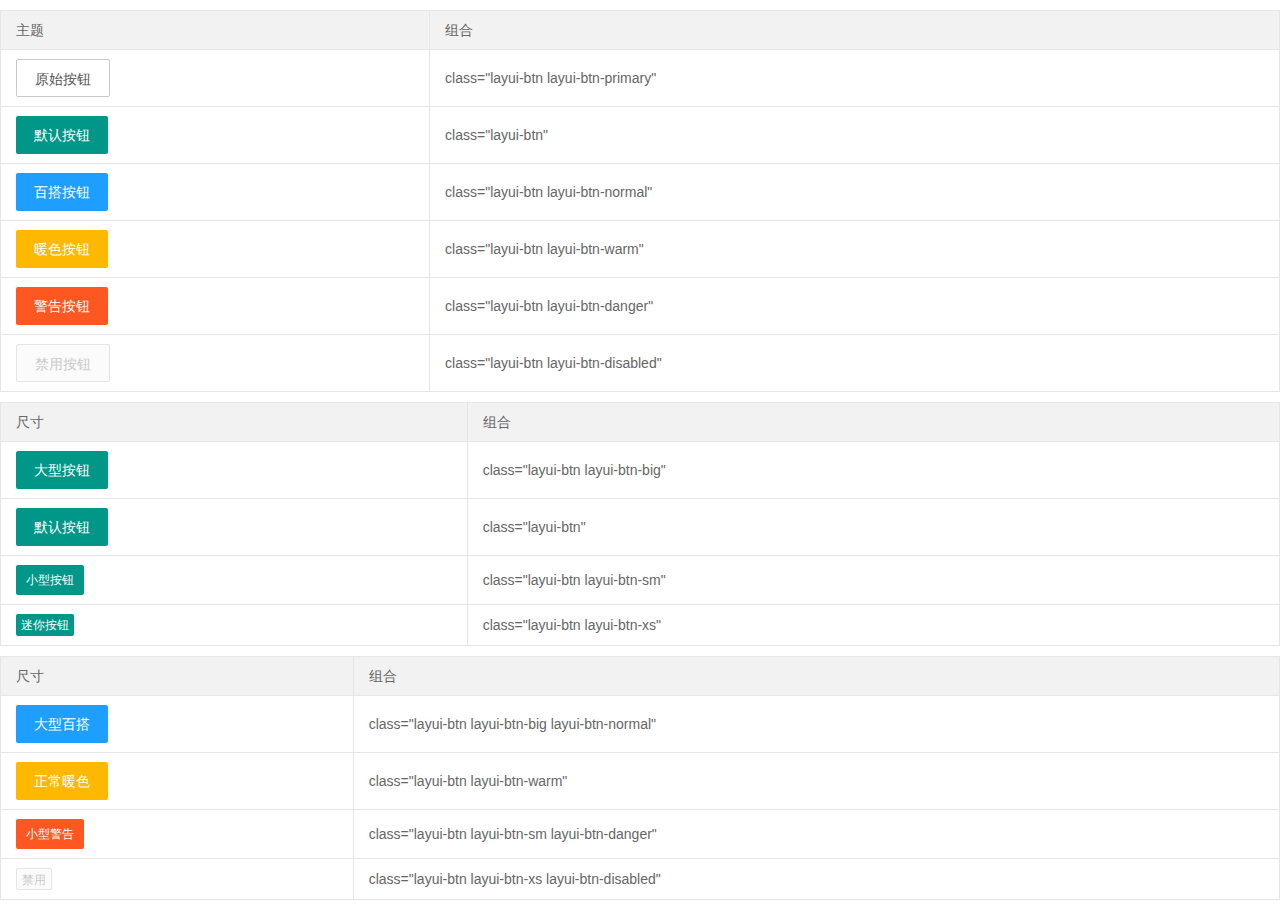
<file: src/main/resources/public/frontframe/basic/button.html>
<html>
<head>
    <title>按钮样式</title>
    <script src="../../statics/libs/jquery-1.10.2.min.js"></script>
    <link rel="stylesheet" href="../../statics/css/font-awesome.min.css">
    <!--layui ztree样式-->
    <link rel="stylesheet" href="../../statics/plugins/layui/css/layui.css" media="all">
    <script src="../../statics/plugins/layer/layer.js"></script>
    <script src="../../statics/plugins/layui/layui.js"></script>
    <script src="../../statics/plugins/ztree/jquery.ztree.all.min.js"></script>
    <link rel="stylesheet" href="../../statics/plugins/ztree/css/metroStyle/metroStyle.css">
    <!--js组件-->
    <script src="../../common/js/pageGrid.js"></script>
    <script src="../../common/js/selectTool.js"></script>
    <script src="../../common/js/radioTool.js"></script>
    <script src="../../common/js/checkboxTool.js"></script>
    <script src="../../common/js/treeTool.js"></script>
    <script src="../../common/js/labelTool.js"></script>
    <script src="../../common/js/linkSelectTool.js"></script>
    <script src="../../common/js/uploadTool.js"></script>
    <script src="../../common/js/HuploadTool.js"></script>
    <script src="../../common/js/tplTool.js"></script>
    <script src="../../common/js/editGrid.js"></script>
    <!--全局-->
    <script src="../../common/js/whole/cyLayer.js"></script>
    <script src="../../common/js/whole/common.js"></script>
    <script src="../../common/js/whole/setting.js"></script>
    <script src="../../common/js/whole/utils.js"></script>
    <script src="../../common/js/whole/monitor.js"></script>
    <!--样式-->
    <link rel="stylesheet" href="../../common/css/cyStyle.css">
    <link rel="stylesheet" href="../../common/css/cyType.css">

</head>
<body>
<table class="layui-table">
    <thead>
    <tr>
        <th>主题</th>
        <th>组合</th>
    </tr>
    </thead>
    <tbody>
    <tr>
        <td>
            <button class="layui-btn layui-btn-primary">原始按钮</button>
        </td>
        <td>class="layui-btn layui-btn-primary"</td>
    </tr>
    <tr>
        <td>
            <button class="layui-btn">默认按钮</button>
        </td>
        <td>class="layui-btn"</td>
    </tr>
    <tr>
        <td>
            <button class="layui-btn layui-btn-normal">百搭按钮</button>
        </td>
        <td>class="layui-btn layui-btn-normal"</td>
    </tr>
    <tr>
        <td>
            <button class="layui-btn layui-btn-warm">暖色按钮</button>
        </td>
        <td>class="layui-btn layui-btn-warm"</td>
    </tr>
    <tr>
        <td>
            <button class="layui-btn layui-btn-danger">警告按钮</button>
        </td>
        <td>class="layui-btn layui-btn-danger"</td>
    </tr>
    <tr>
        <td>
            <button class="layui-btn layui-btn-disabled">禁用按钮</button>
        </td>
        <td>class="layui-btn layui-btn-disabled"</td>
    </tr>
    </tbody>
</table>


<table class="layui-table">
    <thead>
    <tr>
        <th>尺寸</th>
        <th>组合</th>
    </tr>
    </thead>
    <tbody>
    <tr>
        <td>
            <button class="layui-btn layui-btn-big">大型按钮</button>
        </td>
        <td>class="layui-btn layui-btn-big"</td>
    </tr>
    <tr>
        <td>
            <button class="layui-btn">默认按钮</button>
        </td>
        <td>class="layui-btn"</td>
    </tr>
    <tr>
        <td>
            <button class="layui-btn layui-btn-sm">小型按钮</button>
        </td>
        <td>class="layui-btn layui-btn-sm"</td>
    </tr>
    <tr>
        <td>
            <button class="layui-btn layui-btn-xs">迷你按钮</button>
        </td>
        <td>class="layui-btn layui-btn-xs"</td>
    </tr>
    </tbody>
</table>

<table class="layui-table">
    <thead>
    <tr>
        <th>尺寸</th>
        <th>组合</th>
    </tr>
    </thead>
    <tbody>
    <tr>
        <td>
            <button class="layui-btn layui-btn-big layui-btn-normal">大型百搭</button>
        </td>
        <td>class="layui-btn layui-btn-big layui-btn-normal"</td>
    </tr>
    <tr>
        <td>
            <button class="layui-btn layui-btn-warm">正常暖色</button>
        </td>
        <td>class="layui-btn layui-btn-warm"</td>
    </tr>
    <tr>
        <td>
            <button class="layui-btn layui-btn-sm layui-btn-danger">小型警告</button>
        </td>
        <td>class="layui-btn layui-btn-sm layui-btn-danger"</td>
    </tr>
    <tr>
        <td>
            <button class="layui-btn layui-btn-xs layui-btn-disabled">禁用</button>
        </td>
        <td>class="layui-btn layui-btn-xs layui-btn-disabled"</td>
    </tr>
    </tbody>
</table>
</body>
</html>
</file>
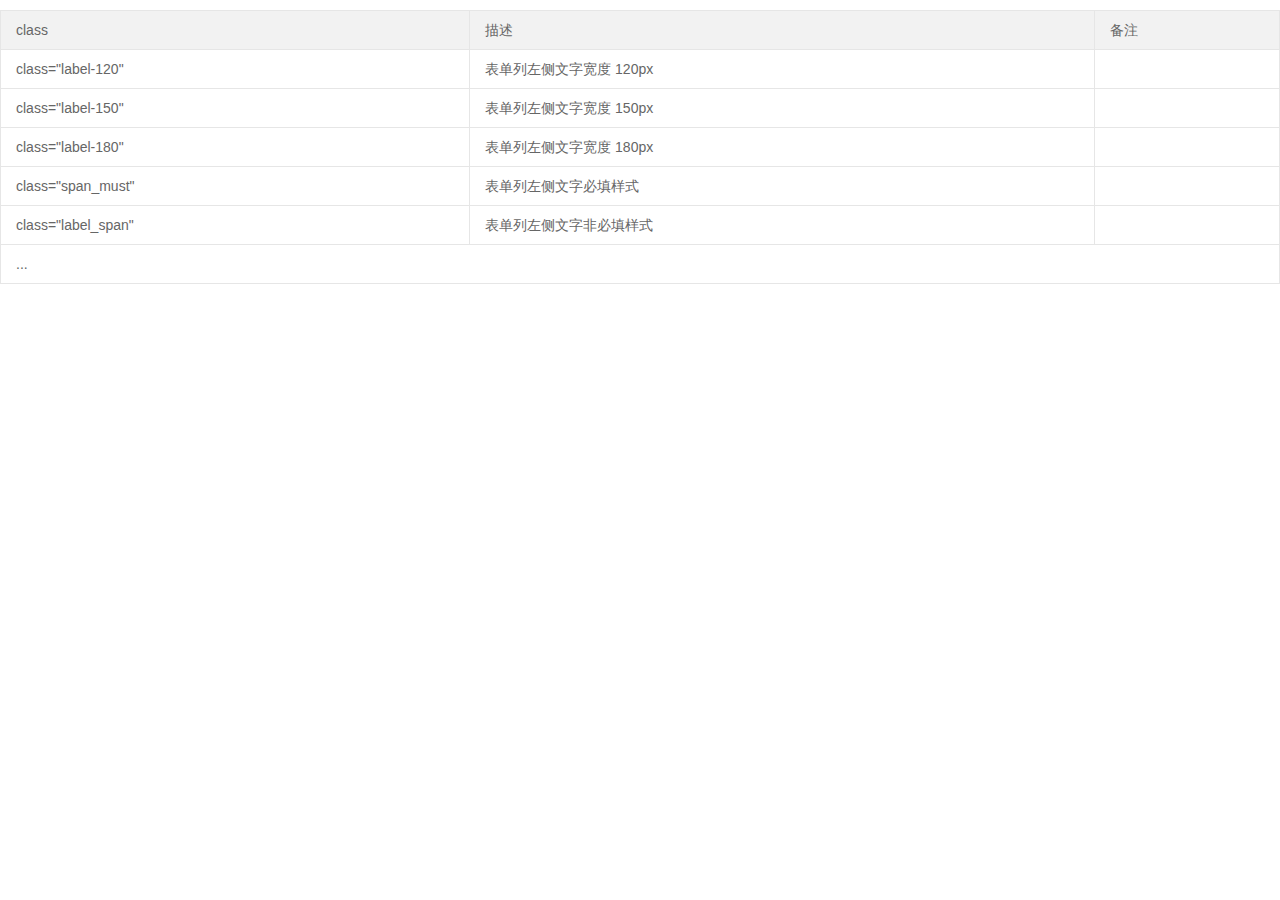
<file: src/main/resources/public/frontframe/basic/css.html>
<html>
<head>
    <title>工具类</title>
    <script src="../../statics/libs/jquery-1.7.2.js"></script>
    <link rel="stylesheet" href="../../statics/css/font-awesome.min.css">
    <!--layui ztree样式-->
    <link rel="stylesheet" href="../../statics/plugins/layui/css/layui.css" media="all">
    <script src="../../statics/plugins/layer/layer.js"></script>
    <script src="../../statics/plugins/layui/layui.js"></script>
    <script src="../../statics/plugins/ztree/jquery.ztree.all.min.js"></script>
    <link rel="stylesheet" href="../../statics/plugins/ztree/css/metroStyle/metroStyle.css">
    <!--js组件-->
    <script src="../../common/js/pageGrid.js"></script>
    <script src="../../common/js/selectTool.js"></script>
    <script src="../../common/js/radioTool.js"></script>
    <script src="../../common/js/checkboxTool.js"></script>
    <script src="../../common/js/treeTool.js"></script>
    <script src="../../common/js/labelTool.js"></script>
    <script src="../../common/js/linkSelectTool.js"></script>
    <script src="../../common/js/uploadTool.js"></script>
    <script src="../../common/js/HuploadTool.js"></script>
    <script src="../../common/js/tplTool.js"></script>
    <script src="../../common/js/editGrid.js"></script>
    <!--全局-->
    <script src="../../common/js/whole/cyLayer.js"></script>
    <script src="../../common/js/whole/common.js"></script>
    <script src="../../common/js/whole/setting.js"></script>
    <script src="../../common/js/whole/utils.js"></script>
    <script src="../../common/js/whole/monitor.js"></script>
    <!--样式-->
    <link rel="stylesheet" href="../../common/css/cyStyle.css">
    <link rel="stylesheet" href="../../common/css/cyType.css">

</head>
<body>
<table class="layui-table">
    <thead>
    <tr>
        <th>class</th>
        <th>描述</th>
        <th>备注</th>
    </tr>
    </thead>
    <tbody>
    <tr>
        <td>class="label-120"</td>
        <td>表单列左侧文字宽度 120px</td>
        <td></td>
    </tr>
    <tr>
        <td>class="label-150"</td>
        <td>表单列左侧文字宽度 150px </td>
        <td></td>
    </tr>
    <tr>
        <td>class="label-180"</td>
        <td>表单列左侧文字宽度 180px</td>
        <td></td>
    </tr>

    <tr>
        <td>class="span_must"</td>
        <td>表单列左侧文字必填样式</td>
        <td></td>
    </tr>
    <tr>
        <td>class="label_span"</td>
        <td>表单列左侧文字非必填样式</td>
        <td></td>
    </tr>
    <tr>
        <td colspan="3">...</td>

    </tr>
    </tbody>
</table>

</body>
</html>
</file>
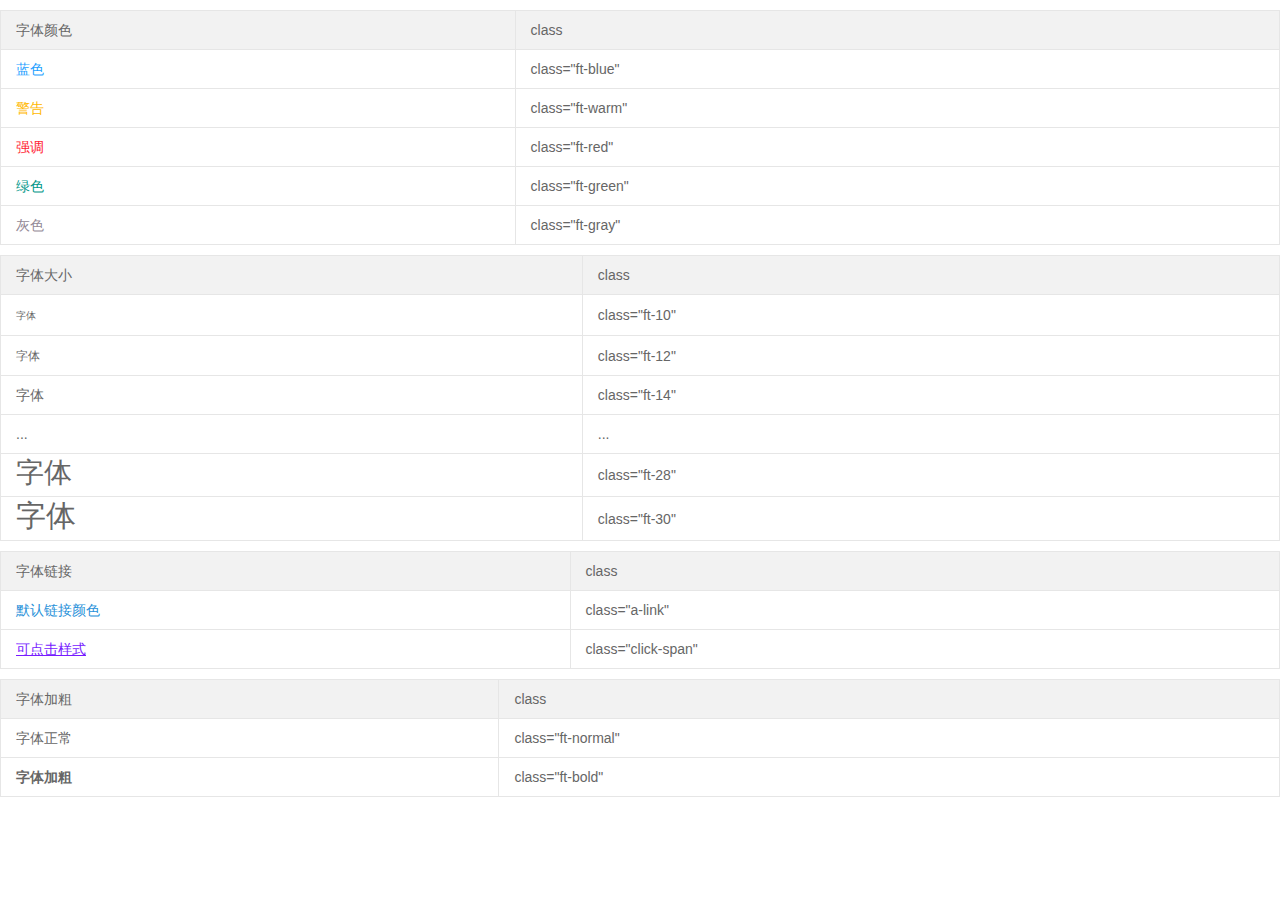
<file: src/main/resources/public/frontframe/basic/font.html>
<!--Created by IntelliJ IDEA.-->
<!--User: Administrator-->
<!--Date: 2017/12/8-->
<!--Time: 15:31-->
<!--To change this template use File | Settings | File Templates.-->
<!DOCTYPE html>
<html>
<head>
    <meta charset="utf-8">
    <title>字体样式</title>
    <script src="../../statics/libs/jquery-1.7.2.js"></script>
    <link rel="stylesheet" href="../../statics/css/font-awesome.min.css">
    <!--layui ztree样式-->
    <link rel="stylesheet" href="../../statics/plugins/layui/css/layui.css" media="all">
    <script src="../../statics/plugins/layer/layer.js"></script>
    <script src="../../statics/plugins/layui/layui.js"></script>
    <script src="../../statics/plugins/ztree/jquery.ztree.all.min.js"></script>
    <link rel="stylesheet" href="../../statics/plugins/ztree/css/metroStyle/metroStyle.css">
    <!--js组件-->
    <script src="../../common/js/pageGrid.js"></script>
    <script src="../../common/js/selectTool.js"></script>
    <script src="../../common/js/radioTool.js"></script>
    <script src="../../common/js/checkboxTool.js"></script>
    <script src="../../common/js/treeTool.js"></script>
    <script src="../../common/js/labelTool.js"></script>
    <script src="../../common/js/linkSelectTool.js"></script>
    <script src="../../common/js/uploadTool.js"></script>
    <script src="../../common/js/HuploadTool.js"></script>
    <script src="../../common/js/tplTool.js"></script>
    <script src="../../common/js/editGrid.js"></script>
    <!--全局-->
    <script src="../../common/js/whole/cyLayer.js"></script>
    <script src="../../common/js/whole/common.js"></script>
    <script src="../../common/js/whole/setting.js"></script>
    <script src="../../common/js/whole/utils.js"></script>
    <script src="../../common/js/whole/monitor.js"></script>
    <!--样式-->
    <link rel="stylesheet" href="../../common/css/cyStyle.css">
    <link rel="stylesheet" href="../../common/css/cyType.css">

</head>
<body>
<!--字体颜色-->
<table class="layui-table">
    <thead>
    <tr>
        <th>字体颜色</th>
        <th>class</th>

    </tr>
    </thead>
    <tbody>
    <tr>
        <td><span class="ft-blue">蓝色</span></td>
        <td>class="ft-blue"</td>
    </tr>
    <tr>
        <td><span class="ft-warm">警告</span></td>
        <td>class="ft-warm"</td>
    </tr>
    <tr>
        <td><span class="ft-red">强调</span></td>
        <td>class="ft-red"</td>
    </tr>
    <tr>
        <td><span class="ft-green">绿色</span></td>
        <td>class="ft-green"</td>
    </tr>
    <tr>
        <td><span class="ft-gray">灰色</span></td>
        <td>class="ft-gray"</td>
    </tr>
    </tbody>
</table>
<!--字体大小-->
<table class="layui-table">
    <thead>
    <tr>
        <th>字体大小</th>
        <th>class</th>

    </tr>
    </thead>
    <tbody>
    <tr>
        <td><span class="ft-10">字体</span></td>
        <td>class="ft-10"</td>
    </tr>
    <tr>
        <td><span class="ft-12">字体</span></td>
        <td>class="ft-12"</td>
    </tr>
    <tr>
        <td><span class="ft-14">字体</span></td>
        <td>class="ft-14"</td>
    </tr>
    <tr>
        <td><span class="ft-14">...</span></td>
        <td>...</td>
    </tr>
    <tr>
        <td><span class="ft-28">字体</span></td>
        <td>class="ft-28"</td>
    </tr>
    <tr>
        <td><span class="ft-30">字体</span></td>
        <td>class="ft-30"</td>
    </tr>

    </tbody>
</table>
<!--字体链接-->
<table class="layui-table">
    <thead>
    <tr>
        <th>字体链接</th>
        <th>class</th>

    </tr>
    </thead>
    <tbody>
    <tr>
        <td><span class="a-link">默认链接颜色</span></td>
        <td>class="a-link"</td>
    </tr>
    <tr>
        <td><span class="click-span">可点击样式</span></td>
        <td>class="click-span"</td>
    </tr>
    </tbody>
</table>
<!--字体加粗-->
<table class="layui-table">
    <thead>
    <tr>
        <th>字体加粗</th>
        <th>class</th>

    </tr>
    </thead>
    <tbody>
    <tr>
        <td><span class="ft-normal">字体正常</span></td>
        <td>class="ft-normal"</td>
    </tr>
    <tr>
        <td><span class="ft-bold">字体加粗</span></td>
        <td>class="ft-bold"</td>
    </tr>
    </tbody>
</table>
</body>
</html>
</file>
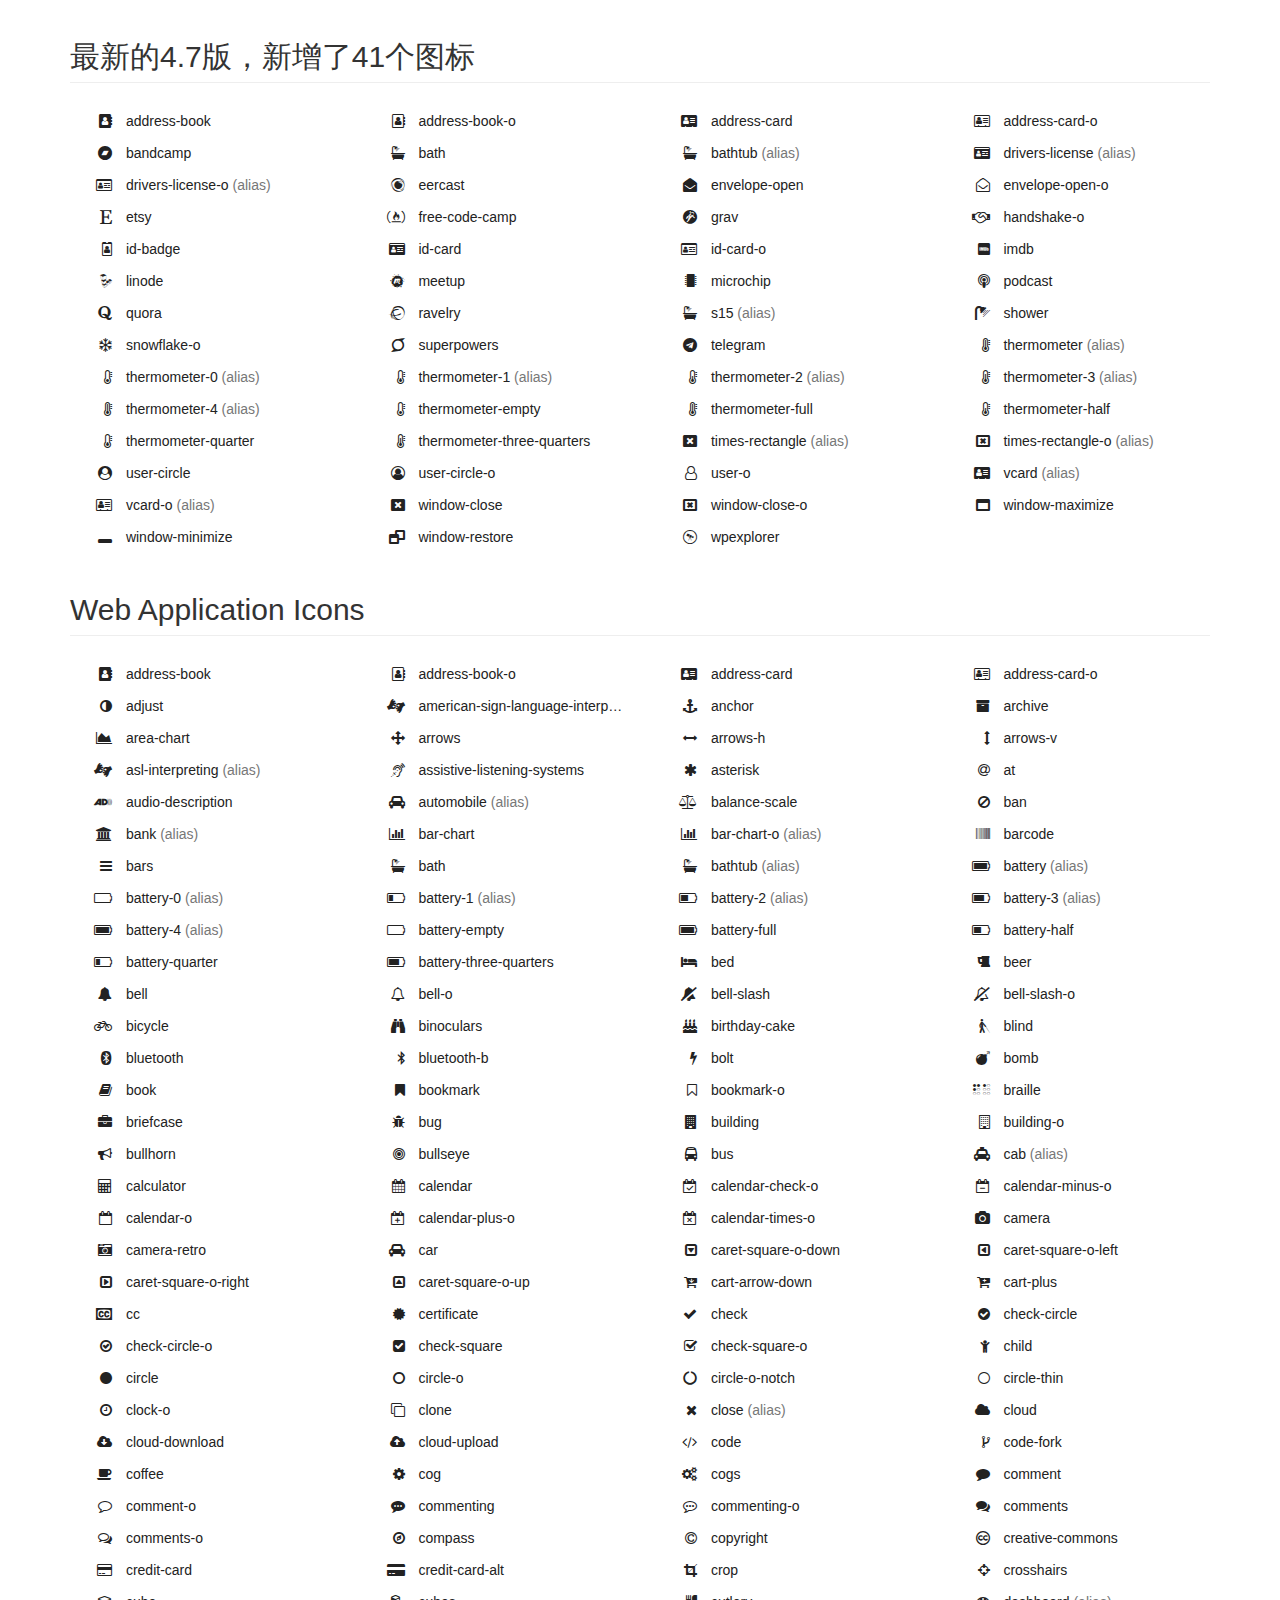
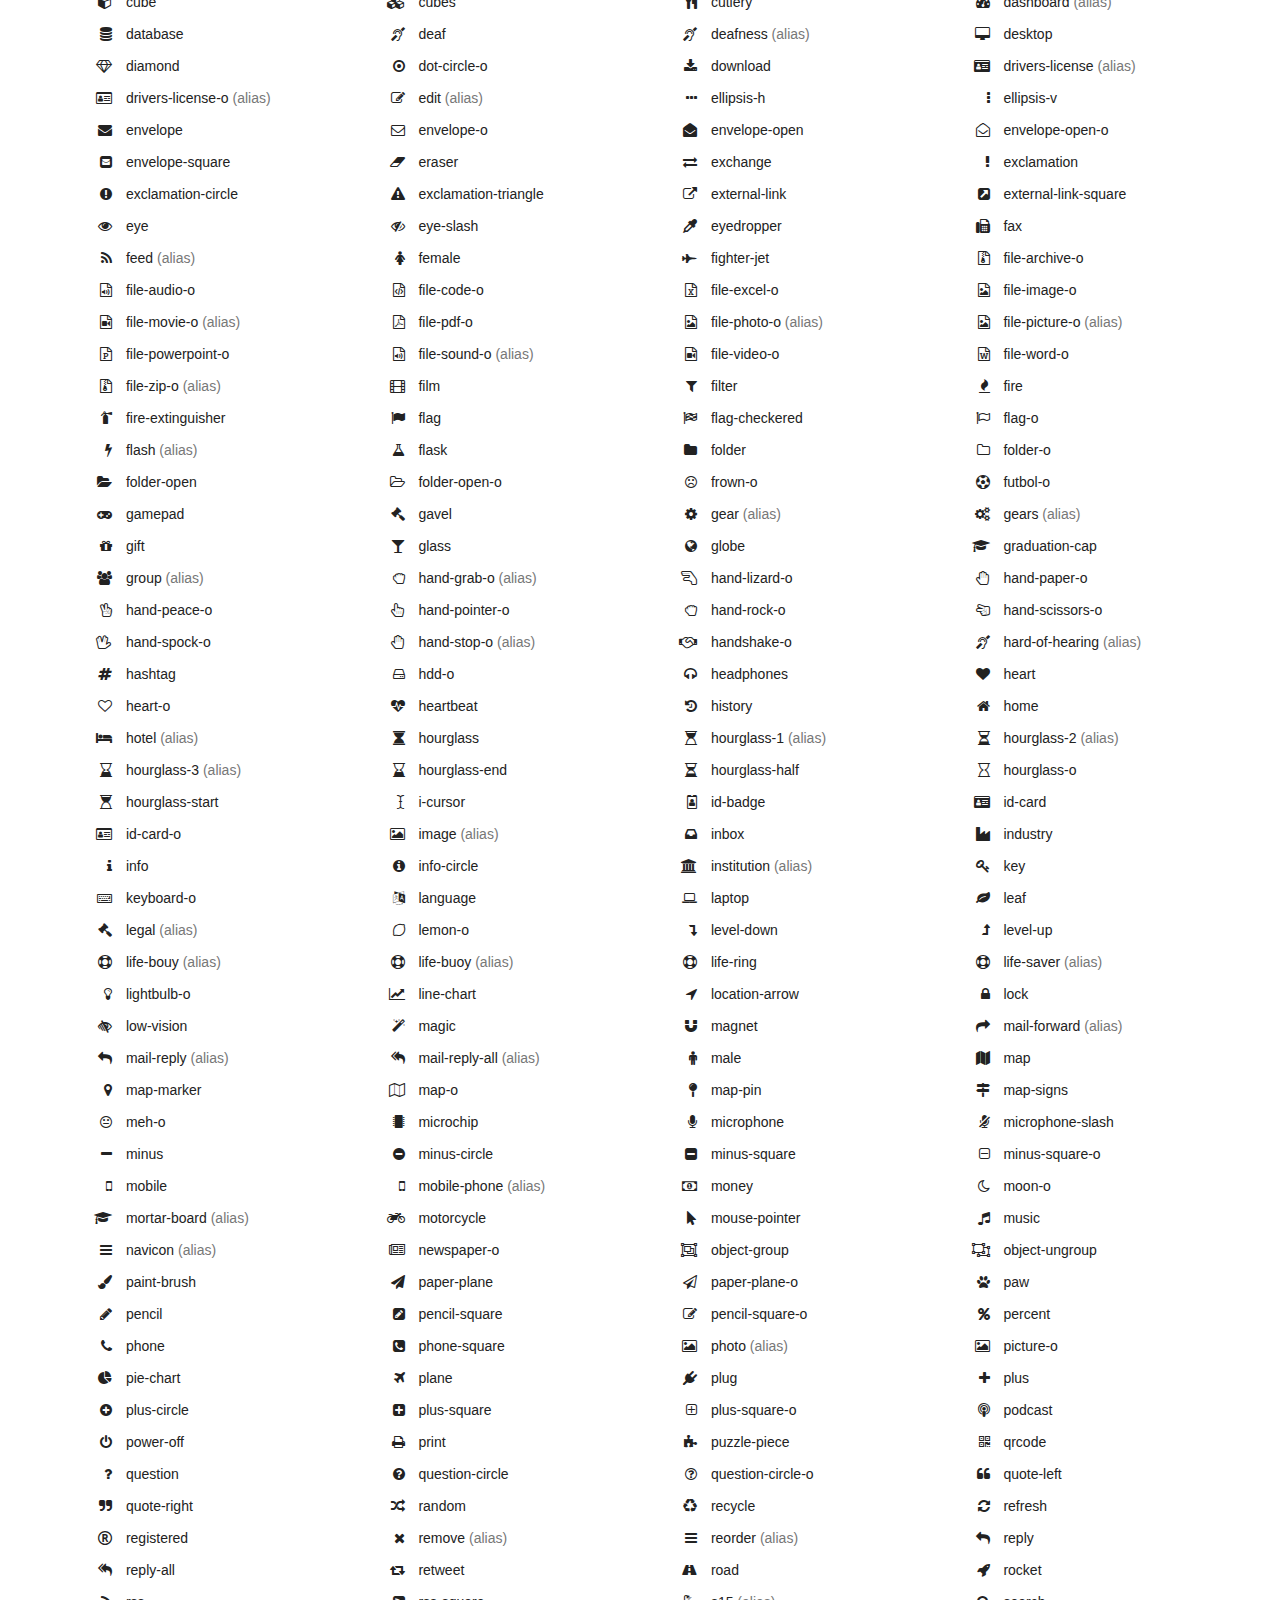
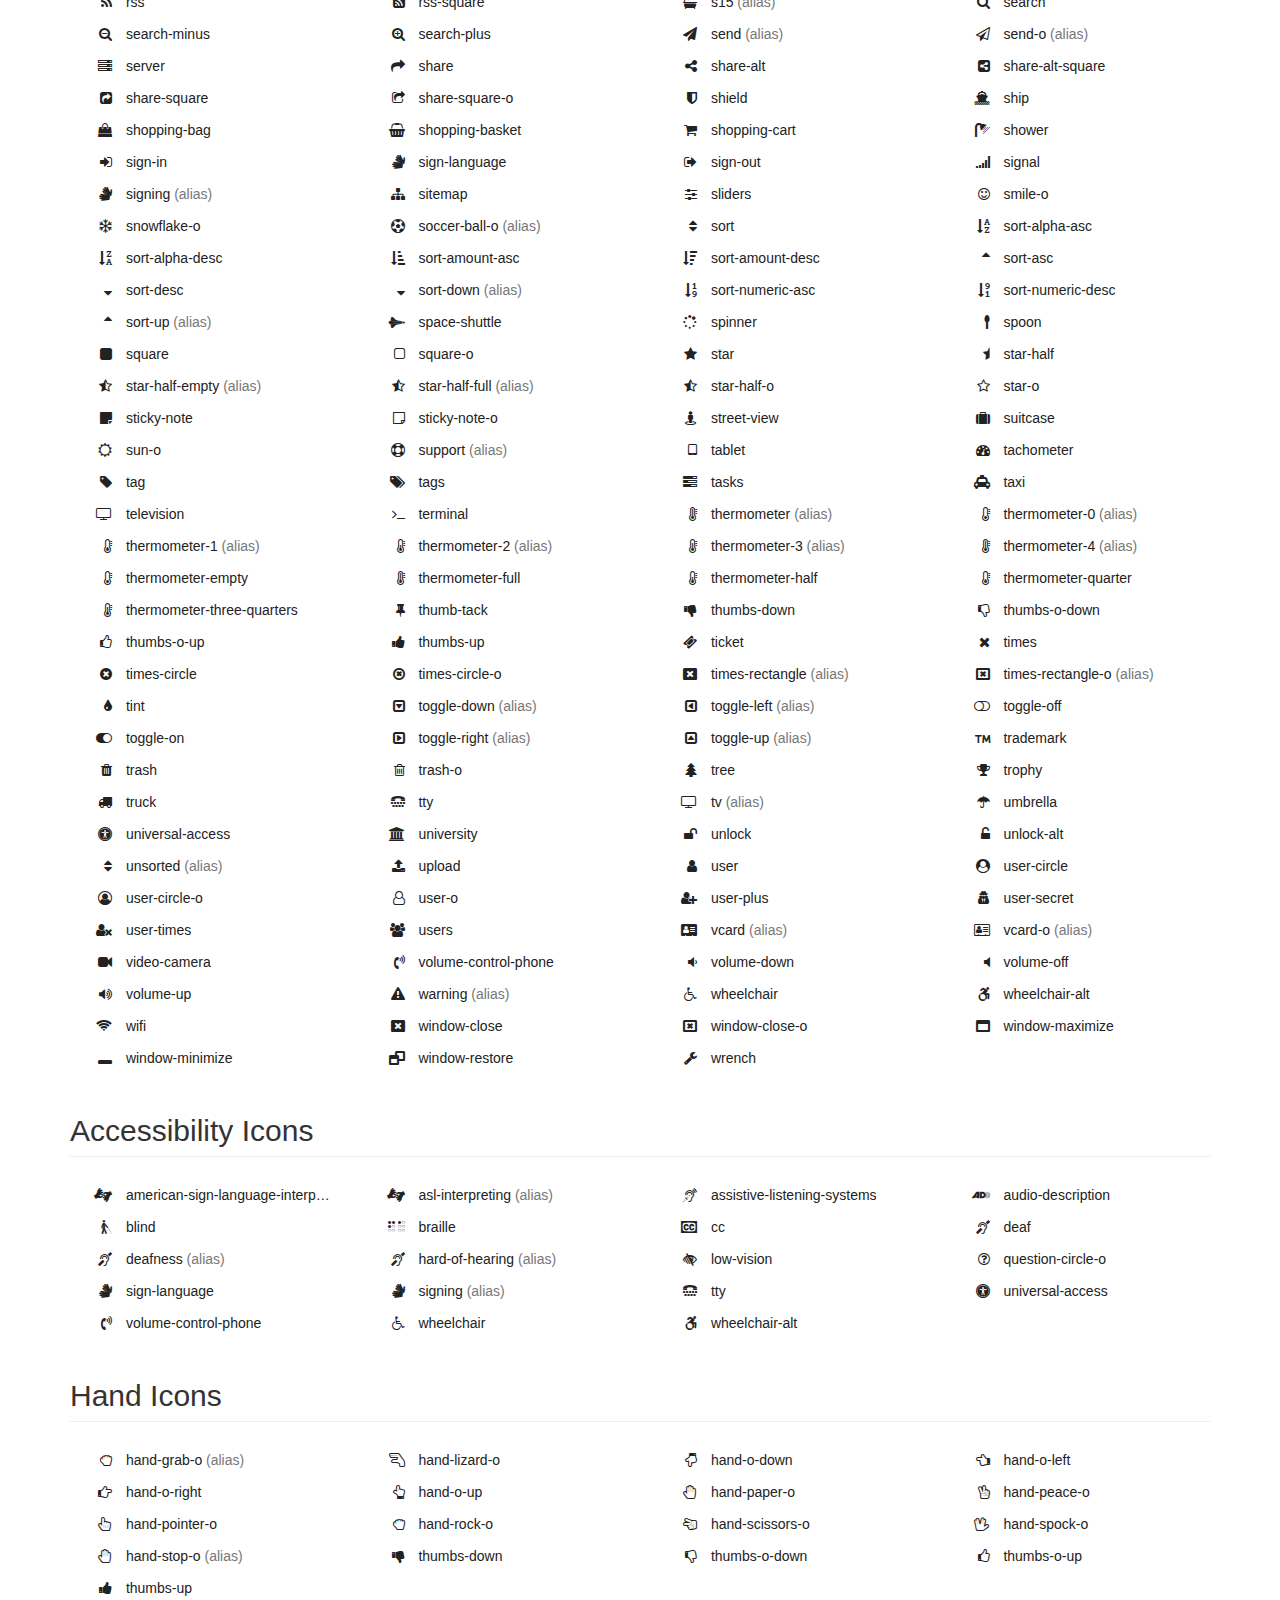
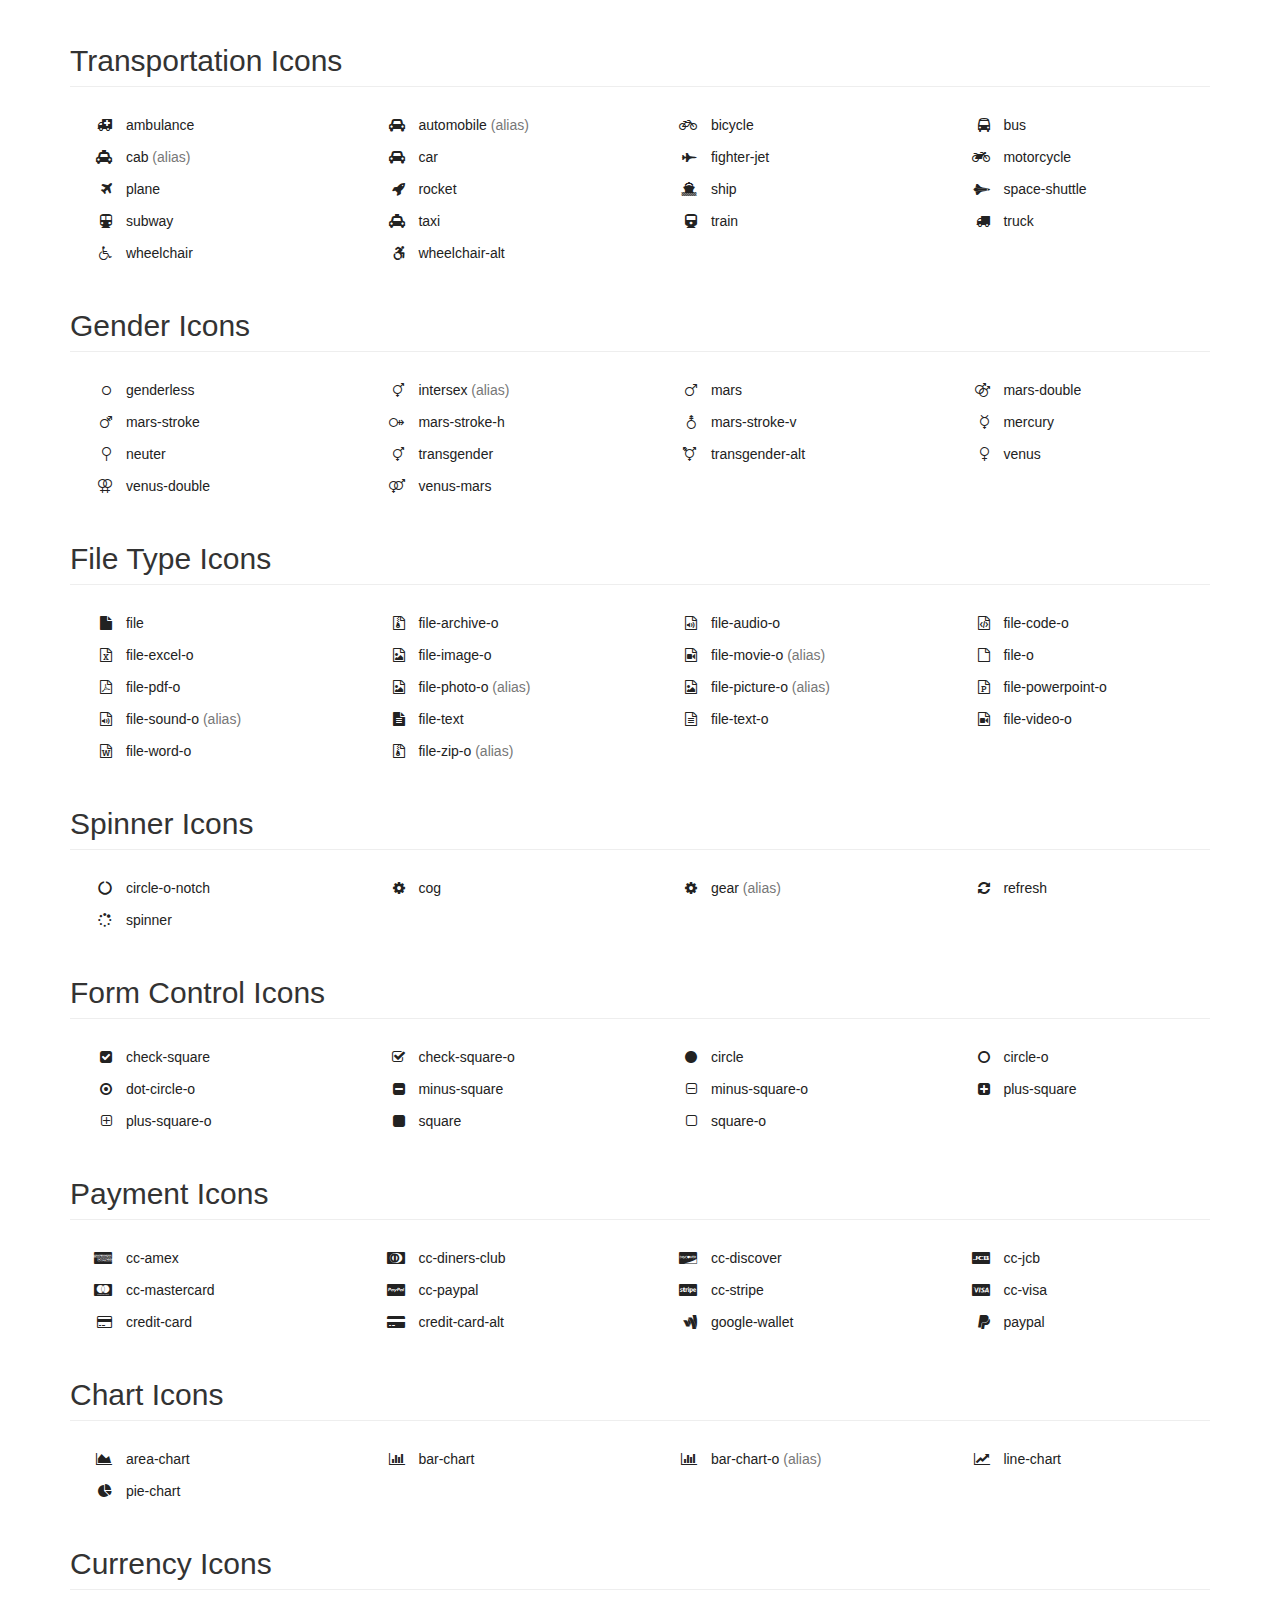
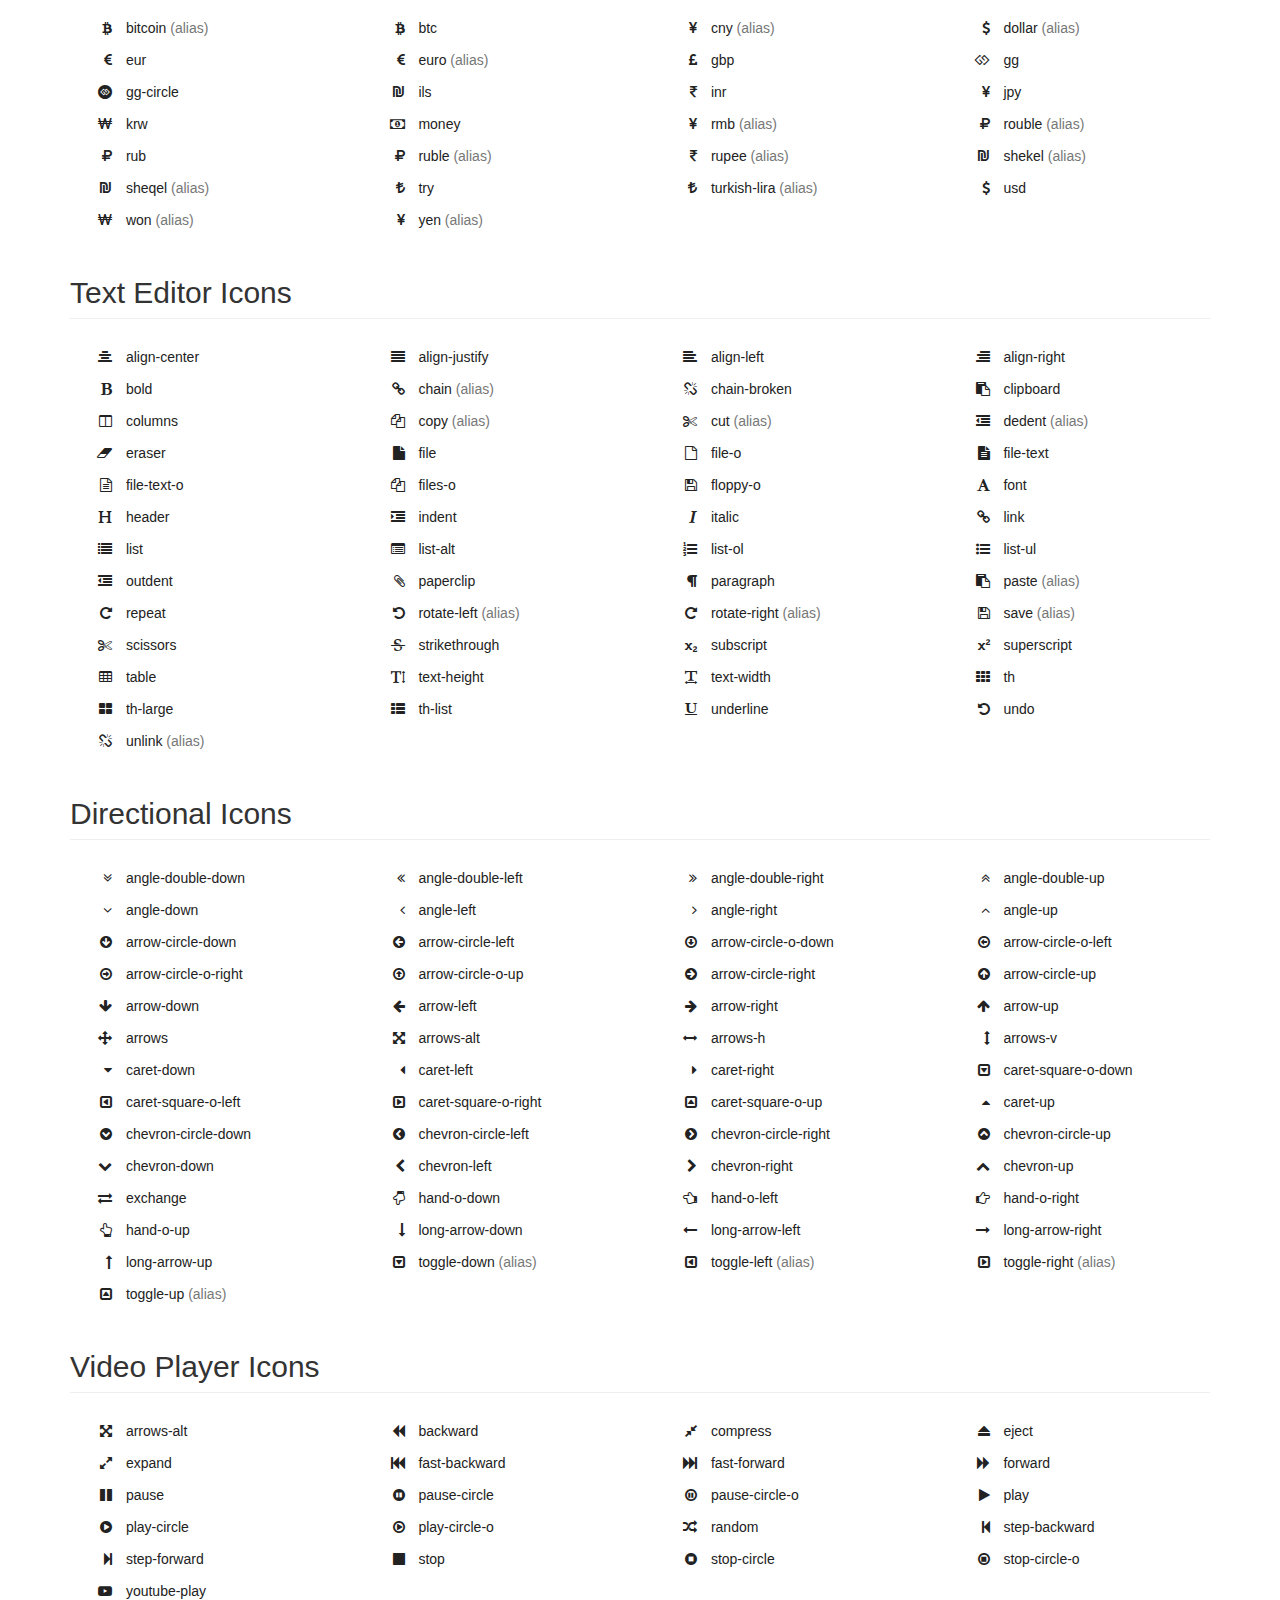
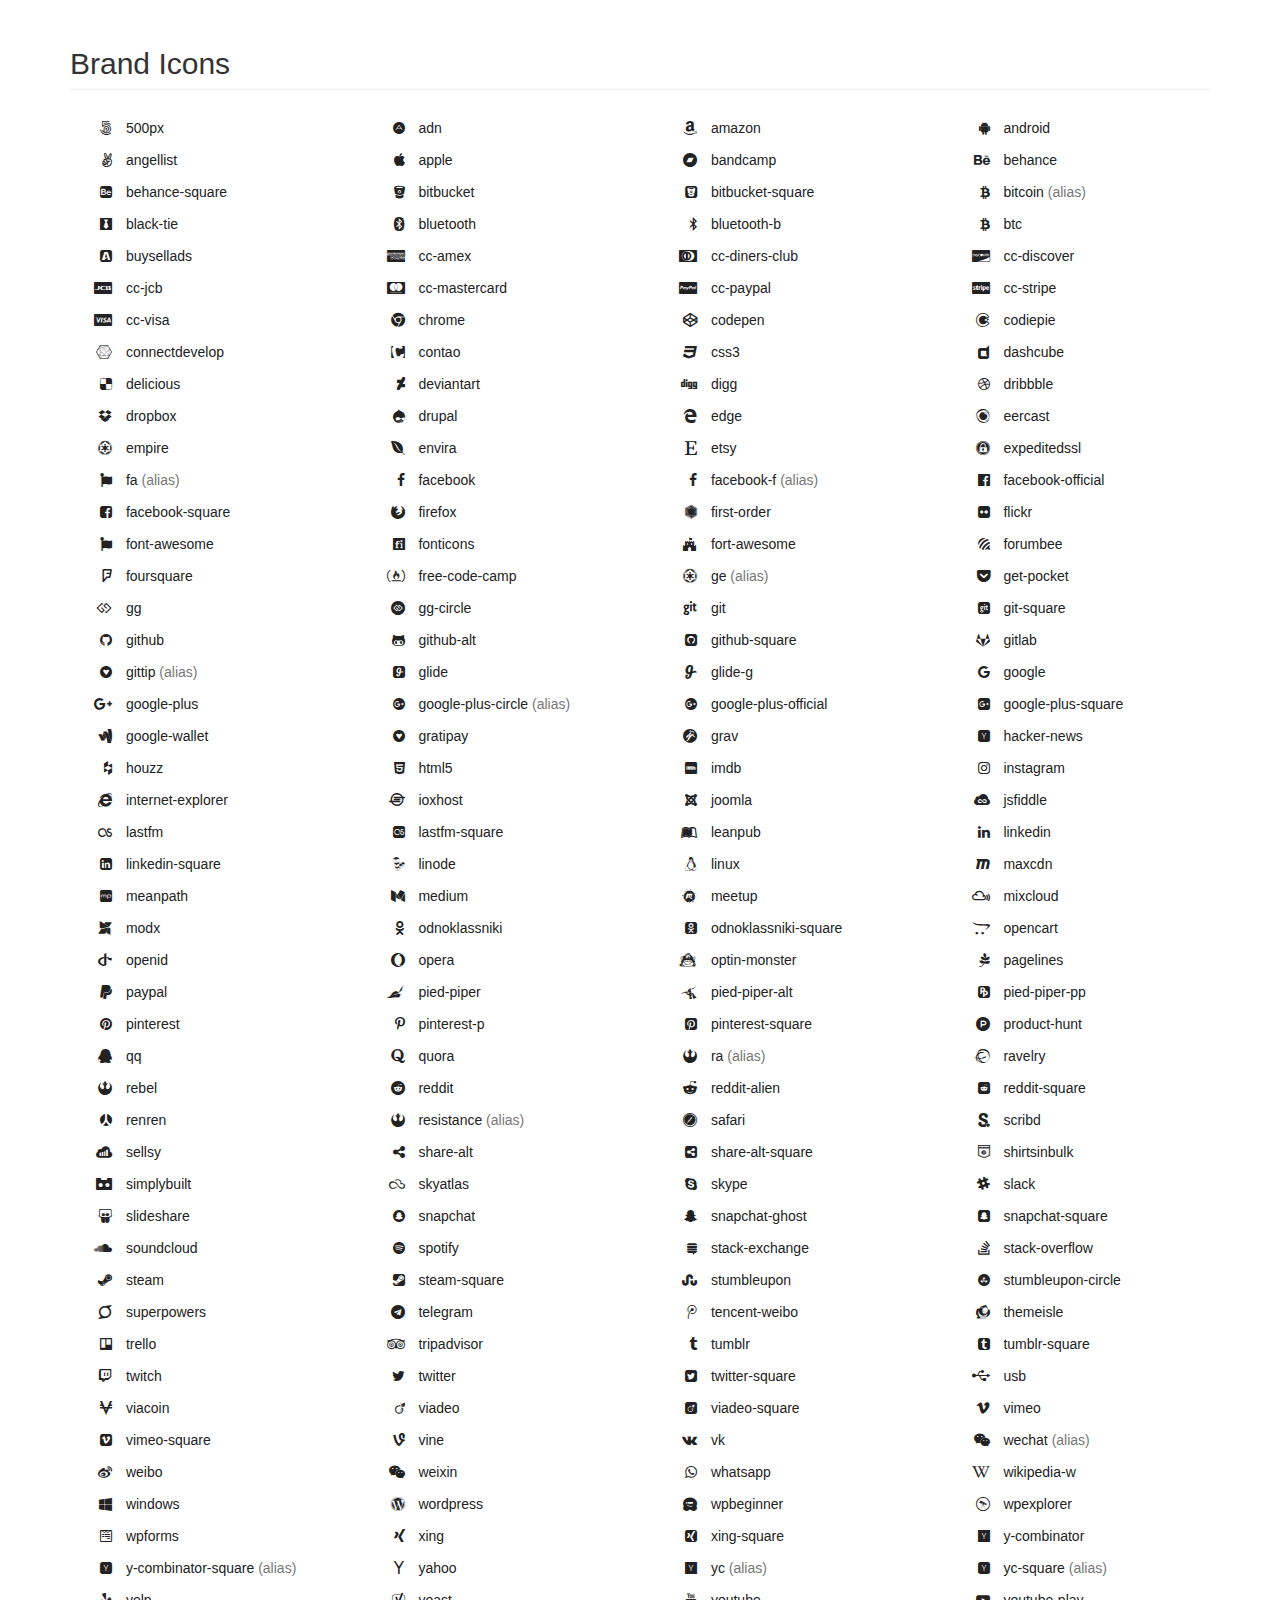
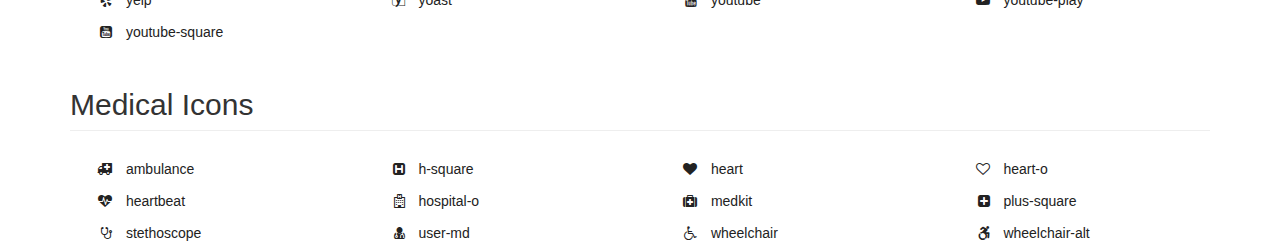
<file: src/main/resources/public/frontframe/basic/icon.html>
<html>
<head>
    <title>字体样式</title>
    <meta charset="utf-8">
    <script src="../../statics/libs/jquery-1.7.2.js"></script>
    <link rel="stylesheet" href="../../statics/css/font-awesome.min.css">
    <link rel="stylesheet" href="../../statics/css/font-style.css">
    <link rel="stylesheet" href="../../statics/css/bootstrap.css">

</head>
<body>

<!--<iframe src="http://fontawesome.io/icons/" width="100%" height="100%" frameborder="0"   scrolling="auto" > </iframe>-->
<div class="container" data-view="search">
    <section class="hidden-print">
    </section>
    <!--<div class="row">-->
        <!--<div class="col-md-10 col-sm-9">-->
            <!--<section id="search">-->
                <!--<label for="search-input"><i class="fa fa-search" aria-hidden="true"></i><span-->
                        <!--class="sr-only">搜索图标</span></label>-->
                <!--<input id="search-input" class="form-control input-lg" placeholder="Search icons" autocomplete="off"-->
                       <!--spellcheck="false" autocorrect="off" tabindex="1">-->
                <!--<a id="search-clear" href="#" class="fa fa-times-circle hide" aria-hidden="true"><span class="sr-only">清除搜索结果</span></a>-->
            <!--</section>-->
        <!--</div>-->
    <!--</div>-->

    <div id="search-results" class="hide"></div>
    <div id="icons">
        <section id="new">
            <h2 class="page-header">最新的4.7版，新增了41个图标</h2>
            <div class="row fontawesome-icon-list">
                <div class="fa-hover col-md-3 col-sm-4"><a href="../icon/address-book"><i class="fa fa-address-book"
                                                                                          aria-hidden="true"></i> <span
                        class="sr-only">Example of </span>address-book</a></div>
                <div class="fa-hover col-md-3 col-sm-4"><a href="../icon/address-book-o"><i class="fa fa-address-book-o"
                                                                                            aria-hidden="true"></i>
                    <span class="sr-only">Example of </span>address-book-o</a></div>
                <div class="fa-hover col-md-3 col-sm-4"><a href="../icon/address-card"><i class="fa fa-address-card"
                                                                                          aria-hidden="true"></i> <span
                        class="sr-only">Example of </span>address-card</a></div>
                <div class="fa-hover col-md-3 col-sm-4"><a href="../icon/address-card-o"><i class="fa fa-address-card-o"
                                                                                            aria-hidden="true"></i>
                    <span class="sr-only">Example of </span>address-card-o</a></div>
                <div class="fa-hover col-md-3 col-sm-4"><a href="../icon/bandcamp"><i class="fa fa-bandcamp"
                                                                                      aria-hidden="true"></i> <span
                        class="sr-only">Example of </span>bandcamp</a></div>
                <div class="fa-hover col-md-3 col-sm-4"><a href="../icon/bath"><i class="fa fa-bath"
                                                                                  aria-hidden="true"></i> <span
                        class="sr-only">Example of </span>bath</a></div>
                <div class="fa-hover col-md-3 col-sm-4"><a href="../icon/bath"><i class="fa fa-bathtub"
                                                                                  aria-hidden="true"></i> <span
                        class="sr-only">Example of </span>bathtub <span class="text-muted">(alias)</span></a></div>
                <div class="fa-hover col-md-3 col-sm-4"><a href="../icon/id-card"><i class="fa fa-drivers-license"
                                                                                     aria-hidden="true"></i> <span
                        class="sr-only">Example of </span>drivers-license <span class="text-muted">(alias)</span></a>
                </div>
                <div class="fa-hover col-md-3 col-sm-4"><a href="../icon/id-card-o"><i class="fa fa-drivers-license-o"
                                                                                       aria-hidden="true"></i> <span
                        class="sr-only">Example of </span>drivers-license-o <span class="text-muted">(alias)</span></a>
                </div>
                <div class="fa-hover col-md-3 col-sm-4"><a href="../icon/eercast"><i class="fa fa-eercast"
                                                                                     aria-hidden="true"></i> <span
                        class="sr-only">Example of </span>eercast</a></div>
                <div class="fa-hover col-md-3 col-sm-4"><a href="../icon/envelope-open"><i class="fa fa-envelope-open"
                                                                                           aria-hidden="true"></i> <span
                        class="sr-only">Example of </span>envelope-open</a></div>
                <div class="fa-hover col-md-3 col-sm-4"><a href="../icon/envelope-open-o"><i
                        class="fa fa-envelope-open-o" aria-hidden="true"></i> <span class="sr-only">Example of </span>envelope-open-o</a>
                </div>
                <div class="fa-hover col-md-3 col-sm-4"><a href="../icon/etsy"><i class="fa fa-etsy"
                                                                                  aria-hidden="true"></i> <span
                        class="sr-only">Example of </span>etsy</a></div>
                <div class="fa-hover col-md-3 col-sm-4"><a href="../icon/free-code-camp"><i class="fa fa-free-code-camp"
                                                                                            aria-hidden="true"></i>
                    <span class="sr-only">Example of </span>free-code-camp</a></div>
                <div class="fa-hover col-md-3 col-sm-4"><a href="../icon/grav"><i class="fa fa-grav"
                                                                                  aria-hidden="true"></i> <span
                        class="sr-only">Example of </span>grav</a></div>
                <div class="fa-hover col-md-3 col-sm-4"><a href="../icon/handshake-o"><i class="fa fa-handshake-o"
                                                                                         aria-hidden="true"></i> <span
                        class="sr-only">Example of </span>handshake-o</a></div>
                <div class="fa-hover col-md-3 col-sm-4"><a href="../icon/id-badge"><i class="fa fa-id-badge"
                                                                                      aria-hidden="true"></i> <span
                        class="sr-only">Example of </span>id-badge</a></div>
                <div class="fa-hover col-md-3 col-sm-4"><a href="../icon/id-card"><i class="fa fa-id-card"
                                                                                     aria-hidden="true"></i> <span
                        class="sr-only">Example of </span>id-card</a></div>
                <div class="fa-hover col-md-3 col-sm-4"><a href="../icon/id-card-o"><i class="fa fa-id-card-o"
                                                                                       aria-hidden="true"></i> <span
                        class="sr-only">Example of </span>id-card-o</a></div>
                <div class="fa-hover col-md-3 col-sm-4"><a href="../icon/imdb"><i class="fa fa-imdb"
                                                                                  aria-hidden="true"></i> <span
                        class="sr-only">Example of </span>imdb</a></div>
                <div class="fa-hover col-md-3 col-sm-4"><a href="../icon/linode"><i class="fa fa-linode"
                                                                                    aria-hidden="true"></i> <span
                        class="sr-only">Example of </span>linode</a></div>
                <div class="fa-hover col-md-3 col-sm-4"><a href="../icon/meetup"><i class="fa fa-meetup"
                                                                                    aria-hidden="true"></i> <span
                        class="sr-only">Example of </span>meetup</a></div>
                <div class="fa-hover col-md-3 col-sm-4"><a href="../icon/microchip"><i class="fa fa-microchip"
                                                                                       aria-hidden="true"></i> <span
                        class="sr-only">Example of </span>microchip</a></div>
                <div class="fa-hover col-md-3 col-sm-4"><a href="../icon/podcast"><i class="fa fa-podcast"
                                                                                     aria-hidden="true"></i> <span
                        class="sr-only">Example of </span>podcast</a></div>
                <div class="fa-hover col-md-3 col-sm-4"><a href="../icon/quora"><i class="fa fa-quora"
                                                                                   aria-hidden="true"></i> <span
                        class="sr-only">Example of </span>quora</a></div>
                <div class="fa-hover col-md-3 col-sm-4"><a href="../icon/ravelry"><i class="fa fa-ravelry"
                                                                                     aria-hidden="true"></i> <span
                        class="sr-only">Example of </span>ravelry</a></div>
                <div class="fa-hover col-md-3 col-sm-4"><a href="../icon/bath"><i class="fa fa-s15"
                                                                                  aria-hidden="true"></i> <span
                        class="sr-only">Example of </span>s15 <span class="text-muted">(alias)</span></a></div>
                <div class="fa-hover col-md-3 col-sm-4"><a href="../icon/shower"><i class="fa fa-shower"
                                                                                    aria-hidden="true"></i> <span
                        class="sr-only">Example of </span>shower</a></div>
                <div class="fa-hover col-md-3 col-sm-4"><a href="../icon/snowflake-o"><i class="fa fa-snowflake-o"
                                                                                         aria-hidden="true"></i> <span
                        class="sr-only">Example of </span>snowflake-o</a></div>
                <div class="fa-hover col-md-3 col-sm-4"><a href="../icon/superpowers"><i class="fa fa-superpowers"
                                                                                         aria-hidden="true"></i> <span
                        class="sr-only">Example of </span>superpowers</a></div>
                <div class="fa-hover col-md-3 col-sm-4"><a href="../icon/telegram"><i class="fa fa-telegram"
                                                                                      aria-hidden="true"></i> <span
                        class="sr-only">Example of </span>telegram</a></div>
                <div class="fa-hover col-md-3 col-sm-4"><a href="../icon/thermometer-full"><i class="fa fa-thermometer"
                                                                                              aria-hidden="true"></i>
                    <span class="sr-only">Example of </span>thermometer <span class="text-muted">(alias)</span></a>
                </div>
                <div class="fa-hover col-md-3 col-sm-4"><a href="../icon/thermometer-empty"><i
                        class="fa fa-thermometer-0" aria-hidden="true"></i> <span class="sr-only">Example of </span>thermometer-0
                    <span class="text-muted">(alias)</span></a></div>
                <div class="fa-hover col-md-3 col-sm-4"><a href="../icon/thermometer-quarter"><i
                        class="fa fa-thermometer-1" aria-hidden="true"></i> <span class="sr-only">Example of </span>thermometer-1
                    <span class="text-muted">(alias)</span></a></div>
                <div class="fa-hover col-md-3 col-sm-4"><a href="../icon/thermometer-half"><i
                        class="fa fa-thermometer-2" aria-hidden="true"></i> <span class="sr-only">Example of </span>thermometer-2
                    <span class="text-muted">(alias)</span></a></div>
                <div class="fa-hover col-md-3 col-sm-4"><a href="../icon/thermometer-three-quarters"><i
                        class="fa fa-thermometer-3" aria-hidden="true"></i> <span class="sr-only">Example of </span>thermometer-3
                    <span class="text-muted">(alias)</span></a></div>
                <div class="fa-hover col-md-3 col-sm-4"><a href="../icon/thermometer-full"><i
                        class="fa fa-thermometer-4" aria-hidden="true"></i> <span class="sr-only">Example of </span>thermometer-4
                    <span class="text-muted">(alias)</span></a></div>
                <div class="fa-hover col-md-3 col-sm-4"><a href="../icon/thermometer-empty"><i
                        class="fa fa-thermometer-empty" aria-hidden="true"></i> <span class="sr-only">Example of </span>thermometer-empty</a>
                </div>
                <div class="fa-hover col-md-3 col-sm-4"><a href="../icon/thermometer-full"><i
                        class="fa fa-thermometer-full" aria-hidden="true"></i> <span class="sr-only">Example of </span>thermometer-full</a>
                </div>
                <div class="fa-hover col-md-3 col-sm-4"><a href="../icon/thermometer-half"><i
                        class="fa fa-thermometer-half" aria-hidden="true"></i> <span class="sr-only">Example of </span>thermometer-half</a>
                </div>
                <div class="fa-hover col-md-3 col-sm-4"><a href="../icon/thermometer-quarter"><i
                        class="fa fa-thermometer-quarter" aria-hidden="true"></i> <span
                        class="sr-only">Example of </span>thermometer-quarter</a></div>
                <div class="fa-hover col-md-3 col-sm-4"><a href="../icon/thermometer-three-quarters"><i
                        class="fa fa-thermometer-three-quarters" aria-hidden="true"></i> <span class="sr-only">Example of </span>thermometer-three-quarters</a>
                </div>
                <div class="fa-hover col-md-3 col-sm-4"><a href="../icon/window-close"><i class="fa fa-times-rectangle"
                                                                                          aria-hidden="true"></i> <span
                        class="sr-only">Example of </span>times-rectangle <span class="text-muted">(alias)</span></a>
                </div>
                <div class="fa-hover col-md-3 col-sm-4"><a href="../icon/window-close-o"><i
                        class="fa fa-times-rectangle-o" aria-hidden="true"></i> <span class="sr-only">Example of </span>times-rectangle-o
                    <span class="text-muted">(alias)</span></a></div>
                <div class="fa-hover col-md-3 col-sm-4"><a href="../icon/user-circle"><i class="fa fa-user-circle"
                                                                                         aria-hidden="true"></i> <span
                        class="sr-only">Example of </span>user-circle</a></div>
                <div class="fa-hover col-md-3 col-sm-4"><a href="../icon/user-circle-o"><i class="fa fa-user-circle-o"
                                                                                           aria-hidden="true"></i> <span
                        class="sr-only">Example of </span>user-circle-o</a></div>
                <div class="fa-hover col-md-3 col-sm-4"><a href="../icon/user-o"><i class="fa fa-user-o"
                                                                                    aria-hidden="true"></i> <span
                        class="sr-only">Example of </span>user-o</a></div>
                <div class="fa-hover col-md-3 col-sm-4"><a href="../icon/address-card"><i class="fa fa-vcard"
                                                                                          aria-hidden="true"></i> <span
                        class="sr-only">Example of </span>vcard <span class="text-muted">(alias)</span></a></div>
                <div class="fa-hover col-md-3 col-sm-4"><a href="../icon/address-card-o"><i class="fa fa-vcard-o"
                                                                                            aria-hidden="true"></i>
                    <span class="sr-only">Example of </span>vcard-o <span class="text-muted">(alias)</span></a></div>
                <div class="fa-hover col-md-3 col-sm-4"><a href="../icon/window-close"><i class="fa fa-window-close"
                                                                                          aria-hidden="true"></i> <span
                        class="sr-only">Example of </span>window-close</a></div>
                <div class="fa-hover col-md-3 col-sm-4"><a href="../icon/window-close-o"><i class="fa fa-window-close-o"
                                                                                            aria-hidden="true"></i>
                    <span class="sr-only">Example of </span>window-close-o</a></div>
                <div class="fa-hover col-md-3 col-sm-4"><a href="../icon/window-maximize"><i
                        class="fa fa-window-maximize" aria-hidden="true"></i> <span class="sr-only">Example of </span>window-maximize</a>
                </div>
                <div class="fa-hover col-md-3 col-sm-4"><a href="../icon/window-minimize"><i
                        class="fa fa-window-minimize" aria-hidden="true"></i> <span class="sr-only">Example of </span>window-minimize</a>
                </div>
                <div class="fa-hover col-md-3 col-sm-4"><a href="../icon/window-restore"><i class="fa fa-window-restore"
                                                                                            aria-hidden="true"></i>
                    <span class="sr-only">Example of </span>window-restore</a></div>
                <div class="fa-hover col-md-3 col-sm-4"><a href="../icon/wpexplorer"><i class="fa fa-wpexplorer"
                                                                                        aria-hidden="true"></i> <span
                        class="sr-only">Example of </span>wpexplorer</a></div>
            </div>
        </section>
        <section id="web-application">
            <h2 class="page-header">Web Application Icons</h2>
            <div class="row fontawesome-icon-list">
                <div class="fa-hover col-md-3 col-sm-4"><a href="../icon/address-book"><i class="fa fa-address-book"
                                                                                          aria-hidden="true"></i> <span
                        class="sr-only">Example of </span>address-book</a></div>
                <div class="fa-hover col-md-3 col-sm-4"><a href="../icon/address-book-o"><i class="fa fa-address-book-o"
                                                                                            aria-hidden="true"></i>
                    <span class="sr-only">Example of </span>address-book-o</a></div>
                <div class="fa-hover col-md-3 col-sm-4"><a href="../icon/address-card"><i class="fa fa-address-card"
                                                                                          aria-hidden="true"></i> <span
                        class="sr-only">Example of </span>address-card</a></div>
                <div class="fa-hover col-md-3 col-sm-4"><a href="../icon/address-card-o"><i class="fa fa-address-card-o"
                                                                                            aria-hidden="true"></i>
                    <span class="sr-only">Example of </span>address-card-o</a></div>
                <div class="fa-hover col-md-3 col-sm-4"><a href="../icon/adjust"><i class="fa fa-adjust"
                                                                                    aria-hidden="true"></i> <span
                        class="sr-only">Example of </span>adjust</a></div>
                <div class="fa-hover col-md-3 col-sm-4"><a href="../icon/american-sign-language-interpreting"><i
                        class="fa fa-american-sign-language-interpreting" aria-hidden="true"></i> <span class="sr-only">Example of </span>american-sign-language-interpreting</a>
                </div>
                <div class="fa-hover col-md-3 col-sm-4"><a href="../icon/anchor"><i class="fa fa-anchor"
                                                                                    aria-hidden="true"></i> <span
                        class="sr-only">Example of </span>anchor</a></div>
                <div class="fa-hover col-md-3 col-sm-4"><a href="../icon/archive"><i class="fa fa-archive"
                                                                                     aria-hidden="true"></i> <span
                        class="sr-only">Example of </span>archive</a></div>
                <div class="fa-hover col-md-3 col-sm-4"><a href="../icon/area-chart"><i class="fa fa-area-chart"
                                                                                        aria-hidden="true"></i> <span
                        class="sr-only">Example of </span>area-chart</a></div>
                <div class="fa-hover col-md-3 col-sm-4"><a href="../icon/arrows"><i class="fa fa-arrows"
                                                                                    aria-hidden="true"></i> <span
                        class="sr-only">Example of </span>arrows</a></div>
                <div class="fa-hover col-md-3 col-sm-4"><a href="../icon/arrows-h"><i class="fa fa-arrows-h"
                                                                                      aria-hidden="true"></i> <span
                        class="sr-only">Example of </span>arrows-h</a></div>
                <div class="fa-hover col-md-3 col-sm-4"><a href="../icon/arrows-v"><i class="fa fa-arrows-v"
                                                                                      aria-hidden="true"></i> <span
                        class="sr-only">Example of </span>arrows-v</a></div>
                <div class="fa-hover col-md-3 col-sm-4"><a href="../icon/american-sign-language-interpreting"><i
                        class="fa fa-asl-interpreting" aria-hidden="true"></i> <span class="sr-only">Example of </span>asl-interpreting
                    <span class="text-muted">(alias)</span></a></div>
                <div class="fa-hover col-md-3 col-sm-4"><a href="../icon/assistive-listening-systems"><i
                        class="fa fa-assistive-listening-systems" aria-hidden="true"></i> <span class="sr-only">Example of </span>assistive-listening-systems</a>
                </div>
                <div class="fa-hover col-md-3 col-sm-4"><a href="../icon/asterisk"><i class="fa fa-asterisk"
                                                                                      aria-hidden="true"></i> <span
                        class="sr-only">Example of </span>asterisk</a></div>
                <div class="fa-hover col-md-3 col-sm-4"><a href="../icon/at"><i class="fa fa-at" aria-hidden="true"></i>
                    <span class="sr-only">Example of </span>at</a></div>
                <div class="fa-hover col-md-3 col-sm-4"><a href="../icon/audio-description"><i
                        class="fa fa-audio-description" aria-hidden="true"></i> <span class="sr-only">Example of </span>audio-description</a>
                </div>
                <div class="fa-hover col-md-3 col-sm-4"><a href="../icon/car"><i class="fa fa-automobile"
                                                                                 aria-hidden="true"></i> <span
                        class="sr-only">Example of </span>automobile <span class="text-muted">(alias)</span></a></div>
                <div class="fa-hover col-md-3 col-sm-4"><a href="../icon/balance-scale"><i class="fa fa-balance-scale"
                                                                                           aria-hidden="true"></i> <span
                        class="sr-only">Example of </span>balance-scale</a></div>
                <div class="fa-hover col-md-3 col-sm-4"><a href="../icon/ban"><i class="fa fa-ban"
                                                                                 aria-hidden="true"></i> <span
                        class="sr-only">Example of </span>ban</a></div>
                <div class="fa-hover col-md-3 col-sm-4"><a href="../icon/university"><i class="fa fa-bank"
                                                                                        aria-hidden="true"></i> <span
                        class="sr-only">Example of </span>bank <span class="text-muted">(alias)</span></a></div>
                <div class="fa-hover col-md-3 col-sm-4"><a href="../icon/bar-chart"><i class="fa fa-bar-chart"
                                                                                       aria-hidden="true"></i> <span
                        class="sr-only">Example of </span>bar-chart</a></div>
                <div class="fa-hover col-md-3 col-sm-4"><a href="../icon/bar-chart"><i class="fa fa-bar-chart-o"
                                                                                       aria-hidden="true"></i> <span
                        class="sr-only">Example of </span>bar-chart-o <span class="text-muted">(alias)</span></a></div>
                <div class="fa-hover col-md-3 col-sm-4"><a href="../icon/barcode"><i class="fa fa-barcode"
                                                                                     aria-hidden="true"></i> <span
                        class="sr-only">Example of </span>barcode</a></div>
                <div class="fa-hover col-md-3 col-sm-4"><a href="../icon/bars"><i class="fa fa-bars"
                                                                                  aria-hidden="true"></i> <span
                        class="sr-only">Example of </span>bars</a></div>
                <div class="fa-hover col-md-3 col-sm-4"><a href="../icon/bath"><i class="fa fa-bath"
                                                                                  aria-hidden="true"></i> <span
                        class="sr-only">Example of </span>bath</a></div>
                <div class="fa-hover col-md-3 col-sm-4"><a href="../icon/bath"><i class="fa fa-bathtub"
                                                                                  aria-hidden="true"></i> <span
                        class="sr-only">Example of </span>bathtub <span class="text-muted">(alias)</span></a></div>
                <div class="fa-hover col-md-3 col-sm-4"><a href="../icon/battery-full"><i class="fa fa-battery"
                                                                                          aria-hidden="true"></i> <span
                        class="sr-only">Example of </span>battery <span class="text-muted">(alias)</span></a></div>
                <div class="fa-hover col-md-3 col-sm-4"><a href="../icon/battery-empty"><i class="fa fa-battery-0"
                                                                                           aria-hidden="true"></i> <span
                        class="sr-only">Example of </span>battery-0 <span class="text-muted">(alias)</span></a></div>
                <div class="fa-hover col-md-3 col-sm-4"><a href="../icon/battery-quarter"><i class="fa fa-battery-1"
                                                                                             aria-hidden="true"></i>
                    <span class="sr-only">Example of </span>battery-1 <span class="text-muted">(alias)</span></a></div>
                <div class="fa-hover col-md-3 col-sm-4"><a href="../icon/battery-half"><i class="fa fa-battery-2"
                                                                                          aria-hidden="true"></i> <span
                        class="sr-only">Example of </span>battery-2 <span class="text-muted">(alias)</span></a></div>
                <div class="fa-hover col-md-3 col-sm-4"><a href="../icon/battery-three-quarters"><i
                        class="fa fa-battery-3" aria-hidden="true"></i> <span class="sr-only">Example of </span>battery-3
                    <span class="text-muted">(alias)</span></a></div>
                <div class="fa-hover col-md-3 col-sm-4"><a href="../icon/battery-full"><i class="fa fa-battery-4"
                                                                                          aria-hidden="true"></i> <span
                        class="sr-only">Example of </span>battery-4 <span class="text-muted">(alias)</span></a></div>
                <div class="fa-hover col-md-3 col-sm-4"><a href="../icon/battery-empty"><i class="fa fa-battery-empty"
                                                                                           aria-hidden="true"></i> <span
                        class="sr-only">Example of </span>battery-empty</a></div>
                <div class="fa-hover col-md-3 col-sm-4"><a href="../icon/battery-full"><i class="fa fa-battery-full"
                                                                                          aria-hidden="true"></i> <span
                        class="sr-only">Example of </span>battery-full</a></div>
                <div class="fa-hover col-md-3 col-sm-4"><a href="../icon/battery-half"><i class="fa fa-battery-half"
                                                                                          aria-hidden="true"></i> <span
                        class="sr-only">Example of </span>battery-half</a></div>
                <div class="fa-hover col-md-3 col-sm-4"><a href="../icon/battery-quarter"><i
                        class="fa fa-battery-quarter" aria-hidden="true"></i> <span class="sr-only">Example of </span>battery-quarter</a>
                </div>
                <div class="fa-hover col-md-3 col-sm-4"><a href="../icon/battery-three-quarters"><i
                        class="fa fa-battery-three-quarters" aria-hidden="true"></i> <span
                        class="sr-only">Example of </span>battery-three-quarters</a></div>
                <div class="fa-hover col-md-3 col-sm-4"><a href="../icon/bed"><i class="fa fa-bed"
                                                                                 aria-hidden="true"></i> <span
                        class="sr-only">Example of </span>bed</a></div>
                <div class="fa-hover col-md-3 col-sm-4"><a href="../icon/beer"><i class="fa fa-beer"
                                                                                  aria-hidden="true"></i> <span
                        class="sr-only">Example of </span>beer</a></div>
                <div class="fa-hover col-md-3 col-sm-4"><a href="../icon/bell"><i class="fa fa-bell"
                                                                                  aria-hidden="true"></i> <span
                        class="sr-only">Example of </span>bell</a></div>
                <div class="fa-hover col-md-3 col-sm-4"><a href="../icon/bell-o"><i class="fa fa-bell-o"
                                                                                    aria-hidden="true"></i> <span
                        class="sr-only">Example of </span>bell-o</a></div>
                <div class="fa-hover col-md-3 col-sm-4"><a href="../icon/bell-slash"><i class="fa fa-bell-slash"
                                                                                        aria-hidden="true"></i> <span
                        class="sr-only">Example of </span>bell-slash</a></div>
                <div class="fa-hover col-md-3 col-sm-4"><a href="../icon/bell-slash-o"><i class="fa fa-bell-slash-o"
                                                                                          aria-hidden="true"></i> <span
                        class="sr-only">Example of </span>bell-slash-o</a></div>
                <div class="fa-hover col-md-3 col-sm-4"><a href="../icon/bicycle"><i class="fa fa-bicycle"
                                                                                     aria-hidden="true"></i> <span
                        class="sr-only">Example of </span>bicycle</a></div>
                <div class="fa-hover col-md-3 col-sm-4"><a href="../icon/binoculars"><i class="fa fa-binoculars"
                                                                                        aria-hidden="true"></i> <span
                        class="sr-only">Example of </span>binoculars</a></div>
                <div class="fa-hover col-md-3 col-sm-4"><a href="../icon/birthday-cake"><i class="fa fa-birthday-cake"
                                                                                           aria-hidden="true"></i> <span
                        class="sr-only">Example of </span>birthday-cake</a></div>
                <div class="fa-hover col-md-3 col-sm-4"><a href="../icon/blind"><i class="fa fa-blind"
                                                                                   aria-hidden="true"></i> <span
                        class="sr-only">Example of </span>blind</a></div>
                <div class="fa-hover col-md-3 col-sm-4"><a href="../icon/bluetooth"><i class="fa fa-bluetooth"
                                                                                       aria-hidden="true"></i> <span
                        class="sr-only">Example of </span>bluetooth</a></div>
                <div class="fa-hover col-md-3 col-sm-4"><a href="../icon/bluetooth-b"><i class="fa fa-bluetooth-b"
                                                                                         aria-hidden="true"></i> <span
                        class="sr-only">Example of </span>bluetooth-b</a></div>
                <div class="fa-hover col-md-3 col-sm-4"><a href="../icon/bolt"><i class="fa fa-bolt"
                                                                                  aria-hidden="true"></i> <span
                        class="sr-only">Example of </span>bolt</a></div>
                <div class="fa-hover col-md-3 col-sm-4"><a href="../icon/bomb"><i class="fa fa-bomb"
                                                                                  aria-hidden="true"></i> <span
                        class="sr-only">Example of </span>bomb</a></div>
                <div class="fa-hover col-md-3 col-sm-4"><a href="../icon/book"><i class="fa fa-book"
                                                                                  aria-hidden="true"></i> <span
                        class="sr-only">Example of </span>book</a></div>
                <div class="fa-hover col-md-3 col-sm-4"><a href="../icon/bookmark"><i class="fa fa-bookmark"
                                                                                      aria-hidden="true"></i> <span
                        class="sr-only">Example of </span>bookmark</a></div>
                <div class="fa-hover col-md-3 col-sm-4"><a href="../icon/bookmark-o"><i class="fa fa-bookmark-o"
                                                                                        aria-hidden="true"></i> <span
                        class="sr-only">Example of </span>bookmark-o</a></div>
                <div class="fa-hover col-md-3 col-sm-4"><a href="../icon/braille"><i class="fa fa-braille"
                                                                                     aria-hidden="true"></i> <span
                        class="sr-only">Example of </span>braille</a></div>
                <div class="fa-hover col-md-3 col-sm-4"><a href="../icon/briefcase"><i class="fa fa-briefcase"
                                                                                       aria-hidden="true"></i> <span
                        class="sr-only">Example of </span>briefcase</a></div>
                <div class="fa-hover col-md-3 col-sm-4"><a href="../icon/bug"><i class="fa fa-bug"
                                                                                 aria-hidden="true"></i> <span
                        class="sr-only">Example of </span>bug</a></div>
                <div class="fa-hover col-md-3 col-sm-4"><a href="../icon/building"><i class="fa fa-building"
                                                                                      aria-hidden="true"></i> <span
                        class="sr-only">Example of </span>building</a></div>
                <div class="fa-hover col-md-3 col-sm-4"><a href="../icon/building-o"><i class="fa fa-building-o"
                                                                                        aria-hidden="true"></i> <span
                        class="sr-only">Example of </span>building-o</a></div>
                <div class="fa-hover col-md-3 col-sm-4"><a href="../icon/bullhorn"><i class="fa fa-bullhorn"
                                                                                      aria-hidden="true"></i> <span
                        class="sr-only">Example of </span>bullhorn</a></div>
                <div class="fa-hover col-md-3 col-sm-4"><a href="../icon/bullseye"><i class="fa fa-bullseye"
                                                                                      aria-hidden="true"></i> <span
                        class="sr-only">Example of </span>bullseye</a></div>
                <div class="fa-hover col-md-3 col-sm-4"><a href="../icon/bus"><i class="fa fa-bus"
                                                                                 aria-hidden="true"></i> <span
                        class="sr-only">Example of </span>bus</a></div>
                <div class="fa-hover col-md-3 col-sm-4"><a href="../icon/taxi"><i class="fa fa-cab"
                                                                                  aria-hidden="true"></i> <span
                        class="sr-only">Example of </span>cab <span class="text-muted">(alias)</span></a></div>
                <div class="fa-hover col-md-3 col-sm-4"><a href="../icon/calculator"><i class="fa fa-calculator"
                                                                                        aria-hidden="true"></i> <span
                        class="sr-only">Example of </span>calculator</a></div>
                <div class="fa-hover col-md-3 col-sm-4"><a href="../icon/calendar"><i class="fa fa-calendar"
                                                                                      aria-hidden="true"></i> <span
                        class="sr-only">Example of </span>calendar</a></div>
                <div class="fa-hover col-md-3 col-sm-4"><a href="../icon/calendar-check-o"><i
                        class="fa fa-calendar-check-o" aria-hidden="true"></i> <span class="sr-only">Example of </span>calendar-check-o</a>
                </div>
                <div class="fa-hover col-md-3 col-sm-4"><a href="../icon/calendar-minus-o"><i
                        class="fa fa-calendar-minus-o" aria-hidden="true"></i> <span class="sr-only">Example of </span>calendar-minus-o</a>
                </div>
                <div class="fa-hover col-md-3 col-sm-4"><a href="../icon/calendar-o"><i class="fa fa-calendar-o"
                                                                                        aria-hidden="true"></i> <span
                        class="sr-only">Example of </span>calendar-o</a></div>
                <div class="fa-hover col-md-3 col-sm-4"><a href="../icon/calendar-plus-o"><i
                        class="fa fa-calendar-plus-o" aria-hidden="true"></i> <span class="sr-only">Example of </span>calendar-plus-o</a>
                </div>
                <div class="fa-hover col-md-3 col-sm-4"><a href="../icon/calendar-times-o"><i
                        class="fa fa-calendar-times-o" aria-hidden="true"></i> <span class="sr-only">Example of </span>calendar-times-o</a>
                </div>
                <div class="fa-hover col-md-3 col-sm-4"><a href="../icon/camera"><i class="fa fa-camera"
                                                                                    aria-hidden="true"></i> <span
                        class="sr-only">Example of </span>camera</a></div>
                <div class="fa-hover col-md-3 col-sm-4"><a href="../icon/camera-retro"><i class="fa fa-camera-retro"
                                                                                          aria-hidden="true"></i> <span
                        class="sr-only">Example of </span>camera-retro</a></div>
                <div class="fa-hover col-md-3 col-sm-4"><a href="../icon/car"><i class="fa fa-car"
                                                                                 aria-hidden="true"></i> <span
                        class="sr-only">Example of </span>car</a></div>
                <div class="fa-hover col-md-3 col-sm-4"><a href="../icon/caret-square-o-down"><i
                        class="fa fa-caret-square-o-down" aria-hidden="true"></i> <span
                        class="sr-only">Example of </span>caret-square-o-down</a></div>
                <div class="fa-hover col-md-3 col-sm-4"><a href="../icon/caret-square-o-left"><i
                        class="fa fa-caret-square-o-left" aria-hidden="true"></i> <span
                        class="sr-only">Example of </span>caret-square-o-left</a></div>
                <div class="fa-hover col-md-3 col-sm-4"><a href="../icon/caret-square-o-right"><i
                        class="fa fa-caret-square-o-right" aria-hidden="true"></i> <span
                        class="sr-only">Example of </span>caret-square-o-right</a></div>
                <div class="fa-hover col-md-3 col-sm-4"><a href="../icon/caret-square-o-up"><i
                        class="fa fa-caret-square-o-up" aria-hidden="true"></i> <span class="sr-only">Example of </span>caret-square-o-up</a>
                </div>
                <div class="fa-hover col-md-3 col-sm-4"><a href="../icon/cart-arrow-down"><i
                        class="fa fa-cart-arrow-down" aria-hidden="true"></i> <span class="sr-only">Example of </span>cart-arrow-down</a>
                </div>
                <div class="fa-hover col-md-3 col-sm-4"><a href="../icon/cart-plus"><i class="fa fa-cart-plus"
                                                                                       aria-hidden="true"></i> <span
                        class="sr-only">Example of </span>cart-plus</a></div>
                <div class="fa-hover col-md-3 col-sm-4"><a href="../icon/cc"><i class="fa fa-cc" aria-hidden="true"></i>
                    <span class="sr-only">Example of </span>cc</a></div>
                <div class="fa-hover col-md-3 col-sm-4"><a href="../icon/certificate"><i class="fa fa-certificate"
                                                                                         aria-hidden="true"></i> <span
                        class="sr-only">Example of </span>certificate</a></div>
                <div class="fa-hover col-md-3 col-sm-4"><a href="../icon/check"><i class="fa fa-check"
                                                                                   aria-hidden="true"></i> <span
                        class="sr-only">Example of </span>check</a></div>
                <div class="fa-hover col-md-3 col-sm-4"><a href="../icon/check-circle"><i class="fa fa-check-circle"
                                                                                          aria-hidden="true"></i> <span
                        class="sr-only">Example of </span>check-circle</a></div>
                <div class="fa-hover col-md-3 col-sm-4"><a href="../icon/check-circle-o"><i class="fa fa-check-circle-o"
                                                                                            aria-hidden="true"></i>
                    <span class="sr-only">Example of </span>check-circle-o</a></div>
                <div class="fa-hover col-md-3 col-sm-4"><a href="../icon/check-square"><i class="fa fa-check-square"
                                                                                          aria-hidden="true"></i> <span
                        class="sr-only">Example of </span>check-square</a></div>
                <div class="fa-hover col-md-3 col-sm-4"><a href="../icon/check-square-o"><i class="fa fa-check-square-o"
                                                                                            aria-hidden="true"></i>
                    <span class="sr-only">Example of </span>check-square-o</a></div>
                <div class="fa-hover col-md-3 col-sm-4"><a href="../icon/child"><i class="fa fa-child"
                                                                                   aria-hidden="true"></i> <span
                        class="sr-only">Example of </span>child</a></div>
                <div class="fa-hover col-md-3 col-sm-4"><a href="../icon/circle"><i class="fa fa-circle"
                                                                                    aria-hidden="true"></i> <span
                        class="sr-only">Example of </span>circle</a></div>
                <div class="fa-hover col-md-3 col-sm-4"><a href="../icon/circle-o"><i class="fa fa-circle-o"
                                                                                      aria-hidden="true"></i> <span
                        class="sr-only">Example of </span>circle-o</a></div>
                <div class="fa-hover col-md-3 col-sm-4"><a href="../icon/circle-o-notch"><i class="fa fa-circle-o-notch"
                                                                                            aria-hidden="true"></i>
                    <span class="sr-only">Example of </span>circle-o-notch</a></div>
                <div class="fa-hover col-md-3 col-sm-4"><a href="../icon/circle-thin"><i class="fa fa-circle-thin"
                                                                                         aria-hidden="true"></i> <span
                        class="sr-only">Example of </span>circle-thin</a></div>
                <div class="fa-hover col-md-3 col-sm-4"><a href="../icon/clock-o"><i class="fa fa-clock-o"
                                                                                     aria-hidden="true"></i> <span
                        class="sr-only">Example of </span>clock-o</a></div>
                <div class="fa-hover col-md-3 col-sm-4"><a href="../icon/clone"><i class="fa fa-clone"
                                                                                   aria-hidden="true"></i> <span
                        class="sr-only">Example of </span>clone</a></div>
                <div class="fa-hover col-md-3 col-sm-4"><a href="../icon/times"><i class="fa fa-close"
                                                                                   aria-hidden="true"></i> <span
                        class="sr-only">Example of </span>close <span class="text-muted">(alias)</span></a></div>
                <div class="fa-hover col-md-3 col-sm-4"><a href="../icon/cloud"><i class="fa fa-cloud"
                                                                                   aria-hidden="true"></i> <span
                        class="sr-only">Example of </span>cloud</a></div>
                <div class="fa-hover col-md-3 col-sm-4"><a href="../icon/cloud-download"><i class="fa fa-cloud-download"
                                                                                            aria-hidden="true"></i>
                    <span class="sr-only">Example of </span>cloud-download</a></div>
                <div class="fa-hover col-md-3 col-sm-4"><a href="../icon/cloud-upload"><i class="fa fa-cloud-upload"
                                                                                          aria-hidden="true"></i> <span
                        class="sr-only">Example of </span>cloud-upload</a></div>
                <div class="fa-hover col-md-3 col-sm-4"><a href="../icon/code"><i class="fa fa-code"
                                                                                  aria-hidden="true"></i> <span
                        class="sr-only">Example of </span>code</a></div>
                <div class="fa-hover col-md-3 col-sm-4"><a href="../icon/code-fork"><i class="fa fa-code-fork"
                                                                                       aria-hidden="true"></i> <span
                        class="sr-only">Example of </span>code-fork</a></div>
                <div class="fa-hover col-md-3 col-sm-4"><a href="../icon/coffee"><i class="fa fa-coffee"
                                                                                    aria-hidden="true"></i> <span
                        class="sr-only">Example of </span>coffee</a></div>
                <div class="fa-hover col-md-3 col-sm-4"><a href="../icon/cog"><i class="fa fa-cog"
                                                                                 aria-hidden="true"></i> <span
                        class="sr-only">Example of </span>cog</a></div>
                <div class="fa-hover col-md-3 col-sm-4"><a href="../icon/cogs"><i class="fa fa-cogs"
                                                                                  aria-hidden="true"></i> <span
                        class="sr-only">Example of </span>cogs</a></div>
                <div class="fa-hover col-md-3 col-sm-4"><a href="../icon/comment"><i class="fa fa-comment"
                                                                                     aria-hidden="true"></i> <span
                        class="sr-only">Example of </span>comment</a></div>
                <div class="fa-hover col-md-3 col-sm-4"><a href="../icon/comment-o"><i class="fa fa-comment-o"
                                                                                       aria-hidden="true"></i> <span
                        class="sr-only">Example of </span>comment-o</a></div>
                <div class="fa-hover col-md-3 col-sm-4"><a href="../icon/commenting"><i class="fa fa-commenting"
                                                                                        aria-hidden="true"></i> <span
                        class="sr-only">Example of </span>commenting</a></div>
                <div class="fa-hover col-md-3 col-sm-4"><a href="../icon/commenting-o"><i class="fa fa-commenting-o"
                                                                                          aria-hidden="true"></i> <span
                        class="sr-only">Example of </span>commenting-o</a></div>
                <div class="fa-hover col-md-3 col-sm-4"><a href="../icon/comments"><i class="fa fa-comments"
                                                                                      aria-hidden="true"></i> <span
                        class="sr-only">Example of </span>comments</a></div>
                <div class="fa-hover col-md-3 col-sm-4"><a href="../icon/comments-o"><i class="fa fa-comments-o"
                                                                                        aria-hidden="true"></i> <span
                        class="sr-only">Example of </span>comments-o</a></div>
                <div class="fa-hover col-md-3 col-sm-4"><a href="../icon/compass"><i class="fa fa-compass"
                                                                                     aria-hidden="true"></i> <span
                        class="sr-only">Example of </span>compass</a></div>
                <div class="fa-hover col-md-3 col-sm-4"><a href="../icon/copyright"><i class="fa fa-copyright"
                                                                                       aria-hidden="true"></i> <span
                        class="sr-only">Example of </span>copyright</a></div>
                <div class="fa-hover col-md-3 col-sm-4"><a href="../icon/creative-commons"><i
                        class="fa fa-creative-commons" aria-hidden="true"></i> <span class="sr-only">Example of </span>creative-commons</a>
                </div>
                <div class="fa-hover col-md-3 col-sm-4"><a href="../icon/credit-card"><i class="fa fa-credit-card"
                                                                                         aria-hidden="true"></i> <span
                        class="sr-only">Example of </span>credit-card</a></div>
                <div class="fa-hover col-md-3 col-sm-4"><a href="../icon/credit-card-alt"><i
                        class="fa fa-credit-card-alt" aria-hidden="true"></i> <span class="sr-only">Example of </span>credit-card-alt</a>
                </div>
                <div class="fa-hover col-md-3 col-sm-4"><a href="../icon/crop"><i class="fa fa-crop"
                                                                                  aria-hidden="true"></i> <span
                        class="sr-only">Example of </span>crop</a></div>
                <div class="fa-hover col-md-3 col-sm-4"><a href="../icon/crosshairs"><i class="fa fa-crosshairs"
                                                                                        aria-hidden="true"></i> <span
                        class="sr-only">Example of </span>crosshairs</a></div>
                <div class="fa-hover col-md-3 col-sm-4"><a href="../icon/cube"><i class="fa fa-cube"
                                                                                  aria-hidden="true"></i> <span
                        class="sr-only">Example of </span>cube</a></div>
                <div class="fa-hover col-md-3 col-sm-4"><a href="../icon/cubes"><i class="fa fa-cubes"
                                                                                   aria-hidden="true"></i> <span
                        class="sr-only">Example of </span>cubes</a></div>
                <div class="fa-hover col-md-3 col-sm-4"><a href="../icon/cutlery"><i class="fa fa-cutlery"
                                                                                     aria-hidden="true"></i> <span
                        class="sr-only">Example of </span>cutlery</a></div>
                <div class="fa-hover col-md-3 col-sm-4"><a href="../icon/tachometer"><i class="fa fa-dashboard"
                                                                                        aria-hidden="true"></i> <span
                        class="sr-only">Example of </span>dashboard <span class="text-muted">(alias)</span></a></div>
                <div class="fa-hover col-md-3 col-sm-4"><a href="../icon/database"><i class="fa fa-database"
                                                                                      aria-hidden="true"></i> <span
                        class="sr-only">Example of </span>database</a></div>
                <div class="fa-hover col-md-3 col-sm-4"><a href="../icon/deaf"><i class="fa fa-deaf"
                                                                                  aria-hidden="true"></i> <span
                        class="sr-only">Example of </span>deaf</a></div>
                <div class="fa-hover col-md-3 col-sm-4"><a href="../icon/deaf"><i class="fa fa-deafness"
                                                                                  aria-hidden="true"></i> <span
                        class="sr-only">Example of </span>deafness <span class="text-muted">(alias)</span></a></div>
                <div class="fa-hover col-md-3 col-sm-4"><a href="../icon/desktop"><i class="fa fa-desktop"
                                                                                     aria-hidden="true"></i> <span
                        class="sr-only">Example of </span>desktop</a></div>
                <div class="fa-hover col-md-3 col-sm-4"><a href="../icon/diamond"><i class="fa fa-diamond"
                                                                                     aria-hidden="true"></i> <span
                        class="sr-only">Example of </span>diamond</a></div>
                <div class="fa-hover col-md-3 col-sm-4"><a href="../icon/dot-circle-o"><i class="fa fa-dot-circle-o"
                                                                                          aria-hidden="true"></i> <span
                        class="sr-only">Example of </span>dot-circle-o</a></div>
                <div class="fa-hover col-md-3 col-sm-4"><a href="../icon/download"><i class="fa fa-download"
                                                                                      aria-hidden="true"></i> <span
                        class="sr-only">Example of </span>download</a></div>
                <div class="fa-hover col-md-3 col-sm-4"><a href="../icon/id-card"><i class="fa fa-drivers-license"
                                                                                     aria-hidden="true"></i> <span
                        class="sr-only">Example of </span>drivers-license <span class="text-muted">(alias)</span></a>
                </div>
                <div class="fa-hover col-md-3 col-sm-4"><a href="../icon/id-card-o"><i class="fa fa-drivers-license-o"
                                                                                       aria-hidden="true"></i> <span
                        class="sr-only">Example of </span>drivers-license-o <span class="text-muted">(alias)</span></a>
                </div>
                <div class="fa-hover col-md-3 col-sm-4"><a href="../icon/pencil-square-o"><i class="fa fa-edit"
                                                                                             aria-hidden="true"></i>
                    <span class="sr-only">Example of </span>edit <span class="text-muted">(alias)</span></a></div>
                <div class="fa-hover col-md-3 col-sm-4"><a href="../icon/ellipsis-h"><i class="fa fa-ellipsis-h"
                                                                                        aria-hidden="true"></i> <span
                        class="sr-only">Example of </span>ellipsis-h</a></div>
                <div class="fa-hover col-md-3 col-sm-4"><a href="../icon/ellipsis-v"><i class="fa fa-ellipsis-v"
                                                                                        aria-hidden="true"></i> <span
                        class="sr-only">Example of </span>ellipsis-v</a></div>
                <div class="fa-hover col-md-3 col-sm-4"><a href="../icon/envelope"><i class="fa fa-envelope"
                                                                                      aria-hidden="true"></i> <span
                        class="sr-only">Example of </span>envelope</a></div>
                <div class="fa-hover col-md-3 col-sm-4"><a href="../icon/envelope-o"><i class="fa fa-envelope-o"
                                                                                        aria-hidden="true"></i> <span
                        class="sr-only">Example of </span>envelope-o</a></div>
                <div class="fa-hover col-md-3 col-sm-4"><a href="../icon/envelope-open"><i class="fa fa-envelope-open"
                                                                                           aria-hidden="true"></i> <span
                        class="sr-only">Example of </span>envelope-open</a></div>
                <div class="fa-hover col-md-3 col-sm-4"><a href="../icon/envelope-open-o"><i
                        class="fa fa-envelope-open-o" aria-hidden="true"></i> <span class="sr-only">Example of </span>envelope-open-o</a>
                </div>
                <div class="fa-hover col-md-3 col-sm-4"><a href="../icon/envelope-square"><i
                        class="fa fa-envelope-square" aria-hidden="true"></i> <span class="sr-only">Example of </span>envelope-square</a>
                </div>
                <div class="fa-hover col-md-3 col-sm-4"><a href="../icon/eraser"><i class="fa fa-eraser"
                                                                                    aria-hidden="true"></i> <span
                        class="sr-only">Example of </span>eraser</a></div>
                <div class="fa-hover col-md-3 col-sm-4"><a href="../icon/exchange"><i class="fa fa-exchange"
                                                                                      aria-hidden="true"></i> <span
                        class="sr-only">Example of </span>exchange</a></div>
                <div class="fa-hover col-md-3 col-sm-4"><a href="../icon/exclamation"><i class="fa fa-exclamation"
                                                                                         aria-hidden="true"></i> <span
                        class="sr-only">Example of </span>exclamation</a></div>
                <div class="fa-hover col-md-3 col-sm-4"><a href="../icon/exclamation-circle"><i
                        class="fa fa-exclamation-circle" aria-hidden="true"></i> <span
                        class="sr-only">Example of </span>exclamation-circle</a></div>
                <div class="fa-hover col-md-3 col-sm-4"><a href="../icon/exclamation-triangle"><i
                        class="fa fa-exclamation-triangle" aria-hidden="true"></i> <span
                        class="sr-only">Example of </span>exclamation-triangle</a></div>
                <div class="fa-hover col-md-3 col-sm-4"><a href="../icon/external-link"><i class="fa fa-external-link"
                                                                                           aria-hidden="true"></i> <span
                        class="sr-only">Example of </span>external-link</a></div>
                <div class="fa-hover col-md-3 col-sm-4"><a href="../icon/external-link-square"><i
                        class="fa fa-external-link-square" aria-hidden="true"></i> <span
                        class="sr-only">Example of </span>external-link-square</a></div>
                <div class="fa-hover col-md-3 col-sm-4"><a href="../icon/eye"><i class="fa fa-eye"
                                                                                 aria-hidden="true"></i> <span
                        class="sr-only">Example of </span>eye</a></div>
                <div class="fa-hover col-md-3 col-sm-4"><a href="../icon/eye-slash"><i class="fa fa-eye-slash"
                                                                                       aria-hidden="true"></i> <span
                        class="sr-only">Example of </span>eye-slash</a></div>
                <div class="fa-hover col-md-3 col-sm-4"><a href="../icon/eyedropper"><i class="fa fa-eyedropper"
                                                                                        aria-hidden="true"></i> <span
                        class="sr-only">Example of </span>eyedropper</a></div>
                <div class="fa-hover col-md-3 col-sm-4"><a href="../icon/fax"><i class="fa fa-fax"
                                                                                 aria-hidden="true"></i> <span
                        class="sr-only">Example of </span>fax</a></div>
                <div class="fa-hover col-md-3 col-sm-4"><a href="../icon/rss"><i class="fa fa-feed"
                                                                                 aria-hidden="true"></i> <span
                        class="sr-only">Example of </span>feed <span class="text-muted">(alias)</span></a></div>
                <div class="fa-hover col-md-3 col-sm-4"><a href="../icon/female"><i class="fa fa-female"
                                                                                    aria-hidden="true"></i> <span
                        class="sr-only">Example of </span>female</a></div>
                <div class="fa-hover col-md-3 col-sm-4"><a href="../icon/fighter-jet"><i class="fa fa-fighter-jet"
                                                                                         aria-hidden="true"></i> <span
                        class="sr-only">Example of </span>fighter-jet</a></div>
                <div class="fa-hover col-md-3 col-sm-4"><a href="../icon/file-archive-o"><i class="fa fa-file-archive-o"
                                                                                            aria-hidden="true"></i>
                    <span class="sr-only">Example of </span>file-archive-o</a></div>
                <div class="fa-hover col-md-3 col-sm-4"><a href="../icon/file-audio-o"><i class="fa fa-file-audio-o"
                                                                                          aria-hidden="true"></i> <span
                        class="sr-only">Example of </span>file-audio-o</a></div>
                <div class="fa-hover col-md-3 col-sm-4"><a href="../icon/file-code-o"><i class="fa fa-file-code-o"
                                                                                         aria-hidden="true"></i> <span
                        class="sr-only">Example of </span>file-code-o</a></div>
                <div class="fa-hover col-md-3 col-sm-4"><a href="../icon/file-excel-o"><i class="fa fa-file-excel-o"
                                                                                          aria-hidden="true"></i> <span
                        class="sr-only">Example of </span>file-excel-o</a></div>
                <div class="fa-hover col-md-3 col-sm-4"><a href="../icon/file-image-o"><i class="fa fa-file-image-o"
                                                                                          aria-hidden="true"></i> <span
                        class="sr-only">Example of </span>file-image-o</a></div>
                <div class="fa-hover col-md-3 col-sm-4"><a href="../icon/file-video-o"><i class="fa fa-file-movie-o"
                                                                                          aria-hidden="true"></i> <span
                        class="sr-only">Example of </span>file-movie-o <span class="text-muted">(alias)</span></a></div>
                <div class="fa-hover col-md-3 col-sm-4"><a href="../icon/file-pdf-o"><i class="fa fa-file-pdf-o"
                                                                                        aria-hidden="true"></i> <span
                        class="sr-only">Example of </span>file-pdf-o</a></div>
                <div class="fa-hover col-md-3 col-sm-4"><a href="../icon/file-image-o"><i class="fa fa-file-photo-o"
                                                                                          aria-hidden="true"></i> <span
                        class="sr-only">Example of </span>file-photo-o <span class="text-muted">(alias)</span></a></div>
                <div class="fa-hover col-md-3 col-sm-4"><a href="../icon/file-image-o"><i class="fa fa-file-picture-o"
                                                                                          aria-hidden="true"></i> <span
                        class="sr-only">Example of </span>file-picture-o <span class="text-muted">(alias)</span></a>
                </div>
                <div class="fa-hover col-md-3 col-sm-4"><a href="../icon/file-powerpoint-o"><i
                        class="fa fa-file-powerpoint-o" aria-hidden="true"></i> <span class="sr-only">Example of </span>file-powerpoint-o</a>
                </div>
                <div class="fa-hover col-md-3 col-sm-4"><a href="../icon/file-audio-o"><i class="fa fa-file-sound-o"
                                                                                          aria-hidden="true"></i> <span
                        class="sr-only">Example of </span>file-sound-o <span class="text-muted">(alias)</span></a></div>
                <div class="fa-hover col-md-3 col-sm-4"><a href="../icon/file-video-o"><i class="fa fa-file-video-o"
                                                                                          aria-hidden="true"></i> <span
                        class="sr-only">Example of </span>file-video-o</a></div>
                <div class="fa-hover col-md-3 col-sm-4"><a href="../icon/file-word-o"><i class="fa fa-file-word-o"
                                                                                         aria-hidden="true"></i> <span
                        class="sr-only">Example of </span>file-word-o</a></div>
                <div class="fa-hover col-md-3 col-sm-4"><a href="../icon/file-archive-o"><i class="fa fa-file-zip-o"
                                                                                            aria-hidden="true"></i>
                    <span class="sr-only">Example of </span>file-zip-o <span class="text-muted">(alias)</span></a></div>
                <div class="fa-hover col-md-3 col-sm-4"><a href="../icon/film"><i class="fa fa-film"
                                                                                  aria-hidden="true"></i> <span
                        class="sr-only">Example of </span>film</a></div>
                <div class="fa-hover col-md-3 col-sm-4"><a href="../icon/filter"><i class="fa fa-filter"
                                                                                    aria-hidden="true"></i> <span
                        class="sr-only">Example of </span>filter</a></div>
                <div class="fa-hover col-md-3 col-sm-4"><a href="../icon/fire"><i class="fa fa-fire"
                                                                                  aria-hidden="true"></i> <span
                        class="sr-only">Example of </span>fire</a></div>
                <div class="fa-hover col-md-3 col-sm-4"><a href="../icon/fire-extinguisher"><i
                        class="fa fa-fire-extinguisher" aria-hidden="true"></i> <span class="sr-only">Example of </span>fire-extinguisher</a>
                </div>
                <div class="fa-hover col-md-3 col-sm-4"><a href="../icon/flag"><i class="fa fa-flag"
                                                                                  aria-hidden="true"></i> <span
                        class="sr-only">Example of </span>flag</a></div>
                <div class="fa-hover col-md-3 col-sm-4"><a href="../icon/flag-checkered"><i class="fa fa-flag-checkered"
                                                                                            aria-hidden="true"></i>
                    <span class="sr-only">Example of </span>flag-checkered</a></div>
                <div class="fa-hover col-md-3 col-sm-4"><a href="../icon/flag-o"><i class="fa fa-flag-o"
                                                                                    aria-hidden="true"></i> <span
                        class="sr-only">Example of </span>flag-o</a></div>
                <div class="fa-hover col-md-3 col-sm-4"><a href="../icon/bolt"><i class="fa fa-flash"
                                                                                  aria-hidden="true"></i> <span
                        class="sr-only">Example of </span>flash <span class="text-muted">(alias)</span></a></div>
                <div class="fa-hover col-md-3 col-sm-4"><a href="../icon/flask"><i class="fa fa-flask"
                                                                                   aria-hidden="true"></i> <span
                        class="sr-only">Example of </span>flask</a></div>
                <div class="fa-hover col-md-3 col-sm-4"><a href="../icon/folder"><i class="fa fa-folder"
                                                                                    aria-hidden="true"></i> <span
                        class="sr-only">Example of </span>folder</a></div>
                <div class="fa-hover col-md-3 col-sm-4"><a href="../icon/folder-o"><i class="fa fa-folder-o"
                                                                                      aria-hidden="true"></i> <span
                        class="sr-only">Example of </span>folder-o</a></div>
                <div class="fa-hover col-md-3 col-sm-4"><a href="../icon/folder-open"><i class="fa fa-folder-open"
                                                                                         aria-hidden="true"></i> <span
                        class="sr-only">Example of </span>folder-open</a></div>
                <div class="fa-hover col-md-3 col-sm-4"><a href="../icon/folder-open-o"><i class="fa fa-folder-open-o"
                                                                                           aria-hidden="true"></i> <span
                        class="sr-only">Example of </span>folder-open-o</a></div>
                <div class="fa-hover col-md-3 col-sm-4"><a href="../icon/frown-o"><i class="fa fa-frown-o"
                                                                                     aria-hidden="true"></i> <span
                        class="sr-only">Example of </span>frown-o</a></div>
                <div class="fa-hover col-md-3 col-sm-4"><a href="../icon/futbol-o"><i class="fa fa-futbol-o"
                                                                                      aria-hidden="true"></i> <span
                        class="sr-only">Example of </span>futbol-o</a></div>
                <div class="fa-hover col-md-3 col-sm-4"><a href="../icon/gamepad"><i class="fa fa-gamepad"
                                                                                     aria-hidden="true"></i> <span
                        class="sr-only">Example of </span>gamepad</a></div>
                <div class="fa-hover col-md-3 col-sm-4"><a href="../icon/gavel"><i class="fa fa-gavel"
                                                                                   aria-hidden="true"></i> <span
                        class="sr-only">Example of </span>gavel</a></div>
                <div class="fa-hover col-md-3 col-sm-4"><a href="../icon/cog"><i class="fa fa-gear"
                                                                                 aria-hidden="true"></i> <span
                        class="sr-only">Example of </span>gear <span class="text-muted">(alias)</span></a></div>
                <div class="fa-hover col-md-3 col-sm-4"><a href="../icon/cogs"><i class="fa fa-gears"
                                                                                  aria-hidden="true"></i> <span
                        class="sr-only">Example of </span>gears <span class="text-muted">(alias)</span></a></div>
                <div class="fa-hover col-md-3 col-sm-4"><a href="../icon/gift"><i class="fa fa-gift"
                                                                                  aria-hidden="true"></i> <span
                        class="sr-only">Example of </span>gift</a></div>
                <div class="fa-hover col-md-3 col-sm-4"><a href="../icon/glass"><i class="fa fa-glass"
                                                                                   aria-hidden="true"></i> <span
                        class="sr-only">Example of </span>glass</a></div>
                <div class="fa-hover col-md-3 col-sm-4"><a href="../icon/globe"><i class="fa fa-globe"
                                                                                   aria-hidden="true"></i> <span
                        class="sr-only">Example of </span>globe</a></div>
                <div class="fa-hover col-md-3 col-sm-4"><a href="../icon/graduation-cap"><i class="fa fa-graduation-cap"
                                                                                            aria-hidden="true"></i>
                    <span class="sr-only">Example of </span>graduation-cap</a></div>
                <div class="fa-hover col-md-3 col-sm-4"><a href="../icon/users"><i class="fa fa-group"
                                                                                   aria-hidden="true"></i> <span
                        class="sr-only">Example of </span>group <span class="text-muted">(alias)</span></a></div>
                <div class="fa-hover col-md-3 col-sm-4"><a href="../icon/hand-rock-o"><i class="fa fa-hand-grab-o"
                                                                                         aria-hidden="true"></i> <span
                        class="sr-only">Example of </span>hand-grab-o <span class="text-muted">(alias)</span></a></div>
                <div class="fa-hover col-md-3 col-sm-4"><a href="../icon/hand-lizard-o"><i class="fa fa-hand-lizard-o"
                                                                                           aria-hidden="true"></i> <span
                        class="sr-only">Example of </span>hand-lizard-o</a></div>
                <div class="fa-hover col-md-3 col-sm-4"><a href="../icon/hand-paper-o"><i class="fa fa-hand-paper-o"
                                                                                          aria-hidden="true"></i> <span
                        class="sr-only">Example of </span>hand-paper-o</a></div>
                <div class="fa-hover col-md-3 col-sm-4"><a href="../icon/hand-peace-o"><i class="fa fa-hand-peace-o"
                                                                                          aria-hidden="true"></i> <span
                        class="sr-only">Example of </span>hand-peace-o</a></div>
                <div class="fa-hover col-md-3 col-sm-4"><a href="../icon/hand-pointer-o"><i class="fa fa-hand-pointer-o"
                                                                                            aria-hidden="true"></i>
                    <span class="sr-only">Example of </span>hand-pointer-o</a></div>
                <div class="fa-hover col-md-3 col-sm-4"><a href="../icon/hand-rock-o"><i class="fa fa-hand-rock-o"
                                                                                         aria-hidden="true"></i> <span
                        class="sr-only">Example of </span>hand-rock-o</a></div>
                <div class="fa-hover col-md-3 col-sm-4"><a href="../icon/hand-scissors-o"><i
                        class="fa fa-hand-scissors-o" aria-hidden="true"></i> <span class="sr-only">Example of </span>hand-scissors-o</a>
                </div>
                <div class="fa-hover col-md-3 col-sm-4"><a href="../icon/hand-spock-o"><i class="fa fa-hand-spock-o"
                                                                                          aria-hidden="true"></i> <span
                        class="sr-only">Example of </span>hand-spock-o</a></div>
                <div class="fa-hover col-md-3 col-sm-4"><a href="../icon/hand-paper-o"><i class="fa fa-hand-stop-o"
                                                                                          aria-hidden="true"></i> <span
                        class="sr-only">Example of </span>hand-stop-o <span class="text-muted">(alias)</span></a></div>
                <div class="fa-hover col-md-3 col-sm-4"><a href="../icon/handshake-o"><i class="fa fa-handshake-o"
                                                                                         aria-hidden="true"></i> <span
                        class="sr-only">Example of </span>handshake-o</a></div>
                <div class="fa-hover col-md-3 col-sm-4"><a href="../icon/deaf"><i class="fa fa-hard-of-hearing"
                                                                                  aria-hidden="true"></i> <span
                        class="sr-only">Example of </span>hard-of-hearing <span class="text-muted">(alias)</span></a>
                </div>
                <div class="fa-hover col-md-3 col-sm-4"><a href="../icon/hashtag"><i class="fa fa-hashtag"
                                                                                     aria-hidden="true"></i> <span
                        class="sr-only">Example of </span>hashtag</a></div>
                <div class="fa-hover col-md-3 col-sm-4"><a href="../icon/hdd-o"><i class="fa fa-hdd-o"
                                                                                   aria-hidden="true"></i> <span
                        class="sr-only">Example of </span>hdd-o</a></div>
                <div class="fa-hover col-md-3 col-sm-4"><a href="../icon/headphones"><i class="fa fa-headphones"
                                                                                        aria-hidden="true"></i> <span
                        class="sr-only">Example of </span>headphones</a></div>
                <div class="fa-hover col-md-3 col-sm-4"><a href="../icon/heart"><i class="fa fa-heart"
                                                                                   aria-hidden="true"></i> <span
                        class="sr-only">Example of </span>heart</a></div>
                <div class="fa-hover col-md-3 col-sm-4"><a href="../icon/heart-o"><i class="fa fa-heart-o"
                                                                                     aria-hidden="true"></i> <span
                        class="sr-only">Example of </span>heart-o</a></div>
                <div class="fa-hover col-md-3 col-sm-4"><a href="../icon/heartbeat"><i class="fa fa-heartbeat"
                                                                                       aria-hidden="true"></i> <span
                        class="sr-only">Example of </span>heartbeat</a></div>
                <div class="fa-hover col-md-3 col-sm-4"><a href="../icon/history"><i class="fa fa-history"
                                                                                     aria-hidden="true"></i> <span
                        class="sr-only">Example of </span>history</a></div>
                <div class="fa-hover col-md-3 col-sm-4"><a href="../icon/home"><i class="fa fa-home"
                                                                                  aria-hidden="true"></i> <span
                        class="sr-only">Example of </span>home</a></div>
                <div class="fa-hover col-md-3 col-sm-4"><a href="../icon/bed"><i class="fa fa-hotel"
                                                                                 aria-hidden="true"></i> <span
                        class="sr-only">Example of </span>hotel <span class="text-muted">(alias)</span></a></div>
                <div class="fa-hover col-md-3 col-sm-4"><a href="../icon/hourglass"><i class="fa fa-hourglass"
                                                                                       aria-hidden="true"></i> <span
                        class="sr-only">Example of </span>hourglass</a></div>
                <div class="fa-hover col-md-3 col-sm-4"><a href="../icon/hourglass-start"><i class="fa fa-hourglass-1"
                                                                                             aria-hidden="true"></i>
                    <span class="sr-only">Example of </span>hourglass-1 <span class="text-muted">(alias)</span></a>
                </div>
                <div class="fa-hover col-md-3 col-sm-4"><a href="../icon/hourglass-half"><i class="fa fa-hourglass-2"
                                                                                            aria-hidden="true"></i>
                    <span class="sr-only">Example of </span>hourglass-2 <span class="text-muted">(alias)</span></a>
                </div>
                <div class="fa-hover col-md-3 col-sm-4"><a href="../icon/hourglass-end"><i class="fa fa-hourglass-3"
                                                                                           aria-hidden="true"></i> <span
                        class="sr-only">Example of </span>hourglass-3 <span class="text-muted">(alias)</span></a></div>
                <div class="fa-hover col-md-3 col-sm-4"><a href="../icon/hourglass-end"><i class="fa fa-hourglass-end"
                                                                                           aria-hidden="true"></i> <span
                        class="sr-only">Example of </span>hourglass-end</a></div>
                <div class="fa-hover col-md-3 col-sm-4"><a href="../icon/hourglass-half"><i class="fa fa-hourglass-half"
                                                                                            aria-hidden="true"></i>
                    <span class="sr-only">Example of </span>hourglass-half</a></div>
                <div class="fa-hover col-md-3 col-sm-4"><a href="../icon/hourglass-o"><i class="fa fa-hourglass-o"
                                                                                         aria-hidden="true"></i> <span
                        class="sr-only">Example of </span>hourglass-o</a></div>
                <div class="fa-hover col-md-3 col-sm-4"><a href="../icon/hourglass-start"><i
                        class="fa fa-hourglass-start" aria-hidden="true"></i> <span class="sr-only">Example of </span>hourglass-start</a>
                </div>
                <div class="fa-hover col-md-3 col-sm-4"><a href="../icon/i-cursor"><i class="fa fa-i-cursor"
                                                                                      aria-hidden="true"></i> <span
                        class="sr-only">Example of </span>i-cursor</a></div>
                <div class="fa-hover col-md-3 col-sm-4"><a href="../icon/id-badge"><i class="fa fa-id-badge"
                                                                                      aria-hidden="true"></i> <span
                        class="sr-only">Example of </span>id-badge</a></div>
                <div class="fa-hover col-md-3 col-sm-4"><a href="../icon/id-card"><i class="fa fa-id-card"
                                                                                     aria-hidden="true"></i> <span
                        class="sr-only">Example of </span>id-card</a></div>
                <div class="fa-hover col-md-3 col-sm-4"><a href="../icon/id-card-o"><i class="fa fa-id-card-o"
                                                                                       aria-hidden="true"></i> <span
                        class="sr-only">Example of </span>id-card-o</a></div>
                <div class="fa-hover col-md-3 col-sm-4"><a href="../icon/picture-o"><i class="fa fa-image"
                                                                                       aria-hidden="true"></i> <span
                        class="sr-only">Example of </span>image <span class="text-muted">(alias)</span></a></div>
                <div class="fa-hover col-md-3 col-sm-4"><a href="../icon/inbox"><i class="fa fa-inbox"
                                                                                   aria-hidden="true"></i> <span
                        class="sr-only">Example of </span>inbox</a></div>
                <div class="fa-hover col-md-3 col-sm-4"><a href="../icon/industry"><i class="fa fa-industry"
                                                                                      aria-hidden="true"></i> <span
                        class="sr-only">Example of </span>industry</a></div>
                <div class="fa-hover col-md-3 col-sm-4"><a href="../icon/info"><i class="fa fa-info"
                                                                                  aria-hidden="true"></i> <span
                        class="sr-only">Example of </span>info</a></div>
                <div class="fa-hover col-md-3 col-sm-4"><a href="../icon/info-circle"><i class="fa fa-info-circle"
                                                                                         aria-hidden="true"></i> <span
                        class="sr-only">Example of </span>info-circle</a></div>
                <div class="fa-hover col-md-3 col-sm-4"><a href="../icon/university"><i class="fa fa-institution"
                                                                                        aria-hidden="true"></i> <span
                        class="sr-only">Example of </span>institution <span class="text-muted">(alias)</span></a></div>
                <div class="fa-hover col-md-3 col-sm-4"><a href="../icon/key"><i class="fa fa-key"
                                                                                 aria-hidden="true"></i> <span
                        class="sr-only">Example of </span>key</a></div>
                <div class="fa-hover col-md-3 col-sm-4"><a href="../icon/keyboard-o"><i class="fa fa-keyboard-o"
                                                                                        aria-hidden="true"></i> <span
                        class="sr-only">Example of </span>keyboard-o</a></div>
                <div class="fa-hover col-md-3 col-sm-4"><a href="../icon/language"><i class="fa fa-language"
                                                                                      aria-hidden="true"></i> <span
                        class="sr-only">Example of </span>language</a></div>
                <div class="fa-hover col-md-3 col-sm-4"><a href="../icon/laptop"><i class="fa fa-laptop"
                                                                                    aria-hidden="true"></i> <span
                        class="sr-only">Example of </span>laptop</a></div>
                <div class="fa-hover col-md-3 col-sm-4"><a href="../icon/leaf"><i class="fa fa-leaf"
                                                                                  aria-hidden="true"></i> <span
                        class="sr-only">Example of </span>leaf</a></div>
                <div class="fa-hover col-md-3 col-sm-4"><a href="../icon/gavel"><i class="fa fa-legal"
                                                                                   aria-hidden="true"></i> <span
                        class="sr-only">Example of </span>legal <span class="text-muted">(alias)</span></a></div>
                <div class="fa-hover col-md-3 col-sm-4"><a href="../icon/lemon-o"><i class="fa fa-lemon-o"
                                                                                     aria-hidden="true"></i> <span
                        class="sr-only">Example of </span>lemon-o</a></div>
                <div class="fa-hover col-md-3 col-sm-4"><a href="../icon/level-down"><i class="fa fa-level-down"
                                                                                        aria-hidden="true"></i> <span
                        class="sr-only">Example of </span>level-down</a></div>
                <div class="fa-hover col-md-3 col-sm-4"><a href="../icon/level-up"><i class="fa fa-level-up"
                                                                                      aria-hidden="true"></i> <span
                        class="sr-only">Example of </span>level-up</a></div>
                <div class="fa-hover col-md-3 col-sm-4"><a href="../icon/life-ring"><i class="fa fa-life-bouy"
                                                                                       aria-hidden="true"></i> <span
                        class="sr-only">Example of </span>life-bouy <span class="text-muted">(alias)</span></a></div>
                <div class="fa-hover col-md-3 col-sm-4"><a href="../icon/life-ring"><i class="fa fa-life-buoy"
                                                                                       aria-hidden="true"></i> <span
                        class="sr-only">Example of </span>life-buoy <span class="text-muted">(alias)</span></a></div>
                <div class="fa-hover col-md-3 col-sm-4"><a href="../icon/life-ring"><i class="fa fa-life-ring"
                                                                                       aria-hidden="true"></i> <span
                        class="sr-only">Example of </span>life-ring</a></div>
                <div class="fa-hover col-md-3 col-sm-4"><a href="../icon/life-ring"><i class="fa fa-life-saver"
                                                                                       aria-hidden="true"></i> <span
                        class="sr-only">Example of </span>life-saver <span class="text-muted">(alias)</span></a></div>
                <div class="fa-hover col-md-3 col-sm-4"><a href="../icon/lightbulb-o"><i class="fa fa-lightbulb-o"
                                                                                         aria-hidden="true"></i> <span
                        class="sr-only">Example of </span>lightbulb-o</a></div>
                <div class="fa-hover col-md-3 col-sm-4"><a href="../icon/line-chart"><i class="fa fa-line-chart"
                                                                                        aria-hidden="true"></i> <span
                        class="sr-only">Example of </span>line-chart</a></div>
                <div class="fa-hover col-md-3 col-sm-4"><a href="../icon/location-arrow"><i class="fa fa-location-arrow"
                                                                                            aria-hidden="true"></i>
                    <span class="sr-only">Example of </span>location-arrow</a></div>
                <div class="fa-hover col-md-3 col-sm-4"><a href="../icon/lock"><i class="fa fa-lock"
                                                                                  aria-hidden="true"></i> <span
                        class="sr-only">Example of </span>lock</a></div>
                <div class="fa-hover col-md-3 col-sm-4"><a href="../icon/low-vision"><i class="fa fa-low-vision"
                                                                                        aria-hidden="true"></i> <span
                        class="sr-only">Example of </span>low-vision</a></div>
                <div class="fa-hover col-md-3 col-sm-4"><a href="../icon/magic"><i class="fa fa-magic"
                                                                                   aria-hidden="true"></i> <span
                        class="sr-only">Example of </span>magic</a></div>
                <div class="fa-hover col-md-3 col-sm-4"><a href="../icon/magnet"><i class="fa fa-magnet"
                                                                                    aria-hidden="true"></i> <span
                        class="sr-only">Example of </span>magnet</a></div>
                <div class="fa-hover col-md-3 col-sm-4"><a href="../icon/share"><i class="fa fa-mail-forward"
                                                                                   aria-hidden="true"></i> <span
                        class="sr-only">Example of </span>mail-forward <span class="text-muted">(alias)</span></a></div>
                <div class="fa-hover col-md-3 col-sm-4"><a href="../icon/reply"><i class="fa fa-mail-reply"
                                                                                   aria-hidden="true"></i> <span
                        class="sr-only">Example of </span>mail-reply <span class="text-muted">(alias)</span></a></div>
                <div class="fa-hover col-md-3 col-sm-4"><a href="../icon/reply-all"><i class="fa fa-mail-reply-all"
                                                                                       aria-hidden="true"></i> <span
                        class="sr-only">Example of </span>mail-reply-all <span class="text-muted">(alias)</span></a>
                </div>
                <div class="fa-hover col-md-3 col-sm-4"><a href="../icon/male"><i class="fa fa-male"
                                                                                  aria-hidden="true"></i> <span
                        class="sr-only">Example of </span>male</a></div>
                <div class="fa-hover col-md-3 col-sm-4"><a href="../icon/map"><i class="fa fa-map"
                                                                                 aria-hidden="true"></i> <span
                        class="sr-only">Example of </span>map</a></div>
                <div class="fa-hover col-md-3 col-sm-4"><a href="../icon/map-marker"><i class="fa fa-map-marker"
                                                                                        aria-hidden="true"></i> <span
                        class="sr-only">Example of </span>map-marker</a></div>
                <div class="fa-hover col-md-3 col-sm-4"><a href="../icon/map-o"><i class="fa fa-map-o"
                                                                                   aria-hidden="true"></i> <span
                        class="sr-only">Example of </span>map-o</a></div>
                <div class="fa-hover col-md-3 col-sm-4"><a href="../icon/map-pin"><i class="fa fa-map-pin"
                                                                                     aria-hidden="true"></i> <span
                        class="sr-only">Example of </span>map-pin</a></div>
                <div class="fa-hover col-md-3 col-sm-4"><a href="../icon/map-signs"><i class="fa fa-map-signs"
                                                                                       aria-hidden="true"></i> <span
                        class="sr-only">Example of </span>map-signs</a></div>
                <div class="fa-hover col-md-3 col-sm-4"><a href="../icon/meh-o"><i class="fa fa-meh-o"
                                                                                   aria-hidden="true"></i> <span
                        class="sr-only">Example of </span>meh-o</a></div>
                <div class="fa-hover col-md-3 col-sm-4"><a href="../icon/microchip"><i class="fa fa-microchip"
                                                                                       aria-hidden="true"></i> <span
                        class="sr-only">Example of </span>microchip</a></div>
                <div class="fa-hover col-md-3 col-sm-4"><a href="../icon/microphone"><i class="fa fa-microphone"
                                                                                        aria-hidden="true"></i> <span
                        class="sr-only">Example of </span>microphone</a></div>
                <div class="fa-hover col-md-3 col-sm-4"><a href="../icon/microphone-slash"><i
                        class="fa fa-microphone-slash" aria-hidden="true"></i> <span class="sr-only">Example of </span>microphone-slash</a>
                </div>
                <div class="fa-hover col-md-3 col-sm-4"><a href="../icon/minus"><i class="fa fa-minus"
                                                                                   aria-hidden="true"></i> <span
                        class="sr-only">Example of </span>minus</a></div>
                <div class="fa-hover col-md-3 col-sm-4"><a href="../icon/minus-circle"><i class="fa fa-minus-circle"
                                                                                          aria-hidden="true"></i> <span
                        class="sr-only">Example of </span>minus-circle</a></div>
                <div class="fa-hover col-md-3 col-sm-4"><a href="../icon/minus-square"><i class="fa fa-minus-square"
                                                                                          aria-hidden="true"></i> <span
                        class="sr-only">Example of </span>minus-square</a></div>
                <div class="fa-hover col-md-3 col-sm-4"><a href="../icon/minus-square-o"><i class="fa fa-minus-square-o"
                                                                                            aria-hidden="true"></i>
                    <span class="sr-only">Example of </span>minus-square-o</a></div>
                <div class="fa-hover col-md-3 col-sm-4"><a href="../icon/mobile"><i class="fa fa-mobile"
                                                                                    aria-hidden="true"></i> <span
                        class="sr-only">Example of </span>mobile</a></div>
                <div class="fa-hover col-md-3 col-sm-4"><a href="../icon/mobile"><i class="fa fa-mobile-phone"
                                                                                    aria-hidden="true"></i> <span
                        class="sr-only">Example of </span>mobile-phone <span class="text-muted">(alias)</span></a></div>
                <div class="fa-hover col-md-3 col-sm-4"><a href="../icon/money"><i class="fa fa-money"
                                                                                   aria-hidden="true"></i> <span
                        class="sr-only">Example of </span>money</a></div>
                <div class="fa-hover col-md-3 col-sm-4"><a href="../icon/moon-o"><i class="fa fa-moon-o"
                                                                                    aria-hidden="true"></i> <span
                        class="sr-only">Example of </span>moon-o</a></div>
                <div class="fa-hover col-md-3 col-sm-4"><a href="../icon/graduation-cap"><i class="fa fa-mortar-board"
                                                                                            aria-hidden="true"></i>
                    <span class="sr-only">Example of </span>mortar-board <span class="text-muted">(alias)</span></a>
                </div>
                <div class="fa-hover col-md-3 col-sm-4"><a href="../icon/motorcycle"><i class="fa fa-motorcycle"
                                                                                        aria-hidden="true"></i> <span
                        class="sr-only">Example of </span>motorcycle</a></div>
                <div class="fa-hover col-md-3 col-sm-4"><a href="../icon/mouse-pointer"><i class="fa fa-mouse-pointer"
                                                                                           aria-hidden="true"></i> <span
                        class="sr-only">Example of </span>mouse-pointer</a></div>
                <div class="fa-hover col-md-3 col-sm-4"><a href="../icon/music"><i class="fa fa-music"
                                                                                   aria-hidden="true"></i> <span
                        class="sr-only">Example of </span>music</a></div>
                <div class="fa-hover col-md-3 col-sm-4"><a href="../icon/bars"><i class="fa fa-navicon"
                                                                                  aria-hidden="true"></i> <span
                        class="sr-only">Example of </span>navicon <span class="text-muted">(alias)</span></a></div>
                <div class="fa-hover col-md-3 col-sm-4"><a href="../icon/newspaper-o"><i class="fa fa-newspaper-o"
                                                                                         aria-hidden="true"></i> <span
                        class="sr-only">Example of </span>newspaper-o</a></div>
                <div class="fa-hover col-md-3 col-sm-4"><a href="../icon/object-group"><i class="fa fa-object-group"
                                                                                          aria-hidden="true"></i> <span
                        class="sr-only">Example of </span>object-group</a></div>
                <div class="fa-hover col-md-3 col-sm-4"><a href="../icon/object-ungroup"><i class="fa fa-object-ungroup"
                                                                                            aria-hidden="true"></i>
                    <span class="sr-only">Example of </span>object-ungroup</a></div>
                <div class="fa-hover col-md-3 col-sm-4"><a href="../icon/paint-brush"><i class="fa fa-paint-brush"
                                                                                         aria-hidden="true"></i> <span
                        class="sr-only">Example of </span>paint-brush</a></div>
                <div class="fa-hover col-md-3 col-sm-4"><a href="../icon/paper-plane"><i class="fa fa-paper-plane"
                                                                                         aria-hidden="true"></i> <span
                        class="sr-only">Example of </span>paper-plane</a></div>
                <div class="fa-hover col-md-3 col-sm-4"><a href="../icon/paper-plane-o"><i class="fa fa-paper-plane-o"
                                                                                           aria-hidden="true"></i> <span
                        class="sr-only">Example of </span>paper-plane-o</a></div>
                <div class="fa-hover col-md-3 col-sm-4"><a href="../icon/paw"><i class="fa fa-paw"
                                                                                 aria-hidden="true"></i> <span
                        class="sr-only">Example of </span>paw</a></div>
                <div class="fa-hover col-md-3 col-sm-4"><a href="../icon/pencil"><i class="fa fa-pencil"
                                                                                    aria-hidden="true"></i> <span
                        class="sr-only">Example of </span>pencil</a></div>
                <div class="fa-hover col-md-3 col-sm-4"><a href="../icon/pencil-square"><i class="fa fa-pencil-square"
                                                                                           aria-hidden="true"></i> <span
                        class="sr-only">Example of </span>pencil-square</a></div>
                <div class="fa-hover col-md-3 col-sm-4"><a href="../icon/pencil-square-o"><i
                        class="fa fa-pencil-square-o" aria-hidden="true"></i> <span class="sr-only">Example of </span>pencil-square-o</a>
                </div>
                <div class="fa-hover col-md-3 col-sm-4"><a href="../icon/percent"><i class="fa fa-percent"
                                                                                     aria-hidden="true"></i> <span
                        class="sr-only">Example of </span>percent</a></div>
                <div class="fa-hover col-md-3 col-sm-4"><a href="../icon/phone"><i class="fa fa-phone"
                                                                                   aria-hidden="true"></i> <span
                        class="sr-only">Example of </span>phone</a></div>
                <div class="fa-hover col-md-3 col-sm-4"><a href="../icon/phone-square"><i class="fa fa-phone-square"
                                                                                          aria-hidden="true"></i> <span
                        class="sr-only">Example of </span>phone-square</a></div>
                <div class="fa-hover col-md-3 col-sm-4"><a href="../icon/picture-o"><i class="fa fa-photo"
                                                                                       aria-hidden="true"></i> <span
                        class="sr-only">Example of </span>photo <span class="text-muted">(alias)</span></a></div>
                <div class="fa-hover col-md-3 col-sm-4"><a href="../icon/picture-o"><i class="fa fa-picture-o"
                                                                                       aria-hidden="true"></i> <span
                        class="sr-only">Example of </span>picture-o</a></div>
                <div class="fa-hover col-md-3 col-sm-4"><a href="../icon/pie-chart"><i class="fa fa-pie-chart"
                                                                                       aria-hidden="true"></i> <span
                        class="sr-only">Example of </span>pie-chart</a></div>
                <div class="fa-hover col-md-3 col-sm-4"><a href="../icon/plane"><i class="fa fa-plane"
                                                                                   aria-hidden="true"></i> <span
                        class="sr-only">Example of </span>plane</a></div>
                <div class="fa-hover col-md-3 col-sm-4"><a href="../icon/plug"><i class="fa fa-plug"
                                                                                  aria-hidden="true"></i> <span
                        class="sr-only">Example of </span>plug</a></div>
                <div class="fa-hover col-md-3 col-sm-4"><a href="../icon/plus"><i class="fa fa-plus"
                                                                                  aria-hidden="true"></i> <span
                        class="sr-only">Example of </span>plus</a></div>
                <div class="fa-hover col-md-3 col-sm-4"><a href="../icon/plus-circle"><i class="fa fa-plus-circle"
                                                                                         aria-hidden="true"></i> <span
                        class="sr-only">Example of </span>plus-circle</a></div>
                <div class="fa-hover col-md-3 col-sm-4"><a href="../icon/plus-square"><i class="fa fa-plus-square"
                                                                                         aria-hidden="true"></i> <span
                        class="sr-only">Example of </span>plus-square</a></div>
                <div class="fa-hover col-md-3 col-sm-4"><a href="../icon/plus-square-o"><i class="fa fa-plus-square-o"
                                                                                           aria-hidden="true"></i> <span
                        class="sr-only">Example of </span>plus-square-o</a></div>
                <div class="fa-hover col-md-3 col-sm-4"><a href="../icon/podcast"><i class="fa fa-podcast"
                                                                                     aria-hidden="true"></i> <span
                        class="sr-only">Example of </span>podcast</a></div>
                <div class="fa-hover col-md-3 col-sm-4"><a href="../icon/power-off"><i class="fa fa-power-off"
                                                                                       aria-hidden="true"></i> <span
                        class="sr-only">Example of </span>power-off</a></div>
                <div class="fa-hover col-md-3 col-sm-4"><a href="../icon/print"><i class="fa fa-print"
                                                                                   aria-hidden="true"></i> <span
                        class="sr-only">Example of </span>print</a></div>
                <div class="fa-hover col-md-3 col-sm-4"><a href="../icon/puzzle-piece"><i class="fa fa-puzzle-piece"
                                                                                          aria-hidden="true"></i> <span
                        class="sr-only">Example of </span>puzzle-piece</a></div>
                <div class="fa-hover col-md-3 col-sm-4"><a href="../icon/qrcode"><i class="fa fa-qrcode"
                                                                                    aria-hidden="true"></i> <span
                        class="sr-only">Example of </span>qrcode</a></div>
                <div class="fa-hover col-md-3 col-sm-4"><a href="../icon/question"><i class="fa fa-question"
                                                                                      aria-hidden="true"></i> <span
                        class="sr-only">Example of </span>question</a></div>
                <div class="fa-hover col-md-3 col-sm-4"><a href="../icon/question-circle"><i
                        class="fa fa-question-circle" aria-hidden="true"></i> <span class="sr-only">Example of </span>question-circle</a>
                </div>
                <div class="fa-hover col-md-3 col-sm-4"><a href="../icon/question-circle-o"><i
                        class="fa fa-question-circle-o" aria-hidden="true"></i> <span class="sr-only">Example of </span>question-circle-o</a>
                </div>
                <div class="fa-hover col-md-3 col-sm-4"><a href="../icon/quote-left"><i class="fa fa-quote-left"
                                                                                        aria-hidden="true"></i> <span
                        class="sr-only">Example of </span>quote-left</a></div>
                <div class="fa-hover col-md-3 col-sm-4"><a href="../icon/quote-right"><i class="fa fa-quote-right"
                                                                                         aria-hidden="true"></i> <span
                        class="sr-only">Example of </span>quote-right</a></div>
                <div class="fa-hover col-md-3 col-sm-4"><a href="../icon/random"><i class="fa fa-random"
                                                                                    aria-hidden="true"></i> <span
                        class="sr-only">Example of </span>random</a></div>
                <div class="fa-hover col-md-3 col-sm-4"><a href="../icon/recycle"><i class="fa fa-recycle"
                                                                                     aria-hidden="true"></i> <span
                        class="sr-only">Example of </span>recycle</a></div>
                <div class="fa-hover col-md-3 col-sm-4"><a href="../icon/refresh"><i class="fa fa-refresh"
                                                                                     aria-hidden="true"></i> <span
                        class="sr-only">Example of </span>refresh</a></div>
                <div class="fa-hover col-md-3 col-sm-4"><a href="../icon/registered"><i class="fa fa-registered"
                                                                                        aria-hidden="true"></i> <span
                        class="sr-only">Example of </span>registered</a></div>
                <div class="fa-hover col-md-3 col-sm-4"><a href="../icon/times"><i class="fa fa-remove"
                                                                                   aria-hidden="true"></i> <span
                        class="sr-only">Example of </span>remove <span class="text-muted">(alias)</span></a></div>
                <div class="fa-hover col-md-3 col-sm-4"><a href="../icon/bars"><i class="fa fa-reorder"
                                                                                  aria-hidden="true"></i> <span
                        class="sr-only">Example of </span>reorder <span class="text-muted">(alias)</span></a></div>
                <div class="fa-hover col-md-3 col-sm-4"><a href="../icon/reply"><i class="fa fa-reply"
                                                                                   aria-hidden="true"></i> <span
                        class="sr-only">Example of </span>reply</a></div>
                <div class="fa-hover col-md-3 col-sm-4"><a href="../icon/reply-all"><i class="fa fa-reply-all"
                                                                                       aria-hidden="true"></i> <span
                        class="sr-only">Example of </span>reply-all</a></div>
                <div class="fa-hover col-md-3 col-sm-4"><a href="../icon/retweet"><i class="fa fa-retweet"
                                                                                     aria-hidden="true"></i> <span
                        class="sr-only">Example of </span>retweet</a></div>
                <div class="fa-hover col-md-3 col-sm-4"><a href="../icon/road"><i class="fa fa-road"
                                                                                  aria-hidden="true"></i> <span
                        class="sr-only">Example of </span>road</a></div>
                <div class="fa-hover col-md-3 col-sm-4"><a href="../icon/rocket"><i class="fa fa-rocket"
                                                                                    aria-hidden="true"></i> <span
                        class="sr-only">Example of </span>rocket</a></div>
                <div class="fa-hover col-md-3 col-sm-4"><a href="../icon/rss"><i class="fa fa-rss"
                                                                                 aria-hidden="true"></i> <span
                        class="sr-only">Example of </span>rss</a></div>
                <div class="fa-hover col-md-3 col-sm-4"><a href="../icon/rss-square"><i class="fa fa-rss-square"
                                                                                        aria-hidden="true"></i> <span
                        class="sr-only">Example of </span>rss-square</a></div>
                <div class="fa-hover col-md-3 col-sm-4"><a href="../icon/bath"><i class="fa fa-s15"
                                                                                  aria-hidden="true"></i> <span
                        class="sr-only">Example of </span>s15 <span class="text-muted">(alias)</span></a></div>
                <div class="fa-hover col-md-3 col-sm-4"><a href="../icon/search"><i class="fa fa-search"
                                                                                    aria-hidden="true"></i> <span
                        class="sr-only">Example of </span>search</a></div>
                <div class="fa-hover col-md-3 col-sm-4"><a href="../icon/search-minus"><i class="fa fa-search-minus"
                                                                                          aria-hidden="true"></i> <span
                        class="sr-only">Example of </span>search-minus</a></div>
                <div class="fa-hover col-md-3 col-sm-4"><a href="../icon/search-plus"><i class="fa fa-search-plus"
                                                                                         aria-hidden="true"></i> <span
                        class="sr-only">Example of </span>search-plus</a></div>
                <div class="fa-hover col-md-3 col-sm-4"><a href="../icon/paper-plane"><i class="fa fa-send"
                                                                                         aria-hidden="true"></i> <span
                        class="sr-only">Example of </span>send <span class="text-muted">(alias)</span></a></div>
                <div class="fa-hover col-md-3 col-sm-4"><a href="../icon/paper-plane-o"><i class="fa fa-send-o"
                                                                                           aria-hidden="true"></i> <span
                        class="sr-only">Example of </span>send-o <span class="text-muted">(alias)</span></a></div>
                <div class="fa-hover col-md-3 col-sm-4"><a href="../icon/server"><i class="fa fa-server"
                                                                                    aria-hidden="true"></i> <span
                        class="sr-only">Example of </span>server</a></div>
                <div class="fa-hover col-md-3 col-sm-4"><a href="../icon/share"><i class="fa fa-share"
                                                                                   aria-hidden="true"></i> <span
                        class="sr-only">Example of </span>share</a></div>
                <div class="fa-hover col-md-3 col-sm-4"><a href="../icon/share-alt"><i class="fa fa-share-alt"
                                                                                       aria-hidden="true"></i> <span
                        class="sr-only">Example of </span>share-alt</a></div>
                <div class="fa-hover col-md-3 col-sm-4"><a href="../icon/share-alt-square"><i
                        class="fa fa-share-alt-square" aria-hidden="true"></i> <span class="sr-only">Example of </span>share-alt-square</a>
                </div>
                <div class="fa-hover col-md-3 col-sm-4"><a href="../icon/share-square"><i class="fa fa-share-square"
                                                                                          aria-hidden="true"></i> <span
                        class="sr-only">Example of </span>share-square</a></div>
                <div class="fa-hover col-md-3 col-sm-4"><a href="../icon/share-square-o"><i class="fa fa-share-square-o"
                                                                                            aria-hidden="true"></i>
                    <span class="sr-only">Example of </span>share-square-o</a></div>
                <div class="fa-hover col-md-3 col-sm-4"><a href="../icon/shield"><i class="fa fa-shield"
                                                                                    aria-hidden="true"></i> <span
                        class="sr-only">Example of </span>shield</a></div>
                <div class="fa-hover col-md-3 col-sm-4"><a href="../icon/ship"><i class="fa fa-ship"
                                                                                  aria-hidden="true"></i> <span
                        class="sr-only">Example of </span>ship</a></div>
                <div class="fa-hover col-md-3 col-sm-4"><a href="../icon/shopping-bag"><i class="fa fa-shopping-bag"
                                                                                          aria-hidden="true"></i> <span
                        class="sr-only">Example of </span>shopping-bag</a></div>
                <div class="fa-hover col-md-3 col-sm-4"><a href="../icon/shopping-basket"><i
                        class="fa fa-shopping-basket" aria-hidden="true"></i> <span class="sr-only">Example of </span>shopping-basket</a>
                </div>
                <div class="fa-hover col-md-3 col-sm-4"><a href="../icon/shopping-cart"><i class="fa fa-shopping-cart"
                                                                                           aria-hidden="true"></i> <span
                        class="sr-only">Example of </span>shopping-cart</a></div>
                <div class="fa-hover col-md-3 col-sm-4"><a href="../icon/shower"><i class="fa fa-shower"
                                                                                    aria-hidden="true"></i> <span
                        class="sr-only">Example of </span>shower</a></div>
                <div class="fa-hover col-md-3 col-sm-4"><a href="../icon/sign-in"><i class="fa fa-sign-in"
                                                                                     aria-hidden="true"></i> <span
                        class="sr-only">Example of </span>sign-in</a></div>
                <div class="fa-hover col-md-3 col-sm-4"><a href="../icon/sign-language"><i class="fa fa-sign-language"
                                                                                           aria-hidden="true"></i> <span
                        class="sr-only">Example of </span>sign-language</a></div>
                <div class="fa-hover col-md-3 col-sm-4"><a href="../icon/sign-out"><i class="fa fa-sign-out"
                                                                                      aria-hidden="true"></i> <span
                        class="sr-only">Example of </span>sign-out</a></div>
                <div class="fa-hover col-md-3 col-sm-4"><a href="../icon/signal"><i class="fa fa-signal"
                                                                                    aria-hidden="true"></i> <span
                        class="sr-only">Example of </span>signal</a></div>
                <div class="fa-hover col-md-3 col-sm-4"><a href="../icon/sign-language"><i class="fa fa-signing"
                                                                                           aria-hidden="true"></i> <span
                        class="sr-only">Example of </span>signing <span class="text-muted">(alias)</span></a></div>
                <div class="fa-hover col-md-3 col-sm-4"><a href="../icon/sitemap"><i class="fa fa-sitemap"
                                                                                     aria-hidden="true"></i> <span
                        class="sr-only">Example of </span>sitemap</a></div>
                <div class="fa-hover col-md-3 col-sm-4"><a href="../icon/sliders"><i class="fa fa-sliders"
                                                                                     aria-hidden="true"></i> <span
                        class="sr-only">Example of </span>sliders</a></div>
                <div class="fa-hover col-md-3 col-sm-4"><a href="../icon/smile-o"><i class="fa fa-smile-o"
                                                                                     aria-hidden="true"></i> <span
                        class="sr-only">Example of </span>smile-o</a></div>
                <div class="fa-hover col-md-3 col-sm-4"><a href="../icon/snowflake-o"><i class="fa fa-snowflake-o"
                                                                                         aria-hidden="true"></i> <span
                        class="sr-only">Example of </span>snowflake-o</a></div>
                <div class="fa-hover col-md-3 col-sm-4"><a href="../icon/futbol-o"><i class="fa fa-soccer-ball-o"
                                                                                      aria-hidden="true"></i> <span
                        class="sr-only">Example of </span>soccer-ball-o <span class="text-muted">(alias)</span></a>
                </div>
                <div class="fa-hover col-md-3 col-sm-4"><a href="../icon/sort"><i class="fa fa-sort"
                                                                                  aria-hidden="true"></i> <span
                        class="sr-only">Example of </span>sort</a></div>
                <div class="fa-hover col-md-3 col-sm-4"><a href="../icon/sort-alpha-asc"><i class="fa fa-sort-alpha-asc"
                                                                                            aria-hidden="true"></i>
                    <span class="sr-only">Example of </span>sort-alpha-asc</a></div>
                <div class="fa-hover col-md-3 col-sm-4"><a href="../icon/sort-alpha-desc"><i
                        class="fa fa-sort-alpha-desc" aria-hidden="true"></i> <span class="sr-only">Example of </span>sort-alpha-desc</a>
                </div>
                <div class="fa-hover col-md-3 col-sm-4"><a href="../icon/sort-amount-asc"><i
                        class="fa fa-sort-amount-asc" aria-hidden="true"></i> <span class="sr-only">Example of </span>sort-amount-asc</a>
                </div>
                <div class="fa-hover col-md-3 col-sm-4"><a href="../icon/sort-amount-desc"><i
                        class="fa fa-sort-amount-desc" aria-hidden="true"></i> <span class="sr-only">Example of </span>sort-amount-desc</a>
                </div>
                <div class="fa-hover col-md-3 col-sm-4"><a href="../icon/sort-asc"><i class="fa fa-sort-asc"
                                                                                      aria-hidden="true"></i> <span
                        class="sr-only">Example of </span>sort-asc</a></div>
                <div class="fa-hover col-md-3 col-sm-4"><a href="../icon/sort-desc"><i class="fa fa-sort-desc"
                                                                                       aria-hidden="true"></i> <span
                        class="sr-only">Example of </span>sort-desc</a></div>
                <div class="fa-hover col-md-3 col-sm-4"><a href="../icon/sort-desc"><i class="fa fa-sort-down"
                                                                                       aria-hidden="true"></i> <span
                        class="sr-only">Example of </span>sort-down <span class="text-muted">(alias)</span></a></div>
                <div class="fa-hover col-md-3 col-sm-4"><a href="../icon/sort-numeric-asc"><i
                        class="fa fa-sort-numeric-asc" aria-hidden="true"></i> <span class="sr-only">Example of </span>sort-numeric-asc</a>
                </div>
                <div class="fa-hover col-md-3 col-sm-4"><a href="../icon/sort-numeric-desc"><i
                        class="fa fa-sort-numeric-desc" aria-hidden="true"></i> <span class="sr-only">Example of </span>sort-numeric-desc</a>
                </div>
                <div class="fa-hover col-md-3 col-sm-4"><a href="../icon/sort-asc"><i class="fa fa-sort-up"
                                                                                      aria-hidden="true"></i> <span
                        class="sr-only">Example of </span>sort-up <span class="text-muted">(alias)</span></a></div>
                <div class="fa-hover col-md-3 col-sm-4"><a href="../icon/space-shuttle"><i class="fa fa-space-shuttle"
                                                                                           aria-hidden="true"></i> <span
                        class="sr-only">Example of </span>space-shuttle</a></div>
                <div class="fa-hover col-md-3 col-sm-4"><a href="../icon/spinner"><i class="fa fa-spinner"
                                                                                     aria-hidden="true"></i> <span
                        class="sr-only">Example of </span>spinner</a></div>
                <div class="fa-hover col-md-3 col-sm-4"><a href="../icon/spoon"><i class="fa fa-spoon"
                                                                                   aria-hidden="true"></i> <span
                        class="sr-only">Example of </span>spoon</a></div>
                <div class="fa-hover col-md-3 col-sm-4"><a href="../icon/square"><i class="fa fa-square"
                                                                                    aria-hidden="true"></i> <span
                        class="sr-only">Example of </span>square</a></div>
                <div class="fa-hover col-md-3 col-sm-4"><a href="../icon/square-o"><i class="fa fa-square-o"
                                                                                      aria-hidden="true"></i> <span
                        class="sr-only">Example of </span>square-o</a></div>
                <div class="fa-hover col-md-3 col-sm-4"><a href="../icon/star"><i class="fa fa-star"
                                                                                  aria-hidden="true"></i> <span
                        class="sr-only">Example of </span>star</a></div>
                <div class="fa-hover col-md-3 col-sm-4"><a href="../icon/star-half"><i class="fa fa-star-half"
                                                                                       aria-hidden="true"></i> <span
                        class="sr-only">Example of </span>star-half</a></div>
                <div class="fa-hover col-md-3 col-sm-4"><a href="../icon/star-half-o"><i class="fa fa-star-half-empty"
                                                                                         aria-hidden="true"></i> <span
                        class="sr-only">Example of </span>star-half-empty <span class="text-muted">(alias)</span></a>
                </div>
                <div class="fa-hover col-md-3 col-sm-4"><a href="../icon/star-half-o"><i class="fa fa-star-half-full"
                                                                                         aria-hidden="true"></i> <span
                        class="sr-only">Example of </span>star-half-full <span class="text-muted">(alias)</span></a>
                </div>
                <div class="fa-hover col-md-3 col-sm-4"><a href="../icon/star-half-o"><i class="fa fa-star-half-o"
                                                                                         aria-hidden="true"></i> <span
                        class="sr-only">Example of </span>star-half-o</a></div>
                <div class="fa-hover col-md-3 col-sm-4"><a href="../icon/star-o"><i class="fa fa-star-o"
                                                                                    aria-hidden="true"></i> <span
                        class="sr-only">Example of </span>star-o</a></div>
                <div class="fa-hover col-md-3 col-sm-4"><a href="../icon/sticky-note"><i class="fa fa-sticky-note"
                                                                                         aria-hidden="true"></i> <span
                        class="sr-only">Example of </span>sticky-note</a></div>
                <div class="fa-hover col-md-3 col-sm-4"><a href="../icon/sticky-note-o"><i class="fa fa-sticky-note-o"
                                                                                           aria-hidden="true"></i> <span
                        class="sr-only">Example of </span>sticky-note-o</a></div>
                <div class="fa-hover col-md-3 col-sm-4"><a href="../icon/street-view"><i class="fa fa-street-view"
                                                                                         aria-hidden="true"></i> <span
                        class="sr-only">Example of </span>street-view</a></div>
                <div class="fa-hover col-md-3 col-sm-4"><a href="../icon/suitcase"><i class="fa fa-suitcase"
                                                                                      aria-hidden="true"></i> <span
                        class="sr-only">Example of </span>suitcase</a></div>
                <div class="fa-hover col-md-3 col-sm-4"><a href="../icon/sun-o"><i class="fa fa-sun-o"
                                                                                   aria-hidden="true"></i> <span
                        class="sr-only">Example of </span>sun-o</a></div>
                <div class="fa-hover col-md-3 col-sm-4"><a href="../icon/life-ring"><i class="fa fa-support"
                                                                                       aria-hidden="true"></i> <span
                        class="sr-only">Example of </span>support <span class="text-muted">(alias)</span></a></div>
                <div class="fa-hover col-md-3 col-sm-4"><a href="../icon/tablet"><i class="fa fa-tablet"
                                                                                    aria-hidden="true"></i> <span
                        class="sr-only">Example of </span>tablet</a></div>
                <div class="fa-hover col-md-3 col-sm-4"><a href="../icon/tachometer"><i class="fa fa-tachometer"
                                                                                        aria-hidden="true"></i> <span
                        class="sr-only">Example of </span>tachometer</a></div>
                <div class="fa-hover col-md-3 col-sm-4"><a href="../icon/tag"><i class="fa fa-tag"
                                                                                 aria-hidden="true"></i> <span
                        class="sr-only">Example of </span>tag</a></div>
                <div class="fa-hover col-md-3 col-sm-4"><a href="../icon/tags"><i class="fa fa-tags"
                                                                                  aria-hidden="true"></i> <span
                        class="sr-only">Example of </span>tags</a></div>
                <div class="fa-hover col-md-3 col-sm-4"><a href="../icon/tasks"><i class="fa fa-tasks"
                                                                                   aria-hidden="true"></i> <span
                        class="sr-only">Example of </span>tasks</a></div>
                <div class="fa-hover col-md-3 col-sm-4"><a href="../icon/taxi"><i class="fa fa-taxi"
                                                                                  aria-hidden="true"></i> <span
                        class="sr-only">Example of </span>taxi</a></div>
                <div class="fa-hover col-md-3 col-sm-4"><a href="../icon/television"><i class="fa fa-television"
                                                                                        aria-hidden="true"></i> <span
                        class="sr-only">Example of </span>television</a></div>
                <div class="fa-hover col-md-3 col-sm-4"><a href="../icon/terminal"><i class="fa fa-terminal"
                                                                                      aria-hidden="true"></i> <span
                        class="sr-only">Example of </span>terminal</a></div>
                <div class="fa-hover col-md-3 col-sm-4"><a href="../icon/thermometer-full"><i class="fa fa-thermometer"
                                                                                              aria-hidden="true"></i>
                    <span class="sr-only">Example of </span>thermometer <span class="text-muted">(alias)</span></a>
                </div>
                <div class="fa-hover col-md-3 col-sm-4"><a href="../icon/thermometer-empty"><i
                        class="fa fa-thermometer-0" aria-hidden="true"></i> <span class="sr-only">Example of </span>thermometer-0
                    <span class="text-muted">(alias)</span></a></div>
                <div class="fa-hover col-md-3 col-sm-4"><a href="../icon/thermometer-quarter"><i
                        class="fa fa-thermometer-1" aria-hidden="true"></i> <span class="sr-only">Example of </span>thermometer-1
                    <span class="text-muted">(alias)</span></a></div>
                <div class="fa-hover col-md-3 col-sm-4"><a href="../icon/thermometer-half"><i
                        class="fa fa-thermometer-2" aria-hidden="true"></i> <span class="sr-only">Example of </span>thermometer-2
                    <span class="text-muted">(alias)</span></a></div>
                <div class="fa-hover col-md-3 col-sm-4"><a href="../icon/thermometer-three-quarters"><i
                        class="fa fa-thermometer-3" aria-hidden="true"></i> <span class="sr-only">Example of </span>thermometer-3
                    <span class="text-muted">(alias)</span></a></div>
                <div class="fa-hover col-md-3 col-sm-4"><a href="../icon/thermometer-full"><i
                        class="fa fa-thermometer-4" aria-hidden="true"></i> <span class="sr-only">Example of </span>thermometer-4
                    <span class="text-muted">(alias)</span></a></div>
                <div class="fa-hover col-md-3 col-sm-4"><a href="../icon/thermometer-empty"><i
                        class="fa fa-thermometer-empty" aria-hidden="true"></i> <span class="sr-only">Example of </span>thermometer-empty</a>
                </div>
                <div class="fa-hover col-md-3 col-sm-4"><a href="../icon/thermometer-full"><i
                        class="fa fa-thermometer-full" aria-hidden="true"></i> <span class="sr-only">Example of </span>thermometer-full</a>
                </div>
                <div class="fa-hover col-md-3 col-sm-4"><a href="../icon/thermometer-half"><i
                        class="fa fa-thermometer-half" aria-hidden="true"></i> <span class="sr-only">Example of </span>thermometer-half</a>
                </div>
                <div class="fa-hover col-md-3 col-sm-4"><a href="../icon/thermometer-quarter"><i
                        class="fa fa-thermometer-quarter" aria-hidden="true"></i> <span
                        class="sr-only">Example of </span>thermometer-quarter</a></div>
                <div class="fa-hover col-md-3 col-sm-4"><a href="../icon/thermometer-three-quarters"><i
                        class="fa fa-thermometer-three-quarters" aria-hidden="true"></i> <span class="sr-only">Example of </span>thermometer-three-quarters</a>
                </div>
                <div class="fa-hover col-md-3 col-sm-4"><a href="../icon/thumb-tack"><i class="fa fa-thumb-tack"
                                                                                        aria-hidden="true"></i> <span
                        class="sr-only">Example of </span>thumb-tack</a></div>
                <div class="fa-hover col-md-3 col-sm-4"><a href="../icon/thumbs-down"><i class="fa fa-thumbs-down"
                                                                                         aria-hidden="true"></i> <span
                        class="sr-only">Example of </span>thumbs-down</a></div>
                <div class="fa-hover col-md-3 col-sm-4"><a href="../icon/thumbs-o-down"><i class="fa fa-thumbs-o-down"
                                                                                           aria-hidden="true"></i> <span
                        class="sr-only">Example of </span>thumbs-o-down</a></div>
                <div class="fa-hover col-md-3 col-sm-4"><a href="../icon/thumbs-o-up"><i class="fa fa-thumbs-o-up"
                                                                                         aria-hidden="true"></i> <span
                        class="sr-only">Example of </span>thumbs-o-up</a></div>
                <div class="fa-hover col-md-3 col-sm-4"><a href="../icon/thumbs-up"><i class="fa fa-thumbs-up"
                                                                                       aria-hidden="true"></i> <span
                        class="sr-only">Example of </span>thumbs-up</a></div>
                <div class="fa-hover col-md-3 col-sm-4"><a href="../icon/ticket"><i class="fa fa-ticket"
                                                                                    aria-hidden="true"></i> <span
                        class="sr-only">Example of </span>ticket</a></div>
                <div class="fa-hover col-md-3 col-sm-4"><a href="../icon/times"><i class="fa fa-times"
                                                                                   aria-hidden="true"></i> <span
                        class="sr-only">Example of </span>times</a></div>
                <div class="fa-hover col-md-3 col-sm-4"><a href="../icon/times-circle"><i class="fa fa-times-circle"
                                                                                          aria-hidden="true"></i> <span
                        class="sr-only">Example of </span>times-circle</a></div>
                <div class="fa-hover col-md-3 col-sm-4"><a href="../icon/times-circle-o"><i class="fa fa-times-circle-o"
                                                                                            aria-hidden="true"></i>
                    <span class="sr-only">Example of </span>times-circle-o</a></div>
                <div class="fa-hover col-md-3 col-sm-4"><a href="../icon/window-close"><i class="fa fa-times-rectangle"
                                                                                          aria-hidden="true"></i> <span
                        class="sr-only">Example of </span>times-rectangle <span class="text-muted">(alias)</span></a>
                </div>
                <div class="fa-hover col-md-3 col-sm-4"><a href="../icon/window-close-o"><i
                        class="fa fa-times-rectangle-o" aria-hidden="true"></i> <span class="sr-only">Example of </span>times-rectangle-o
                    <span class="text-muted">(alias)</span></a></div>
                <div class="fa-hover col-md-3 col-sm-4"><a href="../icon/tint"><i class="fa fa-tint"
                                                                                  aria-hidden="true"></i> <span
                        class="sr-only">Example of </span>tint</a></div>
                <div class="fa-hover col-md-3 col-sm-4"><a href="../icon/caret-square-o-down"><i
                        class="fa fa-toggle-down" aria-hidden="true"></i> <span class="sr-only">Example of </span>toggle-down
                    <span class="text-muted">(alias)</span></a></div>
                <div class="fa-hover col-md-3 col-sm-4"><a href="../icon/caret-square-o-left"><i
                        class="fa fa-toggle-left" aria-hidden="true"></i> <span class="sr-only">Example of </span>toggle-left
                    <span class="text-muted">(alias)</span></a></div>
                <div class="fa-hover col-md-3 col-sm-4"><a href="../icon/toggle-off"><i class="fa fa-toggle-off"
                                                                                        aria-hidden="true"></i> <span
                        class="sr-only">Example of </span>toggle-off</a></div>
                <div class="fa-hover col-md-3 col-sm-4"><a href="../icon/toggle-on"><i class="fa fa-toggle-on"
                                                                                       aria-hidden="true"></i> <span
                        class="sr-only">Example of </span>toggle-on</a></div>
                <div class="fa-hover col-md-3 col-sm-4"><a href="../icon/caret-square-o-right"><i
                        class="fa fa-toggle-right" aria-hidden="true"></i> <span class="sr-only">Example of </span>toggle-right
                    <span class="text-muted">(alias)</span></a></div>
                <div class="fa-hover col-md-3 col-sm-4"><a href="../icon/caret-square-o-up"><i class="fa fa-toggle-up"
                                                                                               aria-hidden="true"></i>
                    <span class="sr-only">Example of </span>toggle-up <span class="text-muted">(alias)</span></a></div>
                <div class="fa-hover col-md-3 col-sm-4"><a href="../icon/trademark"><i class="fa fa-trademark"
                                                                                       aria-hidden="true"></i> <span
                        class="sr-only">Example of </span>trademark</a></div>
                <div class="fa-hover col-md-3 col-sm-4"><a href="../icon/trash"><i class="fa fa-trash"
                                                                                   aria-hidden="true"></i> <span
                        class="sr-only">Example of </span>trash</a></div>
                <div class="fa-hover col-md-3 col-sm-4"><a href="../icon/trash-o"><i class="fa fa-trash-o"
                                                                                     aria-hidden="true"></i> <span
                        class="sr-only">Example of </span>trash-o</a></div>
                <div class="fa-hover col-md-3 col-sm-4"><a href="../icon/tree"><i class="fa fa-tree"
                                                                                  aria-hidden="true"></i> <span
                        class="sr-only">Example of </span>tree</a></div>
                <div class="fa-hover col-md-3 col-sm-4"><a href="../icon/trophy"><i class="fa fa-trophy"
                                                                                    aria-hidden="true"></i> <span
                        class="sr-only">Example of </span>trophy</a></div>
                <div class="fa-hover col-md-3 col-sm-4"><a href="../icon/truck"><i class="fa fa-truck"
                                                                                   aria-hidden="true"></i> <span
                        class="sr-only">Example of </span>truck</a></div>
                <div class="fa-hover col-md-3 col-sm-4"><a href="../icon/tty"><i class="fa fa-tty"
                                                                                 aria-hidden="true"></i> <span
                        class="sr-only">Example of </span>tty</a></div>
                <div class="fa-hover col-md-3 col-sm-4"><a href="../icon/television"><i class="fa fa-tv"
                                                                                        aria-hidden="true"></i> <span
                        class="sr-only">Example of </span>tv <span class="text-muted">(alias)</span></a></div>
                <div class="fa-hover col-md-3 col-sm-4"><a href="../icon/umbrella"><i class="fa fa-umbrella"
                                                                                      aria-hidden="true"></i> <span
                        class="sr-only">Example of </span>umbrella</a></div>
                <div class="fa-hover col-md-3 col-sm-4"><a href="../icon/universal-access"><i
                        class="fa fa-universal-access" aria-hidden="true"></i> <span class="sr-only">Example of </span>universal-access</a>
                </div>
                <div class="fa-hover col-md-3 col-sm-4"><a href="../icon/university"><i class="fa fa-university"
                                                                                        aria-hidden="true"></i> <span
                        class="sr-only">Example of </span>university</a></div>
                <div class="fa-hover col-md-3 col-sm-4"><a href="../icon/unlock"><i class="fa fa-unlock"
                                                                                    aria-hidden="true"></i> <span
                        class="sr-only">Example of </span>unlock</a></div>
                <div class="fa-hover col-md-3 col-sm-4"><a href="../icon/unlock-alt"><i class="fa fa-unlock-alt"
                                                                                        aria-hidden="true"></i> <span
                        class="sr-only">Example of </span>unlock-alt</a></div>
                <div class="fa-hover col-md-3 col-sm-4"><a href="../icon/sort"><i class="fa fa-unsorted"
                                                                                  aria-hidden="true"></i> <span
                        class="sr-only">Example of </span>unsorted <span class="text-muted">(alias)</span></a></div>
                <div class="fa-hover col-md-3 col-sm-4"><a href="../icon/upload"><i class="fa fa-upload"
                                                                                    aria-hidden="true"></i> <span
                        class="sr-only">Example of </span>upload</a></div>
                <div class="fa-hover col-md-3 col-sm-4"><a href="../icon/user"><i class="fa fa-user"
                                                                                  aria-hidden="true"></i> <span
                        class="sr-only">Example of </span>user</a></div>
                <div class="fa-hover col-md-3 col-sm-4"><a href="../icon/user-circle"><i class="fa fa-user-circle"
                                                                                         aria-hidden="true"></i> <span
                        class="sr-only">Example of </span>user-circle</a></div>
                <div class="fa-hover col-md-3 col-sm-4"><a href="../icon/user-circle-o"><i class="fa fa-user-circle-o"
                                                                                           aria-hidden="true"></i> <span
                        class="sr-only">Example of </span>user-circle-o</a></div>
                <div class="fa-hover col-md-3 col-sm-4"><a href="../icon/user-o"><i class="fa fa-user-o"
                                                                                    aria-hidden="true"></i> <span
                        class="sr-only">Example of </span>user-o</a></div>
                <div class="fa-hover col-md-3 col-sm-4"><a href="../icon/user-plus"><i class="fa fa-user-plus"
                                                                                       aria-hidden="true"></i> <span
                        class="sr-only">Example of </span>user-plus</a></div>
                <div class="fa-hover col-md-3 col-sm-4"><a href="../icon/user-secret"><i class="fa fa-user-secret"
                                                                                         aria-hidden="true"></i> <span
                        class="sr-only">Example of </span>user-secret</a></div>
                <div class="fa-hover col-md-3 col-sm-4"><a href="../icon/user-times"><i class="fa fa-user-times"
                                                                                        aria-hidden="true"></i> <span
                        class="sr-only">Example of </span>user-times</a></div>
                <div class="fa-hover col-md-3 col-sm-4"><a href="../icon/users"><i class="fa fa-users"
                                                                                   aria-hidden="true"></i> <span
                        class="sr-only">Example of </span>users</a></div>
                <div class="fa-hover col-md-3 col-sm-4"><a href="../icon/address-card"><i class="fa fa-vcard"
                                                                                          aria-hidden="true"></i> <span
                        class="sr-only">Example of </span>vcard <span class="text-muted">(alias)</span></a></div>
                <div class="fa-hover col-md-3 col-sm-4"><a href="../icon/address-card-o"><i class="fa fa-vcard-o"
                                                                                            aria-hidden="true"></i>
                    <span class="sr-only">Example of </span>vcard-o <span class="text-muted">(alias)</span></a></div>
                <div class="fa-hover col-md-3 col-sm-4"><a href="../icon/video-camera"><i class="fa fa-video-camera"
                                                                                          aria-hidden="true"></i> <span
                        class="sr-only">Example of </span>video-camera</a></div>
                <div class="fa-hover col-md-3 col-sm-4"><a href="../icon/volume-control-phone"><i
                        class="fa fa-volume-control-phone" aria-hidden="true"></i> <span
                        class="sr-only">Example of </span>volume-control-phone</a></div>
                <div class="fa-hover col-md-3 col-sm-4"><a href="../icon/volume-down"><i class="fa fa-volume-down"
                                                                                         aria-hidden="true"></i> <span
                        class="sr-only">Example of </span>volume-down</a></div>
                <div class="fa-hover col-md-3 col-sm-4"><a href="../icon/volume-off"><i class="fa fa-volume-off"
                                                                                        aria-hidden="true"></i> <span
                        class="sr-only">Example of </span>volume-off</a></div>
                <div class="fa-hover col-md-3 col-sm-4"><a href="../icon/volume-up"><i class="fa fa-volume-up"
                                                                                       aria-hidden="true"></i> <span
                        class="sr-only">Example of </span>volume-up</a></div>
                <div class="fa-hover col-md-3 col-sm-4"><a href="../icon/exclamation-triangle"><i class="fa fa-warning"
                                                                                                  aria-hidden="true"></i>
                    <span class="sr-only">Example of </span>warning <span class="text-muted">(alias)</span></a></div>
                <div class="fa-hover col-md-3 col-sm-4"><a href="../icon/wheelchair"><i class="fa fa-wheelchair"
                                                                                        aria-hidden="true"></i> <span
                        class="sr-only">Example of </span>wheelchair</a></div>
                <div class="fa-hover col-md-3 col-sm-4"><a href="../icon/wheelchair-alt"><i class="fa fa-wheelchair-alt"
                                                                                            aria-hidden="true"></i>
                    <span class="sr-only">Example of </span>wheelchair-alt</a></div>
                <div class="fa-hover col-md-3 col-sm-4"><a href="../icon/wifi"><i class="fa fa-wifi"
                                                                                  aria-hidden="true"></i> <span
                        class="sr-only">Example of </span>wifi</a></div>
                <div class="fa-hover col-md-3 col-sm-4"><a href="../icon/window-close"><i class="fa fa-window-close"
                                                                                          aria-hidden="true"></i> <span
                        class="sr-only">Example of </span>window-close</a></div>
                <div class="fa-hover col-md-3 col-sm-4"><a href="../icon/window-close-o"><i class="fa fa-window-close-o"
                                                                                            aria-hidden="true"></i>
                    <span class="sr-only">Example of </span>window-close-o</a></div>
                <div class="fa-hover col-md-3 col-sm-4"><a href="../icon/window-maximize"><i
                        class="fa fa-window-maximize" aria-hidden="true"></i> <span class="sr-only">Example of </span>window-maximize</a>
                </div>
                <div class="fa-hover col-md-3 col-sm-4"><a href="../icon/window-minimize"><i
                        class="fa fa-window-minimize" aria-hidden="true"></i> <span class="sr-only">Example of </span>window-minimize</a>
                </div>
                <div class="fa-hover col-md-3 col-sm-4"><a href="../icon/window-restore"><i class="fa fa-window-restore"
                                                                                            aria-hidden="true"></i>
                    <span class="sr-only">Example of </span>window-restore</a></div>
                <div class="fa-hover col-md-3 col-sm-4"><a href="../icon/wrench"><i class="fa fa-wrench"
                                                                                    aria-hidden="true"></i> <span
                        class="sr-only">Example of </span>wrench</a></div>
            </div>
        </section>
        <section id="accessibility">
            <h2 class="page-header">Accessibility Icons</h2>
            <div class="row fontawesome-icon-list">
                <div class="fa-hover col-md-3 col-sm-4"><a href="../icon/american-sign-language-interpreting"><i
                        class="fa fa-american-sign-language-interpreting" aria-hidden="true"></i> <span class="sr-only">Example of </span>american-sign-language-interpreting</a>
                </div>
                <div class="fa-hover col-md-3 col-sm-4"><a href="../icon/american-sign-language-interpreting"><i
                        class="fa fa-asl-interpreting" aria-hidden="true"></i> <span class="sr-only">Example of </span>asl-interpreting
                    <span class="text-muted">(alias)</span></a></div>
                <div class="fa-hover col-md-3 col-sm-4"><a href="../icon/assistive-listening-systems"><i
                        class="fa fa-assistive-listening-systems" aria-hidden="true"></i> <span class="sr-only">Example of </span>assistive-listening-systems</a>
                </div>
                <div class="fa-hover col-md-3 col-sm-4"><a href="../icon/audio-description"><i
                        class="fa fa-audio-description" aria-hidden="true"></i> <span class="sr-only">Example of </span>audio-description</a>
                </div>
                <div class="fa-hover col-md-3 col-sm-4"><a href="../icon/blind"><i class="fa fa-blind"
                                                                                   aria-hidden="true"></i> <span
                        class="sr-only">Example of </span>blind</a></div>
                <div class="fa-hover col-md-3 col-sm-4"><a href="../icon/braille"><i class="fa fa-braille"
                                                                                     aria-hidden="true"></i> <span
                        class="sr-only">Example of </span>braille</a></div>
                <div class="fa-hover col-md-3 col-sm-4"><a href="../icon/cc"><i class="fa fa-cc" aria-hidden="true"></i>
                    <span class="sr-only">Example of </span>cc</a></div>
                <div class="fa-hover col-md-3 col-sm-4"><a href="../icon/deaf"><i class="fa fa-deaf"
                                                                                  aria-hidden="true"></i> <span
                        class="sr-only">Example of </span>deaf</a></div>
                <div class="fa-hover col-md-3 col-sm-4"><a href="../icon/deaf"><i class="fa fa-deafness"
                                                                                  aria-hidden="true"></i> <span
                        class="sr-only">Example of </span>deafness <span class="text-muted">(alias)</span></a></div>
                <div class="fa-hover col-md-3 col-sm-4"><a href="../icon/deaf"><i class="fa fa-hard-of-hearing"
                                                                                  aria-hidden="true"></i> <span
                        class="sr-only">Example of </span>hard-of-hearing <span class="text-muted">(alias)</span></a>
                </div>
                <div class="fa-hover col-md-3 col-sm-4"><a href="../icon/low-vision"><i class="fa fa-low-vision"
                                                                                        aria-hidden="true"></i> <span
                        class="sr-only">Example of </span>low-vision</a></div>
                <div class="fa-hover col-md-3 col-sm-4"><a href="../icon/question-circle-o"><i
                        class="fa fa-question-circle-o" aria-hidden="true"></i> <span class="sr-only">Example of </span>question-circle-o</a>
                </div>
                <div class="fa-hover col-md-3 col-sm-4"><a href="../icon/sign-language"><i class="fa fa-sign-language"
                                                                                           aria-hidden="true"></i> <span
                        class="sr-only">Example of </span>sign-language</a></div>
                <div class="fa-hover col-md-3 col-sm-4"><a href="../icon/sign-language"><i class="fa fa-signing"
                                                                                           aria-hidden="true"></i> <span
                        class="sr-only">Example of </span>signing <span class="text-muted">(alias)</span></a></div>
                <div class="fa-hover col-md-3 col-sm-4"><a href="../icon/tty"><i class="fa fa-tty"
                                                                                 aria-hidden="true"></i> <span
                        class="sr-only">Example of </span>tty</a></div>
                <div class="fa-hover col-md-3 col-sm-4"><a href="../icon/universal-access"><i
                        class="fa fa-universal-access" aria-hidden="true"></i> <span class="sr-only">Example of </span>universal-access</a>
                </div>
                <div class="fa-hover col-md-3 col-sm-4"><a href="../icon/volume-control-phone"><i
                        class="fa fa-volume-control-phone" aria-hidden="true"></i> <span
                        class="sr-only">Example of </span>volume-control-phone</a></div>
                <div class="fa-hover col-md-3 col-sm-4"><a href="../icon/wheelchair"><i class="fa fa-wheelchair"
                                                                                        aria-hidden="true"></i> <span
                        class="sr-only">Example of </span>wheelchair</a></div>
                <div class="fa-hover col-md-3 col-sm-4"><a href="../icon/wheelchair-alt"><i class="fa fa-wheelchair-alt"
                                                                                            aria-hidden="true"></i>
                    <span class="sr-only">Example of </span>wheelchair-alt</a></div>
            </div>
        </section>
        <section id="hand">
            <h2 class="page-header">Hand Icons</h2>
            <div class="row fontawesome-icon-list">
                <div class="fa-hover col-md-3 col-sm-4"><a href="../icon/hand-rock-o"><i class="fa fa-hand-grab-o"
                                                                                         aria-hidden="true"></i> <span
                        class="sr-only">Example of </span>hand-grab-o <span class="text-muted">(alias)</span></a></div>
                <div class="fa-hover col-md-3 col-sm-4"><a href="../icon/hand-lizard-o"><i class="fa fa-hand-lizard-o"
                                                                                           aria-hidden="true"></i> <span
                        class="sr-only">Example of </span>hand-lizard-o</a></div>
                <div class="fa-hover col-md-3 col-sm-4"><a href="../icon/hand-o-down"><i class="fa fa-hand-o-down"
                                                                                         aria-hidden="true"></i> <span
                        class="sr-only">Example of </span>hand-o-down</a></div>
                <div class="fa-hover col-md-3 col-sm-4"><a href="../icon/hand-o-left"><i class="fa fa-hand-o-left"
                                                                                         aria-hidden="true"></i> <span
                        class="sr-only">Example of </span>hand-o-left</a></div>
                <div class="fa-hover col-md-3 col-sm-4"><a href="../icon/hand-o-right"><i class="fa fa-hand-o-right"
                                                                                          aria-hidden="true"></i> <span
                        class="sr-only">Example of </span>hand-o-right</a></div>
                <div class="fa-hover col-md-3 col-sm-4"><a href="../icon/hand-o-up"><i class="fa fa-hand-o-up"
                                                                                       aria-hidden="true"></i> <span
                        class="sr-only">Example of </span>hand-o-up</a></div>
                <div class="fa-hover col-md-3 col-sm-4"><a href="../icon/hand-paper-o"><i class="fa fa-hand-paper-o"
                                                                                          aria-hidden="true"></i> <span
                        class="sr-only">Example of </span>hand-paper-o</a></div>
                <div class="fa-hover col-md-3 col-sm-4"><a href="../icon/hand-peace-o"><i class="fa fa-hand-peace-o"
                                                                                          aria-hidden="true"></i> <span
                        class="sr-only">Example of </span>hand-peace-o</a></div>
                <div class="fa-hover col-md-3 col-sm-4"><a href="../icon/hand-pointer-o"><i class="fa fa-hand-pointer-o"
                                                                                            aria-hidden="true"></i>
                    <span class="sr-only">Example of </span>hand-pointer-o</a></div>
                <div class="fa-hover col-md-3 col-sm-4"><a href="../icon/hand-rock-o"><i class="fa fa-hand-rock-o"
                                                                                         aria-hidden="true"></i> <span
                        class="sr-only">Example of </span>hand-rock-o</a></div>
                <div class="fa-hover col-md-3 col-sm-4"><a href="../icon/hand-scissors-o"><i
                        class="fa fa-hand-scissors-o" aria-hidden="true"></i> <span class="sr-only">Example of </span>hand-scissors-o</a>
                </div>
                <div class="fa-hover col-md-3 col-sm-4"><a href="../icon/hand-spock-o"><i class="fa fa-hand-spock-o"
                                                                                          aria-hidden="true"></i> <span
                        class="sr-only">Example of </span>hand-spock-o</a></div>
                <div class="fa-hover col-md-3 col-sm-4"><a href="../icon/hand-paper-o"><i class="fa fa-hand-stop-o"
                                                                                          aria-hidden="true"></i> <span
                        class="sr-only">Example of </span>hand-stop-o <span class="text-muted">(alias)</span></a></div>
                <div class="fa-hover col-md-3 col-sm-4"><a href="../icon/thumbs-down"><i class="fa fa-thumbs-down"
                                                                                         aria-hidden="true"></i> <span
                        class="sr-only">Example of </span>thumbs-down</a></div>
                <div class="fa-hover col-md-3 col-sm-4"><a href="../icon/thumbs-o-down"><i class="fa fa-thumbs-o-down"
                                                                                           aria-hidden="true"></i> <span
                        class="sr-only">Example of </span>thumbs-o-down</a></div>
                <div class="fa-hover col-md-3 col-sm-4"><a href="../icon/thumbs-o-up"><i class="fa fa-thumbs-o-up"
                                                                                         aria-hidden="true"></i> <span
                        class="sr-only">Example of </span>thumbs-o-up</a></div>
                <div class="fa-hover col-md-3 col-sm-4"><a href="../icon/thumbs-up"><i class="fa fa-thumbs-up"
                                                                                       aria-hidden="true"></i> <span
                        class="sr-only">Example of </span>thumbs-up</a></div>
            </div>
        </section>
        <section id="transportation">
            <h2 class="page-header">Transportation Icons</h2>
            <div class="row fontawesome-icon-list">
                <div class="fa-hover col-md-3 col-sm-4"><a href="../icon/ambulance"><i class="fa fa-ambulance"
                                                                                       aria-hidden="true"></i> <span
                        class="sr-only">Example of </span>ambulance</a></div>
                <div class="fa-hover col-md-3 col-sm-4"><a href="../icon/car"><i class="fa fa-automobile"
                                                                                 aria-hidden="true"></i> <span
                        class="sr-only">Example of </span>automobile <span class="text-muted">(alias)</span></a></div>
                <div class="fa-hover col-md-3 col-sm-4"><a href="../icon/bicycle"><i class="fa fa-bicycle"
                                                                                     aria-hidden="true"></i> <span
                        class="sr-only">Example of </span>bicycle</a></div>
                <div class="fa-hover col-md-3 col-sm-4"><a href="../icon/bus"><i class="fa fa-bus"
                                                                                 aria-hidden="true"></i> <span
                        class="sr-only">Example of </span>bus</a></div>
                <div class="fa-hover col-md-3 col-sm-4"><a href="../icon/taxi"><i class="fa fa-cab"
                                                                                  aria-hidden="true"></i> <span
                        class="sr-only">Example of </span>cab <span class="text-muted">(alias)</span></a></div>
                <div class="fa-hover col-md-3 col-sm-4"><a href="../icon/car"><i class="fa fa-car"
                                                                                 aria-hidden="true"></i> <span
                        class="sr-only">Example of </span>car</a></div>
                <div class="fa-hover col-md-3 col-sm-4"><a href="../icon/fighter-jet"><i class="fa fa-fighter-jet"
                                                                                         aria-hidden="true"></i> <span
                        class="sr-only">Example of </span>fighter-jet</a></div>
                <div class="fa-hover col-md-3 col-sm-4"><a href="../icon/motorcycle"><i class="fa fa-motorcycle"
                                                                                        aria-hidden="true"></i> <span
                        class="sr-only">Example of </span>motorcycle</a></div>
                <div class="fa-hover col-md-3 col-sm-4"><a href="../icon/plane"><i class="fa fa-plane"
                                                                                   aria-hidden="true"></i> <span
                        class="sr-only">Example of </span>plane</a></div>
                <div class="fa-hover col-md-3 col-sm-4"><a href="../icon/rocket"><i class="fa fa-rocket"
                                                                                    aria-hidden="true"></i> <span
                        class="sr-only">Example of </span>rocket</a></div>
                <div class="fa-hover col-md-3 col-sm-4"><a href="../icon/ship"><i class="fa fa-ship"
                                                                                  aria-hidden="true"></i> <span
                        class="sr-only">Example of </span>ship</a></div>
                <div class="fa-hover col-md-3 col-sm-4"><a href="../icon/space-shuttle"><i class="fa fa-space-shuttle"
                                                                                           aria-hidden="true"></i> <span
                        class="sr-only">Example of </span>space-shuttle</a></div>
                <div class="fa-hover col-md-3 col-sm-4"><a href="../icon/subway"><i class="fa fa-subway"
                                                                                    aria-hidden="true"></i> <span
                        class="sr-only">Example of </span>subway</a></div>
                <div class="fa-hover col-md-3 col-sm-4"><a href="../icon/taxi"><i class="fa fa-taxi"
                                                                                  aria-hidden="true"></i> <span
                        class="sr-only">Example of </span>taxi</a></div>
                <div class="fa-hover col-md-3 col-sm-4"><a href="../icon/train"><i class="fa fa-train"
                                                                                   aria-hidden="true"></i> <span
                        class="sr-only">Example of </span>train</a></div>
                <div class="fa-hover col-md-3 col-sm-4"><a href="../icon/truck"><i class="fa fa-truck"
                                                                                   aria-hidden="true"></i> <span
                        class="sr-only">Example of </span>truck</a></div>
                <div class="fa-hover col-md-3 col-sm-4"><a href="../icon/wheelchair"><i class="fa fa-wheelchair"
                                                                                        aria-hidden="true"></i> <span
                        class="sr-only">Example of </span>wheelchair</a></div>
                <div class="fa-hover col-md-3 col-sm-4"><a href="../icon/wheelchair-alt"><i class="fa fa-wheelchair-alt"
                                                                                            aria-hidden="true"></i>
                    <span class="sr-only">Example of </span>wheelchair-alt</a></div>
            </div>
        </section>
        <section id="gender">
            <h2 class="page-header">Gender Icons</h2>
            <div class="row fontawesome-icon-list">
                <div class="fa-hover col-md-3 col-sm-4"><a href="../icon/genderless"><i class="fa fa-genderless"
                                                                                        aria-hidden="true"></i> <span
                        class="sr-only">Example of </span>genderless</a></div>
                <div class="fa-hover col-md-3 col-sm-4"><a href="../icon/transgender"><i class="fa fa-intersex"
                                                                                         aria-hidden="true"></i> <span
                        class="sr-only">Example of </span>intersex <span class="text-muted">(alias)</span></a></div>
                <div class="fa-hover col-md-3 col-sm-4"><a href="../icon/mars"><i class="fa fa-mars"
                                                                                  aria-hidden="true"></i> <span
                        class="sr-only">Example of </span>mars</a></div>
                <div class="fa-hover col-md-3 col-sm-4"><a href="../icon/mars-double"><i class="fa fa-mars-double"
                                                                                         aria-hidden="true"></i> <span
                        class="sr-only">Example of </span>mars-double</a></div>
                <div class="fa-hover col-md-3 col-sm-4"><a href="../icon/mars-stroke"><i class="fa fa-mars-stroke"
                                                                                         aria-hidden="true"></i> <span
                        class="sr-only">Example of </span>mars-stroke</a></div>
                <div class="fa-hover col-md-3 col-sm-4"><a href="../icon/mars-stroke-h"><i class="fa fa-mars-stroke-h"
                                                                                           aria-hidden="true"></i> <span
                        class="sr-only">Example of </span>mars-stroke-h</a></div>
                <div class="fa-hover col-md-3 col-sm-4"><a href="../icon/mars-stroke-v"><i class="fa fa-mars-stroke-v"
                                                                                           aria-hidden="true"></i> <span
                        class="sr-only">Example of </span>mars-stroke-v</a></div>
                <div class="fa-hover col-md-3 col-sm-4"><a href="../icon/mercury"><i class="fa fa-mercury"
                                                                                     aria-hidden="true"></i> <span
                        class="sr-only">Example of </span>mercury</a></div>
                <div class="fa-hover col-md-3 col-sm-4"><a href="../icon/neuter"><i class="fa fa-neuter"
                                                                                    aria-hidden="true"></i> <span
                        class="sr-only">Example of </span>neuter</a></div>
                <div class="fa-hover col-md-3 col-sm-4"><a href="../icon/transgender"><i class="fa fa-transgender"
                                                                                         aria-hidden="true"></i> <span
                        class="sr-only">Example of </span>transgender</a></div>
                <div class="fa-hover col-md-3 col-sm-4"><a href="../icon/transgender-alt"><i
                        class="fa fa-transgender-alt" aria-hidden="true"></i> <span class="sr-only">Example of </span>transgender-alt</a>
                </div>
                <div class="fa-hover col-md-3 col-sm-4"><a href="../icon/venus"><i class="fa fa-venus"
                                                                                   aria-hidden="true"></i> <span
                        class="sr-only">Example of </span>venus</a></div>
                <div class="fa-hover col-md-3 col-sm-4"><a href="../icon/venus-double"><i class="fa fa-venus-double"
                                                                                          aria-hidden="true"></i> <span
                        class="sr-only">Example of </span>venus-double</a></div>
                <div class="fa-hover col-md-3 col-sm-4"><a href="../icon/venus-mars"><i class="fa fa-venus-mars"
                                                                                        aria-hidden="true"></i> <span
                        class="sr-only">Example of </span>venus-mars</a></div>
            </div>
        </section>
        <section id="file-type">
            <h2 class="page-header">File Type Icons</h2>
            <div class="row fontawesome-icon-list">
                <div class="fa-hover col-md-3 col-sm-4"><a href="../icon/file"><i class="fa fa-file"
                                                                                  aria-hidden="true"></i> <span
                        class="sr-only">Example of </span>file</a></div>
                <div class="fa-hover col-md-3 col-sm-4"><a href="../icon/file-archive-o"><i class="fa fa-file-archive-o"
                                                                                            aria-hidden="true"></i>
                    <span class="sr-only">Example of </span>file-archive-o</a></div>
                <div class="fa-hover col-md-3 col-sm-4"><a href="../icon/file-audio-o"><i class="fa fa-file-audio-o"
                                                                                          aria-hidden="true"></i> <span
                        class="sr-only">Example of </span>file-audio-o</a></div>
                <div class="fa-hover col-md-3 col-sm-4"><a href="../icon/file-code-o"><i class="fa fa-file-code-o"
                                                                                         aria-hidden="true"></i> <span
                        class="sr-only">Example of </span>file-code-o</a></div>
                <div class="fa-hover col-md-3 col-sm-4"><a href="../icon/file-excel-o"><i class="fa fa-file-excel-o"
                                                                                          aria-hidden="true"></i> <span
                        class="sr-only">Example of </span>file-excel-o</a></div>
                <div class="fa-hover col-md-3 col-sm-4"><a href="../icon/file-image-o"><i class="fa fa-file-image-o"
                                                                                          aria-hidden="true"></i> <span
                        class="sr-only">Example of </span>file-image-o</a></div>
                <div class="fa-hover col-md-3 col-sm-4"><a href="../icon/file-video-o"><i class="fa fa-file-movie-o"
                                                                                          aria-hidden="true"></i> <span
                        class="sr-only">Example of </span>file-movie-o <span class="text-muted">(alias)</span></a></div>
                <div class="fa-hover col-md-3 col-sm-4"><a href="../icon/file-o"><i class="fa fa-file-o"
                                                                                    aria-hidden="true"></i> <span
                        class="sr-only">Example of </span>file-o</a></div>
                <div class="fa-hover col-md-3 col-sm-4"><a href="../icon/file-pdf-o"><i class="fa fa-file-pdf-o"
                                                                                        aria-hidden="true"></i> <span
                        class="sr-only">Example of </span>file-pdf-o</a></div>
                <div class="fa-hover col-md-3 col-sm-4"><a href="../icon/file-image-o"><i class="fa fa-file-photo-o"
                                                                                          aria-hidden="true"></i> <span
                        class="sr-only">Example of </span>file-photo-o <span class="text-muted">(alias)</span></a></div>
                <div class="fa-hover col-md-3 col-sm-4"><a href="../icon/file-image-o"><i class="fa fa-file-picture-o"
                                                                                          aria-hidden="true"></i> <span
                        class="sr-only">Example of </span>file-picture-o <span class="text-muted">(alias)</span></a>
                </div>
                <div class="fa-hover col-md-3 col-sm-4"><a href="../icon/file-powerpoint-o"><i
                        class="fa fa-file-powerpoint-o" aria-hidden="true"></i> <span class="sr-only">Example of </span>file-powerpoint-o</a>
                </div>
                <div class="fa-hover col-md-3 col-sm-4"><a href="../icon/file-audio-o"><i class="fa fa-file-sound-o"
                                                                                          aria-hidden="true"></i> <span
                        class="sr-only">Example of </span>file-sound-o <span class="text-muted">(alias)</span></a></div>
                <div class="fa-hover col-md-3 col-sm-4"><a href="../icon/file-text"><i class="fa fa-file-text"
                                                                                       aria-hidden="true"></i> <span
                        class="sr-only">Example of </span>file-text</a></div>
                <div class="fa-hover col-md-3 col-sm-4"><a href="../icon/file-text-o"><i class="fa fa-file-text-o"
                                                                                         aria-hidden="true"></i> <span
                        class="sr-only">Example of </span>file-text-o</a></div>
                <div class="fa-hover col-md-3 col-sm-4"><a href="../icon/file-video-o"><i class="fa fa-file-video-o"
                                                                                          aria-hidden="true"></i> <span
                        class="sr-only">Example of </span>file-video-o</a></div>
                <div class="fa-hover col-md-3 col-sm-4"><a href="../icon/file-word-o"><i class="fa fa-file-word-o"
                                                                                         aria-hidden="true"></i> <span
                        class="sr-only">Example of </span>file-word-o</a></div>
                <div class="fa-hover col-md-3 col-sm-4"><a href="../icon/file-archive-o"><i class="fa fa-file-zip-o"
                                                                                            aria-hidden="true"></i>
                    <span class="sr-only">Example of </span>file-zip-o <span class="text-muted">(alias)</span></a></div>
            </div>
        </section>
        <section id="spinner">
            <h2 class="page-header">Spinner Icons</h2>
            <div class="row fontawesome-icon-list">
                <div class="fa-hover col-md-3 col-sm-4"><a href="../icon/circle-o-notch"><i class="fa fa-circle-o-notch"
                                                                                            aria-hidden="true"></i>
                    <span class="sr-only">Example of </span>circle-o-notch</a></div>
                <div class="fa-hover col-md-3 col-sm-4"><a href="../icon/cog"><i class="fa fa-cog"
                                                                                 aria-hidden="true"></i> <span
                        class="sr-only">Example of </span>cog</a></div>
                <div class="fa-hover col-md-3 col-sm-4"><a href="../icon/cog"><i class="fa fa-gear"
                                                                                 aria-hidden="true"></i> <span
                        class="sr-only">Example of </span>gear <span class="text-muted">(alias)</span></a></div>
                <div class="fa-hover col-md-3 col-sm-4"><a href="../icon/refresh"><i class="fa fa-refresh"
                                                                                     aria-hidden="true"></i> <span
                        class="sr-only">Example of </span>refresh</a></div>
                <div class="fa-hover col-md-3 col-sm-4"><a href="../icon/spinner"><i class="fa fa-spinner"
                                                                                     aria-hidden="true"></i> <span
                        class="sr-only">Example of </span>spinner</a></div>
            </div>
        </section>
        <section id="form-control">
            <h2 class="page-header">Form Control Icons</h2>
            <div class="row fontawesome-icon-list">
                <div class="fa-hover col-md-3 col-sm-4"><a href="../icon/check-square"><i class="fa fa-check-square"
                                                                                          aria-hidden="true"></i> <span
                        class="sr-only">Example of </span>check-square</a></div>
                <div class="fa-hover col-md-3 col-sm-4"><a href="../icon/check-square-o"><i class="fa fa-check-square-o"
                                                                                            aria-hidden="true"></i>
                    <span class="sr-only">Example of </span>check-square-o</a></div>
                <div class="fa-hover col-md-3 col-sm-4"><a href="../icon/circle"><i class="fa fa-circle"
                                                                                    aria-hidden="true"></i> <span
                        class="sr-only">Example of </span>circle</a></div>
                <div class="fa-hover col-md-3 col-sm-4"><a href="../icon/circle-o"><i class="fa fa-circle-o"
                                                                                      aria-hidden="true"></i> <span
                        class="sr-only">Example of </span>circle-o</a></div>
                <div class="fa-hover col-md-3 col-sm-4"><a href="../icon/dot-circle-o"><i class="fa fa-dot-circle-o"
                                                                                          aria-hidden="true"></i> <span
                        class="sr-only">Example of </span>dot-circle-o</a></div>
                <div class="fa-hover col-md-3 col-sm-4"><a href="../icon/minus-square"><i class="fa fa-minus-square"
                                                                                          aria-hidden="true"></i> <span
                        class="sr-only">Example of </span>minus-square</a></div>
                <div class="fa-hover col-md-3 col-sm-4"><a href="../icon/minus-square-o"><i class="fa fa-minus-square-o"
                                                                                            aria-hidden="true"></i>
                    <span class="sr-only">Example of </span>minus-square-o</a></div>
                <div class="fa-hover col-md-3 col-sm-4"><a href="../icon/plus-square"><i class="fa fa-plus-square"
                                                                                         aria-hidden="true"></i> <span
                        class="sr-only">Example of </span>plus-square</a></div>
                <div class="fa-hover col-md-3 col-sm-4"><a href="../icon/plus-square-o"><i class="fa fa-plus-square-o"
                                                                                           aria-hidden="true"></i> <span
                        class="sr-only">Example of </span>plus-square-o</a></div>
                <div class="fa-hover col-md-3 col-sm-4"><a href="../icon/square"><i class="fa fa-square"
                                                                                    aria-hidden="true"></i> <span
                        class="sr-only">Example of </span>square</a></div>
                <div class="fa-hover col-md-3 col-sm-4"><a href="../icon/square-o"><i class="fa fa-square-o"
                                                                                      aria-hidden="true"></i> <span
                        class="sr-only">Example of </span>square-o</a></div>
            </div>
        </section>
        <section id="payment">
            <h2 class="page-header">Payment Icons</h2>
            <div class="row fontawesome-icon-list">
                <div class="fa-hover col-md-3 col-sm-4"><a href="../icon/cc-amex"><i class="fa fa-cc-amex"
                                                                                     aria-hidden="true"></i> <span
                        class="sr-only">Example of </span>cc-amex</a></div>
                <div class="fa-hover col-md-3 col-sm-4"><a href="../icon/cc-diners-club"><i class="fa fa-cc-diners-club"
                                                                                            aria-hidden="true"></i>
                    <span class="sr-only">Example of </span>cc-diners-club</a></div>
                <div class="fa-hover col-md-3 col-sm-4"><a href="../icon/cc-discover"><i class="fa fa-cc-discover"
                                                                                         aria-hidden="true"></i> <span
                        class="sr-only">Example of </span>cc-discover</a></div>
                <div class="fa-hover col-md-3 col-sm-4"><a href="../icon/cc-jcb"><i class="fa fa-cc-jcb"
                                                                                    aria-hidden="true"></i> <span
                        class="sr-only">Example of </span>cc-jcb</a></div>
                <div class="fa-hover col-md-3 col-sm-4"><a href="../icon/cc-mastercard"><i class="fa fa-cc-mastercard"
                                                                                           aria-hidden="true"></i> <span
                        class="sr-only">Example of </span>cc-mastercard</a></div>
                <div class="fa-hover col-md-3 col-sm-4"><a href="../icon/cc-paypal"><i class="fa fa-cc-paypal"
                                                                                       aria-hidden="true"></i> <span
                        class="sr-only">Example of </span>cc-paypal</a></div>
                <div class="fa-hover col-md-3 col-sm-4"><a href="../icon/cc-stripe"><i class="fa fa-cc-stripe"
                                                                                       aria-hidden="true"></i> <span
                        class="sr-only">Example of </span>cc-stripe</a></div>
                <div class="fa-hover col-md-3 col-sm-4"><a href="../icon/cc-visa"><i class="fa fa-cc-visa"
                                                                                     aria-hidden="true"></i> <span
                        class="sr-only">Example of </span>cc-visa</a></div>
                <div class="fa-hover col-md-3 col-sm-4"><a href="../icon/credit-card"><i class="fa fa-credit-card"
                                                                                         aria-hidden="true"></i> <span
                        class="sr-only">Example of </span>credit-card</a></div>
                <div class="fa-hover col-md-3 col-sm-4"><a href="../icon/credit-card-alt"><i
                        class="fa fa-credit-card-alt" aria-hidden="true"></i> <span class="sr-only">Example of </span>credit-card-alt</a>
                </div>
                <div class="fa-hover col-md-3 col-sm-4"><a href="../icon/google-wallet"><i class="fa fa-google-wallet"
                                                                                           aria-hidden="true"></i> <span
                        class="sr-only">Example of </span>google-wallet</a></div>
                <div class="fa-hover col-md-3 col-sm-4"><a href="../icon/paypal"><i class="fa fa-paypal"
                                                                                    aria-hidden="true"></i> <span
                        class="sr-only">Example of </span>paypal</a></div>
            </div>
        </section>
        <section id="chart">
            <h2 class="page-header">Chart Icons</h2>
            <div class="row fontawesome-icon-list">
                <div class="fa-hover col-md-3 col-sm-4"><a href="../icon/area-chart"><i class="fa fa-area-chart"
                                                                                        aria-hidden="true"></i> <span
                        class="sr-only">Example of </span>area-chart</a></div>
                <div class="fa-hover col-md-3 col-sm-4"><a href="../icon/bar-chart"><i class="fa fa-bar-chart"
                                                                                       aria-hidden="true"></i> <span
                        class="sr-only">Example of </span>bar-chart</a></div>
                <div class="fa-hover col-md-3 col-sm-4"><a href="../icon/bar-chart"><i class="fa fa-bar-chart-o"
                                                                                       aria-hidden="true"></i> <span
                        class="sr-only">Example of </span>bar-chart-o <span class="text-muted">(alias)</span></a></div>
                <div class="fa-hover col-md-3 col-sm-4"><a href="../icon/line-chart"><i class="fa fa-line-chart"
                                                                                        aria-hidden="true"></i> <span
                        class="sr-only">Example of </span>line-chart</a></div>
                <div class="fa-hover col-md-3 col-sm-4"><a href="../icon/pie-chart"><i class="fa fa-pie-chart"
                                                                                       aria-hidden="true"></i> <span
                        class="sr-only">Example of </span>pie-chart</a></div>
            </div>
        </section>
        <section id="currency">
            <h2 class="page-header">Currency Icons</h2>
            <div class="row fontawesome-icon-list">
                <div class="fa-hover col-md-3 col-sm-4"><a href="../icon/btc"><i class="fa fa-bitcoin"
                                                                                 aria-hidden="true"></i> <span
                        class="sr-only">Example of </span>bitcoin <span class="text-muted">(alias)</span></a></div>
                <div class="fa-hover col-md-3 col-sm-4"><a href="../icon/btc"><i class="fa fa-btc"
                                                                                 aria-hidden="true"></i> <span
                        class="sr-only">Example of </span>btc</a></div>
                <div class="fa-hover col-md-3 col-sm-4"><a href="../icon/jpy"><i class="fa fa-cny"
                                                                                 aria-hidden="true"></i> <span
                        class="sr-only">Example of </span>cny <span class="text-muted">(alias)</span></a></div>
                <div class="fa-hover col-md-3 col-sm-4"><a href="../icon/usd"><i class="fa fa-dollar"
                                                                                 aria-hidden="true"></i> <span
                        class="sr-only">Example of </span>dollar <span class="text-muted">(alias)</span></a></div>
                <div class="fa-hover col-md-3 col-sm-4"><a href="../icon/eur"><i class="fa fa-eur"
                                                                                 aria-hidden="true"></i> <span
                        class="sr-only">Example of </span>eur</a></div>
                <div class="fa-hover col-md-3 col-sm-4"><a href="../icon/eur"><i class="fa fa-euro"
                                                                                 aria-hidden="true"></i> <span
                        class="sr-only">Example of </span>euro <span class="text-muted">(alias)</span></a></div>
                <div class="fa-hover col-md-3 col-sm-4"><a href="../icon/gbp"><i class="fa fa-gbp"
                                                                                 aria-hidden="true"></i> <span
                        class="sr-only">Example of </span>gbp</a></div>
                <div class="fa-hover col-md-3 col-sm-4"><a href="../icon/gg"><i class="fa fa-gg" aria-hidden="true"></i>
                    <span class="sr-only">Example of </span>gg</a></div>
                <div class="fa-hover col-md-3 col-sm-4"><a href="../icon/gg-circle"><i class="fa fa-gg-circle"
                                                                                       aria-hidden="true"></i> <span
                        class="sr-only">Example of </span>gg-circle</a></div>
                <div class="fa-hover col-md-3 col-sm-4"><a href="../icon/ils"><i class="fa fa-ils"
                                                                                 aria-hidden="true"></i> <span
                        class="sr-only">Example of </span>ils</a></div>
                <div class="fa-hover col-md-3 col-sm-4"><a href="../icon/inr"><i class="fa fa-inr"
                                                                                 aria-hidden="true"></i> <span
                        class="sr-only">Example of </span>inr</a></div>
                <div class="fa-hover col-md-3 col-sm-4"><a href="../icon/jpy"><i class="fa fa-jpy"
                                                                                 aria-hidden="true"></i> <span
                        class="sr-only">Example of </span>jpy</a></div>
                <div class="fa-hover col-md-3 col-sm-4"><a href="../icon/krw"><i class="fa fa-krw"
                                                                                 aria-hidden="true"></i> <span
                        class="sr-only">Example of </span>krw</a></div>
                <div class="fa-hover col-md-3 col-sm-4"><a href="../icon/money"><i class="fa fa-money"
                                                                                   aria-hidden="true"></i> <span
                        class="sr-only">Example of </span>money</a></div>
                <div class="fa-hover col-md-3 col-sm-4"><a href="../icon/jpy"><i class="fa fa-rmb"
                                                                                 aria-hidden="true"></i> <span
                        class="sr-only">Example of </span>rmb <span class="text-muted">(alias)</span></a></div>
                <div class="fa-hover col-md-3 col-sm-4"><a href="../icon/rub"><i class="fa fa-rouble"
                                                                                 aria-hidden="true"></i> <span
                        class="sr-only">Example of </span>rouble <span class="text-muted">(alias)</span></a></div>
                <div class="fa-hover col-md-3 col-sm-4"><a href="../icon/rub"><i class="fa fa-rub"
                                                                                 aria-hidden="true"></i> <span
                        class="sr-only">Example of </span>rub</a></div>
                <div class="fa-hover col-md-3 col-sm-4"><a href="../icon/rub"><i class="fa fa-ruble"
                                                                                 aria-hidden="true"></i> <span
                        class="sr-only">Example of </span>ruble <span class="text-muted">(alias)</span></a></div>
                <div class="fa-hover col-md-3 col-sm-4"><a href="../icon/inr"><i class="fa fa-rupee"
                                                                                 aria-hidden="true"></i> <span
                        class="sr-only">Example of </span>rupee <span class="text-muted">(alias)</span></a></div>
                <div class="fa-hover col-md-3 col-sm-4"><a href="../icon/ils"><i class="fa fa-shekel"
                                                                                 aria-hidden="true"></i> <span
                        class="sr-only">Example of </span>shekel <span class="text-muted">(alias)</span></a></div>
                <div class="fa-hover col-md-3 col-sm-4"><a href="../icon/ils"><i class="fa fa-sheqel"
                                                                                 aria-hidden="true"></i> <span
                        class="sr-only">Example of </span>sheqel <span class="text-muted">(alias)</span></a></div>
                <div class="fa-hover col-md-3 col-sm-4"><a href="../icon/try"><i class="fa fa-try"
                                                                                 aria-hidden="true"></i> <span
                        class="sr-only">Example of </span>try</a></div>
                <div class="fa-hover col-md-3 col-sm-4"><a href="../icon/try"><i class="fa fa-turkish-lira"
                                                                                 aria-hidden="true"></i> <span
                        class="sr-only">Example of </span>turkish-lira <span class="text-muted">(alias)</span></a></div>
                <div class="fa-hover col-md-3 col-sm-4"><a href="../icon/usd"><i class="fa fa-usd"
                                                                                 aria-hidden="true"></i> <span
                        class="sr-only">Example of </span>usd</a></div>
                <div class="fa-hover col-md-3 col-sm-4"><a href="../icon/krw"><i class="fa fa-won"
                                                                                 aria-hidden="true"></i> <span
                        class="sr-only">Example of </span>won <span class="text-muted">(alias)</span></a></div>
                <div class="fa-hover col-md-3 col-sm-4"><a href="../icon/jpy"><i class="fa fa-yen"
                                                                                 aria-hidden="true"></i> <span
                        class="sr-only">Example of </span>yen <span class="text-muted">(alias)</span></a></div>
            </div>
        </section>
        <section id="text-editor">
            <h2 class="page-header">Text Editor Icons</h2>
            <div class="row fontawesome-icon-list">
                <div class="fa-hover col-md-3 col-sm-4"><a href="../icon/align-center"><i class="fa fa-align-center"
                                                                                          aria-hidden="true"></i> <span
                        class="sr-only">Example of </span>align-center</a></div>
                <div class="fa-hover col-md-3 col-sm-4"><a href="../icon/align-justify"><i class="fa fa-align-justify"
                                                                                           aria-hidden="true"></i> <span
                        class="sr-only">Example of </span>align-justify</a></div>
                <div class="fa-hover col-md-3 col-sm-4"><a href="../icon/align-left"><i class="fa fa-align-left"
                                                                                        aria-hidden="true"></i> <span
                        class="sr-only">Example of </span>align-left</a></div>
                <div class="fa-hover col-md-3 col-sm-4"><a href="../icon/align-right"><i class="fa fa-align-right"
                                                                                         aria-hidden="true"></i> <span
                        class="sr-only">Example of </span>align-right</a></div>
                <div class="fa-hover col-md-3 col-sm-4"><a href="../icon/bold"><i class="fa fa-bold"
                                                                                  aria-hidden="true"></i> <span
                        class="sr-only">Example of </span>bold</a></div>
                <div class="fa-hover col-md-3 col-sm-4"><a href="../icon/link"><i class="fa fa-chain"
                                                                                  aria-hidden="true"></i> <span
                        class="sr-only">Example of </span>chain <span class="text-muted">(alias)</span></a></div>
                <div class="fa-hover col-md-3 col-sm-4"><a href="../icon/chain-broken"><i class="fa fa-chain-broken"
                                                                                          aria-hidden="true"></i> <span
                        class="sr-only">Example of </span>chain-broken</a></div>
                <div class="fa-hover col-md-3 col-sm-4"><a href="../icon/clipboard"><i class="fa fa-clipboard"
                                                                                       aria-hidden="true"></i> <span
                        class="sr-only">Example of </span>clipboard</a></div>
                <div class="fa-hover col-md-3 col-sm-4"><a href="../icon/columns"><i class="fa fa-columns"
                                                                                     aria-hidden="true"></i> <span
                        class="sr-only">Example of </span>columns</a></div>
                <div class="fa-hover col-md-3 col-sm-4"><a href="../icon/files-o"><i class="fa fa-copy"
                                                                                     aria-hidden="true"></i> <span
                        class="sr-only">Example of </span>copy <span class="text-muted">(alias)</span></a></div>
                <div class="fa-hover col-md-3 col-sm-4"><a href="../icon/scissors"><i class="fa fa-cut"
                                                                                      aria-hidden="true"></i> <span
                        class="sr-only">Example of </span>cut <span class="text-muted">(alias)</span></a></div>
                <div class="fa-hover col-md-3 col-sm-4"><a href="../icon/outdent"><i class="fa fa-dedent"
                                                                                     aria-hidden="true"></i> <span
                        class="sr-only">Example of </span>dedent <span class="text-muted">(alias)</span></a></div>
                <div class="fa-hover col-md-3 col-sm-4"><a href="../icon/eraser"><i class="fa fa-eraser"
                                                                                    aria-hidden="true"></i> <span
                        class="sr-only">Example of </span>eraser</a></div>
                <div class="fa-hover col-md-3 col-sm-4"><a href="../icon/file"><i class="fa fa-file"
                                                                                  aria-hidden="true"></i> <span
                        class="sr-only">Example of </span>file</a></div>
                <div class="fa-hover col-md-3 col-sm-4"><a href="../icon/file-o"><i class="fa fa-file-o"
                                                                                    aria-hidden="true"></i> <span
                        class="sr-only">Example of </span>file-o</a></div>
                <div class="fa-hover col-md-3 col-sm-4"><a href="../icon/file-text"><i class="fa fa-file-text"
                                                                                       aria-hidden="true"></i> <span
                        class="sr-only">Example of </span>file-text</a></div>
                <div class="fa-hover col-md-3 col-sm-4"><a href="../icon/file-text-o"><i class="fa fa-file-text-o"
                                                                                         aria-hidden="true"></i> <span
                        class="sr-only">Example of </span>file-text-o</a></div>
                <div class="fa-hover col-md-3 col-sm-4"><a href="../icon/files-o"><i class="fa fa-files-o"
                                                                                     aria-hidden="true"></i> <span
                        class="sr-only">Example of </span>files-o</a></div>
                <div class="fa-hover col-md-3 col-sm-4"><a href="../icon/floppy-o"><i class="fa fa-floppy-o"
                                                                                      aria-hidden="true"></i> <span
                        class="sr-only">Example of </span>floppy-o</a></div>
                <div class="fa-hover col-md-3 col-sm-4"><a href="../icon/font"><i class="fa fa-font"
                                                                                  aria-hidden="true"></i> <span
                        class="sr-only">Example of </span>font</a></div>
                <div class="fa-hover col-md-3 col-sm-4"><a href="../icon/header"><i class="fa fa-header"
                                                                                    aria-hidden="true"></i> <span
                        class="sr-only">Example of </span>header</a></div>
                <div class="fa-hover col-md-3 col-sm-4"><a href="../icon/indent"><i class="fa fa-indent"
                                                                                    aria-hidden="true"></i> <span
                        class="sr-only">Example of </span>indent</a></div>
                <div class="fa-hover col-md-3 col-sm-4"><a href="../icon/italic"><i class="fa fa-italic"
                                                                                    aria-hidden="true"></i> <span
                        class="sr-only">Example of </span>italic</a></div>
                <div class="fa-hover col-md-3 col-sm-4"><a href="../icon/link"><i class="fa fa-link"
                                                                                  aria-hidden="true"></i> <span
                        class="sr-only">Example of </span>link</a></div>
                <div class="fa-hover col-md-3 col-sm-4"><a href="../icon/list"><i class="fa fa-list"
                                                                                  aria-hidden="true"></i> <span
                        class="sr-only">Example of </span>list</a></div>
                <div class="fa-hover col-md-3 col-sm-4"><a href="../icon/list-alt"><i class="fa fa-list-alt"
                                                                                      aria-hidden="true"></i> <span
                        class="sr-only">Example of </span>list-alt</a></div>
                <div class="fa-hover col-md-3 col-sm-4"><a href="../icon/list-ol"><i class="fa fa-list-ol"
                                                                                     aria-hidden="true"></i> <span
                        class="sr-only">Example of </span>list-ol</a></div>
                <div class="fa-hover col-md-3 col-sm-4"><a href="../icon/list-ul"><i class="fa fa-list-ul"
                                                                                     aria-hidden="true"></i> <span
                        class="sr-only">Example of </span>list-ul</a></div>
                <div class="fa-hover col-md-3 col-sm-4"><a href="../icon/outdent"><i class="fa fa-outdent"
                                                                                     aria-hidden="true"></i> <span
                        class="sr-only">Example of </span>outdent</a></div>
                <div class="fa-hover col-md-3 col-sm-4"><a href="../icon/paperclip"><i class="fa fa-paperclip"
                                                                                       aria-hidden="true"></i> <span
                        class="sr-only">Example of </span>paperclip</a></div>
                <div class="fa-hover col-md-3 col-sm-4"><a href="../icon/paragraph"><i class="fa fa-paragraph"
                                                                                       aria-hidden="true"></i> <span
                        class="sr-only">Example of </span>paragraph</a></div>
                <div class="fa-hover col-md-3 col-sm-4"><a href="../icon/clipboard"><i class="fa fa-paste"
                                                                                       aria-hidden="true"></i> <span
                        class="sr-only">Example of </span>paste <span class="text-muted">(alias)</span></a></div>
                <div class="fa-hover col-md-3 col-sm-4"><a href="../icon/repeat"><i class="fa fa-repeat"
                                                                                    aria-hidden="true"></i> <span
                        class="sr-only">Example of </span>repeat</a></div>
                <div class="fa-hover col-md-3 col-sm-4"><a href="../icon/undo"><i class="fa fa-rotate-left"
                                                                                  aria-hidden="true"></i> <span
                        class="sr-only">Example of </span>rotate-left <span class="text-muted">(alias)</span></a></div>
                <div class="fa-hover col-md-3 col-sm-4"><a href="../icon/repeat"><i class="fa fa-rotate-right"
                                                                                    aria-hidden="true"></i> <span
                        class="sr-only">Example of </span>rotate-right <span class="text-muted">(alias)</span></a></div>
                <div class="fa-hover col-md-3 col-sm-4"><a href="../icon/floppy-o"><i class="fa fa-save"
                                                                                      aria-hidden="true"></i> <span
                        class="sr-only">Example of </span>save <span class="text-muted">(alias)</span></a></div>
                <div class="fa-hover col-md-3 col-sm-4"><a href="../icon/scissors"><i class="fa fa-scissors"
                                                                                      aria-hidden="true"></i> <span
                        class="sr-only">Example of </span>scissors</a></div>
                <div class="fa-hover col-md-3 col-sm-4"><a href="../icon/strikethrough"><i class="fa fa-strikethrough"
                                                                                           aria-hidden="true"></i> <span
                        class="sr-only">Example of </span>strikethrough</a></div>
                <div class="fa-hover col-md-3 col-sm-4"><a href="../icon/subscript"><i class="fa fa-subscript"
                                                                                       aria-hidden="true"></i> <span
                        class="sr-only">Example of </span>subscript</a></div>
                <div class="fa-hover col-md-3 col-sm-4"><a href="../icon/superscript"><i class="fa fa-superscript"
                                                                                         aria-hidden="true"></i> <span
                        class="sr-only">Example of </span>superscript</a></div>
                <div class="fa-hover col-md-3 col-sm-4"><a href="../icon/table"><i class="fa fa-table"
                                                                                   aria-hidden="true"></i> <span
                        class="sr-only">Example of </span>table</a></div>
                <div class="fa-hover col-md-3 col-sm-4"><a href="../icon/text-height"><i class="fa fa-text-height"
                                                                                         aria-hidden="true"></i> <span
                        class="sr-only">Example of </span>text-height</a></div>
                <div class="fa-hover col-md-3 col-sm-4"><a href="../icon/text-width"><i class="fa fa-text-width"
                                                                                        aria-hidden="true"></i> <span
                        class="sr-only">Example of </span>text-width</a></div>
                <div class="fa-hover col-md-3 col-sm-4"><a href="../icon/th"><i class="fa fa-th" aria-hidden="true"></i>
                    <span class="sr-only">Example of </span>th</a></div>
                <div class="fa-hover col-md-3 col-sm-4"><a href="../icon/th-large"><i class="fa fa-th-large"
                                                                                      aria-hidden="true"></i> <span
                        class="sr-only">Example of </span>th-large</a></div>
                <div class="fa-hover col-md-3 col-sm-4"><a href="../icon/th-list"><i class="fa fa-th-list"
                                                                                     aria-hidden="true"></i> <span
                        class="sr-only">Example of </span>th-list</a></div>
                <div class="fa-hover col-md-3 col-sm-4"><a href="../icon/underline"><i class="fa fa-underline"
                                                                                       aria-hidden="true"></i> <span
                        class="sr-only">Example of </span>underline</a></div>
                <div class="fa-hover col-md-3 col-sm-4"><a href="../icon/undo"><i class="fa fa-undo"
                                                                                  aria-hidden="true"></i> <span
                        class="sr-only">Example of </span>undo</a></div>
                <div class="fa-hover col-md-3 col-sm-4"><a href="../icon/chain-broken"><i class="fa fa-unlink"
                                                                                          aria-hidden="true"></i> <span
                        class="sr-only">Example of </span>unlink <span class="text-muted">(alias)</span></a></div>
            </div>
        </section>
        <section id="directional">
            <h2 class="page-header">Directional Icons</h2>
            <div class="row fontawesome-icon-list">
                <div class="fa-hover col-md-3 col-sm-4"><a href="../icon/angle-double-down"><i
                        class="fa fa-angle-double-down" aria-hidden="true"></i> <span class="sr-only">Example of </span>angle-double-down</a>
                </div>
                <div class="fa-hover col-md-3 col-sm-4"><a href="../icon/angle-double-left"><i
                        class="fa fa-angle-double-left" aria-hidden="true"></i> <span class="sr-only">Example of </span>angle-double-left</a>
                </div>
                <div class="fa-hover col-md-3 col-sm-4"><a href="../icon/angle-double-right"><i
                        class="fa fa-angle-double-right" aria-hidden="true"></i> <span
                        class="sr-only">Example of </span>angle-double-right</a></div>
                <div class="fa-hover col-md-3 col-sm-4"><a href="../icon/angle-double-up"><i
                        class="fa fa-angle-double-up" aria-hidden="true"></i> <span class="sr-only">Example of </span>angle-double-up</a>
                </div>
                <div class="fa-hover col-md-3 col-sm-4"><a href="../icon/angle-down"><i class="fa fa-angle-down"
                                                                                        aria-hidden="true"></i> <span
                        class="sr-only">Example of </span>angle-down</a></div>
                <div class="fa-hover col-md-3 col-sm-4"><a href="../icon/angle-left"><i class="fa fa-angle-left"
                                                                                        aria-hidden="true"></i> <span
                        class="sr-only">Example of </span>angle-left</a></div>
                <div class="fa-hover col-md-3 col-sm-4"><a href="../icon/angle-right"><i class="fa fa-angle-right"
                                                                                         aria-hidden="true"></i> <span
                        class="sr-only">Example of </span>angle-right</a></div>
                <div class="fa-hover col-md-3 col-sm-4"><a href="../icon/angle-up"><i class="fa fa-angle-up"
                                                                                      aria-hidden="true"></i> <span
                        class="sr-only">Example of </span>angle-up</a></div>
                <div class="fa-hover col-md-3 col-sm-4"><a href="../icon/arrow-circle-down"><i
                        class="fa fa-arrow-circle-down" aria-hidden="true"></i> <span class="sr-only">Example of </span>arrow-circle-down</a>
                </div>
                <div class="fa-hover col-md-3 col-sm-4"><a href="../icon/arrow-circle-left"><i
                        class="fa fa-arrow-circle-left" aria-hidden="true"></i> <span class="sr-only">Example of </span>arrow-circle-left</a>
                </div>
                <div class="fa-hover col-md-3 col-sm-4"><a href="../icon/arrow-circle-o-down"><i
                        class="fa fa-arrow-circle-o-down" aria-hidden="true"></i> <span
                        class="sr-only">Example of </span>arrow-circle-o-down</a></div>
                <div class="fa-hover col-md-3 col-sm-4"><a href="../icon/arrow-circle-o-left"><i
                        class="fa fa-arrow-circle-o-left" aria-hidden="true"></i> <span
                        class="sr-only">Example of </span>arrow-circle-o-left</a></div>
                <div class="fa-hover col-md-3 col-sm-4"><a href="../icon/arrow-circle-o-right"><i
                        class="fa fa-arrow-circle-o-right" aria-hidden="true"></i> <span
                        class="sr-only">Example of </span>arrow-circle-o-right</a></div>
                <div class="fa-hover col-md-3 col-sm-4"><a href="../icon/arrow-circle-o-up"><i
                        class="fa fa-arrow-circle-o-up" aria-hidden="true"></i> <span class="sr-only">Example of </span>arrow-circle-o-up</a>
                </div>
                <div class="fa-hover col-md-3 col-sm-4"><a href="../icon/arrow-circle-right"><i
                        class="fa fa-arrow-circle-right" aria-hidden="true"></i> <span
                        class="sr-only">Example of </span>arrow-circle-right</a></div>
                <div class="fa-hover col-md-3 col-sm-4"><a href="../icon/arrow-circle-up"><i
                        class="fa fa-arrow-circle-up" aria-hidden="true"></i> <span class="sr-only">Example of </span>arrow-circle-up</a>
                </div>
                <div class="fa-hover col-md-3 col-sm-4"><a href="../icon/arrow-down"><i class="fa fa-arrow-down"
                                                                                        aria-hidden="true"></i> <span
                        class="sr-only">Example of </span>arrow-down</a></div>
                <div class="fa-hover col-md-3 col-sm-4"><a href="../icon/arrow-left"><i class="fa fa-arrow-left"
                                                                                        aria-hidden="true"></i> <span
                        class="sr-only">Example of </span>arrow-left</a></div>
                <div class="fa-hover col-md-3 col-sm-4"><a href="../icon/arrow-right"><i class="fa fa-arrow-right"
                                                                                         aria-hidden="true"></i> <span
                        class="sr-only">Example of </span>arrow-right</a></div>
                <div class="fa-hover col-md-3 col-sm-4"><a href="../icon/arrow-up"><i class="fa fa-arrow-up"
                                                                                      aria-hidden="true"></i> <span
                        class="sr-only">Example of </span>arrow-up</a></div>
                <div class="fa-hover col-md-3 col-sm-4"><a href="../icon/arrows"><i class="fa fa-arrows"
                                                                                    aria-hidden="true"></i> <span
                        class="sr-only">Example of </span>arrows</a></div>
                <div class="fa-hover col-md-3 col-sm-4"><a href="../icon/arrows-alt"><i class="fa fa-arrows-alt"
                                                                                        aria-hidden="true"></i> <span
                        class="sr-only">Example of </span>arrows-alt</a></div>
                <div class="fa-hover col-md-3 col-sm-4"><a href="../icon/arrows-h"><i class="fa fa-arrows-h"
                                                                                      aria-hidden="true"></i> <span
                        class="sr-only">Example of </span>arrows-h</a></div>
                <div class="fa-hover col-md-3 col-sm-4"><a href="../icon/arrows-v"><i class="fa fa-arrows-v"
                                                                                      aria-hidden="true"></i> <span
                        class="sr-only">Example of </span>arrows-v</a></div>
                <div class="fa-hover col-md-3 col-sm-4"><a href="../icon/caret-down"><i class="fa fa-caret-down"
                                                                                        aria-hidden="true"></i> <span
                        class="sr-only">Example of </span>caret-down</a></div>
                <div class="fa-hover col-md-3 col-sm-4"><a href="../icon/caret-left"><i class="fa fa-caret-left"
                                                                                        aria-hidden="true"></i> <span
                        class="sr-only">Example of </span>caret-left</a></div>
                <div class="fa-hover col-md-3 col-sm-4"><a href="../icon/caret-right"><i class="fa fa-caret-right"
                                                                                         aria-hidden="true"></i> <span
                        class="sr-only">Example of </span>caret-right</a></div>
                <div class="fa-hover col-md-3 col-sm-4"><a href="../icon/caret-square-o-down"><i
                        class="fa fa-caret-square-o-down" aria-hidden="true"></i> <span
                        class="sr-only">Example of </span>caret-square-o-down</a></div>
                <div class="fa-hover col-md-3 col-sm-4"><a href="../icon/caret-square-o-left"><i
                        class="fa fa-caret-square-o-left" aria-hidden="true"></i> <span
                        class="sr-only">Example of </span>caret-square-o-left</a></div>
                <div class="fa-hover col-md-3 col-sm-4"><a href="../icon/caret-square-o-right"><i
                        class="fa fa-caret-square-o-right" aria-hidden="true"></i> <span
                        class="sr-only">Example of </span>caret-square-o-right</a></div>
                <div class="fa-hover col-md-3 col-sm-4"><a href="../icon/caret-square-o-up"><i
                        class="fa fa-caret-square-o-up" aria-hidden="true"></i> <span class="sr-only">Example of </span>caret-square-o-up</a>
                </div>
                <div class="fa-hover col-md-3 col-sm-4"><a href="../icon/caret-up"><i class="fa fa-caret-up"
                                                                                      aria-hidden="true"></i> <span
                        class="sr-only">Example of </span>caret-up</a></div>
                <div class="fa-hover col-md-3 col-sm-4"><a href="../icon/chevron-circle-down"><i
                        class="fa fa-chevron-circle-down" aria-hidden="true"></i> <span
                        class="sr-only">Example of </span>chevron-circle-down</a></div>
                <div class="fa-hover col-md-3 col-sm-4"><a href="../icon/chevron-circle-left"><i
                        class="fa fa-chevron-circle-left" aria-hidden="true"></i> <span
                        class="sr-only">Example of </span>chevron-circle-left</a></div>
                <div class="fa-hover col-md-3 col-sm-4"><a href="../icon/chevron-circle-right"><i
                        class="fa fa-chevron-circle-right" aria-hidden="true"></i> <span
                        class="sr-only">Example of </span>chevron-circle-right</a></div>
                <div class="fa-hover col-md-3 col-sm-4"><a href="../icon/chevron-circle-up"><i
                        class="fa fa-chevron-circle-up" aria-hidden="true"></i> <span class="sr-only">Example of </span>chevron-circle-up</a>
                </div>
                <div class="fa-hover col-md-3 col-sm-4"><a href="../icon/chevron-down"><i class="fa fa-chevron-down"
                                                                                          aria-hidden="true"></i> <span
                        class="sr-only">Example of </span>chevron-down</a></div>
                <div class="fa-hover col-md-3 col-sm-4"><a href="../icon/chevron-left"><i class="fa fa-chevron-left"
                                                                                          aria-hidden="true"></i> <span
                        class="sr-only">Example of </span>chevron-left</a></div>
                <div class="fa-hover col-md-3 col-sm-4"><a href="../icon/chevron-right"><i class="fa fa-chevron-right"
                                                                                           aria-hidden="true"></i> <span
                        class="sr-only">Example of </span>chevron-right</a></div>
                <div class="fa-hover col-md-3 col-sm-4"><a href="../icon/chevron-up"><i class="fa fa-chevron-up"
                                                                                        aria-hidden="true"></i> <span
                        class="sr-only">Example of </span>chevron-up</a></div>
                <div class="fa-hover col-md-3 col-sm-4"><a href="../icon/exchange"><i class="fa fa-exchange"
                                                                                      aria-hidden="true"></i> <span
                        class="sr-only">Example of </span>exchange</a></div>
                <div class="fa-hover col-md-3 col-sm-4"><a href="../icon/hand-o-down"><i class="fa fa-hand-o-down"
                                                                                         aria-hidden="true"></i> <span
                        class="sr-only">Example of </span>hand-o-down</a></div>
                <div class="fa-hover col-md-3 col-sm-4"><a href="../icon/hand-o-left"><i class="fa fa-hand-o-left"
                                                                                         aria-hidden="true"></i> <span
                        class="sr-only">Example of </span>hand-o-left</a></div>
                <div class="fa-hover col-md-3 col-sm-4"><a href="../icon/hand-o-right"><i class="fa fa-hand-o-right"
                                                                                          aria-hidden="true"></i> <span
                        class="sr-only">Example of </span>hand-o-right</a></div>
                <div class="fa-hover col-md-3 col-sm-4"><a href="../icon/hand-o-up"><i class="fa fa-hand-o-up"
                                                                                       aria-hidden="true"></i> <span
                        class="sr-only">Example of </span>hand-o-up</a></div>
                <div class="fa-hover col-md-3 col-sm-4"><a href="../icon/long-arrow-down"><i
                        class="fa fa-long-arrow-down" aria-hidden="true"></i> <span class="sr-only">Example of </span>long-arrow-down</a>
                </div>
                <div class="fa-hover col-md-3 col-sm-4"><a href="../icon/long-arrow-left"><i
                        class="fa fa-long-arrow-left" aria-hidden="true"></i> <span class="sr-only">Example of </span>long-arrow-left</a>
                </div>
                <div class="fa-hover col-md-3 col-sm-4"><a href="../icon/long-arrow-right"><i
                        class="fa fa-long-arrow-right" aria-hidden="true"></i> <span class="sr-only">Example of </span>long-arrow-right</a>
                </div>
                <div class="fa-hover col-md-3 col-sm-4"><a href="../icon/long-arrow-up"><i class="fa fa-long-arrow-up"
                                                                                           aria-hidden="true"></i> <span
                        class="sr-only">Example of </span>long-arrow-up</a></div>
                <div class="fa-hover col-md-3 col-sm-4"><a href="../icon/caret-square-o-down"><i
                        class="fa fa-toggle-down" aria-hidden="true"></i> <span class="sr-only">Example of </span>toggle-down
                    <span class="text-muted">(alias)</span></a></div>
                <div class="fa-hover col-md-3 col-sm-4"><a href="../icon/caret-square-o-left"><i
                        class="fa fa-toggle-left" aria-hidden="true"></i> <span class="sr-only">Example of </span>toggle-left
                    <span class="text-muted">(alias)</span></a></div>
                <div class="fa-hover col-md-3 col-sm-4"><a href="../icon/caret-square-o-right"><i
                        class="fa fa-toggle-right" aria-hidden="true"></i> <span class="sr-only">Example of </span>toggle-right
                    <span class="text-muted">(alias)</span></a></div>
                <div class="fa-hover col-md-3 col-sm-4"><a href="../icon/caret-square-o-up"><i class="fa fa-toggle-up"
                                                                                               aria-hidden="true"></i>
                    <span class="sr-only">Example of </span>toggle-up <span class="text-muted">(alias)</span></a></div>
            </div>
        </section>
        <section id="video-player">
            <h2 class="page-header">Video Player Icons</h2>
            <div class="row fontawesome-icon-list">
                <div class="fa-hover col-md-3 col-sm-4"><a href="../icon/arrows-alt"><i class="fa fa-arrows-alt"
                                                                                        aria-hidden="true"></i> <span
                        class="sr-only">Example of </span>arrows-alt</a></div>
                <div class="fa-hover col-md-3 col-sm-4"><a href="../icon/backward"><i class="fa fa-backward"
                                                                                      aria-hidden="true"></i> <span
                        class="sr-only">Example of </span>backward</a></div>
                <div class="fa-hover col-md-3 col-sm-4"><a href="../icon/compress"><i class="fa fa-compress"
                                                                                      aria-hidden="true"></i> <span
                        class="sr-only">Example of </span>compress</a></div>
                <div class="fa-hover col-md-3 col-sm-4"><a href="../icon/eject"><i class="fa fa-eject"
                                                                                   aria-hidden="true"></i> <span
                        class="sr-only">Example of </span>eject</a></div>
                <div class="fa-hover col-md-3 col-sm-4"><a href="../icon/expand"><i class="fa fa-expand"
                                                                                    aria-hidden="true"></i> <span
                        class="sr-only">Example of </span>expand</a></div>
                <div class="fa-hover col-md-3 col-sm-4"><a href="../icon/fast-backward"><i class="fa fa-fast-backward"
                                                                                           aria-hidden="true"></i> <span
                        class="sr-only">Example of </span>fast-backward</a></div>
                <div class="fa-hover col-md-3 col-sm-4"><a href="../icon/fast-forward"><i class="fa fa-fast-forward"
                                                                                          aria-hidden="true"></i> <span
                        class="sr-only">Example of </span>fast-forward</a></div>
                <div class="fa-hover col-md-3 col-sm-4"><a href="../icon/forward"><i class="fa fa-forward"
                                                                                     aria-hidden="true"></i> <span
                        class="sr-only">Example of </span>forward</a></div>
                <div class="fa-hover col-md-3 col-sm-4"><a href="../icon/pause"><i class="fa fa-pause"
                                                                                   aria-hidden="true"></i> <span
                        class="sr-only">Example of </span>pause</a></div>
                <div class="fa-hover col-md-3 col-sm-4"><a href="../icon/pause-circle"><i class="fa fa-pause-circle"
                                                                                          aria-hidden="true"></i> <span
                        class="sr-only">Example of </span>pause-circle</a></div>
                <div class="fa-hover col-md-3 col-sm-4"><a href="../icon/pause-circle-o"><i class="fa fa-pause-circle-o"
                                                                                            aria-hidden="true"></i>
                    <span class="sr-only">Example of </span>pause-circle-o</a></div>
                <div class="fa-hover col-md-3 col-sm-4"><a href="../icon/play"><i class="fa fa-play"
                                                                                  aria-hidden="true"></i> <span
                        class="sr-only">Example of </span>play</a></div>
                <div class="fa-hover col-md-3 col-sm-4"><a href="../icon/play-circle"><i class="fa fa-play-circle"
                                                                                         aria-hidden="true"></i> <span
                        class="sr-only">Example of </span>play-circle</a></div>
                <div class="fa-hover col-md-3 col-sm-4"><a href="../icon/play-circle-o"><i class="fa fa-play-circle-o"
                                                                                           aria-hidden="true"></i> <span
                        class="sr-only">Example of </span>play-circle-o</a></div>
                <div class="fa-hover col-md-3 col-sm-4"><a href="../icon/random"><i class="fa fa-random"
                                                                                    aria-hidden="true"></i> <span
                        class="sr-only">Example of </span>random</a></div>
                <div class="fa-hover col-md-3 col-sm-4"><a href="../icon/step-backward"><i class="fa fa-step-backward"
                                                                                           aria-hidden="true"></i> <span
                        class="sr-only">Example of </span>step-backward</a></div>
                <div class="fa-hover col-md-3 col-sm-4"><a href="../icon/step-forward"><i class="fa fa-step-forward"
                                                                                          aria-hidden="true"></i> <span
                        class="sr-only">Example of </span>step-forward</a></div>
                <div class="fa-hover col-md-3 col-sm-4"><a href="../icon/stop"><i class="fa fa-stop"
                                                                                  aria-hidden="true"></i> <span
                        class="sr-only">Example of </span>stop</a></div>
                <div class="fa-hover col-md-3 col-sm-4"><a href="../icon/stop-circle"><i class="fa fa-stop-circle"
                                                                                         aria-hidden="true"></i> <span
                        class="sr-only">Example of </span>stop-circle</a></div>
                <div class="fa-hover col-md-3 col-sm-4"><a href="../icon/stop-circle-o"><i class="fa fa-stop-circle-o"
                                                                                           aria-hidden="true"></i> <span
                        class="sr-only">Example of </span>stop-circle-o</a></div>
                <div class="fa-hover col-md-3 col-sm-4"><a href="../icon/youtube-play"><i class="fa fa-youtube-play"
                                                                                          aria-hidden="true"></i> <span
                        class="sr-only">Example of </span>youtube-play</a></div>
            </div>
        </section>
        <section id="brand">
            <h2 class="page-header">Brand Icons</h2>
            <div class="row fontawesome-icon-list margin-bottom-lg">
                <div class="fa-hover col-md-3 col-sm-4"><a href="../icon/500px"><i class="fa fa-500px"
                                                                                   aria-hidden="true"></i> <span
                        class="sr-only">Example of </span>500px</a></div>
                <div class="fa-hover col-md-3 col-sm-4"><a href="../icon/adn"><i class="fa fa-adn"
                                                                                 aria-hidden="true"></i> <span
                        class="sr-only">Example of </span>adn</a></div>
                <div class="fa-hover col-md-3 col-sm-4"><a href="../icon/amazon"><i class="fa fa-amazon"
                                                                                    aria-hidden="true"></i> <span
                        class="sr-only">Example of </span>amazon</a></div>
                <div class="fa-hover col-md-3 col-sm-4"><a href="../icon/android"><i class="fa fa-android"
                                                                                     aria-hidden="true"></i> <span
                        class="sr-only">Example of </span>android</a></div>
                <div class="fa-hover col-md-3 col-sm-4"><a href="../icon/angellist"><i class="fa fa-angellist"
                                                                                       aria-hidden="true"></i> <span
                        class="sr-only">Example of </span>angellist</a></div>
                <div class="fa-hover col-md-3 col-sm-4"><a href="../icon/apple"><i class="fa fa-apple"
                                                                                   aria-hidden="true"></i> <span
                        class="sr-only">Example of </span>apple</a></div>
                <div class="fa-hover col-md-3 col-sm-4"><a href="../icon/bandcamp"><i class="fa fa-bandcamp"
                                                                                      aria-hidden="true"></i> <span
                        class="sr-only">Example of </span>bandcamp</a></div>
                <div class="fa-hover col-md-3 col-sm-4"><a href="../icon/behance"><i class="fa fa-behance"
                                                                                     aria-hidden="true"></i> <span
                        class="sr-only">Example of </span>behance</a></div>
                <div class="fa-hover col-md-3 col-sm-4"><a href="../icon/behance-square"><i class="fa fa-behance-square"
                                                                                            aria-hidden="true"></i>
                    <span class="sr-only">Example of </span>behance-square</a></div>
                <div class="fa-hover col-md-3 col-sm-4"><a href="../icon/bitbucket"><i class="fa fa-bitbucket"
                                                                                       aria-hidden="true"></i> <span
                        class="sr-only">Example of </span>bitbucket</a></div>
                <div class="fa-hover col-md-3 col-sm-4"><a href="../icon/bitbucket-square"><i
                        class="fa fa-bitbucket-square" aria-hidden="true"></i> <span class="sr-only">Example of </span>bitbucket-square</a>
                </div>
                <div class="fa-hover col-md-3 col-sm-4"><a href="../icon/btc"><i class="fa fa-bitcoin"
                                                                                 aria-hidden="true"></i> <span
                        class="sr-only">Example of </span>bitcoin <span class="text-muted">(alias)</span></a></div>
                <div class="fa-hover col-md-3 col-sm-4"><a href="../icon/black-tie"><i class="fa fa-black-tie"
                                                                                       aria-hidden="true"></i> <span
                        class="sr-only">Example of </span>black-tie</a></div>
                <div class="fa-hover col-md-3 col-sm-4"><a href="../icon/bluetooth"><i class="fa fa-bluetooth"
                                                                                       aria-hidden="true"></i> <span
                        class="sr-only">Example of </span>bluetooth</a></div>
                <div class="fa-hover col-md-3 col-sm-4"><a href="../icon/bluetooth-b"><i class="fa fa-bluetooth-b"
                                                                                         aria-hidden="true"></i> <span
                        class="sr-only">Example of </span>bluetooth-b</a></div>
                <div class="fa-hover col-md-3 col-sm-4"><a href="../icon/btc"><i class="fa fa-btc"
                                                                                 aria-hidden="true"></i> <span
                        class="sr-only">Example of </span>btc</a></div>
                <div class="fa-hover col-md-3 col-sm-4"><a href="../icon/buysellads"><i class="fa fa-buysellads"
                                                                                        aria-hidden="true"></i> <span
                        class="sr-only">Example of </span>buysellads</a></div>
                <div class="fa-hover col-md-3 col-sm-4"><a href="../icon/cc-amex"><i class="fa fa-cc-amex"
                                                                                     aria-hidden="true"></i> <span
                        class="sr-only">Example of </span>cc-amex</a></div>
                <div class="fa-hover col-md-3 col-sm-4"><a href="../icon/cc-diners-club"><i class="fa fa-cc-diners-club"
                                                                                            aria-hidden="true"></i>
                    <span class="sr-only">Example of </span>cc-diners-club</a></div>
                <div class="fa-hover col-md-3 col-sm-4"><a href="../icon/cc-discover"><i class="fa fa-cc-discover"
                                                                                         aria-hidden="true"></i> <span
                        class="sr-only">Example of </span>cc-discover</a></div>
                <div class="fa-hover col-md-3 col-sm-4"><a href="../icon/cc-jcb"><i class="fa fa-cc-jcb"
                                                                                    aria-hidden="true"></i> <span
                        class="sr-only">Example of </span>cc-jcb</a></div>
                <div class="fa-hover col-md-3 col-sm-4"><a href="../icon/cc-mastercard"><i class="fa fa-cc-mastercard"
                                                                                           aria-hidden="true"></i> <span
                        class="sr-only">Example of </span>cc-mastercard</a></div>
                <div class="fa-hover col-md-3 col-sm-4"><a href="../icon/cc-paypal"><i class="fa fa-cc-paypal"
                                                                                       aria-hidden="true"></i> <span
                        class="sr-only">Example of </span>cc-paypal</a></div>
                <div class="fa-hover col-md-3 col-sm-4"><a href="../icon/cc-stripe"><i class="fa fa-cc-stripe"
                                                                                       aria-hidden="true"></i> <span
                        class="sr-only">Example of </span>cc-stripe</a></div>
                <div class="fa-hover col-md-3 col-sm-4"><a href="../icon/cc-visa"><i class="fa fa-cc-visa"
                                                                                     aria-hidden="true"></i> <span
                        class="sr-only">Example of </span>cc-visa</a></div>
                <div class="fa-hover col-md-3 col-sm-4"><a href="../icon/chrome"><i class="fa fa-chrome"
                                                                                    aria-hidden="true"></i> <span
                        class="sr-only">Example of </span>chrome</a></div>
                <div class="fa-hover col-md-3 col-sm-4"><a href="../icon/codepen"><i class="fa fa-codepen"
                                                                                     aria-hidden="true"></i> <span
                        class="sr-only">Example of </span>codepen</a></div>
                <div class="fa-hover col-md-3 col-sm-4"><a href="../icon/codiepie"><i class="fa fa-codiepie"
                                                                                      aria-hidden="true"></i> <span
                        class="sr-only">Example of </span>codiepie</a></div>
                <div class="fa-hover col-md-3 col-sm-4"><a href="../icon/connectdevelop"><i class="fa fa-connectdevelop"
                                                                                            aria-hidden="true"></i>
                    <span class="sr-only">Example of </span>connectdevelop</a></div>
                <div class="fa-hover col-md-3 col-sm-4"><a href="../icon/contao"><i class="fa fa-contao"
                                                                                    aria-hidden="true"></i> <span
                        class="sr-only">Example of </span>contao</a></div>
                <div class="fa-hover col-md-3 col-sm-4"><a href="../icon/css3"><i class="fa fa-css3"
                                                                                  aria-hidden="true"></i> <span
                        class="sr-only">Example of </span>css3</a></div>
                <div class="fa-hover col-md-3 col-sm-4"><a href="../icon/dashcube"><i class="fa fa-dashcube"
                                                                                      aria-hidden="true"></i> <span
                        class="sr-only">Example of </span>dashcube</a></div>
                <div class="fa-hover col-md-3 col-sm-4"><a href="../icon/delicious"><i class="fa fa-delicious"
                                                                                       aria-hidden="true"></i> <span
                        class="sr-only">Example of </span>delicious</a></div>
                <div class="fa-hover col-md-3 col-sm-4"><a href="../icon/deviantart"><i class="fa fa-deviantart"
                                                                                        aria-hidden="true"></i> <span
                        class="sr-only">Example of </span>deviantart</a></div>
                <div class="fa-hover col-md-3 col-sm-4"><a href="../icon/digg"><i class="fa fa-digg"
                                                                                  aria-hidden="true"></i> <span
                        class="sr-only">Example of </span>digg</a></div>
                <div class="fa-hover col-md-3 col-sm-4"><a href="../icon/dribbble"><i class="fa fa-dribbble"
                                                                                      aria-hidden="true"></i> <span
                        class="sr-only">Example of </span>dribbble</a></div>
                <div class="fa-hover col-md-3 col-sm-4"><a href="../icon/dropbox"><i class="fa fa-dropbox"
                                                                                     aria-hidden="true"></i> <span
                        class="sr-only">Example of </span>dropbox</a></div>
                <div class="fa-hover col-md-3 col-sm-4"><a href="../icon/drupal"><i class="fa fa-drupal"
                                                                                    aria-hidden="true"></i> <span
                        class="sr-only">Example of </span>drupal</a></div>
                <div class="fa-hover col-md-3 col-sm-4"><a href="../icon/edge"><i class="fa fa-edge"
                                                                                  aria-hidden="true"></i> <span
                        class="sr-only">Example of </span>edge</a></div>
                <div class="fa-hover col-md-3 col-sm-4"><a href="../icon/eercast"><i class="fa fa-eercast"
                                                                                     aria-hidden="true"></i> <span
                        class="sr-only">Example of </span>eercast</a></div>
                <div class="fa-hover col-md-3 col-sm-4"><a href="../icon/empire"><i class="fa fa-empire"
                                                                                    aria-hidden="true"></i> <span
                        class="sr-only">Example of </span>empire</a></div>
                <div class="fa-hover col-md-3 col-sm-4"><a href="../icon/envira"><i class="fa fa-envira"
                                                                                    aria-hidden="true"></i> <span
                        class="sr-only">Example of </span>envira</a></div>
                <div class="fa-hover col-md-3 col-sm-4"><a href="../icon/etsy"><i class="fa fa-etsy"
                                                                                  aria-hidden="true"></i> <span
                        class="sr-only">Example of </span>etsy</a></div>
                <div class="fa-hover col-md-3 col-sm-4"><a href="../icon/expeditedssl"><i class="fa fa-expeditedssl"
                                                                                          aria-hidden="true"></i> <span
                        class="sr-only">Example of </span>expeditedssl</a></div>
                <div class="fa-hover col-md-3 col-sm-4"><a href="../icon/font-awesome"><i class="fa fa-fa"
                                                                                          aria-hidden="true"></i> <span
                        class="sr-only">Example of </span>fa <span class="text-muted">(alias)</span></a></div>
                <div class="fa-hover col-md-3 col-sm-4"><a href="../icon/facebook"><i class="fa fa-facebook"
                                                                                      aria-hidden="true"></i> <span
                        class="sr-only">Example of </span>facebook</a></div>
                <div class="fa-hover col-md-3 col-sm-4"><a href="../icon/facebook"><i class="fa fa-facebook-f"
                                                                                      aria-hidden="true"></i> <span
                        class="sr-only">Example of </span>facebook-f <span class="text-muted">(alias)</span></a></div>
                <div class="fa-hover col-md-3 col-sm-4"><a href="../icon/facebook-official"><i
                        class="fa fa-facebook-official" aria-hidden="true"></i> <span class="sr-only">Example of </span>facebook-official</a>
                </div>
                <div class="fa-hover col-md-3 col-sm-4"><a href="../icon/facebook-square"><i
                        class="fa fa-facebook-square" aria-hidden="true"></i> <span class="sr-only">Example of </span>facebook-square</a>
                </div>
                <div class="fa-hover col-md-3 col-sm-4"><a href="../icon/firefox"><i class="fa fa-firefox"
                                                                                     aria-hidden="true"></i> <span
                        class="sr-only">Example of </span>firefox</a></div>
                <div class="fa-hover col-md-3 col-sm-4"><a href="../icon/first-order"><i class="fa fa-first-order"
                                                                                         aria-hidden="true"></i> <span
                        class="sr-only">Example of </span>first-order</a></div>
                <div class="fa-hover col-md-3 col-sm-4"><a href="../icon/flickr"><i class="fa fa-flickr"
                                                                                    aria-hidden="true"></i> <span
                        class="sr-only">Example of </span>flickr</a></div>
                <div class="fa-hover col-md-3 col-sm-4"><a href="../icon/font-awesome"><i class="fa fa-font-awesome"
                                                                                          aria-hidden="true"></i> <span
                        class="sr-only">Example of </span>font-awesome</a></div>
                <div class="fa-hover col-md-3 col-sm-4"><a href="../icon/fonticons"><i class="fa fa-fonticons"
                                                                                       aria-hidden="true"></i> <span
                        class="sr-only">Example of </span>fonticons</a></div>
                <div class="fa-hover col-md-3 col-sm-4"><a href="../icon/fort-awesome"><i class="fa fa-fort-awesome"
                                                                                          aria-hidden="true"></i> <span
                        class="sr-only">Example of </span>fort-awesome</a></div>
                <div class="fa-hover col-md-3 col-sm-4"><a href="../icon/forumbee"><i class="fa fa-forumbee"
                                                                                      aria-hidden="true"></i> <span
                        class="sr-only">Example of </span>forumbee</a></div>
                <div class="fa-hover col-md-3 col-sm-4"><a href="../icon/foursquare"><i class="fa fa-foursquare"
                                                                                        aria-hidden="true"></i> <span
                        class="sr-only">Example of </span>foursquare</a></div>
                <div class="fa-hover col-md-3 col-sm-4"><a href="../icon/free-code-camp"><i class="fa fa-free-code-camp"
                                                                                            aria-hidden="true"></i>
                    <span class="sr-only">Example of </span>free-code-camp</a></div>
                <div class="fa-hover col-md-3 col-sm-4"><a href="../icon/empire"><i class="fa fa-ge"
                                                                                    aria-hidden="true"></i> <span
                        class="sr-only">Example of </span>ge <span class="text-muted">(alias)</span></a></div>
                <div class="fa-hover col-md-3 col-sm-4"><a href="../icon/get-pocket"><i class="fa fa-get-pocket"
                                                                                        aria-hidden="true"></i> <span
                        class="sr-only">Example of </span>get-pocket</a></div>
                <div class="fa-hover col-md-3 col-sm-4"><a href="../icon/gg"><i class="fa fa-gg" aria-hidden="true"></i>
                    <span class="sr-only">Example of </span>gg</a></div>
                <div class="fa-hover col-md-3 col-sm-4"><a href="../icon/gg-circle"><i class="fa fa-gg-circle"
                                                                                       aria-hidden="true"></i> <span
                        class="sr-only">Example of </span>gg-circle</a></div>
                <div class="fa-hover col-md-3 col-sm-4"><a href="../icon/git"><i class="fa fa-git"
                                                                                 aria-hidden="true"></i> <span
                        class="sr-only">Example of </span>git</a></div>
                <div class="fa-hover col-md-3 col-sm-4"><a href="../icon/git-square"><i class="fa fa-git-square"
                                                                                        aria-hidden="true"></i> <span
                        class="sr-only">Example of </span>git-square</a></div>
                <div class="fa-hover col-md-3 col-sm-4"><a href="../icon/github"><i class="fa fa-github"
                                                                                    aria-hidden="true"></i> <span
                        class="sr-only">Example of </span>github</a></div>
                <div class="fa-hover col-md-3 col-sm-4"><a href="../icon/github-alt"><i class="fa fa-github-alt"
                                                                                        aria-hidden="true"></i> <span
                        class="sr-only">Example of </span>github-alt</a></div>
                <div class="fa-hover col-md-3 col-sm-4"><a href="../icon/github-square"><i class="fa fa-github-square"
                                                                                           aria-hidden="true"></i> <span
                        class="sr-only">Example of </span>github-square</a></div>
                <div class="fa-hover col-md-3 col-sm-4"><a href="../icon/gitlab"><i class="fa fa-gitlab"
                                                                                    aria-hidden="true"></i> <span
                        class="sr-only">Example of </span>gitlab</a></div>
                <div class="fa-hover col-md-3 col-sm-4"><a href="../icon/gratipay"><i class="fa fa-gittip"
                                                                                      aria-hidden="true"></i> <span
                        class="sr-only">Example of </span>gittip <span class="text-muted">(alias)</span></a></div>
                <div class="fa-hover col-md-3 col-sm-4"><a href="../icon/glide"><i class="fa fa-glide"
                                                                                   aria-hidden="true"></i> <span
                        class="sr-only">Example of </span>glide</a></div>
                <div class="fa-hover col-md-3 col-sm-4"><a href="../icon/glide-g"><i class="fa fa-glide-g"
                                                                                     aria-hidden="true"></i> <span
                        class="sr-only">Example of </span>glide-g</a></div>
                <div class="fa-hover col-md-3 col-sm-4"><a href="../icon/google"><i class="fa fa-google"
                                                                                    aria-hidden="true"></i> <span
                        class="sr-only">Example of </span>google</a></div>
                <div class="fa-hover col-md-3 col-sm-4"><a href="../icon/google-plus"><i class="fa fa-google-plus"
                                                                                         aria-hidden="true"></i> <span
                        class="sr-only">Example of </span>google-plus</a></div>
                <div class="fa-hover col-md-3 col-sm-4"><a href="../icon/google-plus-official"><i
                        class="fa fa-google-plus-circle" aria-hidden="true"></i> <span
                        class="sr-only">Example of </span>google-plus-circle <span class="text-muted">(alias)</span></a>
                </div>
                <div class="fa-hover col-md-3 col-sm-4"><a href="../icon/google-plus-official"><i
                        class="fa fa-google-plus-official" aria-hidden="true"></i> <span
                        class="sr-only">Example of </span>google-plus-official</a></div>
                <div class="fa-hover col-md-3 col-sm-4"><a href="../icon/google-plus-square"><i
                        class="fa fa-google-plus-square" aria-hidden="true"></i> <span
                        class="sr-only">Example of </span>google-plus-square</a></div>
                <div class="fa-hover col-md-3 col-sm-4"><a href="../icon/google-wallet"><i class="fa fa-google-wallet"
                                                                                           aria-hidden="true"></i> <span
                        class="sr-only">Example of </span>google-wallet</a></div>
                <div class="fa-hover col-md-3 col-sm-4"><a href="../icon/gratipay"><i class="fa fa-gratipay"
                                                                                      aria-hidden="true"></i> <span
                        class="sr-only">Example of </span>gratipay</a></div>
                <div class="fa-hover col-md-3 col-sm-4"><a href="../icon/grav"><i class="fa fa-grav"
                                                                                  aria-hidden="true"></i> <span
                        class="sr-only">Example of </span>grav</a></div>
                <div class="fa-hover col-md-3 col-sm-4"><a href="../icon/hacker-news"><i class="fa fa-hacker-news"
                                                                                         aria-hidden="true"></i> <span
                        class="sr-only">Example of </span>hacker-news</a></div>
                <div class="fa-hover col-md-3 col-sm-4"><a href="../icon/houzz"><i class="fa fa-houzz"
                                                                                   aria-hidden="true"></i> <span
                        class="sr-only">Example of </span>houzz</a></div>
                <div class="fa-hover col-md-3 col-sm-4"><a href="../icon/html5"><i class="fa fa-html5"
                                                                                   aria-hidden="true"></i> <span
                        class="sr-only">Example of </span>html5</a></div>
                <div class="fa-hover col-md-3 col-sm-4"><a href="../icon/imdb"><i class="fa fa-imdb"
                                                                                  aria-hidden="true"></i> <span
                        class="sr-only">Example of </span>imdb</a></div>
                <div class="fa-hover col-md-3 col-sm-4"><a href="../icon/instagram"><i class="fa fa-instagram"
                                                                                       aria-hidden="true"></i> <span
                        class="sr-only">Example of </span>instagram</a></div>
                <div class="fa-hover col-md-3 col-sm-4"><a href="../icon/internet-explorer"><i
                        class="fa fa-internet-explorer" aria-hidden="true"></i> <span class="sr-only">Example of </span>internet-explorer</a>
                </div>
                <div class="fa-hover col-md-3 col-sm-4"><a href="../icon/ioxhost"><i class="fa fa-ioxhost"
                                                                                     aria-hidden="true"></i> <span
                        class="sr-only">Example of </span>ioxhost</a></div>
                <div class="fa-hover col-md-3 col-sm-4"><a href="../icon/joomla"><i class="fa fa-joomla"
                                                                                    aria-hidden="true"></i> <span
                        class="sr-only">Example of </span>joomla</a></div>
                <div class="fa-hover col-md-3 col-sm-4"><a href="../icon/jsfiddle"><i class="fa fa-jsfiddle"
                                                                                      aria-hidden="true"></i> <span
                        class="sr-only">Example of </span>jsfiddle</a></div>
                <div class="fa-hover col-md-3 col-sm-4"><a href="../icon/lastfm"><i class="fa fa-lastfm"
                                                                                    aria-hidden="true"></i> <span
                        class="sr-only">Example of </span>lastfm</a></div>
                <div class="fa-hover col-md-3 col-sm-4"><a href="../icon/lastfm-square"><i class="fa fa-lastfm-square"
                                                                                           aria-hidden="true"></i> <span
                        class="sr-only">Example of </span>lastfm-square</a></div>
                <div class="fa-hover col-md-3 col-sm-4"><a href="../icon/leanpub"><i class="fa fa-leanpub"
                                                                                     aria-hidden="true"></i> <span
                        class="sr-only">Example of </span>leanpub</a></div>
                <div class="fa-hover col-md-3 col-sm-4"><a href="../icon/linkedin"><i class="fa fa-linkedin"
                                                                                      aria-hidden="true"></i> <span
                        class="sr-only">Example of </span>linkedin</a></div>
                <div class="fa-hover col-md-3 col-sm-4"><a href="../icon/linkedin-square"><i
                        class="fa fa-linkedin-square" aria-hidden="true"></i> <span class="sr-only">Example of </span>linkedin-square</a>
                </div>
                <div class="fa-hover col-md-3 col-sm-4"><a href="../icon/linode"><i class="fa fa-linode"
                                                                                    aria-hidden="true"></i> <span
                        class="sr-only">Example of </span>linode</a></div>
                <div class="fa-hover col-md-3 col-sm-4"><a href="../icon/linux"><i class="fa fa-linux"
                                                                                   aria-hidden="true"></i> <span
                        class="sr-only">Example of </span>linux</a></div>
                <div class="fa-hover col-md-3 col-sm-4"><a href="../icon/maxcdn"><i class="fa fa-maxcdn"
                                                                                    aria-hidden="true"></i> <span
                        class="sr-only">Example of </span>maxcdn</a></div>
                <div class="fa-hover col-md-3 col-sm-4"><a href="../icon/meanpath"><i class="fa fa-meanpath"
                                                                                      aria-hidden="true"></i> <span
                        class="sr-only">Example of </span>meanpath</a></div>
                <div class="fa-hover col-md-3 col-sm-4"><a href="../icon/medium"><i class="fa fa-medium"
                                                                                    aria-hidden="true"></i> <span
                        class="sr-only">Example of </span>medium</a></div>
                <div class="fa-hover col-md-3 col-sm-4"><a href="../icon/meetup"><i class="fa fa-meetup"
                                                                                    aria-hidden="true"></i> <span
                        class="sr-only">Example of </span>meetup</a></div>
                <div class="fa-hover col-md-3 col-sm-4"><a href="../icon/mixcloud"><i class="fa fa-mixcloud"
                                                                                      aria-hidden="true"></i> <span
                        class="sr-only">Example of </span>mixcloud</a></div>
                <div class="fa-hover col-md-3 col-sm-4"><a href="../icon/modx"><i class="fa fa-modx"
                                                                                  aria-hidden="true"></i> <span
                        class="sr-only">Example of </span>modx</a></div>
                <div class="fa-hover col-md-3 col-sm-4"><a href="../icon/odnoklassniki"><i class="fa fa-odnoklassniki"
                                                                                           aria-hidden="true"></i> <span
                        class="sr-only">Example of </span>odnoklassniki</a></div>
                <div class="fa-hover col-md-3 col-sm-4"><a href="../icon/odnoklassniki-square"><i
                        class="fa fa-odnoklassniki-square" aria-hidden="true"></i> <span
                        class="sr-only">Example of </span>odnoklassniki-square</a></div>
                <div class="fa-hover col-md-3 col-sm-4"><a href="../icon/opencart"><i class="fa fa-opencart"
                                                                                      aria-hidden="true"></i> <span
                        class="sr-only">Example of </span>opencart</a></div>
                <div class="fa-hover col-md-3 col-sm-4"><a href="../icon/openid"><i class="fa fa-openid"
                                                                                    aria-hidden="true"></i> <span
                        class="sr-only">Example of </span>openid</a></div>
                <div class="fa-hover col-md-3 col-sm-4"><a href="../icon/opera"><i class="fa fa-opera"
                                                                                   aria-hidden="true"></i> <span
                        class="sr-only">Example of </span>opera</a></div>
                <div class="fa-hover col-md-3 col-sm-4"><a href="../icon/optin-monster"><i class="fa fa-optin-monster"
                                                                                           aria-hidden="true"></i> <span
                        class="sr-only">Example of </span>optin-monster</a></div>
                <div class="fa-hover col-md-3 col-sm-4"><a href="../icon/pagelines"><i class="fa fa-pagelines"
                                                                                       aria-hidden="true"></i> <span
                        class="sr-only">Example of </span>pagelines</a></div>
                <div class="fa-hover col-md-3 col-sm-4"><a href="../icon/paypal"><i class="fa fa-paypal"
                                                                                    aria-hidden="true"></i> <span
                        class="sr-only">Example of </span>paypal</a></div>
                <div class="fa-hover col-md-3 col-sm-4"><a href="../icon/pied-piper"><i class="fa fa-pied-piper"
                                                                                        aria-hidden="true"></i> <span
                        class="sr-only">Example of </span>pied-piper</a></div>
                <div class="fa-hover col-md-3 col-sm-4"><a href="../icon/pied-piper-alt"><i class="fa fa-pied-piper-alt"
                                                                                            aria-hidden="true"></i>
                    <span class="sr-only">Example of </span>pied-piper-alt</a></div>
                <div class="fa-hover col-md-3 col-sm-4"><a href="../icon/pied-piper-pp"><i class="fa fa-pied-piper-pp"
                                                                                           aria-hidden="true"></i> <span
                        class="sr-only">Example of </span>pied-piper-pp</a></div>
                <div class="fa-hover col-md-3 col-sm-4"><a href="../icon/pinterest"><i class="fa fa-pinterest"
                                                                                       aria-hidden="true"></i> <span
                        class="sr-only">Example of </span>pinterest</a></div>
                <div class="fa-hover col-md-3 col-sm-4"><a href="../icon/pinterest-p"><i class="fa fa-pinterest-p"
                                                                                         aria-hidden="true"></i> <span
                        class="sr-only">Example of </span>pinterest-p</a></div>
                <div class="fa-hover col-md-3 col-sm-4"><a href="../icon/pinterest-square"><i
                        class="fa fa-pinterest-square" aria-hidden="true"></i> <span class="sr-only">Example of </span>pinterest-square</a>
                </div>
                <div class="fa-hover col-md-3 col-sm-4"><a href="../icon/product-hunt"><i class="fa fa-product-hunt"
                                                                                          aria-hidden="true"></i> <span
                        class="sr-only">Example of </span>product-hunt</a></div>
                <div class="fa-hover col-md-3 col-sm-4"><a href="../icon/qq"><i class="fa fa-qq" aria-hidden="true"></i>
                    <span class="sr-only">Example of </span>qq</a></div>
                <div class="fa-hover col-md-3 col-sm-4"><a href="../icon/quora"><i class="fa fa-quora"
                                                                                   aria-hidden="true"></i> <span
                        class="sr-only">Example of </span>quora</a></div>
                <div class="fa-hover col-md-3 col-sm-4"><a href="../icon/rebel"><i class="fa fa-ra"
                                                                                   aria-hidden="true"></i> <span
                        class="sr-only">Example of </span>ra <span class="text-muted">(alias)</span></a></div>
                <div class="fa-hover col-md-3 col-sm-4"><a href="../icon/ravelry"><i class="fa fa-ravelry"
                                                                                     aria-hidden="true"></i> <span
                        class="sr-only">Example of </span>ravelry</a></div>
                <div class="fa-hover col-md-3 col-sm-4"><a href="../icon/rebel"><i class="fa fa-rebel"
                                                                                   aria-hidden="true"></i> <span
                        class="sr-only">Example of </span>rebel</a></div>
                <div class="fa-hover col-md-3 col-sm-4"><a href="../icon/reddit"><i class="fa fa-reddit"
                                                                                    aria-hidden="true"></i> <span
                        class="sr-only">Example of </span>reddit</a></div>
                <div class="fa-hover col-md-3 col-sm-4"><a href="../icon/reddit-alien"><i class="fa fa-reddit-alien"
                                                                                          aria-hidden="true"></i> <span
                        class="sr-only">Example of </span>reddit-alien</a></div>
                <div class="fa-hover col-md-3 col-sm-4"><a href="../icon/reddit-square"><i class="fa fa-reddit-square"
                                                                                           aria-hidden="true"></i> <span
                        class="sr-only">Example of </span>reddit-square</a></div>
                <div class="fa-hover col-md-3 col-sm-4"><a href="../icon/renren"><i class="fa fa-renren"
                                                                                    aria-hidden="true"></i> <span
                        class="sr-only">Example of </span>renren</a></div>
                <div class="fa-hover col-md-3 col-sm-4"><a href="../icon/rebel"><i class="fa fa-resistance"
                                                                                   aria-hidden="true"></i> <span
                        class="sr-only">Example of </span>resistance <span class="text-muted">(alias)</span></a></div>
                <div class="fa-hover col-md-3 col-sm-4"><a href="../icon/safari"><i class="fa fa-safari"
                                                                                    aria-hidden="true"></i> <span
                        class="sr-only">Example of </span>safari</a></div>
                <div class="fa-hover col-md-3 col-sm-4"><a href="../icon/scribd"><i class="fa fa-scribd"
                                                                                    aria-hidden="true"></i> <span
                        class="sr-only">Example of </span>scribd</a></div>
                <div class="fa-hover col-md-3 col-sm-4"><a href="../icon/sellsy"><i class="fa fa-sellsy"
                                                                                    aria-hidden="true"></i> <span
                        class="sr-only">Example of </span>sellsy</a></div>
                <div class="fa-hover col-md-3 col-sm-4"><a href="../icon/share-alt"><i class="fa fa-share-alt"
                                                                                       aria-hidden="true"></i> <span
                        class="sr-only">Example of </span>share-alt</a></div>
                <div class="fa-hover col-md-3 col-sm-4"><a href="../icon/share-alt-square"><i
                        class="fa fa-share-alt-square" aria-hidden="true"></i> <span class="sr-only">Example of </span>share-alt-square</a>
                </div>
                <div class="fa-hover col-md-3 col-sm-4"><a href="../icon/shirtsinbulk"><i class="fa fa-shirtsinbulk"
                                                                                          aria-hidden="true"></i> <span
                        class="sr-only">Example of </span>shirtsinbulk</a></div>
                <div class="fa-hover col-md-3 col-sm-4"><a href="../icon/simplybuilt"><i class="fa fa-simplybuilt"
                                                                                         aria-hidden="true"></i> <span
                        class="sr-only">Example of </span>simplybuilt</a></div>
                <div class="fa-hover col-md-3 col-sm-4"><a href="../icon/skyatlas"><i class="fa fa-skyatlas"
                                                                                      aria-hidden="true"></i> <span
                        class="sr-only">Example of </span>skyatlas</a></div>
                <div class="fa-hover col-md-3 col-sm-4"><a href="../icon/skype"><i class="fa fa-skype"
                                                                                   aria-hidden="true"></i> <span
                        class="sr-only">Example of </span>skype</a></div>
                <div class="fa-hover col-md-3 col-sm-4"><a href="../icon/slack"><i class="fa fa-slack"
                                                                                   aria-hidden="true"></i> <span
                        class="sr-only">Example of </span>slack</a></div>
                <div class="fa-hover col-md-3 col-sm-4"><a href="../icon/slideshare"><i class="fa fa-slideshare"
                                                                                        aria-hidden="true"></i> <span
                        class="sr-only">Example of </span>slideshare</a></div>
                <div class="fa-hover col-md-3 col-sm-4"><a href="../icon/snapchat"><i class="fa fa-snapchat"
                                                                                      aria-hidden="true"></i> <span
                        class="sr-only">Example of </span>snapchat</a></div>
                <div class="fa-hover col-md-3 col-sm-4"><a href="../icon/snapchat-ghost"><i class="fa fa-snapchat-ghost"
                                                                                            aria-hidden="true"></i>
                    <span class="sr-only">Example of </span>snapchat-ghost</a></div>
                <div class="fa-hover col-md-3 col-sm-4"><a href="../icon/snapchat-square"><i
                        class="fa fa-snapchat-square" aria-hidden="true"></i> <span class="sr-only">Example of </span>snapchat-square</a>
                </div>
                <div class="fa-hover col-md-3 col-sm-4"><a href="../icon/soundcloud"><i class="fa fa-soundcloud"
                                                                                        aria-hidden="true"></i> <span
                        class="sr-only">Example of </span>soundcloud</a></div>
                <div class="fa-hover col-md-3 col-sm-4"><a href="../icon/spotify"><i class="fa fa-spotify"
                                                                                     aria-hidden="true"></i> <span
                        class="sr-only">Example of </span>spotify</a></div>
                <div class="fa-hover col-md-3 col-sm-4"><a href="../icon/stack-exchange"><i class="fa fa-stack-exchange"
                                                                                            aria-hidden="true"></i>
                    <span class="sr-only">Example of </span>stack-exchange</a></div>
                <div class="fa-hover col-md-3 col-sm-4"><a href="../icon/stack-overflow"><i class="fa fa-stack-overflow"
                                                                                            aria-hidden="true"></i>
                    <span class="sr-only">Example of </span>stack-overflow</a></div>
                <div class="fa-hover col-md-3 col-sm-4"><a href="../icon/steam"><i class="fa fa-steam"
                                                                                   aria-hidden="true"></i> <span
                        class="sr-only">Example of </span>steam</a></div>
                <div class="fa-hover col-md-3 col-sm-4"><a href="../icon/steam-square"><i class="fa fa-steam-square"
                                                                                          aria-hidden="true"></i> <span
                        class="sr-only">Example of </span>steam-square</a></div>
                <div class="fa-hover col-md-3 col-sm-4"><a href="../icon/stumbleupon"><i class="fa fa-stumbleupon"
                                                                                         aria-hidden="true"></i> <span
                        class="sr-only">Example of </span>stumbleupon</a></div>
                <div class="fa-hover col-md-3 col-sm-4"><a href="../icon/stumbleupon-circle"><i
                        class="fa fa-stumbleupon-circle" aria-hidden="true"></i> <span
                        class="sr-only">Example of </span>stumbleupon-circle</a></div>
                <div class="fa-hover col-md-3 col-sm-4"><a href="../icon/superpowers"><i class="fa fa-superpowers"
                                                                                         aria-hidden="true"></i> <span
                        class="sr-only">Example of </span>superpowers</a></div>
                <div class="fa-hover col-md-3 col-sm-4"><a href="../icon/telegram"><i class="fa fa-telegram"
                                                                                      aria-hidden="true"></i> <span
                        class="sr-only">Example of </span>telegram</a></div>
                <div class="fa-hover col-md-3 col-sm-4"><a href="../icon/tencent-weibo"><i class="fa fa-tencent-weibo"
                                                                                           aria-hidden="true"></i> <span
                        class="sr-only">Example of </span>tencent-weibo</a></div>
                <div class="fa-hover col-md-3 col-sm-4"><a href="../icon/themeisle"><i class="fa fa-themeisle"
                                                                                       aria-hidden="true"></i> <span
                        class="sr-only">Example of </span>themeisle</a></div>
                <div class="fa-hover col-md-3 col-sm-4"><a href="../icon/trello"><i class="fa fa-trello"
                                                                                    aria-hidden="true"></i> <span
                        class="sr-only">Example of </span>trello</a></div>
                <div class="fa-hover col-md-3 col-sm-4"><a href="../icon/tripadvisor"><i class="fa fa-tripadvisor"
                                                                                         aria-hidden="true"></i> <span
                        class="sr-only">Example of </span>tripadvisor</a></div>
                <div class="fa-hover col-md-3 col-sm-4"><a href="../icon/tumblr"><i class="fa fa-tumblr"
                                                                                    aria-hidden="true"></i> <span
                        class="sr-only">Example of </span>tumblr</a></div>
                <div class="fa-hover col-md-3 col-sm-4"><a href="../icon/tumblr-square"><i class="fa fa-tumblr-square"
                                                                                           aria-hidden="true"></i> <span
                        class="sr-only">Example of </span>tumblr-square</a></div>
                <div class="fa-hover col-md-3 col-sm-4"><a href="../icon/twitch"><i class="fa fa-twitch"
                                                                                    aria-hidden="true"></i> <span
                        class="sr-only">Example of </span>twitch</a></div>
                <div class="fa-hover col-md-3 col-sm-4"><a href="../icon/twitter"><i class="fa fa-twitter"
                                                                                     aria-hidden="true"></i> <span
                        class="sr-only">Example of </span>twitter</a></div>
                <div class="fa-hover col-md-3 col-sm-4"><a href="../icon/twitter-square"><i class="fa fa-twitter-square"
                                                                                            aria-hidden="true"></i>
                    <span class="sr-only">Example of </span>twitter-square</a></div>
                <div class="fa-hover col-md-3 col-sm-4"><a href="../icon/usb"><i class="fa fa-usb"
                                                                                 aria-hidden="true"></i> <span
                        class="sr-only">Example of </span>usb</a></div>
                <div class="fa-hover col-md-3 col-sm-4"><a href="../icon/viacoin"><i class="fa fa-viacoin"
                                                                                     aria-hidden="true"></i> <span
                        class="sr-only">Example of </span>viacoin</a></div>
                <div class="fa-hover col-md-3 col-sm-4"><a href="../icon/viadeo"><i class="fa fa-viadeo"
                                                                                    aria-hidden="true"></i> <span
                        class="sr-only">Example of </span>viadeo</a></div>
                <div class="fa-hover col-md-3 col-sm-4"><a href="../icon/viadeo-square"><i class="fa fa-viadeo-square"
                                                                                           aria-hidden="true"></i> <span
                        class="sr-only">Example of </span>viadeo-square</a></div>
                <div class="fa-hover col-md-3 col-sm-4"><a href="../icon/vimeo"><i class="fa fa-vimeo"
                                                                                   aria-hidden="true"></i> <span
                        class="sr-only">Example of </span>vimeo</a></div>
                <div class="fa-hover col-md-3 col-sm-4"><a href="../icon/vimeo-square"><i class="fa fa-vimeo-square"
                                                                                          aria-hidden="true"></i> <span
                        class="sr-only">Example of </span>vimeo-square</a></div>
                <div class="fa-hover col-md-3 col-sm-4"><a href="../icon/vine"><i class="fa fa-vine"
                                                                                  aria-hidden="true"></i> <span
                        class="sr-only">Example of </span>vine</a></div>
                <div class="fa-hover col-md-3 col-sm-4"><a href="../icon/vk"><i class="fa fa-vk" aria-hidden="true"></i>
                    <span class="sr-only">Example of </span>vk</a></div>
                <div class="fa-hover col-md-3 col-sm-4"><a href="../icon/weixin"><i class="fa fa-wechat"
                                                                                    aria-hidden="true"></i> <span
                        class="sr-only">Example of </span>wechat <span class="text-muted">(alias)</span></a></div>
                <div class="fa-hover col-md-3 col-sm-4"><a href="../icon/weibo"><i class="fa fa-weibo"
                                                                                   aria-hidden="true"></i> <span
                        class="sr-only">Example of </span>weibo</a></div>
                <div class="fa-hover col-md-3 col-sm-4"><a href="../icon/weixin"><i class="fa fa-weixin"
                                                                                    aria-hidden="true"></i> <span
                        class="sr-only">Example of </span>weixin</a></div>
                <div class="fa-hover col-md-3 col-sm-4"><a href="../icon/whatsapp"><i class="fa fa-whatsapp"
                                                                                      aria-hidden="true"></i> <span
                        class="sr-only">Example of </span>whatsapp</a></div>
                <div class="fa-hover col-md-3 col-sm-4"><a href="../icon/wikipedia-w"><i class="fa fa-wikipedia-w"
                                                                                         aria-hidden="true"></i> <span
                        class="sr-only">Example of </span>wikipedia-w</a></div>
                <div class="fa-hover col-md-3 col-sm-4"><a href="../icon/windows"><i class="fa fa-windows"
                                                                                     aria-hidden="true"></i> <span
                        class="sr-only">Example of </span>windows</a></div>
                <div class="fa-hover col-md-3 col-sm-4"><a href="../icon/wordpress"><i class="fa fa-wordpress"
                                                                                       aria-hidden="true"></i> <span
                        class="sr-only">Example of </span>wordpress</a></div>
                <div class="fa-hover col-md-3 col-sm-4"><a href="../icon/wpbeginner"><i class="fa fa-wpbeginner"
                                                                                        aria-hidden="true"></i> <span
                        class="sr-only">Example of </span>wpbeginner</a></div>
                <div class="fa-hover col-md-3 col-sm-4"><a href="../icon/wpexplorer"><i class="fa fa-wpexplorer"
                                                                                        aria-hidden="true"></i> <span
                        class="sr-only">Example of </span>wpexplorer</a></div>
                <div class="fa-hover col-md-3 col-sm-4"><a href="../icon/wpforms"><i class="fa fa-wpforms"
                                                                                     aria-hidden="true"></i> <span
                        class="sr-only">Example of </span>wpforms</a></div>
                <div class="fa-hover col-md-3 col-sm-4"><a href="../icon/xing"><i class="fa fa-xing"
                                                                                  aria-hidden="true"></i> <span
                        class="sr-only">Example of </span>xing</a></div>
                <div class="fa-hover col-md-3 col-sm-4"><a href="../icon/xing-square"><i class="fa fa-xing-square"
                                                                                         aria-hidden="true"></i> <span
                        class="sr-only">Example of </span>xing-square</a></div>
                <div class="fa-hover col-md-3 col-sm-4"><a href="../icon/y-combinator"><i class="fa fa-y-combinator"
                                                                                          aria-hidden="true"></i> <span
                        class="sr-only">Example of </span>y-combinator</a></div>
                <div class="fa-hover col-md-3 col-sm-4"><a href="../icon/hacker-news"><i
                        class="fa fa-y-combinator-square" aria-hidden="true"></i> <span
                        class="sr-only">Example of </span>y-combinator-square <span
                        class="text-muted">(alias)</span></a></div>
                <div class="fa-hover col-md-3 col-sm-4"><a href="../icon/yahoo"><i class="fa fa-yahoo"
                                                                                   aria-hidden="true"></i> <span
                        class="sr-only">Example of </span>yahoo</a></div>
                <div class="fa-hover col-md-3 col-sm-4"><a href="../icon/y-combinator"><i class="fa fa-yc"
                                                                                          aria-hidden="true"></i> <span
                        class="sr-only">Example of </span>yc <span class="text-muted">(alias)</span></a></div>
                <div class="fa-hover col-md-3 col-sm-4"><a href="../icon/hacker-news"><i class="fa fa-yc-square"
                                                                                         aria-hidden="true"></i> <span
                        class="sr-only">Example of </span>yc-square <span class="text-muted">(alias)</span></a></div>
                <div class="fa-hover col-md-3 col-sm-4"><a href="../icon/yelp"><i class="fa fa-yelp"
                                                                                  aria-hidden="true"></i> <span
                        class="sr-only">Example of </span>yelp</a></div>
                <div class="fa-hover col-md-3 col-sm-4"><a href="../icon/yoast"><i class="fa fa-yoast"
                                                                                   aria-hidden="true"></i> <span
                        class="sr-only">Example of </span>yoast</a></div>
                <div class="fa-hover col-md-3 col-sm-4"><a href="../icon/youtube"><i class="fa fa-youtube"
                                                                                     aria-hidden="true"></i> <span
                        class="sr-only">Example of </span>youtube</a></div>
                <div class="fa-hover col-md-3 col-sm-4"><a href="../icon/youtube-play"><i class="fa fa-youtube-play"
                                                                                          aria-hidden="true"></i> <span
                        class="sr-only">Example of </span>youtube-play</a></div>
                <div class="fa-hover col-md-3 col-sm-4"><a href="../icon/youtube-square"><i class="fa fa-youtube-square"
                                                                                            aria-hidden="true"></i>
                    <span class="sr-only">Example of </span>youtube-square</a></div>
            </div>
        </section>
        <section id="medical">
            <h2 class="page-header">Medical Icons</h2>
            <div class="row fontawesome-icon-list">
                <div class="fa-hover col-md-3 col-sm-4"><a href="../icon/ambulance"><i class="fa fa-ambulance"
                                                                                       aria-hidden="true"></i> <span
                        class="sr-only">Example of </span>ambulance</a></div>
                <div class="fa-hover col-md-3 col-sm-4"><a href="../icon/h-square"><i class="fa fa-h-square"
                                                                                      aria-hidden="true"></i> <span
                        class="sr-only">Example of </span>h-square</a></div>
                <div class="fa-hover col-md-3 col-sm-4"><a href="../icon/heart"><i class="fa fa-heart"
                                                                                   aria-hidden="true"></i> <span
                        class="sr-only">Example of </span>heart</a></div>
                <div class="fa-hover col-md-3 col-sm-4"><a href="../icon/heart-o"><i class="fa fa-heart-o"
                                                                                     aria-hidden="true"></i> <span
                        class="sr-only">Example of </span>heart-o</a></div>
                <div class="fa-hover col-md-3 col-sm-4"><a href="../icon/heartbeat"><i class="fa fa-heartbeat"
                                                                                       aria-hidden="true"></i> <span
                        class="sr-only">Example of </span>heartbeat</a></div>
                <div class="fa-hover col-md-3 col-sm-4"><a href="../icon/hospital-o"><i class="fa fa-hospital-o"
                                                                                        aria-hidden="true"></i> <span
                        class="sr-only">Example of </span>hospital-o</a></div>
                <div class="fa-hover col-md-3 col-sm-4"><a href="../icon/medkit"><i class="fa fa-medkit"
                                                                                    aria-hidden="true"></i> <span
                        class="sr-only">Example of </span>medkit</a></div>
                <div class="fa-hover col-md-3 col-sm-4"><a href="../icon/plus-square"><i class="fa fa-plus-square"
                                                                                         aria-hidden="true"></i> <span
                        class="sr-only">Example of </span>plus-square</a></div>
                <div class="fa-hover col-md-3 col-sm-4"><a href="../icon/stethoscope"><i class="fa fa-stethoscope"
                                                                                         aria-hidden="true"></i> <span
                        class="sr-only">Example of </span>stethoscope</a></div>
                <div class="fa-hover col-md-3 col-sm-4"><a href="../icon/user-md"><i class="fa fa-user-md"
                                                                                     aria-hidden="true"></i> <span
                        class="sr-only">Example of </span>user-md</a></div>
                <div class="fa-hover col-md-3 col-sm-4"><a href="../icon/wheelchair"><i class="fa fa-wheelchair"
                                                                                        aria-hidden="true"></i> <span
                        class="sr-only">Example of </span>wheelchair</a></div>
                <div class="fa-hover col-md-3 col-sm-4"><a href="../icon/wheelchair-alt"><i class="fa fa-wheelchair-alt"
                                                                                            aria-hidden="true"></i>
                    <span class="sr-only">Example of </span>wheelchair-alt</a></div>
            </div>
        </section>
    </div>

</div>
</body>
<!--全局-->
<script src="../../common/js/whole/cyLayer.js"></script>
<script src="../../common/js/whole/common.js"></script>
<script src="../../common/js/whole/setting.js"></script>
<script src="../../common/js/whole/utils.js"></script>
<script src="../../common/js/whole/monitor.js"></script>
<script>
    $(document).ready(function () {
        $(".fontawesome-icon-list a").attr("href", "javascript:void(0);");
    });

    $(function () {
        $(".fontawesome-icon-list a").click(function () {
            var _class = $(this).find("i").attr("class");
            parent.layer.open({
                type: 1,                   //类型 1页面 2iframe
                title: "",              //标题
                shadeClose: false,         //是否关闭遮罩
                shade: [0.3, '#000'],      //遮罩
                maxmin: false,              //开启最大化最小化按钮
                area: ['250px', '150px'],
                content: ' <i class="' + _class + '" style="margin:30px;font-size: 48px;color:#009688">&nbsp;</i>' +
                '<div style="margin-left:30px;color:#009688"><span>&lt;i </span>class="'+_class+'"<span>></i></span></div>'
            });

        });
    });

</script>
</html>
</file>
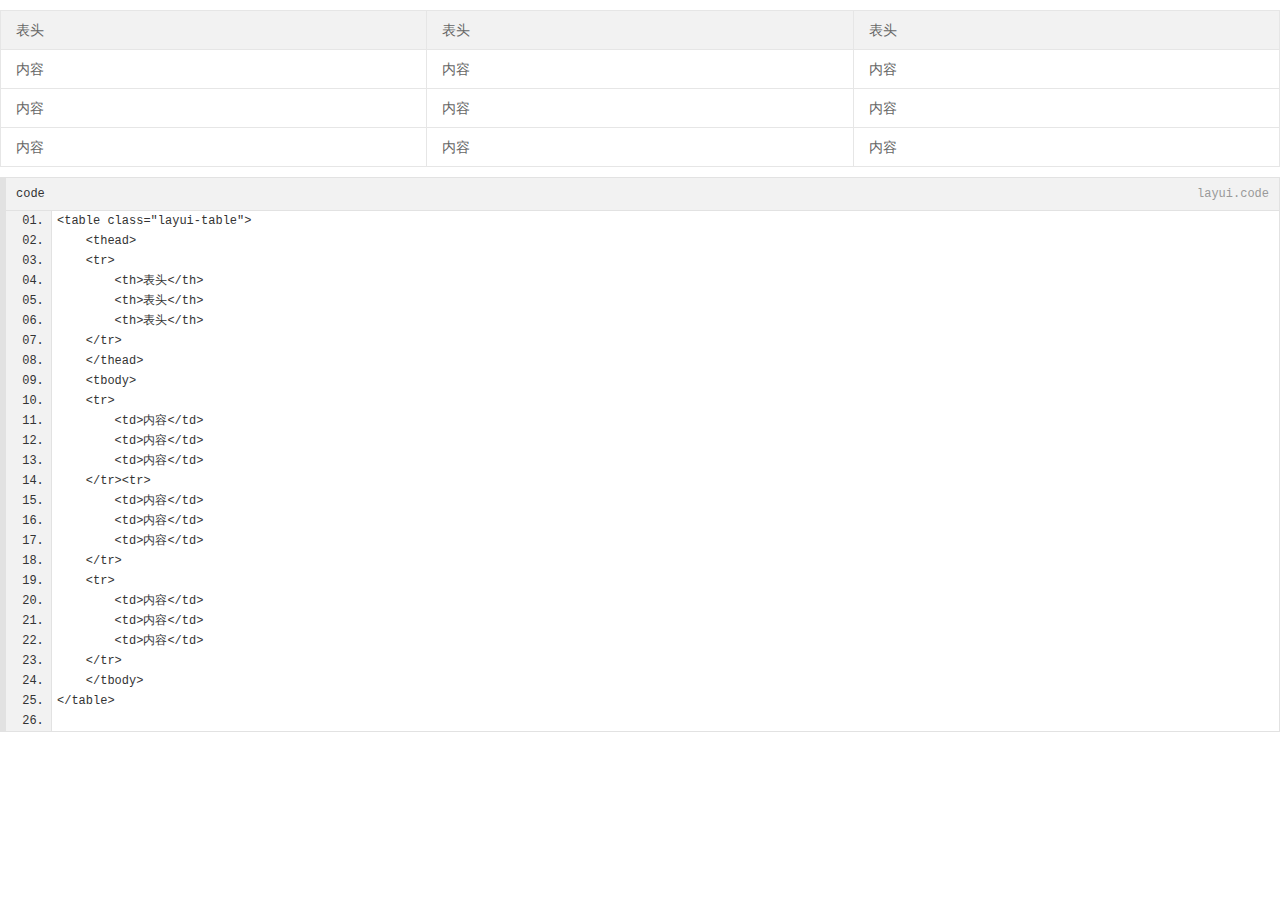
<file: src/main/resources/public/frontframe/basic/table.html>
<html>
<head>
    <title>静态表格</title>
    <script src="../../statics/libs/jquery-1.7.2.js"></script>
    <link rel="stylesheet" href="../../statics/css/font-awesome.min.css">
    <!--layui ztree样式-->
    <link rel="stylesheet" href="../../statics/plugins/layui/css/layui.css" media="all">
    <script src="../../statics/plugins/layer/layer.js"></script>
    <script src="../../statics/plugins/layui/layui.js"></script>
    <script src="../../statics/plugins/ztree/jquery.ztree.all.min.js"></script>
    <link rel="stylesheet" href="../../statics/plugins/ztree/css/metroStyle/metroStyle.css">
    <!--js组件-->
    <script src="../../common/js/pageGrid.js"></script>
    <script src="../../common/js/selectTool.js"></script>
    <script src="../../common/js/radioTool.js"></script>
    <script src="../../common/js/checkboxTool.js"></script>
    <script src="../../common/js/treeTool.js"></script>
    <script src="../../common/js/labelTool.js"></script>
    <script src="../../common/js/linkSelectTool.js"></script>
    <script src="../../common/js/uploadTool.js"></script>
    <script src="../../common/js/HuploadTool.js"></script>
    <script src="../../common/js/tplTool.js"></script>
    <script src="../../common/js/editGrid.js"></script>
    <!--全局-->
    <script src="../../common/js/whole/cyLayer.js"></script>
    <script src="../../common/js/whole/common.js"></script>
    <script src="../../common/js/whole/setting.js"></script>
    <script src="../../common/js/whole/utils.js"></script>
    <script src="../../common/js/whole/monitor.js"></script>
    <!--样式-->
    <link rel="stylesheet" href="../../common/css/cyStyle.css">
    <link rel="stylesheet" href="../../common/css/cyType.css">
</head>
<body>
<table class="layui-table">
    <thead>
    <tr>
        <th>表头</th>
        <th>表头</th>
        <th>表头</th>
    </tr>
    </thead>
    <tbody>
    <tr>
        <td>内容</td>
        <td>内容</td>
        <td>内容</td>
    <tr>
        <td>内容</td>
        <td>内容</td>
        <td>内容</td>
    </tr>
    <tr>
        <td>内容</td>
        <td>内容</td>
        <td>内容</td>
    </tr>
    </tbody>
</table>

<pre class="layui-code" >
<table class="layui-table">
    <thead>
    <tr>
        <th>表头</th>
        <th>表头</th>
        <th>表头</th>
    </tr>
    </thead>
    <tbody>
    <tr>
        <td>内容</td>
        <td>内容</td>
        <td>内容</td>
    <tr>
        <td>内容</td>
        <td>内容</td>
        <td>内容</td>
    </tr>
    <tr>
        <td>内容</td>
        <td>内容</td>
        <td>内容</td>
    </tr>
    </tbody>
</table>
</pre>

</body>
<script>
    layui.use('code', function(){ //加载code模块
        layui.code({encode: true}); //引用code方法
    });

</script>
</html>
</file>
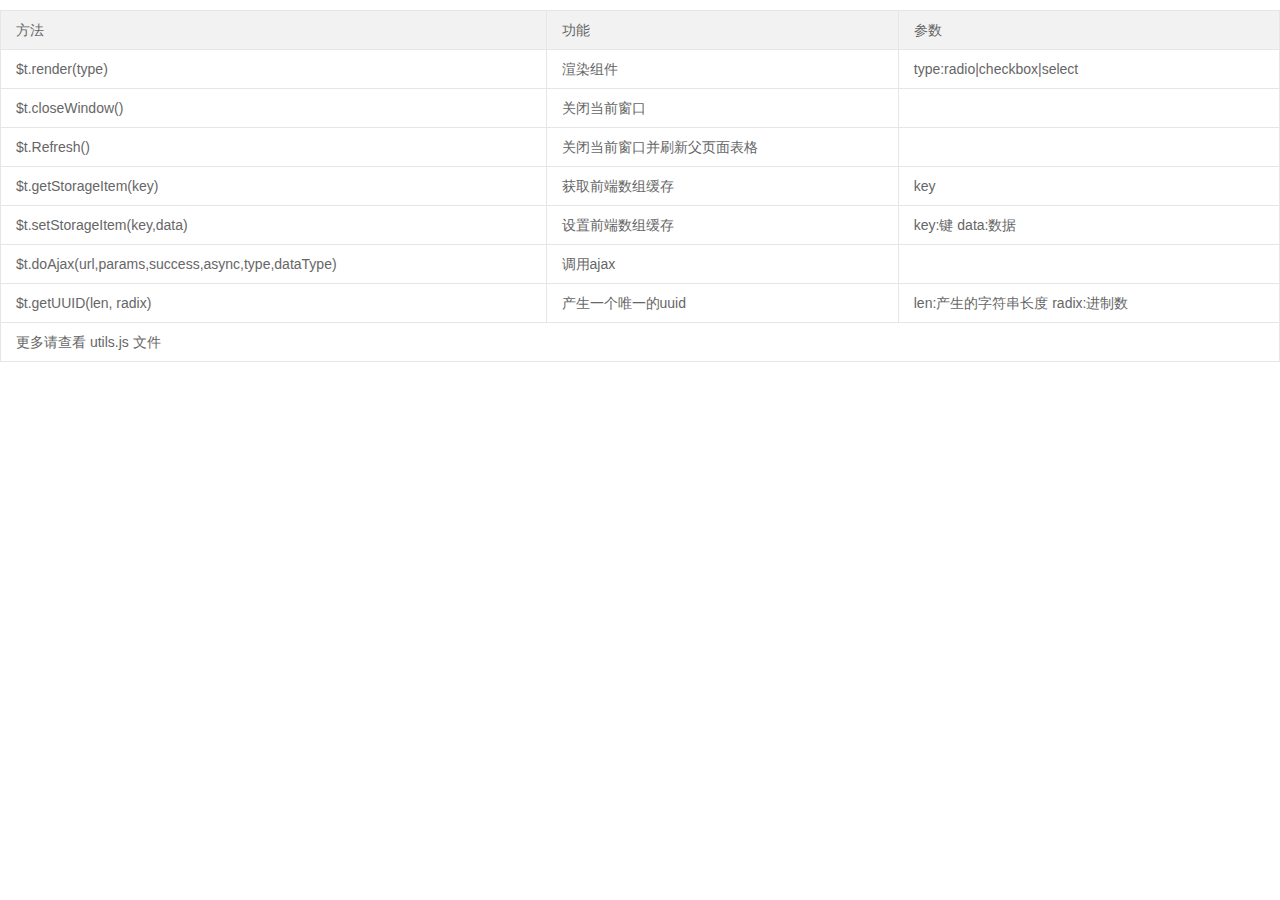
<file: src/main/resources/public/frontframe/basic/tools.html>
<html>
<head>
    <title>工具类</title>
    <script src="../../statics/libs/jquery-1.7.2.js"></script>
    <link rel="stylesheet" href="../../statics/css/font-awesome.min.css">
    <!--layui ztree样式-->
    <link rel="stylesheet" href="../../statics/plugins/layui/css/layui.css" media="all">
    <script src="../../statics/plugins/layer/layer.js"></script>
    <script src="../../statics/plugins/layui/layui.js"></script>
    <script src="../../statics/plugins/ztree/jquery.ztree.all.min.js"></script>
    <link rel="stylesheet" href="../../statics/plugins/ztree/css/metroStyle/metroStyle.css">
    <!--js组件-->
    <script src="../../common/js/pageGrid.js"></script>
    <script src="../../common/js/selectTool.js"></script>
    <script src="../../common/js/radioTool.js"></script>
    <script src="../../common/js/checkboxTool.js"></script>
    <script src="../../common/js/treeTool.js"></script>
    <script src="../../common/js/labelTool.js"></script>
    <script src="../../common/js/linkSelectTool.js"></script>
    <script src="../../common/js/uploadTool.js"></script>
    <script src="../../common/js/HuploadTool.js"></script>
    <script src="../../common/js/tplTool.js"></script>
    <script src="../../common/js/editGrid.js"></script>
    <!--全局-->
    <script src="../../common/js/whole/cyLayer.js"></script>
    <script src="../../common/js/whole/common.js"></script>
    <script src="../../common/js/whole/setting.js"></script>
    <script src="../../common/js/whole/utils.js"></script>
    <script src="../../common/js/whole/monitor.js"></script>
    <!--样式-->
    <link rel="stylesheet" href="../../common/css/cyStyle.css">
    <link rel="stylesheet" href="../../common/css/cyType.css">
</head>
<body>
<table class="layui-table">
    <thead>
    <tr>
        <th>方法</th>
        <th>功能</th>
        <th>参数</th>
    </tr>
    </thead>
    <tbody>
    <tr>
        <td>$t.render(type)</td>
        <td>渲染组件</td>
        <td>type:radio|checkbox|select</td>
    <tr>
    <tr>
        <td>$t.closeWindow()</td>
        <td>关闭当前窗口</td>
        <td></td>
    <tr>
    <tr>
        <td>$t.Refresh()</td>
        <td>关闭当前窗口并刷新父页面表格</td>
        <td></td>
    <tr>
    <tr>
        <td>$t.getStorageItem(key)</td>
        <td>获取前端数组缓存</td>
        <td>key</td>
    <tr>
        <td>$t.setStorageItem(key,data)</td>
        <td>设置前端数组缓存</td>
        <td>key:键 data:数据</td>
    </tr>
    <tr>
        <td>$t.doAjax(url,params,success,async,type,dataType)</td>
        <td>调用ajax</td>
        <td></td>
    </tr>
    <tr>
        <td>$t.getUUID(len, radix) </td>
        <td>产生一个唯一的uuid</td>
        <td>len:产生的字符串长度  radix:进制数</td>
    </tr>

    <tr>
        <td colspan="3">更多请查看 utils.js 文件</td>

    </tr>
    </tbody>
</table>

</body>

</html>
</file>
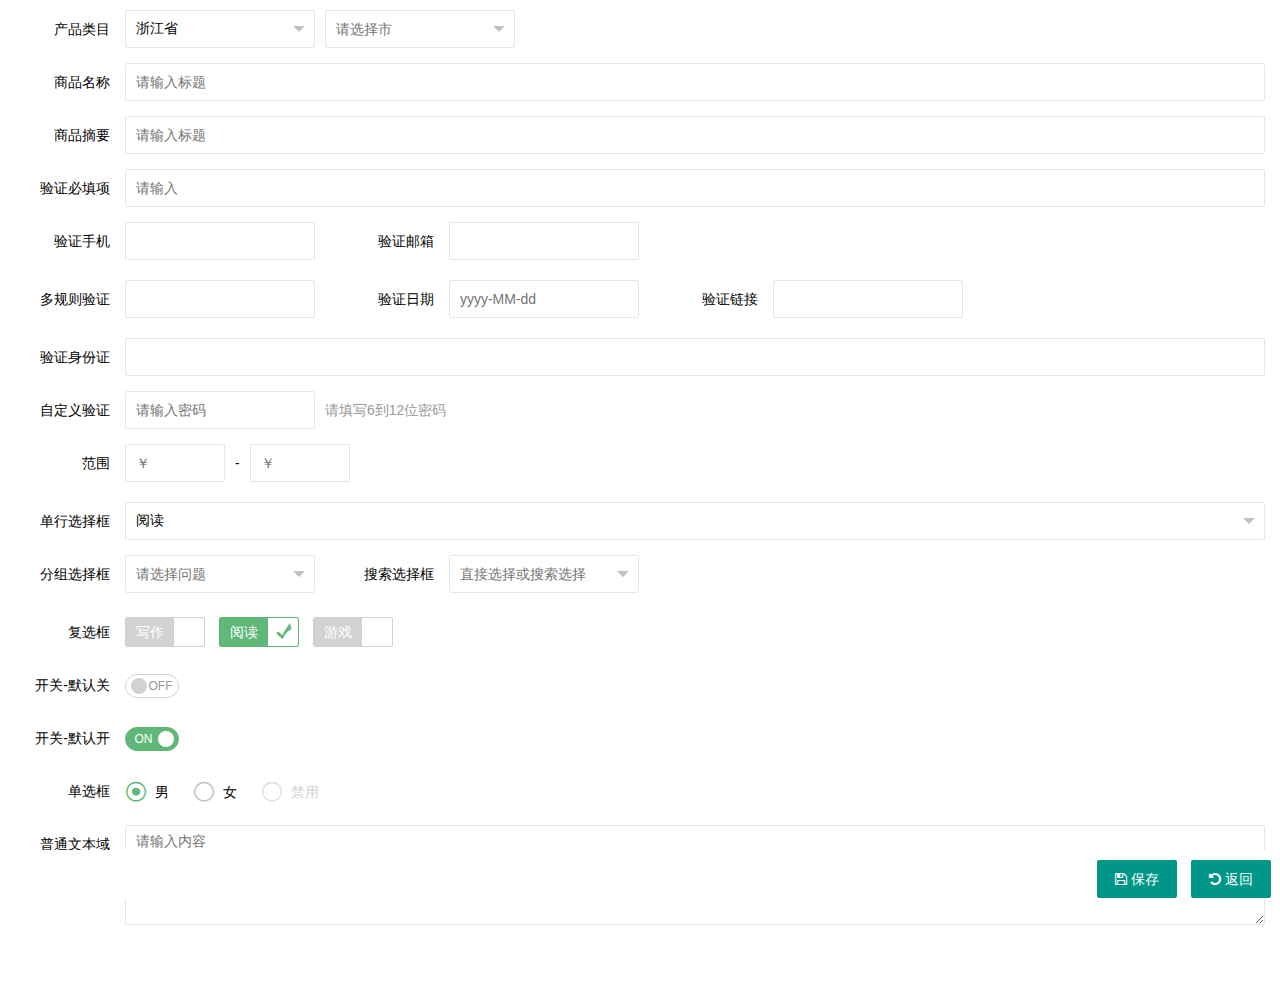
<file: src/main/resources/public/frontframe/demo/add-backup.html>
<html>
<head>
    <title>Title</title>
    <script src="../../statics/libs/jquery-1.7.2.js"></script>
    <link rel="stylesheet" href="../../statics/css/font-awesome.min.css">
    <!--layui ztree样式-->
    <link rel="stylesheet" href="../../statics/plugins/layui/css/layui.css" media="all">
    <script src="../../statics/plugins/layui/layui.js"></script>
    <script src="../../statics/plugins/ztree/jquery.ztree.all.min.js"></script>
    <link rel="stylesheet" href="../../statics/plugins/ztree/css/metroStyle/metroStyle.css">
    <!--js组件-->
    <script src="../../common/js/pageGrid.js"></script>
    <script src="../../common/js/selectTool.js"></script>
    <script src="../../common/js/radioTool.js"></script>
    <script src="../../common/js/checkboxTool.js"></script>
    <script src="../../common/js/treeTool.js"></script>
    <script src="../../common/js/labelTool.js"></script>
    <script src="../../common/js/linkSelectTool.js"></script>
    <script src="../../common/js/uploadTool.js"></script>
    <script src="../../common/js/HuploadTool.js"></script>
    <script src="../../common/js/tplTool.js"></script>
    <script src="../../common/js/editGrid.js"></script>
    <!--全局-->
    <script src="../../common/js/whole/cyLayer.js"></script>
    <script src="../../common/js/whole/common.js"></script>
    <script src="../../common/js/whole/setting.js"></script>
    <script src="../../common/js/whole/utils.js"></script>
    <script src="../../common/js/whole/monitor.js"></script>
    <!--样式-->
    <link rel="stylesheet" href="../../common/css/cyStyle.css">
    <link rel="stylesheet" href="../../common/css/cyType.css">
</head>
<body>
<div class="layui-field-box">
    <form class="layui-form" action="">
        <!--<span>选择产品类目：</span>-->
        <div class="layui-form-item">
            <label class="layui-form-label">产品类目</label>
            <div class="layui-input-inline">
                <select id="l1" name="l1">
                    <option value="">请选择</option>
                    <option value="浙江" selected="">浙江省</option>
                    <option value="你的工号">江西省</option>
                    <option value="你最喜欢的老师">福建省</option>
                </select>
            </div>
            <div class="layui-input-inline">
                <select id="l2" name="l2">
                    <option value="">请选择市</option>
                    <option value="杭州">杭州</option>
                    <option value="宁波" disabled="">宁波</option>
                    <option value="温州">温州</option>
                    <option value="温州">台州</option>
                    <option value="温州">绍兴</option>
                </select>
            </div>
            <!--<div class="layui-input-inline">-->
                <!--<select id="l3" name="quiz3">-->
                    <!--<option value="">请选择县/区</option>-->
                    <!--<option value="西湖区">西湖区</option>-->
                    <!--<option value="余杭区">余杭区</option>-->
                    <!--<option value="拱墅区">临安市</option>-->
                <!--</select>-->
            <!--</div>-->
        </div>


        <div class="layui-form-item">
            <label class="layui-form-label">商品名称</label>
            <div class="layui-input-block">
                <input type="text" name="title" lay-verify="title" autocomplete="off" placeholder="请输入标题" class="layui-input">
            </div>
        </div>
        <div class="layui-form-item">
            <label class="layui-form-label">商品摘要</label>
            <div class="layui-input-block">
                <input type="text" name="title" lay-verify="title" autocomplete="off" placeholder="请输入标题" class="layui-input">
            </div>
        </div>
        <div class="layui-form-item">
            <label class="layui-form-label">验证必填项</label>
            <div class="layui-input-block">
                <input type="text" name="username" lay-verify="required" placeholder="请输入" autocomplete="off" class="layui-input">
            </div>
        </div>

        <div class="layui-form-item">
            <div class="layui-inline">
                <label class="layui-form-label">验证手机</label>
                <div class="layui-input-inline">
                    <input type="tel" name="phone" lay-verify="required|phone" autocomplete="off" class="layui-input">
                </div>
            </div>
            <div class="layui-inline">
                <label class="layui-form-label">验证邮箱</label>
                <div class="layui-input-inline">
                    <input type="text" name="email" lay-verify="email" autocomplete="off" class="layui-input">
                </div>
            </div>
        </div>

        <div class="layui-form-item">
            <div class="layui-inline">
                <label class="layui-form-label">多规则验证</label>
                <div class="layui-input-inline">
                    <input type="text" name="number" lay-verify="required|number" autocomplete="off" class="layui-input">
                </div>
            </div>
            <div class="layui-inline">
                <label class="layui-form-label">验证日期</label>
                <div class="layui-input-inline">
                    <input type="text" name="date" id="date" lay-verify="date" placeholder="yyyy-MM-dd" autocomplete="off" class="layui-input">
                </div>
            </div>
            <div class="layui-inline">
                <label class="layui-form-label">验证链接</label>
                <div class="layui-input-inline">
                    <input type="tel" name="url" lay-verify="url" autocomplete="off" class="layui-input">
                </div>
            </div>
        </div>

        <div class="layui-form-item">
            <label class="layui-form-label">验证身份证</label>
            <div class="layui-input-block">
                <input type="text" name="identity" lay-verify="identity" placeholder="" autocomplete="off" class="layui-input">
            </div>
        </div>
        <div class="layui-form-item">
            <label class="layui-form-label">自定义验证</label>
            <div class="layui-input-inline">
                <input type="password" name="password" lay-verify="pass" placeholder="请输入密码" autocomplete="off" class="layui-input">
            </div>
            <div class="layui-form-mid layui-word-aux">请填写6到12位密码</div>
        </div>

        <div class="layui-form-item">
            <div class="layui-inline">
                <label class="layui-form-label">范围</label>
                <div class="layui-input-inline" style="width: 100px;">
                    <input type="text" name="price_min" placeholder="￥" autocomplete="off" class="layui-input">
                </div>
                <div class="layui-form-mid">-</div>
                <div class="layui-input-inline" style="width: 100px;">
                    <input type="text" name="price_max" placeholder="￥" autocomplete="off" class="layui-input">
                </div>
            </div>
        </div>

        <div class="layui-form-item">
            <label class="layui-form-label">单行选择框</label>
            <div class="layui-input-block">
                <select name="interest" lay-filter="aihao">
                    <option value=""></option>
                    <option value="0">写作</option>
                    <option value="1" selected="">阅读</option>
                    <option value="2">游戏</option>
                    <option value="3">音乐</option>
                    <option value="4">旅行</option>
                </select>
            </div>
        </div>


        <div class="layui-form-item">
            <div class="layui-inline">
                <label class="layui-form-label">分组选择框</label>
                <div class="layui-input-inline">
                    <select name="quiz">
                        <option value="">请选择问题</option>
                        <optgroup label="城市记忆">
                            <option value="你工作的第一个城市">你工作的第一个城市</option>
                        </optgroup>
                        <optgroup label="学生时代">
                            <option value="你的工号">你的工号</option>
                            <option value="你最喜欢的老师">你最喜欢的老师</option>
                        </optgroup>
                    </select>
                </div>
            </div>
            <div class="layui-inline">
                <label class="layui-form-label">搜索选择框</label>
                <div class="layui-input-inline">
                    <select name="modules" lay-verify="required" lay-search="">
                        <option value="">直接选择或搜索选择</option>
                        <option value="1">layer</option>
                        <option value="2">form</option>
                        <option value="3">layim</option>
                        <option value="4">element</option>
                        <option value="5">laytpl</option>
                        <option value="6">upload</option>
                        <option value="7">laydate</option>
                        <option value="8">laypage</option>
                        <option value="9">flow</option>
                        <option value="10">util</option>
                        <option value="11">code</option>
                        <option value="12">tree</option>
                        <option value="13">layedit</option>
                        <option value="14">nav</option>
                        <option value="15">tab</option>
                        <option value="16">table</option>
                        <option value="17">select</option>
                        <option value="18">checkbox</option>
                        <option value="19">switch</option>
                        <option value="20">radio</option>
                    </select>
                </div>
            </div>
        </div>



        <div class="layui-form-item">
            <label class="layui-form-label">复选框</label>
            <div class="layui-input-block">
                <input type="checkbox" name="like[write]" title="写作">
                <input type="checkbox" name="like[read]" title="阅读" checked="">
                <input type="checkbox" name="like[game]" title="游戏">
            </div>
        </div>

        <!--<div class="layui-form-item" pane="">-->
            <!--<label class="layui-form-label">原始复选框</label>-->
            <!--<div class="layui-input-block">-->
                <!--<input type="checkbox" name="like1[write]" lay-skin="primary" title="写作" checked="">-->
                <!--<input type="checkbox" name="like1[read]" lay-skin="primary" title="阅读">-->
                <!--<input type="checkbox" name="like1[game]" lay-skin="primary" title="游戏" disabled="">-->
            <!--</div>-->
        <!--</div>-->

        <div class="layui-form-item">
            <label class="layui-form-label">开关-默认关</label>
            <div class="layui-input-block">
                <input type="checkbox" name="close" lay-skin="switch" lay-text="ON|OFF">
            </div>
        </div>
        <div class="layui-form-item">
            <label class="layui-form-label">开关-默认开</label>
            <div class="layui-input-block">
                <input type="checkbox" checked="" name="open" lay-skin="switch" lay-filter="switchTest" lay-text="ON|OFF">
            </div>
        </div>
        <div class="layui-form-item">
            <label class="layui-form-label">单选框</label>
            <div class="layui-input-block">
                <input type="radio" name="sex" value="男" title="男" checked="">
                <input type="radio" name="sex" value="女" title="女">
                <input type="radio" name="sex" value="禁" title="禁用" disabled="">
            </div>
        </div>
        <div class="layui-form-item layui-form-text">
            <label class="layui-form-label">普通文本域</label>
            <div class="layui-input-block">
                <textarea placeholder="请输入内容" class="layui-textarea"></textarea>
            </div>
        </div>
        <!--<div class="layui-form-item layui-form-text">
          <label class="layui-form-label">编辑器</label>
          <div class="layui-input-block">
            <textarea class="layui-textarea layui-hide" name="content" lay-verify="content" id="LAY_demo_editor"></textarea>
          </div>
        </div>-->
        <div class="page-footer">
            <div class="btn-list">
                <div class="btnlist">
                    <button class="layui-btn" lay-submit="" lay-filter="submit" data-url="/student/save"><i class="fa fa-floppy-o">&nbsp;</i>保存</button>
                    <button class="layui-btn" onclick="$t.closeWindow();"><i class="fa fa-undo">&nbsp;</i>返回</button>
                </div>
            </div>
        </div>
    </form>

</div>

<script>
    $(document).ready(function(){
        var preurl='http://192.168.1.101:8080';
        var aurl=preurl+'/categories';

        // console.log('路径是'+aurl);
        $.ajax({
            type: "get",
            url: aurl,
            cache : false,
            dataType: 'jsonp',
            success: function (data) {
                console.log('*********')
            }, error: function (err) {
                console.log(err);
            }
        });

        // $.get('/categories',function (result) {
        //     console.log(result,'结果')
        // });
        // // $('#l1').append()
    });
    layui.use(['form'], function(){
        var form = layui.form;
        //监听提交
        form.on('submit(submit)', function(data){
            $t.closeWindow();
            Msg.success("添加成功");
            return false;
        });

    });
</script>
</body>
</html>
</file>
<file: src/main/resources/public/statics/plugins/layui/css/layui.css>
/**
 
 @Name: layui
 @Author: 贤心
 @Site: www.layui.com
 
 */


/** 初始化 **/
body,div,dl,dt,dd,ul,ol,li,h1,h2,h3,h4,h5,h6,input,button,textarea,p,blockquote,th,td,form,pre{margin: 0; padding: 0; -webkit-tap-highlight-color:rgba(0,0,0,0);}
a:active,a:hover{outline:0}
img{display: inline-block; border: none; vertical-align: middle;}
li{list-style:none;}
table{border-collapse: collapse; border-spacing: 0;}
h1,h2,h3{font-weight: 400;}
h4, h5, h6{font-size: 100%; font-weight: 400;}
button,input,select,textarea{font-size: 100%; }
input,button,textarea,select,optgroup,option{font-family: inherit; font-size: inherit; font-style: inherit; font-weight: inherit; outline: 0;}
pre{white-space: pre-wrap; white-space: -moz-pre-wrap; white-space: -pre-wrap; white-space: -o-pre-wrap; word-wrap: break-word;}

/** 初始化全局标签 **/
body{line-height: 24px; font: 14px Helvetica Neue,Helvetica,PingFang SC,\5FAE\8F6F\96C5\9ED1,Tahoma,Arial,sans-serif;}
hr{height: 1px; margin: 10px 0; border: 0; clear: both;}
a{color: #333; text-decoration:none; }
a:hover{color: #777;}
a cite{font-style: normal; *cursor:pointer;}

/** 基础通用 **/
.layui-border-box, .layui-border-box *{box-sizing: border-box;}
/* 消除第三方ui可能造成的冲突 */.layui-box, .layui-box *{box-sizing: content-box;}
.layui-clear{clear: both; *zoom: 1;}
.layui-clear:after{content:'\20'; clear:both; *zoom:1; display:block; height:0;}
.layui-inline{position: relative; display: inline-block; *display:inline; *zoom:1; vertical-align: middle;}
/* 三角形 */.layui-edge{position: relative; display: inline-block; vertical-align: middle; width: 0; height: 0; border-width: 6px; border-style: dashed; border-color: transparent; overflow: hidden;}
.layui-edge-top{top: -4px; border-bottom-color: #999; border-bottom-style: solid;}
.layui-edge-right{border-left-color: #999; border-left-style: solid;}
.layui-edge-bottom{top: 2px; border-top-color: #999; border-top-style: solid;}
.layui-edge-left{border-right-color: #999; border-right-style: solid;}
/* 单行溢出省略 */.layui-elip{text-overflow: ellipsis; overflow: hidden; white-space: nowrap;}
/* 屏蔽选中 */.layui-unselect,.layui-icon, .layui-disabled{-moz-user-select: none; -webkit-user-select: none; -ms-user-select: none;}
/* 禁用 */.layui-disabled,.layui-disabled:hover{color: #d2d2d2 !important; cursor: not-allowed !important;}
/* 纯圆角 */.layui-circle{border-radius: 100%;}
.layui-show{display: block !important;}
.layui-hide{display: none !important;}

/** 图标字体 **/
@font-face {font-family: 'layui-icon';
  src: url('../font/iconfont.eot?v=220');
  src: url('../font/iconfont.eot?v=220#iefix') format('embedded-opentype'),
  url('../font/iconfont.svg?v=220#iconfont') format('svg'),
  url('../font/iconfont.woff?v=220') format('woff'),
  url('../font/iconfont.ttf?v=220') format('truetype');
}
                    
.layui-icon{
  font-family:"layui-icon" !important;
  font-size: 16px;
  font-style: normal;
  -webkit-font-smoothing: antialiased;
  -moz-osx-font-smoothing: grayscale;
}

/* 临时 */
.layui-icon-duihua:before { content: "\e611"; }

.layui-icon-shezhi:before { content: "\e614"; }

.layui-icon-yinshenim:before { content: "\e60f"; }

.layui-icon-search:before { content: "\e615"; }

.layui-icon-fenxiang1:before { content: "\e641"; }

.layui-icon-shezhi1:before { content: "\e620"; }

.layui-icon-yinqing:before { content: "\e628"; }

.layui-icon-yuejuancuohao:before { content: "\1006"; }

.layui-icon-cuo:before { content: "\1007"; }

.layui-icon-baobiao:before { content: "\e629"; }

.layui-icon-star:before { content: "\e600"; }

.layui-icon-yuandian:before { content: "\e617"; }

.layui-icon-chat:before { content: "\e606"; }

.layui-icon-logo:before { content: "\e609"; }

.layui-icon-list:before { content: "\e60a"; }

.layui-icon-tubiao:before { content: "\e62c"; }

.layui-icon-right:before { content: "\1005"; }

.layui-icon-huanfu2:before { content: "\e61b"; }

.layui-icon-On-line:before { content: "\e610"; }

.layui-icon-biaoge:before { content: "\e62d"; }

.layui-icon-youyou:before { content: "\e602"; }

.layui-icon-zuozuo:before { content: "\e603"; }

.layui-icon-cart-simple:before { content: "\e698"; }

.layui-icon-cry:before { content: "\e69c"; }

.layui-icon-smile:before { content: "\e6af"; }

.layui-icon-survey:before { content: "\e6b2"; }

.layui-icon-tree:before { content: "\e62e"; }

.layui-icon-iconfont17:before { content: "\e62f"; }

.layui-icon-tianjia:before { content: "\e61f"; }

.layui-icon-xiazai:before { content: "\e601"; }

.layui-icon-xuanzemoban48:before { content: "\e630"; }

.layui-icon-gongju:before { content: "\e631"; }

.layui-icon-face-surprised:before { content: "\e664"; }

.layui-icon-bianji:before { content: "\e642"; }

.layui-icon-speaker:before { content: "\e645"; }

.layui-icon-xiangxia:before { content: "\e61a"; }

.layui-icon-wenjian:before { content: "\e621"; }

.layui-icon-layouts:before { content: "\e632"; }

.layui-icon-duigou:before { content: "\e618"; }

.layui-icon-tianjia1:before { content: "\e608"; }

.layui-icon-yaoyaozhibofanye:before { content: "\e633"; }

.layui-icon-read:before { content: "\e705"; }

.layui-icon-404:before { content: "\e61c"; }

.layui-icon-lunbozutu:before { content: "\e634"; }

.layui-icon-help:before { content: "\e607"; }

.layui-icon-daima1:before { content: "\e635"; }

.layui-icon-jinshui:before { content: "\e636"; }

.layui-icon-find-fill:before { content: "\e670"; }

.layui-icon-about:before { content: "\e60b"; }

.layui-icon-location:before { content: "\e715"; }

.layui-icon-xiangshang:before { content: "\e619"; }

.layui-icon-pause:before { content: "\e651"; }

.layui-icon-riqi:before { content: "\e637"; }

.layui-icon-uploadfile:before { content: "\e61d"; }

.layui-icon-delete:before { content: "\e640"; }

.layui-icon-play:before { content: "\e652"; }

.layui-icon-top:before { content: "\e604"; }

.layui-icon-haoyouqingqiu:before { content: "\e612"; }

.layui-icon-weibiaoti1:before { content: "\e605"; }

.layui-icon-chuangkou:before { content: "\e638"; }

.layui-icon-comiisbiaoqing:before { content: "\e60c"; }

.layui-icon-zhengque:before { content: "\e616"; }

.layui-icon-dollar:before { content: "\e659"; }

.layui-icon-iconfontwodehaoyou:before { content: "\e613"; }

.layui-icon-wenjianxiazai:before { content: "\e61e"; }

.layui-icon-tupian:before { content: "\e60d"; }

.layui-icon-lianjie:before { content: "\e64c"; }

.layui-icon-diamond:before { content: "\e735"; }

.layui-icon-jilu:before { content: "\e60e"; }

.layui-icon-liucheng:before { content: "\e622"; }

.layui-icon-fontstrikethrough:before { content: "\e64f"; }

.layui-icon-unlink:before { content: "\e64d"; }

.layui-icon-bianjiwenzi:before { content: "\e639"; }

.layui-icon-sanjiao:before { content: "\e623"; }

.layui-icon-danxuankuanghouxuan:before { content: "\e63f"; }

.layui-icon-danxuankuangxuanzhong:before { content: "\e643"; }

.layui-icon-juzhongduiqi:before { content: "\e647"; }

.layui-icon-youduiqi:before { content: "\e648"; }

.layui-icon-zuoduiqi:before { content: "\e649"; }

.layui-icon-gongsisvgtubiaozongji22:before { content: "\e626"; }

.layui-icon-gongsisvgtubiaozongji23:before { content: "\e627"; }

.layui-icon-refresh-2:before { content: "\1002"; }

.layui-icon-loading-1:before { content: "\e63e"; }

.layui-icon-return:before { content: "\e65c"; }

.layui-icon-jiacu:before { content: "\e62b"; }

.layui-icon-uploading:before { content: "\e67c"; }

.layui-icon-liaotianduihuaimgoutong:before { content: "\e63a"; }

.layui-icon-video:before { content: "\e6ed"; }

.layui-icon-headset:before { content: "\e6fc"; }

.layui-icon-wenjianjiafan:before { content: "\e624"; }

.layui-icon-shouji:before { content: "\e63b"; }

.layui-icon-tianjia2:before { content: "\e654"; }

.layui-icon-wenjianjia:before { content: "\e7a0"; }

.layui-icon-biaoqing:before { content: "\e650"; }

.layui-icon-html:before { content: "\e64b"; }

.layui-icon-biaodan:before { content: "\e63c"; }

.layui-icon-cart:before { content: "\e657"; }

.layui-icon-camera-fill:before { content: "\e65d"; }

.layui-icon-25:before { content: "\e62a"; }

.layui-icon-emwdaima:before { content: "\e64e"; }

.layui-icon-fire:before { content: "\e756"; }

.layui-icon-set:before { content: "\e716"; }

.layui-icon-zitixiahuaxian:before { content: "\e646"; }

.layui-icon-sanjiao1:before { content: "\e625"; }

.layui-icon-tips:before { content: "\e702"; }

.layui-icon-tupian-copy-copy:before { content: "\e64a"; }

.layui-icon-more-vertical:before { content: "\e671"; }

.layui-icon-zhuti2:before { content: "\e66c"; }

.layui-icon-loading:before { content: "\e63d"; }

.layui-icon-xieti:before { content: "\e644"; }

.layui-icon-refresh-1:before { content: "\e666"; }

.layui-icon-rmb:before { content: "\e65e"; }

.layui-icon-home:before { content: "\e68e"; }

.layui-icon-user:before { content: "\e770"; }

.layui-icon-notice:before { content: "\e667"; }

.layui-icon-voice:before { content: "\e688"; }

.layui-icon-download:before { content: "\e681"; }

.layui-icon-snowflake:before { content: "\e6b1"; }

.layui-icon-yemian1:before { content: "\e655"; }

.layui-icon-template:before { content: "\e663"; }

.layui-icon-auz:before { content: "\e672"; }

.layui-icon-console:before { content: "\e665"; }

.layui-icon-app:before { content: "\e653"; }

.layui-icon-xiayiye:before { content: "\e65a"; }

.layui-icon-website:before { content: "\e7ae"; }

.layui-icon-xiayiye1:before { content: "\e65b"; }

.layui-icon-component:before { content: "\e857"; }

.layui-icon-more:before { content: "\e65f"; }

.layui-icon-shrink-right:before { content: "\e668"; }

.layui-icon-spread-left:before { content: "\e66b"; }

.layui-icon-camera:before { content: "\e660"; }

.layui-icon-note:before { content: "\e66e"; }

.layui-icon-refresh:before { content: "\e669"; }

.layui-icon-nv:before { content: "\e661"; }

.layui-icon-nan:before { content: "\e662"; }

.layui-icon-senior:before { content: "\e674"; }

.layui-icon-theme:before { content: "\e66a"; }

.layui-icon-tread:before { content: "\e6c5"; }

.layui-icon-praise:before { content: "\e6c6"; }

.layui-icon-star-fill:before { content: "\e658"; }

.layui-icon-template-1:before { content: "\e656"; }

.layui-icon-loading-2:before { content: "\e66d"; }


/* 基本布局 */
.layui-main{position: relative; width: 1140px; margin: 0 auto;}
.layui-header{position: relative; z-index: 1000; height: 60px;}
.layui-header a:hover{transition: all .5s; -webkit-transition: all .5s;}
.layui-side{position: fixed; top: 0; bottom: 0; z-index: 999; width: 200px; overflow-x: hidden;}
.layui-side-scroll{width: 220px; height: 100%; overflow-x: hidden;}
.layui-body{position: absolute; left: 200px; right: 0; top: 0; bottom: 0; z-index: 998; width: auto; overflow: hidden; overflow-y: auto; box-sizing: border-box;}

/* 后台框架大布局 */.layui-layout-body{overflow: hidden;}
.layui-layout-admin .layui-header{background-color: #23262E;}
.layui-layout-admin .layui-side{top: 60px; width: 200px; overflow-x: hidden;}
.layui-layout-admin .layui-body{top: 60px; bottom: 44px;}
.layui-layout-admin .layui-main{width: auto; margin: 0 15px;}
.layui-layout-admin .layui-footer{position: fixed; left: 200px; right: 0; bottom: 0; height: 44px; line-height: 44px; padding: 0 15px; background-color: #eee;}
.layui-layout-admin .layui-logo{position: absolute; left: 0; top: 0; width: 200px; height: 100%; line-height: 60px; text-align: center; color: #009688; font-size: 22px;}
.layui-layout-admin .layui-header .layui-nav{background: none;}
.layui-layout-left{position: absolute !important; left: 200px; top: 0;}
.layui-layout-right{position: absolute !important; right: 0; top: 0;}

/* 栅格布局 */
.layui-container{position: relative; margin: 0 auto; padding: 0 15px; box-sizing: border-box;}
.layui-fluid{position: relative; margin: 0 auto; padding: 0 15px;}

.layui-row:before, .layui-row:after{content: ''; display: block; clear: both;}
.layui-col-xs1, .layui-col-xs2, .layui-col-xs3, .layui-col-xs4, .layui-col-xs5, .layui-col-xs6, .layui-col-xs7, .layui-col-xs8, .layui-col-xs9, .layui-col-xs10, .layui-col-xs11, .layui-col-xs12
,.layui-col-sm1, .layui-col-sm2, .layui-col-sm3, .layui-col-sm4, .layui-col-sm5, .layui-col-sm6, .layui-col-sm7, .layui-col-sm8, .layui-col-sm9, .layui-col-sm10, .layui-col-sm11, .layui-col-sm12
,.layui-col-md1, .layui-col-md2, .layui-col-md3, .layui-col-md4, .layui-col-md5, .layui-col-md6, .layui-col-md7, .layui-col-md8, .layui-col-md9, .layui-col-md10, .layui-col-md11, .layui-col-md12
,.layui-col-lg1, .layui-col-lg2, .layui-col-lg3, .layui-col-lg4, .layui-col-lg5, .layui-col-lg6, .layui-col-lg7, .layui-col-lg8, .layui-col-lg9, .layui-col-lg10, .layui-col-lg11, .layui-col-lg12
{position: relative; display: block; box-sizing: border-box;}

.layui-col-xs1, .layui-col-xs2, .layui-col-xs3, .layui-col-xs4, .layui-col-xs5, .layui-col-xs6, .layui-col-xs7, .layui-col-xs8, .layui-col-xs9, .layui-col-xs10, .layui-col-xs11, .layui-col-xs12{float: left;}
.layui-col-xs1{width: 8.33333333%;}
.layui-col-xs2{width: 16.66666667%;}
.layui-col-xs3{width: 25%;}
.layui-col-xs4{width: 33.33333333%;}
.layui-col-xs5{width: 41.66666667%;}
.layui-col-xs6{width: 50%;}
.layui-col-xs7{width: 58.33333333%;}
.layui-col-xs8{width: 66.66666667%;}
.layui-col-xs9{width: 75%;}
.layui-col-xs10{width: 83.33333333%;}
.layui-col-xs11{width: 91.66666667%;}
.layui-col-xs12{width: 100%;}

.layui-col-xs-offset1{margin-left: 8.33333333%;}
.layui-col-xs-offset2{margin-left: 16.66666667%;}
.layui-col-xs-offset3{margin-left: 25%;}
.layui-col-xs-offset4{margin-left: 33.33333333%;}
.layui-col-xs-offset5{margin-left: 41.66666667%;}
.layui-col-xs-offset6{margin-left: 50%;}
.layui-col-xs-offset7{margin-left: 58.33333333%;}
.layui-col-xs-offset8{margin-left: 66.66666667%;}
.layui-col-xs-offset9{margin-left: 75%;}
.layui-col-xs-offset10{margin-left: 83.33333333%;}
.layui-col-xs-offset11{margin-left: 91.66666667%;}
.layui-col-xs-offset12{margin-left: 100%;}

/* 超小屏幕(手机) */
@media screen and (max-width: 768px) {
  .layui-hide-xs{display: none!important;}
  .layui-show-xs-block{display: block!important;}
  .layui-show-xs-inline{display: inline!important;}
  .layui-show-xs-inline-block{display: inline-block!important;}
}

/* 小型屏幕(平板) */
@media screen and (min-width: 768px) {
  .layui-container{width: 750px;}
  .layui-hide-sm{display: none!important;}
  .layui-show-sm-block{display: block!important;}
  .layui-show-sm-inline{display: inline!important;}
  .layui-show-sm-inline-block{display: inline-block!important;}

  .layui-col-sm1, .layui-col-sm2, .layui-col-sm3, .layui-col-sm4, .layui-col-sm5, .layui-col-sm6, .layui-col-sm7, .layui-col-sm8, .layui-col-sm9, .layui-col-sm10, .layui-col-sm11, .layui-col-sm12{float: left;}
  .layui-col-sm1{width: 8.33333333%;}
  .layui-col-sm2{width: 16.66666667%;}
  .layui-col-sm3{width: 25%;}
  .layui-col-sm4{width: 33.33333333%;}
  .layui-col-sm5{width: 41.66666667%;}
  .layui-col-sm6{width: 50%;}
  .layui-col-sm7{width: 58.33333333%;}
  .layui-col-sm8{width: 66.66666667%;}
  .layui-col-sm9{width: 75%;}
  .layui-col-sm10{width: 83.33333333%;}
  .layui-col-sm11{width: 91.66666667%;}
  .layui-col-sm12{width: 100%;}
  /* 列偏移 */
  .layui-col-sm-offset1{margin-left: 8.33333333%;}
  .layui-col-sm-offset2{margin-left: 16.66666667%;}
  .layui-col-sm-offset3{margin-left: 25%;}
  .layui-col-sm-offset4{margin-left: 33.33333333%;}
  .layui-col-sm-offset5{margin-left: 41.66666667%;}
  .layui-col-sm-offset6{margin-left: 50%;}
  .layui-col-sm-offset7{margin-left: 58.33333333%;}
  .layui-col-sm-offset8{margin-left: 66.66666667%;}
  .layui-col-sm-offset9{margin-left: 75%;}
  .layui-col-sm-offset10{margin-left: 83.33333333%;}
  .layui-col-sm-offset11{margin-left: 91.66666667%;}
  .layui-col-sm-offset12{margin-left: 100%;}
}
/* 中型屏幕(桌面) */
@media screen and (min-width: 992px) {
  .layui-container{width: 970px;}
  .layui-hide-md{display: none!important;}
  .layui-show-md-block{display: block!important;}
  .layui-show-md-inline{display: inline!important;}
  .layui-show-md-inline-block{display: inline-block!important;}
  
  .layui-col-md1, .layui-col-md2, .layui-col-md3, .layui-col-md4, .layui-col-md5, .layui-col-md6, .layui-col-md7, .layui-col-md8, .layui-col-md9, .layui-col-md10, .layui-col-md11, .layui-col-md12{float: left;}
  .layui-col-md1{width: 8.33333333%;}
  .layui-col-md2{width: 16.66666667%;}
  .layui-col-md3{width: 25%;}
  .layui-col-md4{width: 33.33333333%;}
  .layui-col-md5{width: 41.66666667%;}
  .layui-col-md6{width: 50%;}
  .layui-col-md7{width: 58.33333333%;}
  .layui-col-md8{width: 66.66666667%;}
  .layui-col-md9{width: 75%;}
  .layui-col-md10{width: 83.33333333%;}
  .layui-col-md11{width: 91.66666667%;}
  .layui-col-md12{width: 100%;}
  /* 列偏移 */
  .layui-col-md-offset1{margin-left: 8.33333333%;}
  .layui-col-md-offset2{margin-left: 16.66666667%;}
  .layui-col-md-offset3{margin-left: 25%;}
  .layui-col-md-offset4{margin-left: 33.33333333%;}
  .layui-col-md-offset5{margin-left: 41.66666667%;}
  .layui-col-md-offset6{margin-left: 50%;}
  .layui-col-md-offset7{margin-left: 58.33333333%;}
  .layui-col-md-offset8{margin-left: 66.66666667%;}
  .layui-col-md-offset9{margin-left: 75%;}
  .layui-col-md-offset10{margin-left: 83.33333333%;}
  .layui-col-md-offset11{margin-left: 91.66666667%;}
  .layui-col-md-offset12{margin-left: 100%;}
}
/* 大型屏幕(桌面) */
@media screen and (min-width: 1200px) {
  .layui-container{width: 1170px;}
  .layui-hide-lg{display: none!important;}
  .layui-show-lg-block{display: block!important;}
  .layui-show-lg-inline{display: inline!important;}
  .layui-show-lg-inline-block{display: inline-block!important;}
  
  .layui-col-lg1, .layui-col-lg2, .layui-col-lg3, .layui-col-lg4, .layui-col-lg5, .layui-col-lg6, .layui-col-lg7, .layui-col-lg8, .layui-col-lg9, .layui-col-lg10, .layui-col-lg11, .layui-col-lg12{float: left;}
  .layui-col-lg1{width: 8.33333333%;}
  .layui-col-lg2{width: 16.66666667%;}
  .layui-col-lg3{width: 25%;}
  .layui-col-lg4{width: 33.33333333%;}
  .layui-col-lg5{width: 41.66666667%;}
  .layui-col-lg6{width: 50%;}
  .layui-col-lg7{width: 58.33333333%;}
  .layui-col-lg8{width: 66.66666667%;}
  .layui-col-lg9{width: 75%;}
  .layui-col-lg10{width: 83.33333333%;}
  .layui-col-lg11{width: 91.66666667%;}
  .layui-col-lg12{width: 100%;}
  /* 列偏移 */
  .layui-col-lg-offset1{margin-left: 8.33333333%;}
  .layui-col-lg-offset2{margin-left: 16.66666667%;}
  .layui-col-lg-offset3{margin-left: 25%;}
  .layui-col-lg-offset4{margin-left: 33.33333333%;}
  .layui-col-lg-offset5{margin-left: 41.66666667%;}
  .layui-col-lg-offset6{margin-left: 50%;}
  .layui-col-lg-offset7{margin-left: 58.33333333%;}
  .layui-col-lg-offset8{margin-left: 66.66666667%;}
  .layui-col-lg-offset9{margin-left: 75%;}
  .layui-col-lg-offset10{margin-left: 83.33333333%;}
  .layui-col-lg-offset11{margin-left: 91.66666667%;}
  .layui-col-lg-offset12{margin-left: 100%;}
}

/* 列间隔 */.layui-col-space1{margin: -0.5px;}
.layui-col-space1>*{padding: 0.5px;}
.layui-col-space3{margin: -1.5px;}
.layui-col-space3>*{padding: 1.5px;}
.layui-col-space5{margin: -2.5px;}
.layui-col-space5>*{padding: 2.5px;}
.layui-col-space8{margin: -3.5px;}
.layui-col-space8>*{padding: 3.5px;}
.layui-col-space10{margin: -5px;}
.layui-col-space10>*{padding: 5px;}
.layui-col-space12{margin: -6px;}
.layui-col-space12>*{padding: 6px;}
.layui-col-space15{margin: -7.5px;}
.layui-col-space15>*{padding: 7.5px;}
.layui-col-space18{margin: -9px;}
.layui-col-space18>*{padding: 9px;}
.layui-col-space20{margin: -10px;}
.layui-col-space20>*{padding: 10px;}
.layui-col-space22{margin: -11px;}
.layui-col-space22>*{padding: 11px;}
.layui-col-space25{margin: -12.5px;}
.layui-col-space25>*{padding: 12.5px;}
.layui-col-space30{margin: -15px;}
.layui-col-space30>*{padding: 15px;}


/** 页面元素 **/
.layui-btn, .layui-input, .layui-textarea, .layui-upload-button, .layui-select{outline: none; -webkit-appearance: none; transition: all .3s; -webkit-transition: all .3s; box-sizing: border-box;}

/* 引用 */.layui-elem-quote{margin-bottom: 10px; padding: 15px; line-height: 22px; border-left: 5px solid #009688; border-radius: 0 2px 2px 0; background-color: #f2f2f2;}
.layui-quote-nm{border-style: solid; border-width: 1px; border-left-width: 5px; background: none;}
/* 字段集合 */.layui-elem-field{margin-bottom: 10px; padding: 0; border-width: 1px; border-style: solid;}
.layui-elem-field legend{margin-left: 20px; padding: 0 10px; font-size: 20px; font-weight: 300;}
.layui-field-title{margin: 10px 0 20px; border-width: 0; border-top-width: 1px;}
.layui-field-box{padding: 10px 15px;}
.layui-field-title .layui-field-box{padding: 10px 0;}

/* 进度条 */
.layui-progress{position: relative; height: 6px; border-radius: 20px; background-color: #e2e2e2;}
.layui-progress-bar{position: absolute; left: 0; top: 0; width: 0; max-width: 100%; height: 6px; border-radius: 20px; text-align: right; background-color: #5FB878; transition: all .3s; -webkit-transition: all .3s;}
.layui-progress-big,
.layui-progress-big .layui-progress-bar{height: 18px; line-height: 18px;}
.layui-progress-text{position: relative; top: -20px; line-height: 18px; font-size: 12px; color: #666}
.layui-progress-big .layui-progress-text{position: static; padding: 0 10px; color: #fff;}


/*

  面板
 
*/


/* 折叠面板 */
.layui-collapse{border-width: 1px; border-style: solid; border-radius: 2px;}
.layui-colla-item,
.layui-colla-content{border-top-width: 1px; border-top-style: solid;}
.layui-colla-item:first-child{border-top: none;}
.layui-colla-title{position: relative; height: 42px; line-height: 42px; padding: 0 15px 0 35px; color: #333; background-color: #f2f2f2; cursor: pointer; font-size: 14px;}
.layui-colla-content{display: none; padding: 10px 15px; line-height: 22px; color: #666;}
.layui-colla-icon{position: absolute; left: 15px; top: 0; font-size: 14px;}

/* 卡片面板 */
.layui-card{margin-bottom: 15px; border-radius: 2px; background-color: #fff; box-shadow: 0 1px 2px 0 rgba(0,0,0,.05);}
.layui-card:last-child{margin-bottom: 0;}
.layui-card-header{position: relative; height: 42px; line-height: 42px; padding: 0 15px; border-bottom: 1px solid #f6f6f6; color: #333; border-radius: 2px 2px 0 0; font-size: 14px;}
.layui-card-body{position: relative; padding: 10px 15px; line-height: 24px;}
.layui-card-body .layui-table{margin: 5px 0;}
.layui-card .layui-tab{margin: 0;}

/* 常规面板 */
.layui-panel{}

/* 窗口面板 */
.layui-panel-window{position: relative; padding: 15px; border-radius: 0; border-top: 5px solid #E6E6E6; background-color: #fff;}



/* 

  默认主题 
  
*/


/* 背景颜色 */
.layui-bg-red{background-color: #FF5722 !important; color: #fff!important;} /*赤*/
.layui-bg-orange{background-color: #FFB800!important; color: #fff!important;} /*橙*/
.layui-bg-green{background-color: #009688!important; color: #fff!important;} /*绿*/
.layui-bg-cyan{background-color: #2F4056!important; color: #fff!important;} /*青*/
.layui-bg-blue{background-color: #1E9FFF!important; color: #fff!important;} /*蓝*/
.layui-bg-black{background-color: #393D49!important; color: #fff!important;} /*黑*/
.layui-bg-gray{background-color: #eee!important; color: #666!important;} /*灰*/

/* 边框 */
.layui-quote-nm, 
.layui-elem-field,
.layui-collapse, 
.layui-colla-item, 
.layui-colla-content,
.layui-badge-rim,
.layui-tab-title,
.layui-tab-title .layui-this:after,
.layui-tab-bar,
.layui-tab-card,

.layui-input, .layui-textarea, .layui-select,
.layui-form-pane .layui-form-label, 
.layui-form-pane .layui-form-item[pane],
.layui-layedit, .layui-layedit-tool{border-color: #e6e6e6} 

/* 背景边框 */
hr, .layui-timeline-item:before{background-color: #e6e6e6;}

/* 文本区域 */
.layui-text{line-height: 22px; font-size: 14px; color: #666;}
.layui-text h1,
.layui-text h2,
.layui-text h3{font-weight: 500; color: #333;}
.layui-text h1{font-size: 30px;}
.layui-text h2{font-size: 24px;}
.layui-text h3{font-size: 18px;}
.layui-text a:not(.layui-btn){color: #01AAED;}
.layui-text a:not(.layui-btn):hover{text-decoration: underline;}
.layui-text ul{padding: 5px 0 5px 15px;}
.layui-text ul li{margin-top: 5px; list-style-type: disc;}
.layui-text em,
.layui-word-aux{color: #999 !important; padding: 0 5px !important;}

/*
 
  按钮 

*/

.layui-btn{display: inline-block; vertical-align: middle; height: 38px; line-height: 38px; padding: 0 18px; background-color: #009688; color: #fff; white-space: nowrap; text-align: center; font-size: 14px; border: none; border-radius: 2px; cursor: pointer; -moz-user-select: none; -webkit-user-select: none; -ms-user-select: none;}
.layui-btn:hover{opacity: 0.8; filter:alpha(opacity=80); color: #fff;}
.layui-btn:active{opacity: 1; filter:alpha(opacity=100);}
.layui-btn+.layui-btn{margin-left: 10px;}

/* 按钮容器 */
.layui-btn-container{font-size: 0;}
.layui-btn-container .layui-btn{margin-right: 10px; margin-bottom: 10px;}
.layui-btn-container .layui-btn+.layui-btn{margin-left: 0;}
.layui-table .layui-btn-container .layui-btn{margin-bottom: 9px;}


/* 圆角 */.layui-btn-radius{border-radius: 100px;}
.layui-btn .layui-icon{margin-right: 3px; font-size: 18px; vertical-align: bottom; vertical-align: middle\0;}

/* 原始 */.layui-btn-primary{border: 1px solid #C9C9C9; background-color: #fff; color: #555;}
.layui-btn-primary:hover{border-color: #009688; color: #333}
/* 百搭 */.layui-btn-normal{background-color: #1E9FFF;}
/* 暖色 */.layui-btn-warm{background-color: #FFB800;}
/* 警告 */.layui-btn-danger{background-color: #FF5722;}
/* 禁用 */.layui-btn-disabled,.layui-btn-disabled:hover,.layui-btn-disabled:active{border: 1px solid #e6e6e6; background-color: #FBFBFB; color: #C9C9C9; cursor: not-allowed; opacity: 1;}

/* 大型 */.layui-btn-lg{height: 44px; line-height: 44px; padding: 0 25px; font-size: 16px;}
/* 小型 */.layui-btn-sm{height: 30px; line-height: 30px; padding: 0 10px; font-size: 12px;}
.layui-btn-sm i{font-size: 16px !important;}
/* 超小 */.layui-btn-xs{height: 22px; line-height: 22px; padding: 0 5px; font-size: 12px;}
.layui-btn-xs i{font-size: 14px !important;}
/* 按钮组 */.layui-btn-group{display: inline-block; vertical-align: middle; font-size: 0;}
.layui-btn-group .layui-btn{margin-left: 0!important; margin-right: 0!important; border-left: 1px solid rgba(255,255,255,.5); border-radius: 0;}
.layui-btn-group .layui-btn-primary{border-left: none;}
.layui-btn-group .layui-btn-primary:hover{border-color: #C9C9C9; color: #009688;}
.layui-btn-group .layui-btn:first-child{border-left: none; border-radius: 2px 0 0 2px;}
.layui-btn-group .layui-btn-primary:first-child{border-left: 1px solid #c9c9c9;}
.layui-btn-group .layui-btn:last-child{border-radius: 0 2px 2px 0;}
.layui-btn-group .layui-btn+.layui-btn{margin-left: 0;}
.layui-btn-group+.layui-btn-group{margin-left: 10px;}
/* 流体 */.layui-btn-fluid{width: 100%;}

/** 表单 **/
.layui-input, .layui-textarea, .layui-select{height: 38px; line-height: 1.3; line-height: 38px\9; border-width: 1px; border-style: solid; background-color: #fff; border-radius: 2px;}
.layui-input::-webkit-input-placeholder,
.layui-textarea::-webkit-input-placeholder,
.layui-select::-webkit-input-placeholder{line-height: 1.3;}
.layui-input, .layui-textarea{display: block; width: 100%; padding-left: 10px;}
.layui-input:hover, .layui-textarea:hover{border-color: #D2D2D2 !important;}
.layui-input:focus, .layui-textarea:focus{border-color: #C9C9C9 !important;}
.layui-textarea{position: relative; min-height: 100px; height: auto; line-height: 20px; padding: 6px 10px; resize: vertical;}
.layui-select{padding: 0 10px;}
.layui-form select, 
.layui-form input[type=checkbox],
.layui-form input[type=radio]{display: none;}
.layui-form *[lay-ignore]{display: initial;}

.layui-form-item{margin-bottom: 15px; clear: both; *zoom: 1;}
.layui-form-item:after{content:'\20'; clear: both; *zoom: 1; display: block; height:0;}
.layui-form-label{position: relative; float: left; display: block; padding: 9px 15px;  width: 80px; font-weight: 400; line-height: 20px; text-align: right;}
.layui-form-label-col{display: block; float: none; padding: 9px 0; line-height: 20px; text-align: left;}
.layui-form-item .layui-inline{margin-bottom: 5px; margin-right: 10px;}
.layui-input-block, .layui-input-inline{position: relative;}
.layui-input-block{margin-left: 110px; min-height: 36px;}
.layui-input-inline{display: inline-block; vertical-align: middle;}
.layui-form-item .layui-input-inline{float: left; width: 190px; margin-right: 10px;}
.layui-form-text .layui-input-inline{width: auto;}

/* 分割块 */.layui-form-mid{position: relative; float: left; display: block; padding: 9px 0 !important; line-height: 20px; margin-right: 10px;}
/* 警告域 */.layui-form-danger:focus
,.layui-form-danger+.layui-form-select .layui-input{border-color: #FF5722 !important;}


/* 下拉选择 */.layui-form-select{position: relative;}
.layui-form-select .layui-input{padding-right: 30px; cursor: pointer;}
.layui-form-select .layui-edge{position: absolute; right: 10px; top: 50%; margin-top: -3px; cursor: pointer; border-width: 6px; border-top-color: #c2c2c2; border-top-style: solid; transition: all .3s; -webkit-transition: all .3s;}
.layui-form-select dl{display: none; position: absolute; left: 0; top: 42px; padding: 5px 0; z-index: 999; min-width: 100%; border: 1px solid #d2d2d2; max-height: 300px; overflow-y: auto; background-color: #fff; border-radius: 2px; box-shadow: 0 2px 4px rgba(0,0,0,.12); box-sizing: border-box;}
.layui-form-select dl dt,
.layui-form-select dl dd{padding: 0 10px; line-height: 36px; white-space: nowrap; overflow: hidden; text-overflow: ellipsis;}
.layui-form-select dl dt{font-size: 12px; color: #999;}
.layui-form-select dl dd{cursor: pointer;}
.layui-form-select dl dd:hover{background-color: #f2f2f2;}
.layui-form-select .layui-select-group dd{padding-left: 20px;}
.layui-form-select dl dd.layui-select-tips{padding-left: 10px !important; color: #999;}
.layui-form-select dl dd.layui-this{background-color: #5FB878; color: #fff;}
.layui-form-select dl dd.layui-disabled{background-color: #fff;}
.layui-form-selected dl{display: block;}
.layui-form-selected .layui-edge{margin-top: -9px; -webkit-transform:rotate(180deg); transform: rotate(180deg);}
.layui-form-selected .layui-edge{margin-top: -3px\0; }
:root .layui-form-selected .layui-edge{margin-top: -9px\0/IE9;}
.layui-form-selectup dl{top: auto; bottom: 42px;}
.layui-select-none{margin: 5px 0; text-align: center; color: #999;}

.layui-select-disabled .layui-disabled{border-color: #eee !important;}
.layui-select-disabled .layui-edge{border-top-color: #d2d2d2}

/* 复选框 */.layui-form-checkbox{position: relative; display: inline-block; vertical-align: middle; height: 30px; line-height: 28px; margin-right: 10px; padding-right: 30px; border: 1px solid #d2d2d2; background-color: #fff; cursor: pointer; font-size: 0; border-radius: 2px;  -webkit-transition: .1s linear; transition: .1s linear; box-sizing: border-box;}
.layui-form-checkbox:hover{border: 1px solid #c2c2c2;}
.layui-form-checkbox *{display: inline-block; vertical-align: middle;}
.layui-form-checkbox span{padding: 0 10px; height: 100%; font-size: 14px; background-color: #d2d2d2; color: #fff; overflow: hidden; white-space: nowrap; text-overflow: ellipsis;}
.layui-form-checkbox:hover span{background-color: #c2c2c2;}
.layui-form-checkbox i{position: absolute; right: 0; width: 30px; color: #fff; font-size: 20px; text-align: center;}
.layui-form-checkbox:hover i{color: #c2c2c2;}
.layui-form-checked, .layui-form-checked:hover{border-color: #5FB878;}
.layui-form-checked span, .layui-form-checked:hover span{background-color: #5FB878;}
.layui-form-checked i, .layui-form-checked:hover i{color: #5FB878;}
.layui-form-item .layui-form-checkbox{margin-top: 4px;}

/* 复选框-原始风格 */.layui-form-checkbox[lay-skin="primary"]{height: auto!important; line-height: normal!important; border: none!important; margin-right: 0; padding-right: 0; background: none;}
.layui-form-checkbox[lay-skin="primary"] span{float: right; padding-right: 15px; line-height: 18px; background: none; color: #666;}
.layui-form-checkbox[lay-skin="primary"] i{position: relative; top: 0; width: 16px; height: 16px; line-height: 16px; border: 1px solid #d2d2d2; font-size: 12px; border-radius: 2px; background-color: #fff; -webkit-transition: .1s linear; transition: .1s linear;}
.layui-form-checkbox[lay-skin="primary"]:hover i{border-color: #5FB878; color: #fff;}
.layui-form-checked[lay-skin="primary"] i{border-color: #5FB878; background-color: #5FB878; color: #fff;}
.layui-checkbox-disbaled[lay-skin="primary"] span{background: none!important; color: #c2c2c2;}
.layui-checkbox-disbaled[lay-skin="primary"]:hover i{border-color: #d2d2d2;}
.layui-form-item .layui-form-checkbox[lay-skin="primary"]{margin-top: 10px;}

/* 复选框-开关风格 */.layui-form-switch{position: relative; display: inline-block; vertical-align: middle; height: 22px; line-height: 22px; width: 42px; padding: 0 5px; margin-top: 8px; border: 1px solid #d2d2d2; border-radius: 20px; cursor: pointer; background-color: #fff; -webkit-transition: .1s linear; transition: .1s linear;}
.layui-form-switch i{position: absolute; left: 5px; top: 3px; width: 16px; height: 16px; border-radius: 20px; background-color: #d2d2d2; -webkit-transition: .1s linear; transition: .1s linear;}
.layui-form-switch em{position: absolute; right: 5px; top: 0; width: 25px; padding: 0!important; text-align: center!important; color: #999!important; font-style: normal!important; font-size: 12px;}
.layui-form-onswitch{border-color: #5FB878; background-color: #5FB878;}
.layui-form-onswitch i{left: 32px; background-color: #fff;}
.layui-form-onswitch em{left: 5px; right: auto; color: #fff!important;}

.layui-checkbox-disbaled{border-color: #e2e2e2 !important;}
.layui-checkbox-disbaled span{background-color: #e2e2e2 !important;}
.layui-checkbox-disbaled:hover i{color: #fff !important;}

/* 单选框 */
*[lay-radio]{display: none;}
.layui-form-radio{display: inline-block; vertical-align: middle; line-height: 28px; margin: 6px 10px 0 0; padding-right: 10px; cursor: pointer; font-size: 0;}
.layui-form-radio *{display: inline-block; vertical-align: middle; font-size: 14px;}
.layui-form-radio>i{margin-right: 8px; font-size: 22px; color: #c2c2c2;}
.layui-form-radioed>i,.layui-form-radio>i:hover{color: #5FB878;}
.layui-radio-disbaled>i{color: #e2e2e2 !important;}

/* 表单方框风格 */.layui-form-pane .layui-form-label{width: 110px; padding: 8px 15px; height: 38px; line-height: 20px; border-width: 1px; border-style: solid; border-radius: 2px 0 0 2px; text-align: center; background-color: #FBFBFB; overflow: hidden; white-space: nowrap; text-overflow: ellipsis; box-sizing: border-box;}
.layui-form-pane .layui-input-inline{margin-left: -1px;}
.layui-form-pane .layui-input-block{margin-left: 110px; left: -1px;}
.layui-form-pane .layui-input{border-radius: 0 2px 2px 0;}
.layui-form-pane .layui-form-text .layui-form-label{float: none; width: 100%; border-radius: 2px; box-sizing: border-box; text-align: left;}
.layui-form-pane .layui-form-text .layui-input-inline{display: block; margin: 0; top: -1px; clear: both;}
.layui-form-pane .layui-form-text .layui-input-block{margin: 0; left: 0; top: -1px;}
.layui-form-pane .layui-form-text .layui-textarea{min-height: 100px; border-radius: 0 0 2px 2px;}
.layui-form-pane .layui-form-checkbox{margin: 4px 0 4px 10px;}
.layui-form-pane .layui-form-switch, 
.layui-form-pane .layui-form-radio{margin-top: 6px; margin-left: 10px; }
.layui-form-pane .layui-form-item[pane]{position: relative; border-width: 1px; border-style: solid;}
.layui-form-pane .layui-form-item[pane] .layui-form-label{position: absolute; left: 0; top: 0; height: 100%; border-width: 0px; border-right-width: 1px;}
.layui-form-pane .layui-form-item[pane] .layui-input-inline{margin-left: 110px;}

/** 表单响应式 **/
@media screen and (max-width: 450px) {
  .layui-form-item .layui-form-label{text-overflow: ellipsis; overflow: hidden; white-space: nowrap;}
  .layui-form-item .layui-inline{display: block; margin-right: 0; margin-bottom: 20px; clear: both;}
  .layui-form-item .layui-inline:after{content:'\20'; clear:both; display:block; height:0;}
  .layui-form-item .layui-input-inline{display: block; float: none; left: -3px; width: auto; margin: 0 0 10px 112px; }
  .layui-form-item .layui-input-inline+.layui-form-mid{margin-left: 110px; top: -5px; padding: 0;}
  .layui-form-item .layui-form-checkbox{margin-right: 5px; margin-bottom: 5px;}
}

/** 富文本编辑器 **/
.layui-layedit{border-width: 1px; border-style: solid; border-radius: 2px;}
.layui-layedit-tool{padding: 3px 5px; border-bottom-width: 1px; border-bottom-style: solid; font-size: 0;}
.layedit-tool-fixed{position: fixed; top: 0; border-top: 1px solid #e2e2e2;}
.layui-layedit-tool .layedit-tool-mid,
.layui-layedit-tool .layui-icon{display: inline-block; vertical-align: middle; text-align: center; font-size: 14px;}
.layui-layedit-tool .layui-icon{position: relative; width: 32px; height: 30px; line-height: 30px; margin: 3px 5px; border-radius: 2px; color: #777; cursor: pointer; border-radius: 2px;}
.layui-layedit-tool .layui-icon:hover{color: #393D49;}
.layui-layedit-tool .layui-icon:active{color: #000;}
.layui-layedit-tool .layedit-tool-active{background-color: #e2e2e2; color: #000;}
.layui-layedit-tool .layui-disabled,
.layui-layedit-tool .layui-disabled:hover{color: #d2d2d2; cursor: not-allowed;}
.layui-layedit-tool .layedit-tool-mid{width: 1px; height: 18px; margin: 0 10px; background-color: #d2d2d2;}

.layedit-tool-html{width: 50px !important; font-size: 30px !important;}
.layedit-tool-b,
.layedit-tool-code,
.layedit-tool-help{font-size: 16px !important;}
.layedit-tool-d,
.layedit-tool-unlink,
.layedit-tool-face,
.layedit-tool-image{font-size: 18px !important;}
.layedit-tool-image input{position: absolute; font-size: 0; left: 0; top: 0; width: 100%; height: 100%; opacity: 0.01; filter: Alpha(opacity=1); cursor: pointer;}

.layui-layedit-iframe iframe{display: block; width: 100%;}
#LAY_layedit_code{overflow: hidden;}

/** 分页 **/
.layui-laypage{display: inline-block; *display: inline; *zoom: 1; vertical-align: middle; margin: 10px 0; font-size: 0;}
.layui-laypage>a:first-child,
.layui-laypage>a:first-child em{border-radius: 2px 0 0 2px;}
.layui-laypage>a:last-child,
.layui-laypage>a:last-child em{border-radius: 0 2px 2px 0;}
.layui-laypage>*:first-child{margin-left: 0!important;}
.layui-laypage>*:last-child{margin-right: 0!important;}
.layui-laypage a,
.layui-laypage span,
.layui-laypage input, 
.layui-laypage button,
.layui-laypage select{border: 1px solid #e2e2e2;}
.layui-laypage a,
.layui-laypage span{display: inline-block; *display: inline; *zoom: 1; vertical-align: middle; padding: 0 15px; height: 28px; line-height: 28px; margin: 0 -1px 5px 0; background-color: #fff; color: #333; font-size: 12px;}
.layui-laypage a:hover{color: #009688;}
.layui-laypage em{font-style: normal;}
.layui-laypage .layui-laypage-spr{color:#999; font-weight: 700;}
.layui-laypage a{ text-decoration: none;}
.layui-laypage .layui-laypage-curr{position: relative;}
.layui-laypage .layui-laypage-curr em{position: relative; color: #fff;}
.layui-laypage .layui-laypage-curr .layui-laypage-em{position: absolute; left: -1px; top: -1px; padding: 1px; width: 100%; height: 100%; background-color: #009688; }
.layui-laypage-em{border-radius: 2px;}
.layui-laypage-prev em,
.layui-laypage-next em{font-family: Sim sun; font-size: 16px;}

.layui-laypage .layui-laypage-count,
.layui-laypage .layui-laypage-limits,
.layui-laypage .layui-laypage-skip{margin-left: 10px; margin-right: 10px; padding: 0; border: none;}
.layui-laypage .layui-laypage-limits{vertical-align: top;}
.layui-laypage select{height: 22px; padding: 3px; border-radius: 2px; cursor: pointer;}
.layui-laypage .layui-laypage-skip{height: 30px; line-height: 30px; color: #999;}
.layui-laypage input, .layui-laypage button{height: 30px; line-height: 30px; border-radius: 2px; vertical-align: top;  background-color: #fff; box-sizing: border-box;}
.layui-laypage input{display: inline-block; width: 40px; margin: 0 10px; padding: 0 3px; text-align: center;}
.layui-laypage input:focus,
.layui-laypage select:focus{border-color: #009688!important;}
.layui-laypage button{margin-left: 10px; padding: 0 10px; cursor: pointer;}

/** 流加载 **/
.layui-flow-more{margin: 10px 0; text-align: center; color: #999; font-size: 14px;}
.layui-flow-more a{ height: 32px; line-height: 32px;  }
.layui-flow-more a *{display: inline-block; vertical-align: top;}
.layui-flow-more a cite{padding: 0 20px; border-radius: 3px; background-color: #eee; color: #333; font-style: normal;}
.layui-flow-more a cite:hover{opacity: 0.8;}
.layui-flow-more a i{font-size: 30px; color: #737383;}

/** 表格 **/
.layui-table{width: 100%; margin: 10px 0; background-color: #fff; color: #666;}
.layui-table tr{transition: all .3s; -webkit-transition: all .3s;}
.layui-table th{text-align: left; font-weight: 400;}

.layui-table thead tr,
.layui-table-header,
.layui-table-tool,
.layui-table-patch,
.layui-table-mend,
.layui-table[lay-even] tr:nth-child(even),
.layui-table tbody tr:hover,
.layui-table-hover,
.layui-table-click{background-color: #f2f2f2;}

.layui-table th,
.layui-table td,
.layui-table[lay-skin="line"],
.layui-table[lay-skin="row"],
.layui-table-view,
.layui-table-header,
.layui-table-tool,
.layui-table-page,
.layui-table-fixed-r,
.layui-table-tips-main{border-width: 1px; border-style: solid; border-color: #e6e6e6;}

.layui-table th, .layui-table td{position: relative; padding: 9px 15px; min-height: 20px; line-height: 20px;  font-size: 14px;}

.layui-table[lay-skin="line"] th, .layui-table[lay-skin="line"] td{border-width: 0; border-bottom-width: 1px;}
.layui-table[lay-skin="row"] th, .layui-table[lay-skin="row"] td{border-width: 0;border-right-width: 1px;}
.layui-table[lay-skin="nob"] th, .layui-table[lay-skin="nob"] td{border: none;}

.layui-table img{max-width:100px;}

/* 大表格 */.layui-table[lay-size="lg"] th,
.layui-table[lay-size="lg"] td{padding-top: 15px; padding-right: 30px; padding-bottom: 15px; padding-left: 30px;}
.layui-table-view .layui-table[lay-size="lg"] .layui-table-cell{height: 40px; line-height: 40px;}  
/* 小表格 */.layui-table[lay-size="sm"] th,
.layui-table[lay-size="sm"] td{padding-top: 5px; padding-right: 10px; padding-bottom: 5px; padding-left: 10px; font-size: 12px;}
.layui-table-view .layui-table[lay-size="sm"] .layui-table-cell{height: 20px; line-height: 20px;} 

/* 数据表格 */
.layui-table[lay-data]{display: none;}
.layui-table-view,
.layui-table-box{position: relative; overflow: hidden;}
.layui-table-view{margin: 10px 0;}
.layui-table-view .layui-table{position: relative; width: auto; margin: 0;}
.layui-table-view .layui-table[lay-skin="line"]{border-width: 0; border-right-width: 1px;}
.layui-table-view .layui-table[lay-skin="row"]{border-width: 0; border-bottom-width: 1px;}
.layui-table-view .layui-table th,
.layui-table-view .layui-table td{padding: 5px 0; border-top: none; border-left: none;}
.layui-table-view .layui-table td{cursor: default;}
.layui-table-view .layui-form-checkbox[lay-skin="primary"] i{width: 18px; height: 18px;}
.layui-table-header{border-width: 0; border-bottom-width: 1px; overflow: hidden;}
.layui-table-header .layui-table{margin-bottom: -1px;}
.layui-table-sort{width: 10px; height: 20px; margin-left: 5px; cursor: pointer!important;}
.layui-table-sort .layui-edge{position: absolute; left: 5px; border-width: 5px;}
.layui-table-sort .layui-table-sort-asc{top: 4px; border-top: none; border-bottom-style: solid; border-bottom-color: #b2b2b2;}
.layui-table-sort .layui-table-sort-asc:hover{border-bottom-color: #666;}
.layui-table-sort .layui-table-sort-desc{bottom: 4px; border-bottom: none; border-top-style: solid; border-top-color: #b2b2b2;}
.layui-table-sort .layui-table-sort-desc:hover{border-top-color: #666;}
.layui-table-sort[lay-sort="asc"] .layui-table-sort-asc{border-bottom-color: #000;}
.layui-table-sort[lay-sort="desc"] .layui-table-sort-desc{border-top-color: #000;}
.layui-table-cell{height: 28px; line-height: 28px; padding: 0 15px; position: relative; overflow: hidden; text-overflow: ellipsis; white-space: nowrap; box-sizing: border-box;}
.layui-table-cell .layui-form-checkbox[lay-skin="primary"]{top: -1px; vertical-align: middle;}
.layui-table-cell .layui-table-link{color: #01AAED;}

.laytable-cell-checkbox,
.laytable-cell-space,
.laytable-cell-numbers{padding: 0; text-align: center;}

.layui-table-body{position: relative; overflow: auto; margin-right: -1px; margin-bottom: -1px;}
.layui-table-body .layui-none{line-height: 40px; text-align: center; color: #999;}
.layui-table-fixed{position: absolute; left: 0; top: 0;}
.layui-table-fixed .layui-table-body{overflow: hidden;}
.layui-table-fixed-l{box-shadow: 0 -1px 8px rgba(0,0,0,.08);}
.layui-table-fixed-r{left: auto; right: -1px; border-width: 0; border-left-width: 1px; box-shadow: -1px 0 8px rgba(0,0,0,.08);}
.layui-table-fixed-r .layui-table-header{position: relative; overflow: visible;}
.layui-table-mend{position: absolute; right: -49px; top: 0; height: 100%; width: 50px;}

.layui-table-tool{position: relative; width: 100%; height: 50px; line-height: 30px; padding: 10px 15px; border-width: 0; border-bottom-width: 1px;}

.layui-table-page{position: relative; width: 100%; padding: 7px 7px 0; border-width: 0; border-top-width: 1px; height: 41px; margin-bottom: -1px; font-size: 12px;}
.layui-table-page>div{height: 26px;}
.layui-table-page .layui-laypage{margin: 0;}
.layui-table-page .layui-laypage a,
.layui-table-page .layui-laypage span{height: 26px; line-height: 26px; margin-bottom: 10px; border: none; background: none;}
.layui-table-page .layui-laypage a,
.layui-table-page .layui-laypage span.layui-laypage-curr{padding: 0 12px;}
.layui-table-page .layui-laypage span{margin-left: 0; padding: 0;}
.layui-table-page .layui-laypage .layui-laypage-prev{margin-left: -7px!important;}
.layui-table-page .layui-laypage .layui-laypage-curr .layui-laypage-em{left: 0; top: 0; padding: 0;}
.layui-table-page .layui-laypage input,
.layui-table-page .layui-laypage button{height: 26px; line-height: 26px; }
.layui-table-page .layui-laypage input{width: 40px;}
.layui-table-page .layui-laypage button{padding: 0 10px;}
.layui-table-page select{height: 18px;}
.layui-table-view select[lay-ignore]{display: inline-block;}

.layui-table-patch .layui-table-cell{padding: 0; width: 30px;}

.layui-table-edit{position: absolute; left: 0; top: 0; width: 100%; height: 100%; padding: 0 14px 1px; border-radius: 0; box-shadow: 1px 1px 20px rgba(0,0,0,.15)}
.layui-table-edit:focus{border-color: #5FB878!important;}
select.layui-table-edit{padding: 0 0 0 10px; border-color: #C9C9C9;}
.layui-table-view .layui-form-switch,
.layui-table-view .layui-form-checkbox,
.layui-table-view .layui-form-radio{top: 0; margin: 0; box-sizing: content-box;}
.layui-table-view .layui-form-checkbox{top: -1px; height: 26px; line-height: 26px;}


body .layui-table-tips .layui-layer-content{background: none; padding: 0; box-shadow: 0 1px 6px rgba(0,0,0,.1);}
.layui-table-tips-main{margin: -44px 0 0 -1px; max-height: 150px; padding: 8px 15px; font-size: 14px; overflow-y: scroll; background-color: #fff; color: #333;}
.layui-table-tips-c{position: absolute; right: -3px; top: -12px; width: 18px; height: 18px; padding: 3px; text-align: center; font-weight: 700; border-radius: 100%; font-size: 14px; cursor: pointer; background-color: #666;}
.layui-table-tips-c:hover{background-color: #999;}


/** 文件上传 **/
.layui-upload-file{display: none!important; opacity: .01; filter: Alpha(opacity=1);}
.layui-upload-list{margin: 10px 0;}
.layui-upload-choose{padding: 0 10px; color: #999;}
.layui-upload-drag{position: relative; display: inline-block; padding: 30px; border: 1px dashed #e2e2e2; background-color: #fff; text-align: center; cursor: pointer; color: #999;}
.layui-upload-drag .layui-icon{font-size: 50px; color: #009688;}
.layui-upload-drag[lay-over]{border-color: #009688}
.layui-upload-form{display: inline-block;}
.layui-upload-iframe{position: absolute; width: 0; height: 0; border: 0; visibility: hidden}
.layui-upload-wrap{position: relative; display: inline-block; vertical-align: middle;}
.layui-upload-wrap .layui-upload-file{display: block!important; position: absolute; left: 0; top: 0; z-index: 10; font-size: 100px; width: 100%; height: 100%; opacity: .01; filter: Alpha(opacity=1); cursor: pointer;}


/** 代码修饰器 **/
.layui-code{position: relative; margin: 10px 0; padding: 15px; line-height: 20px; border: 1px solid #ddd; border-left-width: 6px; background-color: #F2F2F2; color: #333; font-family: Courier New; font-size: 12px;}


/** 树组件（重写中） **/
.layui-tree{line-height: 26px;}
.layui-tree li{text-overflow: ellipsis; overflow:hidden; white-space: nowrap;}
.layui-tree li a, 
.layui-tree li .layui-tree-spread{display: inline-block; vertical-align: top; height: 26px; *display: inline; *zoom:1; cursor: pointer;}
.layui-tree li a{font-size: 0;}
.layui-tree li a i{font-size: 16px;}
.layui-tree li a cite{padding: 0 6px; font-size: 14px; font-style: normal;}
.layui-tree li i{padding-left: 6px; color: #333; -moz-user-select: none;}
.layui-tree li .layui-tree-check{font-size: 13px;}
.layui-tree li .layui-tree-check:hover{color: #009E94;}
.layui-tree li ul{display: none; margin-left: 20px;}
.layui-tree li .layui-tree-enter{line-height: 24px; border: 1px dotted #000;}
.layui-tree-drag{display: none; position: absolute; left: -666px; top: -666px; background-color: #f2f2f2; padding: 5px 10px; border: 1px dotted #000; white-space: nowrap}
.layui-tree-drag i{padding-right: 5px;}

/** 导航菜单 **/
.layui-nav{position: relative; padding: 0 20px; background-color: #393D49; color: #fff; border-radius: 2px; font-size: 0; box-sizing: border-box;}
.layui-nav *{font-size: 14px;}
.layui-nav .layui-nav-item{position: relative; display: inline-block; *display: inline; *zoom: 1; vertical-align: middle; line-height: 60px;}
.layui-nav .layui-nav-item a{display: block; padding: 0 20px; color: #fff; color: rgba(255,255,255,.7); transition: all .3s; -webkit-transition: all .3s;}
.layui-nav-bar,
.layui-nav .layui-this:after,
.layui-nav-tree .layui-nav-itemed:after{position: absolute; left: 0; top: 0; width: 0; height: 5px; background-color: #5FB878; transition: all .2s; -webkit-transition: all .2s;}
.layui-nav-bar{z-index: 1000;}
.layui-nav .layui-this a
,.layui-nav .layui-nav-item a:hover{color: #fff;}
.layui-nav .layui-this:after{content: ''; top: auto; bottom: 0; width: 100%;}
.layui-nav-img{width: 30px; height: 30px; margin-right: 10px; border-radius: 50%;}

.layui-nav .layui-nav-more{content:''; width: 0; height: 0; border-style: dashed; border-color: transparent; overflow: hidden; cursor: pointer; transition: all .2s; -webkit-transition: all .2s;}
.layui-nav .layui-nav-more{position: absolute; top: 50%; right: 3px; margin-top: -3px; border-width: 6px; border-top-style: solid; border-top-color: #fff; border-top-color: rgba(255,255,255,.7);}
.layui-nav .layui-nav-mored,
.layui-nav-itemed .layui-nav-more{margin-top: -9px; border-style: dashed; border-color: transparent; border-bottom-style: solid; border-bottom-color: #fff;}

.layui-nav-child{display: none; position: absolute; left: 0; top: 65px; min-width: 100%; line-height: 36px; padding: 5px 0;  box-shadow: 0 2px 4px rgba(0,0,0,.12); border: 1px solid #d2d2d2; background-color: #fff; z-index: 100; border-radius: 2px; white-space: nowrap;}
.layui-nav .layui-nav-child a{color: #333;}
.layui-nav .layui-nav-child a:hover{background-color: #f2f2f2; color: #000;}
.layui-nav-child dd{position: relative;}
.layui-nav-child dd.layui-this{background-color: #5FB878; color: #fff;}
.layui-nav .layui-nav-child dd.layui-this a{background-color: #5FB878; color: #fff;}
.layui-nav-child dd.layui-this:after{display: none;}

/* 垂直导航菜单 */.layui-nav-tree{width: 200px; padding: 0;}
.layui-nav-tree .layui-nav-item{display: block; width: 100%; line-height: 45px;}
.layui-nav-tree .layui-nav-item a{height: 45px; line-height: 45px; text-overflow: ellipsis; overflow: hidden; white-space: nowrap;}
.layui-nav-tree .layui-nav-item a:hover{background-color: #4E5465;}
.layui-nav-tree .layui-nav-bar{width: 5px; height: 0;}
.layui-nav-tree .layui-this,
.layui-nav-tree .layui-this>a,
.layui-nav-tree .layui-this>a:hover,
.layui-nav-tree .layui-nav-child dd.layui-this,
.layui-nav-tree .layui-nav-child dd.layui-this a{background-color: #009688; color: #fff;}
.layui-nav-tree .layui-this:after{display: none;}
.layui-nav-tree .layui-nav-title a,
.layui-nav-tree .layui-nav-title a:hover,
.layui-nav-itemed>a{color: #fff !important;}
.layui-nav-tree .layui-nav-bar{background-color: #009688;}

.layui-nav-tree .layui-nav-child{position: relative; z-index: 0; top: 0; border: none; box-shadow: none;}
.layui-nav-tree .layui-nav-child a{height: 40px; line-height: 40px;}
.layui-nav-tree .layui-nav-child a{color: #fff; color: rgba(255,255,255,.7);}
.layui-nav-tree .layui-nav-child a:hover,
.layui-nav-tree .layui-nav-child{background: none; color: #fff;}
.layui-nav-tree .layui-nav-more{top: 20px; right: 10px; margin: 0;}
.layui-nav-itemed .layui-nav-more{top: 14px;}
.layui-nav-itemed .layui-nav-child{display: block; padding: 0; background-color: rgba(0,0,0,.3) !important;} 

/* 侧边 */.layui-nav-side{position: fixed; top: 0; bottom: 0; left: 0; overflow-x: hidden; z-index: 999;}

/* 导航主题色 */.layui-bg-blue .layui-nav-bar,
.layui-bg-blue .layui-this:after,
.layui-bg-blue .layui-nav-itemed:after{background-color: #93D1FF;}
.layui-bg-blue .layui-nav-child dd.layui-this{background-color: #1E9FFF;}
.layui-nav-tree.layui-bg-blue .layui-nav-title a,
.layui-nav-tree.layui-bg-blue .layui-nav-title a:hover, 
.layui-bg-blue .layui-nav-itemed>a{background-color: #007DDB !important;}


/** 面包屑 **/
.layui-breadcrumb{visibility: hidden; font-size: 0;}
.layui-breadcrumb>*{font-size: 14px;}
.layui-breadcrumb a{color: #999 !important;}
.layui-breadcrumb a:hover{color: #5FB878 !important;}
.layui-breadcrumb a cite{color: #666; font-style: normal;}
.layui-breadcrumb span[lay-separator]{margin: 0 10px; color: #999;}

/** Tab选项卡 **/
.layui-tab{margin: 10px 0; text-align: left !important;}
.layui-tab[overflow]>.layui-tab-title{overflow: hidden;}
.layui-tab-title{position: relative; left: 0; height: 40px; white-space: nowrap; font-size: 0; border-bottom-width: 1px; border-bottom-style: solid; transition: all .2s; -webkit-transition: all .2s;}
.layui-tab-title li{display: inline-block; *display: inline; *zoom: 1; vertical-align: middle; font-size: 14px; transition: all .2s; -webkit-transition: all .2s;}
.layui-tab-title li{position: relative; line-height: 40px; min-width: 65px; padding: 0 15px; text-align: center; cursor: pointer;}
.layui-tab-title li a{display: block;}
.layui-tab-title .layui-this{color: #000;}

.layui-tab-title .layui-this:after{position: absolute; left:0; top: 0; content: ''; width:100%; height: 41px; border-width: 1px; border-style: solid; border-bottom-color: #fff; border-radius: 2px 2px 0 0; box-sizing: border-box; pointer-events: none;}
.layui-tab-bar{position: absolute; right: 0; top: 0; z-index: 10; width: 30px; height: 39px; line-height: 39px; border-width: 1px; border-style: solid; border-radius: 2px; text-align: center; background-color: #fff; cursor: pointer;}
.layui-tab-bar .layui-icon{position: relative; display: inline-block; top: 3px; transition: all .3s; -webkit-transition: all .3s;}
.layui-tab-item{display: none;}
.layui-tab-more{padding-right: 30px; height: auto !important; white-space: normal !important;}
.layui-tab-more li.layui-this:after{border-bottom-color: #e2e2e2; border-radius: 2px;}
.layui-tab-more .layui-tab-bar .layui-icon{top: -2px; top: 3px\0; -webkit-transform: rotate(180deg); transform: rotate(180deg);}
:root .layui-tab-more .layui-tab-bar .layui-icon{top: -2px\0/IE9;}

.layui-tab-content{padding: 10px;}

/* Tab关闭 */.layui-tab-title li .layui-tab-close{position: relative; display: inline-block; width: 18px; height: 18px; line-height: 20px; margin-left: 8px; top: 1px; text-align: center; font-size: 14px; color: #c2c2c2; transition: all .2s; -webkit-transition: all .2s;}
.layui-tab-title li .layui-tab-close:hover{border-radius: 2px; background-color: #FF5722; color: #fff;}

/* Tab简洁风格 */.layui-tab-brief > .layui-tab-title .layui-this{color: #009688;}
.layui-tab-brief > .layui-tab-title .layui-this:after
,.layui-tab-brief > .layui-tab-more li.layui-this:after{border: none; border-radius: 0; border-bottom: 2px solid #5FB878;}
.layui-tab-brief[overflow] > .layui-tab-title .layui-this:after{top: -1px;}

/* Tab卡片风格 */.layui-tab-card{border-width: 1px; border-style: solid; border-radius: 2px; box-shadow: 0 2px 5px 0 rgba(0,0,0,.1);}
.layui-tab-card > .layui-tab-title{ background-color: #f2f2f2;}
.layui-tab-card > .layui-tab-title li{margin-right: -1px; margin-left: -1px;}
.layui-tab-card > .layui-tab-title .layui-this{background-color: #fff;     }
.layui-tab-card > .layui-tab-title .layui-this:after{border-top: none; border-width: 1px; border-bottom-color: #fff;}
.layui-tab-card > .layui-tab-title .layui-tab-bar{height: 40px; line-height: 40px; border-radius: 0; border-top: none; border-right: none;}
.layui-tab-card > .layui-tab-more .layui-this{background: none; color: #5FB878;}
.layui-tab-card > .layui-tab-more .layui-this:after{border: none;}

/* 时间线 */
.layui-timeline{padding-left: 5px;}
.layui-timeline-item{position: relative; padding-bottom: 20px;}
.layui-timeline-axis{position: absolute; left: -5px; top: 0; z-index: 10; width: 20px; height: 20px; line-height: 20px; background-color: #fff; color: #5FB878; border-radius: 50%; text-align: center; cursor: pointer;}
.layui-timeline-axis:hover{color: #FF5722;}
.layui-timeline-item:before{content: ''; position: absolute; left: 5px; top: 0; z-index: 0; width: 1px; height: 100%;}
.layui-timeline-item:last-child:before{display: none;}
.layui-timeline-item:first-child:before{display: block;}
.layui-timeline-content{padding-left: 25px;;}
.layui-timeline-title{position: relative; margin-bottom: 10px;}

/* 小徽章 */
.layui-badge,
.layui-badge-dot,
.layui-badge-rim{position:relative; display: inline-block; padding: 0 6px; font-size: 12px; text-align: center; background-color: #FF5722; color: #fff; border-radius: 2px;}
.layui-badge{height: 18px; line-height: 18px;}
.layui-badge-dot{width: 8px; height: 8px; padding: 0; border-radius: 50%;}
.layui-badge-rim{height: 18px; line-height: 18px; border-width: 1px; border-style: solid; background-color: #fff; color: #666;}

.layui-btn .layui-badge,
.layui-btn .layui-badge-dot{margin-left: 5px;}
.layui-nav .layui-badge,
.layui-nav .layui-badge-dot{position: absolute; top: 50%; margin: -8px 6px 0;}
.layui-tab-title .layui-badge,
.layui-tab-title .layui-badge-dot{left: 5px; top: -2px;}

/* carousel 轮播 */
.layui-carousel{position: relative; left: 0; top: 0; background-color: #f8f8f8;}
.layui-carousel>*[carousel-item]{position: relative; width: 100%; height: 100%; overflow: hidden;}
.layui-carousel>*[carousel-item]:before{position: absolute; content: '\e63d'; left: 50%; top: 50%; width: 100px; line-height: 20px; margin: -10px 0 0 -50px; text-align: center; color: #c2c2c2; font-family:"layui-icon" !important; font-size: 30px; font-style: normal; -webkit-font-smoothing: antialiased; -moz-osx-font-smoothing: grayscale;}
.layui-carousel>*[carousel-item] > *{display: none; position: absolute; left: 0; top: 0; width: 100%; height: 100%; background-color: #f8f8f8; transition-duration: .3s; -webkit-transition-duration: .3s;}
.layui-carousel-updown > *{-webkit-transition: .3s ease-in-out up; transition: .3s ease-in-out up;}
.layui-carousel-arrow{display: none\0; opacity: 0; position: absolute; left: 10px; top: 50%; margin-top: -18px; width: 36px; height: 36px; line-height: 36px; text-align: center; font-size: 20px; border: none 0; border-radius: 50%; background-color: rgba(0,0,0,.2); color: #fff; -webkit-transition-duration: .3s; transition-duration: .3s; cursor: pointer;}
.layui-carousel-arrow[lay-type="add"]{left: auto!important; right: 10px;}
.layui-carousel[lay-arrow="always"] .layui-carousel-arrow{opacity: 1; left: 20px;}
.layui-carousel[lay-arrow="always"] .layui-carousel-arrow[lay-type="add"]{right: 20px;}
.layui-carousel[lay-arrow="none"] .layui-carousel-arrow{display: none;}
.layui-carousel-arrow:hover,
.layui-carousel-ind ul:hover{background-color: rgba(0,0,0,.35);}
.layui-carousel:hover .layui-carousel-arrow{display: block\0; opacity: 1; left: 20px;}
.layui-carousel:hover .layui-carousel-arrow[lay-type="add"]{right: 20px;}
.layui-carousel-ind{position: relative; top: -35px; width: 100%; line-height: 0!important; text-align: center; font-size: 0;}
.layui-carousel[lay-indicator="outside"]{margin-bottom: 30px;}
.layui-carousel[lay-indicator="outside"] .layui-carousel-ind{top: 10px;}
.layui-carousel[lay-indicator="outside"] .layui-carousel-ind ul{background-color: rgba(0,0,0,.5);}
.layui-carousel[lay-indicator="none"] .layui-carousel-ind{display: none;}
.layui-carousel-ind ul{display: inline-block; padding: 5px; background-color: rgba(0,0,0,.2); border-radius: 10px; -webkit-transition-duration: .3s; transition-duration: .3s;}
.layui-carousel-ind li{display: inline-block; width: 10px; height: 10px; margin: 0 3px; font-size: 14px; background-color: #e2e2e2; background-color: rgba(255,255,255,.5); border-radius: 50%; cursor: pointer; -webkit-transition-duration: .3s; transition-duration: .3s;}
.layui-carousel-ind li:hover{background-color: rgba(255,255,255,.7);}
.layui-carousel-ind li.layui-this{background-color: #fff;}
.layui-carousel>*[carousel-item]>.layui-this,
.layui-carousel>*[carousel-item]>.layui-carousel-prev,
.layui-carousel>*[carousel-item]>.layui-carousel-next{display: block}
.layui-carousel>*[carousel-item]>.layui-this{left: 0;}
.layui-carousel>*[carousel-item]>.layui-carousel-prev{left: -100%;}
.layui-carousel>*[carousel-item]>.layui-carousel-next{left: 100%;}
.layui-carousel>*[carousel-item]>.layui-carousel-prev.layui-carousel-right,
.layui-carousel>*[carousel-item]>.layui-carousel-next.layui-carousel-left{left: 0;}
.layui-carousel>*[carousel-item]>.layui-this.layui-carousel-left{left: -100%;}
.layui-carousel>*[carousel-item]>.layui-this.layui-carousel-right{left: 100%;}

/* 上下切换 */.layui-carousel[lay-anim="updown"] .layui-carousel-arrow{left: 50%!important; top: 20px; margin: 0 0 0 -18px;}
.layui-carousel[lay-anim="updown"] .layui-carousel-arrow[lay-type="add"]{top: auto!important; bottom: 20px;}
.layui-carousel[lay-anim="updown"] .layui-carousel-ind{position: absolute; top: 50%; right: 20px; width: auto; height: auto;}
.layui-carousel[lay-anim="updown"] .layui-carousel-ind ul{padding: 3px 5px;}
.layui-carousel[lay-anim="updown"] .layui-carousel-ind li{display: block; margin: 6px 0;}

.layui-carousel[lay-anim="updown"]>*[carousel-item]>*{left: 0!important;}
.layui-carousel[lay-anim="updown"]>*[carousel-item]>.layui-this{top: 0;}
.layui-carousel[lay-anim="updown"]>*[carousel-item]>.layui-carousel-prev{top: -100%;}
.layui-carousel[lay-anim="updown"]>*[carousel-item]>.layui-carousel-next{top: 100%;}
.layui-carousel[lay-anim="updown"]>*[carousel-item]>.layui-carousel-prev.layui-carousel-right,
.layui-carousel[lay-anim="updown"]>*[carousel-item]>.layui-carousel-next.layui-carousel-left{top: 0;}
.layui-carousel[lay-anim="updown"]>*[carousel-item]>.layui-this.layui-carousel-left{top: -100%;}
.layui-carousel[lay-anim="updown"]>*[carousel-item]>.layui-this.layui-carousel-right{top: 100%;}

/* 渐显切换 */.layui-carousel[lay-anim="fade"]>*[carousel-item]>*{left: 0!important;}
.layui-carousel[lay-anim="fade"]>*[carousel-item]>.layui-carousel-prev,
.layui-carousel[lay-anim="fade"]>*[carousel-item]>.layui-carousel-next{opacity: 0;}
.layui-carousel[lay-anim="fade"]>*[carousel-item]>.layui-carousel-prev.layui-carousel-right,
.layui-carousel[lay-anim="fade"]>*[carousel-item]>.layui-carousel-next.layui-carousel-left{opacity: 1;}
.layui-carousel[lay-anim="fade"]>*[carousel-item]>.layui-this.layui-carousel-left,
.layui-carousel[lay-anim="fade"]>*[carousel-item]>.layui-this.layui-carousel-right{opacity: 0}


/** fixbar **/
.layui-fixbar{position: fixed; right: 15px; bottom: 15px; z-index: 9999;}
.layui-fixbar li{width: 50px; height: 50px; line-height: 50px; margin-bottom: 1px; text-align:center; cursor: pointer; font-size:30px; background-color: #9F9F9F; color:#fff; border-radius: 2px; opacity: 0.95;}
.layui-fixbar li:hover{opacity: 0.85;}
.layui-fixbar li:active{opacity: 1;}
.layui-fixbar .layui-fixbar-top{display: none; font-size: 40px;}

/** 表情面板 **/
body .layui-util-face{border: none; background: none;}
body .layui-util-face  .layui-layer-content{padding:0; background-color:#fff; color:#666; box-shadow:none}
.layui-util-face .layui-layer-TipsG{display:none;}
.layui-util-face ul{position:relative; width:372px; padding:10px; border:1px solid #D9D9D9; background-color:#fff; box-shadow: 0 0 20px rgba(0,0,0,.2);}
.layui-util-face ul li{cursor: pointer; float: left; border: 1px solid #e8e8e8; height: 22px; width: 26px; overflow: hidden; margin: -1px 0 0 -1px; padding: 4px 2px; text-align: center;}
.layui-util-face ul li:hover{position: relative; z-index: 2; border: 1px solid #eb7350; background: #fff9ec;}

/** 动画 **/
.layui-anim{-webkit-animation-duration: 0.3s; animation-duration: 0.3s; -webkit-animation-fill-mode: both; animation-fill-mode: both;}
.layui-anim.layui-icon{display: inline-block;}
.layui-anim-loop{-webkit-animation-iteration-count: infinite; animation-iteration-count: infinite;}

@-webkit-keyframes layui-rotate{ /* 循环旋转 */
  from {-webkit-transform: rotate(0deg);}
  to {-webkit-transform: rotate(360deg);}
}
@keyframes layui-rotate{
  from {transform: rotate(0deg);}
  to {transform: rotate(360deg);}
}
.layui-anim-rotate{-webkit-animation-name: layui-rotate; animation-name: layui-rotate; -webkit-animation-duration: 1s; animation-duration: 1s;  -webkit-animation-timing-function: linear; animation-timing-function: linear;}

@-webkit-keyframes layui-up{ /* 从最底部往上滑入 */
  from {-webkit-transform: translate3d(0, 100%, 0); opacity: 0.3;}
  to {-webkit-transform: translate3d(0, 0, 0);  opacity: 1;}
}
@keyframes layui-up{
  from {transform: translate3d(0, 100%, 0);  opacity: 0.3;}
  to {transform: translate3d(0, 0, 0);  opacity: 1;}
}
.layui-anim-up{-webkit-animation-name: layui-up; animation-name: layui-up;}

@-webkit-keyframes layui-upbit{ /* 微微往上滑入 */
  from {-webkit-transform: translate3d(0, 30px, 0); opacity: 0.3;}
  to {-webkit-transform: translate3d(0, 0, 0);  opacity: 1;}
}
@keyframes layui-upbit{
  from {transform: translate3d(0, 30px, 0);  opacity: 0.3;}
  to {transform: translate3d(0, 0, 0);  opacity: 1;}
}
.layui-anim-upbit{-webkit-animation-name: layui-upbit; animation-name: layui-upbit;}


@-webkit-keyframes layui-scale { /* 放大 */
  0% {opacity: 0.3; -webkit-transform: scale(.5);}
  100% {opacity: 1; -webkit-transform: scale(1);}
}
@keyframes layui-scale {
  0% {opacity: 0.3; -ms-transform: scale(.5); transform: scale(.5);}
  100% {opacity: 1; -ms-transform: scale(1); transform: scale(1);}
}
.layui-anim-scale{-webkit-animation-name: layui-scale; animation-name: layui-scale}

@-webkit-keyframes layui-scale-spring { /* 弹簧式放大 */
  0% {opacity: 0.5; -webkit-transform: scale(.5);}
  80% {opacity: 0.8; -webkit-transform: scale(1.1);}
  100% {opacity: 1; -webkit-transform: scale(1);}
}
@keyframes layui-scale-spring {
  0% {opacity: 0.5; transform: scale(.5);}
  80% {opacity: 0.8; transform: scale(1.1);}
  100% {opacity: 1; transform: scale(1);}
}
.layui-anim-scaleSpring{-webkit-animation-name: layui-scale-spring; animation-name: layui-scale-spring}

@-webkit-keyframes layui-fadein { /* 渐现 */
  0% {opacity: 0;}
  100% {opacity: 1;}
}
@keyframes layui-fadein {
  0% {opacity: 0;}
  100% {opacity: 1;}
}
.layui-anim-fadein{-webkit-animation-name: layui-fadein; animation-name: layui-fadein}

@-webkit-keyframes layui-fadeout { /* 渐隐 */
  0% {opacity: 1;}
  100% {opacity: 0;}
}
@keyframes layui-fadeout {
  0% {opacity: 1;}
  100% {opacity: 0;}
}
.layui-anim-fadeout{-webkit-animation-name: layui-fadeout; animation-name: layui-fadeout}
</file>
<file: src/main/resources/public/common/css/cyStyle.css>
img{
    cursor: pointer;
}
/**默认链接颜色*/
.a-link{
    color: #2991D9;
    cursor: pointer;
}

/**可点击样式*/
.click-span{
    color: #771bff;
    cursor: pointer;
    text-decoration:underline
}

/**字体颜色*/
/* 蓝色 */
.ft-blue {
    color: #1E9FFF;
}

/* 警告 */
.ft-warm {
    color: #FFB800;
}

/* 强调 */
.ft-red {
    color: #ff1d33;
}
/* 绿色 */
.ft-green {
    color: #009688;
}/* 绿色 */
.ft-gray {
    color: #938996;
}
.ft-10{font-size: 10px}
.ft-12{font-size: 12px}
.ft-14{font-size: 14px}
.ft-16{font-size: 16px}
.ft-18{font-size: 18px}
.ft-20{font-size: 20px}
.ft-22{font-size: 22px}
.ft-24{font-size: 24px}
.ft-26{font-size: 26px}
.ft-28{font-size: 28px}
.ft-30{font-size: 30px}
.center{
    text-align: center;
}
/*字体加粗*/
.ft-normal{
    font-weight: normal;
}

.ft-bold{
    font-weight: bold;
}
/**表单左侧label宽度*/
.label-120 {
    float: left;
    display: block;
    padding: 9px 15px;
    width: 120px;
    font-weight: 400;
    text-align: right
}
.label-150 {
    float: left;
    display: block;
    padding: 9px 15px;
    width: 150px;
    font-weight: 400;
    text-align: right
}.label-180 {
     float: left;
     display: block;
     padding: 9px 15px;
     width: 180px;
     font-weight: 400;
     text-align: right
 }
.cy-show{
    display: block!important;
}
</file>
<file: src/main/resources/public/common/css/cyType.css>
.clear-btn {
    position: absolute;
    right: 10px;
    top: 56%;
    margin-top: -8px;
    font-weight: bold;
    font-size: 5px;
    color: #c2c2c2;
}

.layui-tab-item {
    padding-top: 10px;
}

.clear-btn:hover {
    color:rgb(41, 145, 217);
    cursor: pointer;
}

.layui-btn-group .layui-btn {
    margin-left: 5px!important;
}
.layui-upload-button {
    cursor:pointer;
    margin-left: 10px;
}
.layui-upload-icon{
    cursor:pointer;
}
/*label样式*/
.span_must{
    color:red;
    padding-top: 3px;
    padding-left: 3px;
}
.label_span,span_normal{
    font-weight: bold;
    padding-top: 3px;
    padding-left: 3px;
}
/*分页样式*/
.page-size{
    width:70px;
    display:inline-block;
}
.page-size-div{
    display: inline-block;
    float:right;
    margin-bottom:10px;
}
.layui-laypage-limits select{
    display: inline-block!important;
}
/*高亮提示*/
code{
    padding: 4px 4px;
    font-size: 90%;
    color: #c7254e;
    background-color: #f9f2f4;
    border-radius: 4px;
}
/*上传控件样式*/
.layui-upload-img {
    width: 110px;
    height: 110px;
    margin: 0 10px 10px 0;
    border:1px solid #ccc;
}

.file-panel{
    width:110px;
    display: inline;
    position:absolute;
    right:8px;
    top:3px;
}

.file-panel i{
    /*position:absolute;*/
    /*right:8px;*/
    /*top:3px;*/
    font-size: 20px;
    color: #39c3ff;
    /*margin-right: 3px;*/
    /*margin-top: 2px;*/
    cursor:pointer;

}

.file-panel i:hover{
  color: rgb(48, 174, 217);
}
.img-div{
    position:relative;
    width:100%;
    height:100%;
    display: inline;
}

.img-div .file-panel{
    width: 25px;
    display: inline;
    position: absolute;
    left:45px;
    top: 60px;
}

/*保存按钮区域*/
.page-footer {
    margin: 5px 0px;
    height: 50px;
}

.page-footer .btn-list {
    position: fixed;
    background-color: #fff;
    height: 30px;
    padding: 10px;
    left: -1px;
    right: -1px;
    bottom: 0px;
    z-index: 1;
}

.btn-list .btnlist {
    position: absolute;
    right: 10px;
}

.page-btn-list{
    cursor:pointer;
    margin-right: 10px;
    color:rgb(41, 145, 217);
    font-size: 16px;
}

/*辅助线*/
.site-title fieldset {
    border: none;
    padding: 0;
    border-top: 1px solid #eee;
    margin-bottom: 10px;
}

.site-title fieldset legend {
    margin-left: 20px;
    padding: 0 10px;
    font-size: 18px;
    font-weight: 300;
}
.site-title-little fieldset {
    margin-bottom: 10px;
    border: none;
    padding: 0;
    border-top: 1px solid #eee;
}

.site-title-little fieldset legend {
    margin-left: 20px;
    padding: 0 10px;
    font-size: 14px;
    font-weight: 300;
}
/*外边距*/
.margin-left-10{
    margin-left: 10px;
}
.margin-left-15{
    margin-left: 15px;
}
.margin-left-20{
    margin-left: 20px;
}
.margin-left-30{
    margin-left: 30px;
}
.margin-left-40{
    margin-left: 40px;
}
.margin-right-10{
    margin-right: 10px;
}
.margin-right-15{
    margin-right: 15px;
}
.margin-right-20{
    margin-right: 20px;
}
.margin-right-30{
    margin-right: 30px;
}
.margin-right-40{
    margin-right: 40px;
}
/*不显示*/
.cy-none{
    display: none;
}
/*更多查询条件*/
.more-search{
    display: none;
}
/*表格内容不换行*/
.nowrap th ,.nowrap td{
    white-space: nowrap;
}
/*文件删除*/
.file-div{
    width:110px;
    height:110px;
    position: relative;
}

blockquote .file-div{
    display: inline-block;
    margin: 5px;
}

.file-delete{
    position: absolute;
    height: 0;
    filter: progid:DXImageTransform.Microsoft.gradient(GradientType=0,startColorstr='#80000000', endColorstr='#80000000')\0;
    background: rgba( 0, 0, 0, 0.5 );
    width: 100%;
    top: 0;
    left: 0;
    overflow: hidden;
    z-index: 300;
}
.file-delete span{
    position: absolute;
    right:0px;
    top: 5px;
    cursor: pointer;
    color: white!important;
    font-size: 16px!important;
}
.file-delete i{
    margin-right: 8px;
}
.file-delete .fa-undo:hover{

    color: #59acff !important;

}
.file-delete .fa-repeat:hover{

    color: #59acff !important;

}
.file-delete .fa-trash-o:hover{

    color: #59acff !important;

}

[cyType='pageGrid'] th i.fa-sort-asc{
    top:15px;
}

/*右键菜单*/
ul.dropdown-menu li{
    margin: 5px!important;
}
</file>
<file: src/main/resources/public/statics/css/font-style.css>
@charset "UTF-8";

/**
 *
 * @authors Your Name (you@example.org)
 * @date    2016-09-22 16:46:58
 * @version $Id$
 */
body,.tooltip{font-family:proxima-nova,"Microsoft YaHei","Helvetica Neue",Helvetica,Arial,sans-serif;}
h1,h2,h3,h4,h5,h6,.h1,.h2,.h3,.h4,.h5,.h6{font-family:museo-slab,"Microsoft YaHei",Georgia,"Times New Roman",Times,serif;font-weight:500;line-height:1.1;color:inherit;}
h1,.h1,h2,.h2,h3,.h3{margin-top:20px;margin-bottom:10px;}
h1 .label,h2 .label,h3 .label,h4 .label,h5 .label,h6 .label{font-family:proxima-nova,"Microsoft YaHei","Helvetica Neue",Helvetica,Arial,sans-serif;}
::selection { background-color: #1fa67a; color: #FFF; }
::-moz-selection { background-color: #1fa67a; color: #FFF;}
.padding-none{padding:0!important}
.padding{padding:10px!important}
.padding-sm{padding:5px!important}
.padding-lg{padding:22px!important}
.padding-xl{padding:40px!important}
.padding-top-none{padding-top:0!important}
.padding-top{padding-top:10px!important}
.padding-top-sm{padding-top:5px!important}
.padding-top-lg{padding-top:22px!important}
.padding-top-xl{padding-top:40px!important}
.padding-right-none{padding-right:0!important}
.padding-right{padding-right:10px!important}
.padding-right-sm{padding-right:5px!important}
.padding-right-lg{padding-right:22px!important}
.padding-right-xl{padding-right:40px!important}
.padding-bottom-none{padding-bottom:0!important}
.padding-bottom{padding-bottom:10px!important}
.padding-bottom-sm{padding-bottom:5px!important}
.padding-bottom-lg{padding-bottom:22px!important}
.padding-bottom-xl{padding-bottom:40px!important}
.padding-left-none{padding-left:0!important}
.padding-left{padding-left:10px!important}
.padding-left-sm{padding-left:5px!important}
.padding-left-lg{padding-left:22px!important}
.padding-left-xl{padding-left:40px!important}
.margin-none{margin:0!important}
.margin{margin:10px!important}
.margin-sm{margin:5px!important}
.margin-lg{margin:22px!important}
.margin-xl{margin:40px!important}
.margin-top-none{margin-top:0!important}
.margin-top{margin-top:10px!important}
.margin-top-sm{margin-top:5px!important}
.margin-top-lg{margin-top:22px!important}
.margin-top-xl{margin-top:40px!important}
.margin-right-none{margin-right:0!important}
.margin-right{margin-right:10px!important}
.margin-right-sm{margin-right:5px!important}
.margin-right-lg{margin-right:22px!important}
.margin-right-xl{margin-right:40px!important}
.margin-bottom-none{margin-bottom:0!important}
.margin-bottom{margin-bottom:10px!important}
.margin-bottom-sm{margin-bottom:5px!important}
.margin-bottom-lg{margin-bottom:22px!important}
.margin-bottom-xl{margin-bottom:40px!important}
.margin-left-none{margin-left:0!important}
.margin-left{margin-left:10px!important}
.margin-left-sm{margin-left:5px!important}
.margin-left-lg{margin-left:22px!important}
.margin-left-xl{margin-left:40px!important}
.border-left-none{border-left:none!important}
.border-right-none{border-right:none!important}
.border-bottom-none{border-bottom:none!important}
.border-top-none{border-top:none!important}
.text-sm{font-size:12px!important}
.text-base{font-size:14px!important}
.text-md{font-size:16px!important}
.text-lg{font-size:18px!important}
.display-block{display:block}
.no-underline{text-decoration:none!important}
.clickable{cursor:pointer}
.strong{font-weight:bold}
.em{font-style:italic}
.small{font-size:85%}
.no-link{color:#333}
.text-sans-serif{font-family:proxima-nova,"Helvetica Neue",Helvetica,Arial,sans-serif}
.text-ellipsis{overflow:hidden;text-overflow:ellipsis;white-space:nowrap}
.text-default{font-family:proxima-nova,"Helvetica Neue",Helvetica,Arial,sans-serif;font-size:14px;line-height:1.42857143;font-weight:normal}
.text-color-default{color:#333}
.text-hilite{color:#21b384}
.text-hilite:hover{color:#198764;text-decoration:underline}
.text-strike{text-decoration:line-through}
.text-upper{text-transform:uppercase}
.text-lower{text-transform:lowercase}
#no-search-results{display:none}
.valign-baseline{vertical-align:baseline!important}
.valign-middle{vertical-align:middle!important}

.page-header{padding-bottom:9px;margin:40px 0 20px;border-bottom:1px solid #eee;}
.input-lg{height:46px;padding:10px 16px;font-size:18px;line-height:1.3333333;border-radius:6px;}
.btn-lg,.btn-group-lg>.btn{padding:10px 16px;font-size:18px;line-height:1.3333333;border-radius:6px;}
.hr{position:relative;text-align:center;font-size:14px;z-index:1;min-height:20px;}
.hr:after{content:" ";position:absolute;top:50%;left:0;right:0;border-top:2px solid #eee;z-index:-1;}
.hr .hr-text{display:inline-block;background-color:#fff;padding:0 .5em;}
.text-muted{color:#b3b3b3;}


.gg{display:table;width:100%;vertical-align:middle}
.gg-fixed{table-layout:fixed}
.gg-col{display:table-cell;vertical-align:inherit}
.gg-row{display:table-row}
.gg-min-width{width:1%}
.gg-top{vertical-align:top}
.gg-middle{vertical-align:middle}
.gg-bottom{vertical-align:bottom}
.gg-padded{margin-left:-1rem;margin-right:-1rem}
.gg-padded .gg{border-spacing:1rem 0}
.gg-col-1,.gg-col-2,.gg-col-3,.gg-col-4,.gg-col-5,.gg-col-6,.gg-col-7,.gg-col-8,.gg-col-9,.gg-col-10,.gg-col-11,.gg-col-12{display:table-cell;vertical-align:inherit}
.gg-col-1{width:8.33333333%}
.gg-col-2{width:16.66666667%}
.gg-col-3{width:25%}
.gg-col-4{width:33.33333333%}
.gg-col-5{width:41.66666667%}
.gg-col-6{width:50%}
.gg-col-7{width:58.33333333%}
.gg-col-8{width:66.66666667%}
.gg-col-9{width:75%}
.gg-col-10{width:83.33333333%}
.gg-col-11{width:91.66666667%}
.gg-col-12{width:100%}
.rating{unicode-bidi:bidi-override;direction:rtl;font-size:30px}
.rating span.star{font-family:FontAwesome;font-weight:normal;font-style:normal;display:inline-block}
.rating span.star:hover{cursor:pointer}
.rating span.star:before{content:"\f006";padding-right:5px;color:#777}
.rating span.star:hover:before,.rating span.star:hover~span.star:before{content:"\f005";color:#e3cf7a}
pre{background-color:#fafafa;padding:8px 15px;border:1px solid #eee;}
section{margin-top:40px;}
a{color:#21b384;text-decoration:none;}
a:hover,a:focus{color:#198764;text-decoration:underline;}
.fontawesome-icon-list{margin-top:22px}
.fontawesome-icon-list .fa-hover a{overflow:hidden;text-overflow:ellipsis;white-space:nowrap;display:block;color:#222;line-height:32px;height:32px;padding-left:10px;border-radius:4px}
.fontawesome-icon-list .fa-hover a .fa{width:32px;font-size:14px;display:inline-block;text-align:right;margin-right:10px}
.fontawesome-icon-list .fa-hover a:hover{background-color:#1d9d74;color:#fff;text-decoration:none}
.fontawesome-icon-list .fa-hover a:hover .fa{font-size:28px;vertical-align:-6px}
.fontawesome-icon-list .fa-hover a:hover .text-muted{color:#bbe2d5}

/* Banner */
#banner{color:#fff;}
#banner.symbolset{background-color:#8871b5;border-bottom:rgba(0,0,0,0.2);}
#banner.symbolset a:not(.btn){text-decoration:underline;color:#fff;}
#banner.symbolset .btn-primary{font-weight:bold;color:#8871b5;background-color:#fff;border-color:#7a66a3;border-bottom-width:2px;text-shadow:none;border-radius:4px;}
#banner .message-container{display:table;width:auto;margin:0 auto;padding:15px 0;}
#banner .tagline{font-weight:200;font-size:16px;padding-right:30px;}
#banner .tagline,#banner .action{display:table-cell;vertical-align:middle;}
#banner.symbolset .btn-primary:hover,#banner.symbolset .btn-primary:focus,#banner.symbolset .btn-primary:active,#banner.symbolset .btn-primary.active,.open>#banner.symbolset .btn-primary.dropdown-toggle{color:#fff;background-color:rgba(0,0,0,0.2);border-color:rgba(0,0,0,0.2);border-bottom-color:rgba(0,0,0,0.2);}
#banner.symbolset .btn-primary:active,#banner.symbolset .btn-primary.active,.open>#banner.symbolset .btn-primary.dropdown-toggle{background-image:none;}

/* Nav Bar */
.navbar-nav>li>a{padding:11px 10px 9px;}
.navbar{margin-bottom:0;min-height:40px;}
.navbar-org{background-color:#1b926c;border-color:#177e5d;padding:0;}
.navbar-org .navbar-nav{margin-right:-10px;}
.navbar-org .navbar-nav>li+li{margin-left:15px;}
.navbar-org .navbar-nav>li>a:hover,.navbar-org .navbar-nav>li>a:focus{color:#fff;background-color:transparent;border-bottom:solid 2px #e8f5f1;}
.navbar-org .navbar-text{color:#a5d8c7;margin-top:12px;margin-right:30px;}
.navbar-org .navbar-nav>.active>a,.navbar-org .navbar-nav>.active>a:hover,.navbar-org .navbar-nav>.active>a:focus{color:#c7e7dc;background-color:transparent;border-radius:0;border-bottom:solid 2px #b0ddce;}
.navbar-org .navbar-nav>li>a{color:#c7e7dc;}
.navbar-text{margin-bottom:10px;}
.tooltip{font-size:14px;}
.navbar-nav>li.dropdown-split-left>a{padding-right:0;}
.navbar-nav>li.dropdown-split-right>a{padding-left:7px;}
.navbar-nav.navbar-right:last-child{margin-right:-10px;}
.navbar-inverse .navbar-nav>.active>a,.navbar-inverse .navbar-nav>.active>a:hover,.navbar-inverse .navbar-nav>.active>a:focus{color:#fff;background-color:#1b926c;}
.margin-right-sm{margin-right:5px!important;}
.jumbotron,.navbar-inverse,.navbar-inverse .navbar-nav>li.active>a,.navbar-org,#footer,.content-underlay{position:relative}
.jumbotron:after,.navbar-inverse:after,.navbar-inverse .navbar-nav>li.active>a:after,.navbar-org:after,#footer:after,.content-underlay:after{content:'';display:block;position:absolute;top:0;right:0;bottom:0;left:0;opacity:.15;background-image:url([data-uri]);background-image:none\9}
.jumbotron .container,.navbar-inverse .container,.navbar-inverse .navbar-nav>li.active>a .container,.navbar-org .container,#footer .container,.content-underlay .container{position:relative;z-index:2}
.jumbotron-icon:after{opacity:.1}

/* brand */
.navbar-brand{font-family:museo-slab,'Microsoft YaHei',Georgia,"Times New Roman",Times,serif;font-weight:300;font-size:20px;}
.navbar-brand{float:left;padding:10px 15px;line-height:20px;height:40px;}
.navbar-brand i{font-size:23px;padding-right:3px;line-height:.75;}
.navbar-inverse .navbar-toggle{color:#fff;text-shadow:0 1px 0 rgba(0,0,0,0.15);padding:4px 10px;margin-top:5px;margin-bottom:5px;}
.navbar-inverse .navbar-toggle{border-color:#c7e7dc;}
.navbar-inverse .navbar-nav>li>a{color:#b0ddce;}
.navbar-inverse .navbar-brand{color:#fff;}
.navbar-inverse{background-color:#1fa67a;}
.navbar-inverse .navbar-collapse,.navbar-inverse .navbar-form{border-color:#1b926c;}
.navbar-inverse{border-color:#1b926c;}
.navbar-inverse .navbar-nav>.open>a,.navbar-inverse .navbar-nav>.open>a:focus,.navbar-inverse .navbar-nav>.open>a:hover{background-color:#1b926c;}

/* jumbotron */
.jumbotron{background-color:#1fa67a;border-top:1px solid #34a782;border-bottom:1px solid #1b926c;margin-bottom:0;padding:50px 0 40px;}
.jumbotron-ad h1,.jumbotron-carousel h1{text-shadow:4px 3px 0 #1d9d74,9px 8px 0 rgba(0,0,0,0.15);}
.jumbotron h1{font-size:80px;letter-spacing:-2px;line-height:1;margin:0 0 15px;}
.jumbotron,.jumbotron h1{color:#fff;}
.jumbotron-ad p,.jumbotron-carousel p{color:#c7e7dc;text-shadow:0 1px 0 rgba(0,0,0,0.15);}
.jumbotron p{font-family:proxima-nova-sc,"Microsoft YaHei","Helvetica Neue",Helvetica,Arial,sans-serif;margin-top:15px;margin-bottom:15px;font-size:24px;line-height:1.3;font-weight:lighter;}
.jumbotron-carousel .btn{margin-top:22px;font-family:museo-slab,Georgia,"Times New Roman",Times,serif;font-size:24px;padding:17px 30px;color:#fff;border-color:#c7e7dc;background-color:transparent;text-shadow:0 1px 0 rgba(0,0,0,0.15);}
.jumbotron-carousel .btn:hover{background-color:#f4faf8;border-color:#f4faf8;color:#1d9d74;text-shadow:0 -1px 0 #fff;}
.jumbotron-carousel .shameless-self-promotion a{color:#d2ebe3;border-bottom:dotted 1px #8eceba;}
.jumbotron-carousel .shameless-self-promotion{margin-top:22px;font-size:14px;line-height:1.42857143;color:#a5d8c7;text-shadow:0 1px 0 rgba(0,0,0,0.15);}
#icon-carousel{margin-top:5px;font-size:220px;text-align:center;line-height:250px;text-shadow:0 2px 0 rgba(0,0,0,0.15);}
.carousel{position:relative}
.carousel-inner{position:relative;overflow:hidden;width:100%}
.carousel-inner>.item{display:none;position:relative;-webkit-transition:.6s ease-in-out left;-o-transition:.6s ease-in-out left;transition:.6s ease-in-out left}
@media all and (transform-3d),(-webkit-transform-3d){
    .carousel-inner>.item{-webkit-transition:-webkit-transform 0.6s ease-in-out;-moz-transition:-moz-transform 0.6s ease-in-out;-o-transition:-o-transform 0.6s ease-in-out;transition:transform 0.6s ease-in-out;-webkit-backface-visibility:hidden;-moz-backface-visibility:hidden;backface-visibility:hidden;-webkit-perspective:1000px;-moz-perspective:1000px;perspective:1000px}
    .carousel-inner>.item.next,.carousel-inner>.item.active.right{-webkit-transform:translate3d(100%,0,0);transform:translate3d(100%,0,0);left:0}
    .carousel-inner>.item.prev,.carousel-inner>.item.active.left{-webkit-transform:translate3d(-100%,0,0);transform:translate3d(-100%,0,0);left:0}
    .carousel-inner>.item.next.left,.carousel-inner>.item.prev.right,.carousel-inner>.item.active{-webkit-transform:translate3d(0,0,0);transform:translate3d(0,0,0);left:0}
}
.carousel-inner>.active,.carousel-inner>.next,.carousel-inner>.prev{display:block}
.carousel-inner>.active{left:0}
.carousel-inner>.next,.carousel-inner>.prev{position:absolute;top:0;width:100%}
.carousel-inner>.next{left:100%}
.carousel-inner>.prev{left:-100%}
.carousel-inner>.next.left,.carousel-inner>.prev.right{left:0}
.carousel-inner>.active.left{left:-100%}
.carousel-inner>.active.right{left:100%}
.carousel-control{position:absolute;top:0;left:0;bottom:0;width:15%;opacity:.5;filter:alpha(opacity=50);font-size:30px;color:#157254;text-align:center;text-shadow:0 1px 0 rgba(255,255,255,0.25)}
.carousel-control.left{background-image:-webkit-linear-gradient(left,rgba(0,0,0,0.5) 0,rgba(0,0,0,0.0001) 100%);background-image:-o-linear-gradient(left,rgba(0,0,0,0.5) 0,rgba(0,0,0,0.0001) 100%);background-image:linear-gradient(to right,rgba(0,0,0,0.5) 0,rgba(0,0,0,0.0001) 100%);background-repeat:repeat-x;filter:progid:DXImageTransform.Microsoft.gradient(startColorstr='#80000000',endColorstr='#00000000',GradientType=1)}
.carousel-control.right{left:auto;right:0;background-image:-webkit-linear-gradient(left,rgba(0,0,0,0.0001) 0,rgba(0,0,0,0.5) 100%);background-image:-o-linear-gradient(left,rgba(0,0,0,0.0001) 0,rgba(0,0,0,0.5) 100%);background-image:linear-gradient(to right,rgba(0,0,0,0.0001) 0,rgba(0,0,0,0.5) 100%);background-repeat:repeat-x;filter:progid:DXImageTransform.Microsoft.gradient(startColorstr='#00000000',endColorstr='#80000000',GradientType=1)}
.carousel-control:hover,.carousel-control:focus{outline:0;color:#157254;text-decoration:none;opacity:.9;filter:alpha(opacity=90)}
.carousel-control .icon-prev,.carousel-control .icon-next,.carousel-control .glyphicon-chevron-left,.carousel-control .glyphicon-chevron-right{position:absolute;top:50%;margin-top:-10px;z-index:5;display:inline-block}
.carousel-control .icon-prev,.carousel-control .glyphicon-chevron-left{left:50%;margin-left:-10px}
.carousel-control .icon-next,.carousel-control .glyphicon-chevron-right{right:50%;margin-right:-10px}
.carousel-control .icon-prev,.carousel-control .icon-next{width:20px;height:20px;line-height:1;font-family:serif}
.carousel-control .icon-prev:before{content:'\2039'}
.carousel-control .icon-next:before{content:'\203a'}
.carousel-indicators{position:absolute;bottom:10px;left:50%;z-index:15;width:60%;margin-left:-30%;padding-left:0;list-style:none;text-align:center}
.carousel-indicators li{display:inline-block;width:10px;height:10px;margin:1px;text-indent:-999px;border:1px solid #fff;border-radius:10px;cursor:pointer;background-color:#000 \9;background-color:rgba(0,0,0,0)}
.carousel-indicators .active{margin:0;width:12px;height:12px;background-color:#fff}
.carousel-caption{position:absolute;left:15%;right:15%;bottom:20px;z-index:10;padding-top:20px;padding-bottom:20px;color:#fff;text-align:center;text-shadow:0 1px 0 rgba(255,255,255,0.25)}
.carousel-caption .btn{text-shadow:none}
@media screen and (min-width:768px){
    .carousel-control .glyphicon-chevron-left,.carousel-control .glyphicon-chevron-right,.carousel-control .icon-prev,.carousel-control .icon-next{width:30px;height:30px;margin-top:-15px;font-size:30px}
    .carousel-control .glyphicon-chevron-left,.carousel-control .icon-prev{margin-left:-15px}
    .carousel-control .glyphicon-chevron-right,.carousel-control .icon-next{margin-right:-15px}
    .carousel-caption{left:20%;right:20%;padding-bottom:30px}
    .carousel-indicators{bottom:20px}
}
.carousel-control.right,.carousel-control.left{background-image:none;filter:none;}
.carousel-control.right{left:auto;right:114px;}
.jumbotron-carousel a{color:#bbe2d5;}

/* social-buttons */
#social-buttons{padding:22px 0 17px;text-align:center;background-color:#f5f5f5;border-top:1px solid #fff;border-bottom:1px solid #eee;}
.btn-success{color:#fff;background-color:#1d9d74;border-color:#198764;}
.btn-success:hover{color:#fff;background-color:#157254;border-color:#0f543e;}
.btn{box-shadow:inset 0 1px 0 rgba(255,255,255,0.2);}

/* feature list */
.feature-list h4 .fa:before{vertical-align:-10%;font-size:28px;display:inline-block;width:1.07142857em;text-align:center;margin-right:5px;}
.feature-list .col-md-4{margin-bottom:22px;}

/* Footer */
#footer{background-color:#1fa67a;border-top:1px solid #1b926c;color:#a5d8c7;text-shadow:0 1px 0 rgba(0,0,0,0.15);margin-top:60px;}
#footer a{color:#d2ebe3;border-bottom:dotted 1px #a5d8c7}
#footer a:hover{color:#fff;text-decoration:none;border-bottom:solid 1px #fff}
#footer .container{padding-top:50px;padding-bottom:55px}
#footer .project{margin-top:10px}

/* Get Started */
.v-get-started,.v-store,.v-accessibility{background:#f5f5f5}
.v-get-started .get-started-cdn{background:#fff}
.v-get-started .jumbotron{border-bottom:none}
.v-get-started .get-started-cdn{z-index:2;position:relative;border-radius:4px;padding:5px 40px 22px 40px}
.v-get-started .hr .hr-text{background:#f5f5f5;font-family:museo-slab,Georgia,"Times New Roman",Times,serif;font-size:27px}
.content-underlay{margin-bottom:-180px;border-bottom:1px solid #1b926c;padding-bottom:100px;background-color:#1fa67a}
.label-brand{background-color:#1d9d74;}
.label{padding:.3em .6em;}
.text-base{font-size:14px!important;}
.alert-success{background-color:#f1f9f7;border-color:#e0f1e9;color:#1d9d74;}


/* The Icons */
#search{position:relative;font-size:18px;padding-top:40px;margin:-20px auto 0}
#search label{position:absolute;left:17px;top:51px}
#search #search-input,#search .hint{padding-left:43px;padding-right:43px;border-radius:23px}
#search .hint{color:#aaa}
#search #search-clear{text-decoration:none;position:absolute;right:18px;top:54px;color:#b3b3b3}
#search #search-clear:hover{color:#8f8f8f}
#search-results em{font-style:normal;text-decoration:underline}
.algolia{margin-top:-20px;padding-top:49px}
.algolia a{color:#333}
.algolia a:hover{color:#198764}
.algolia .fas-algolia{font-size:32px;vertical-align:middle}

.v-accessibility .accessibility-cdn{background:#fff;border-radius:4px;padding:22px}
.v-accessibility .hr .hr-text{background:#f5f5f5;font-family:museo-slab,Georgia,"Times New Roman",Times,serif;font-size:27px}



/* The Icons UI */
.bigicon{text-align:center;}
.bigicon .fa-hover{padding:0;}
.bigicon .fa-hover a:hover{background:none;color:#1d9d74;text-decoration:none;}
.bigicon .fa-hover a .fa{width:32px;font-size:28px;display:inline-block;text-align:center;margin-right:0px;}
.bigicon .fa-hover a{overflow:hidden;text-overflow:ellipsis;white-space:nowrap;display:block;color:#222222;line-height:60px;height:60px;padding:0;border-radius:4px;}
.bigicon .fa-hover a:hover .fa{font-size:28px;vertical-align:0;}
.bigicon .popover{/*max-width:300px;*/white-space:nowrap;}

/* 电脑屏幕和最小宽度768像素 */
@media screen and (min-width:768px){
    .jumbotron{padding-top:48px;padding-bottom:48px}
    .container .jumbotron,.container-fluid .jumbotron{padding-left:60px;padding-right:60px}
    .jumbotron h1,.jumbotron .h1{font-size:63px}
}
/* Single Icon */
.jumbotron-icon{padding:30px 0 25px;background-color:#eee;color:#222;border-bottom-color:#d1d1d1;border-top-color:#f7f7f7}
.jumbotron-icon,.jumbotron-icon h1{text-shadow:0 1px 0 #fff}
.jumbotron-icon h1{color:#222;margin-top:22px}
.jumbotron-icon h1 small{letter-spacing:normal;font-family:proxima-nova,"Helvetica Neue",Helvetica,Arial,sans-serif;font-size:14px;margin-left:20px}
.jumbotron-icon .info-icons{font-size:14px}
.jumbotron-icon .info-details{float:left}
.jumbotron-icon .info-details p{margin:25px 0;font-weight:bold}
.jumbotron-icon .info-details .dl-horizontal dt{width:80px}
.jumbotron-icon .info-details .dl-horizontal dd{margin-left:95px}
.jumbotron-icon .fa-2{font-size:2em}
.jumbotron-icon .fa-3{font-size:4em}
.jumbotron-icon .fa-4{font-size:7em}
.jumbotron-icon .fa-5{font-size:12em}
.jumbotron-icon .fa-6{font-size:20em}
.jumbotron-icon .fa-1,.jumbotron-icon .fa-2,.jumbotron-icon .fa-3,.jumbotron-icon .fa-4,.jumbotron-icon .fa-5,.jumbotron-icon .fa-6{margin-right:.07142857em}
h1.info-class{font-size:30px}
.well-transparent{background-color:transparent}
.single_info{}


/* ================================================================================================ */

@media (max-width:767px){
    #icon-carousel{font-size:180px;line-height:210px;width:280px;margin:30px auto 0}
    .carousel-control{top:40%;width:44px;height:44px;font-size:44px;line-height:44px;left:-7px}
    .carousel-control.right{right:-7px}
    .jumbotron-carousel h1{font-size:58px}
    .jumbotron-carousel p{font-size:24px}
    .jumbotron-carousel .btn-large{font-size:20px;padding:14px 26px}
    .jumbotron-carousel .shameless-self-promotion{font-size:12px}
    .jumbotron-ad h1{font-size:39px}
    .jumbotron-ad p{font-size:20px;margin-bottom:20px}
    .jumbotron-icon .fa-1,.jumbotron-icon .fa-2,.jumbotron-icon .fa-3,.jumbotron-icon .fa-4,.jumbotron-icon .fa-5,.jumbotron-icon .fa-6{margin-right:0}
    .jumbotron-icon .fa-6{font-size:16em}
    .jumbotron-icon h1 small{display:block;margin-top:15px;margin-left:0;line-height:20px}
    .stripe-ad .lead{margin-top:22px;padding:0}
    #fusionads{float:none;display:block;margin-left:0}
    #fusionads:before,#fusionads:after{content:" ";display:table}
    #fusionads:after{clear:both}
    #fusionads:before,#fusionads:after{content:" ";display:table}
    #fusionads:after{clear:both}
    .vertical-ad #fusionads{width:300px}
    .vertical-ad #fusionads .fusion-img{float:left;padding-right:10px}
    .fonticons{padding:15px 0}
    .fonticons .tagline,.fonticons .action{display:block}
    .fonticons .tagline{margin-bottom:10px}
    .hide-xs{display:none}
    .block-xs{display:block}
    .modal-footer .block-xs+.block-xs{margin-left:0;margin-top:10px}
    .navbar-org{text-align:center}
    .navbar-org .container{padding:0}
    .navbar-org .navbar-nav{margin:0}
    .navbar-org .navbar-nav>li+li{margin-left:0}
    .navbar-org .nav>li{float:left;width:50%}
    .signup-button .btn{white-space:normal}
    .v-get-started .get-started-cdn{padding:5px 22px 22px 22px}
    .hidden-xs{display:none!important}
}

/* 最小宽度768像素 */
@media (min-width:768px){
    .navbar-nav{float:left;margin:0;}
    .navbar-nav>li{float:left}
    .navbar-nav>li>a{padding-top:10px;padding-bottom:10px}
    .lead{font-size:21px;}
    .signup-input input{border-top-right-radius:0;border-bottom-right-radius:0;border-right-width:0;}
    .signup-button .btn{border-top-left-radius:0;border-bottom-left-radius:0;}
    .signup-input{padding-right:0;}
    .signup-button{padding-left:0;}
}


/* 最小宽度768-991 */
@media (min-width:768px) and (max-width:991px){
    #icon-carousel{font-size:200px;line-height:230px}
    .carousel-control{top:210px;width:30px;height:30px;left:78px}
    .carousel-control.right{right:78px}
    .jumbotron-carousel{padding:50px 0}
    .jumbotron-carousel h1{font-size:65px}
    .jumbotron-carousel p{font-size:23px}
    .jumbotron-carousel .shameless-self-promotion{font-size:12px}
    .jumbotron-ad p{font-size:24px}
    .jumbotron-icon h1 small{display:block;margin-top:15px;margin-left:0;line-height:20px}
    .stripe-ad .lead{margin:0;padding-top:0;font-size:19px}
    .fort-awesome .action{width:33%}
    .hide-sm{display:none}
    .hidden-sm{display:none!important}
    .v-get-started .get-started-cdn{padding:5px 22px 22px 22px}
}
/* 最小宽度992-1199 */
@media (min-width:992px) and (max-width:1199px){
    .hidden-md{display:none!important}
}

/* 最小宽度1200 */
@media (min-width:1200px){
    .jumbotron-ad h1{margin-top:25px;font-size:90px;}
    .jumbotron-ad{padding:50px 0;}
    .jumbotron-ad p{font-size:28px;margin:35px 0 20px;}
    .jumbotron-carousel{padding:50px 0;}
    .jumbotron-carousel h1{font-size:100px;}
    .jumbotron-carousel p{font-size:32px;margin:20px 0;}
    #icon-carousel{font-size:240px;line-height:275px;margin-top:22px;}
    .carousel-control{top:255px;width:40px;height:40px;font-size:40px;line-height:40px;left:133px;}
    .carousel-control.right{right:133px;}
    .hide-lg{display:none;}
    .hidden-lg{display:none!important}
    .lead{font-size:26px;line-height:36px;}
}





/* ================================================== */
.hll{background-color:#ffffcc}
.c{color:#999;}
.err{color:#AA0000;background-color:#FFAAAA}
.k{color:#006699;}
.o{color:#555555}
.cm{color:#0099FF;font-style:italic}
.cp{color:#009999}
.c1{color:#999;}
.cs{color:#999;}
.gd{background-color:#FFCCCC;border:1px solid #CC0000}
.ge{font-style:italic}
.gr{color:#FF0000}
.gh{color:#003300;}
.gi{background-color:#CCFFCC;border:1px solid #00CC00}
.go{color:#AAAAAA}
.gp{color:#000099;}
.gs{}
.gu{color:#003300;}
.gt{color:#99CC66}
.kc{color:#006699;}
.kd{color:#006699;}
.kn{color:#006699;}
.kp{color:#006699}
.kr{color:#006699;}
.kt{color:#007788;}
.m{color:#FF6600}
.s{color:#d44950}
.na{color:#4f9fcf}
.nb{color:#336666}
.nc{color:#00AA88;}
.no{color:#336600}
.nd{color:#9999FF}
.ni{color:#999999;}
.ne{color:#CC0000;}
.nf{color:#CC00FF}
.nl{color:#9999FF}
.nn{color:#00CCFF;}
.nt{color:#2f6f9f;}
.nv{color:#003333}
.ow{color:#000000;}
.w{color:#bbbbbb}
.mf{color:#FF6600}
.mh{color:#FF6600}
.mi{color:#FF6600}
.mo{color:#FF6600}
.sb{color:#CC3300}
.sc{color:#CC3300}
.sd{color:#CC3300;font-style:italic}
.s2{color:#CC3300}
.se{color:#CC3300;}
.sh{color:#CC3300}
.si{color:#AA0000}
.sx{color:#CC3300}
.sr{color:#33AAAA}
.s1{color:#CC3300}
.ss{color:#FFCC33}
.bp{color:#336666}
.vc{color:#003333}
.vg{color:#003333}
.vi{color:#003333}
.il{color:#FF6600}
.css .o,.css .o + .nt,.css .nt + .nt{color:#999;}
pre{background-color:#fafafa;padding:8px 15px;}



.fancy_icon {width:600px;}
.fancy_icon h4 {font-size: 2em; padding:30px 0 5px;}
.fancy_icon p {line-height: 2em;padding: 8px 15px;}
/*.fancy_icon .icon_list {margin-top: -30px;}*/

.fancy_icon .icon_list i {padding: 0 10px;}
.fancy_icon pre {margin:20px; font-size: 1.5em; background-color: #f5f5f5;}
.fancy_icon .btns {margin:20px; text-align: center;}
/*.fancy_icon .btns a{margin:0 10px;}*/
.fancy_icon .btns .btn-warning{ width:120px;margin:0 20px;}
.fancy_icon .btns .btn-success{width:180px;}

.fancybox-skin {
    background: #fff;
    color: #444;
    -webkit-border-radius: 15px;
    -moz-border-radius: 15px;
    border-radius: 15px;
}

.btn-clipboard-hover {
    color: #fff;
    /*background-color: #27ae60;*/
    background-color: #f06;
    border-color: #27ae60
}
.tooltip {z-index: 8013;}
.btn-clipboard.zeroclipboard-is-hover {background-color:#157254;border-color:#0f543e;}
.btn-clipboard.zeroclipboard-is-active {box-shadow: inset 0 3px 5px rgba(0,0,0,.125);}

.btn-clipboard2.zeroclipboard-is-hover {background:none; text-decoration: underline;}
.btn-clipboard2.zeroclipboard-is-active {box-shadow: inset 0 3px 5px rgba(0,0,0,.125);}


/* End */
</file>
<file: src/main/resources/public/statics/plugins/ztree/css/metroStyle/metroStyle.css>
/*-------------------------------------
zTree Style

version:    3.4
author:     Hunter.z
email:      hunter.z@263.net
website:    http://code.google.com/p/jquerytree/

-------------------------------------*/

.ztree * {padding:0; margin:0; font-size:12px; font-family: Verdana, Arial, Helvetica, AppleGothic, sans-serif}
.ztree {margin:0; padding:5px; color:#333}
.ztree li{padding:0; margin:0; list-style:none; line-height:17px; text-align:left; white-space:nowrap; outline:0}
.ztree li ul{ margin:0; padding:0 0 0 18px}
.ztree li ul.line{ background:url(./img/line_conn.png) 0 0 repeat-y;}

.ztree li a {padding-right:3px; margin:0; cursor:pointer; height:21px; color:#333; background-color: transparent; text-decoration:none; vertical-align:top; display: inline-block}
.ztree li a:hover {text-decoration:underline}
.ztree li a.curSelectedNode {padding-top:0px; background-color:#e5e5e5; color:black; height:21px; opacity:0.8;}
.ztree li a.curSelectedNode_Edit {padding-top:0px; background-color:#e5e5e5; color:black; height:21px; border:1px #666 solid; opacity:0.8;}
.ztree li a.tmpTargetNode_inner {padding-top:0px; background-color:#aaa; color:white; height:21px; border:1px #666 solid;
  opacity:0.8; filter:alpha(opacity=80)}
.ztree li a.tmpTargetNode_prev {}
.ztree li a.tmpTargetNode_next {}
.ztree li a input.rename {height:14px; width:80px; padding:0; margin:0;
  font-size:12px; border:1px #585956 solid; *border:0px}
.ztree li span {line-height:21px; margin-right:2px}
.ztree li span.button {line-height:0; margin:0; padding: 0; width:21px; height:21px; display: inline-block; vertical-align:middle;
  border:0 none; cursor: pointer;outline:none;
  background-color:transparent; background-repeat:no-repeat; background-attachment: scroll;
  background-image:url("./img/metro.png"); *background-image:url("./img/metro.gif")}

.ztree li span.button.chk {width:13px; height:13px; margin:0 2px; cursor: auto}
.ztree li span.button.chk.checkbox_false_full {background-position: -5px -5px;}
.ztree li span.button.chk.checkbox_false_full_focus {background-position: -5px -26px;}
.ztree li span.button.chk.checkbox_false_part {background-position: -5px -48px;}
.ztree li span.button.chk.checkbox_false_part_focus {background-position: -5px -68px;}
.ztree li span.button.chk.checkbox_false_disable {background-position: -5px -89px;}
.ztree li span.button.chk.checkbox_true_full {background-position: -26px -5px;}
.ztree li span.button.chk.checkbox_true_full_focus {background-position: -26px -26px;}
.ztree li span.button.chk.checkbox_true_part {background-position: -26px -48px;}
.ztree li span.button.chk.checkbox_true_part_focus {background-position: -26px -68px;}
.ztree li span.button.chk.checkbox_true_disable {background-position: -26px -89px;}
.ztree li span.button.chk.radio_false_full {background-position: -47px -5px;}
.ztree li span.button.chk.radio_false_full_focus {background-position: -47px -26px;}
.ztree li span.button.chk.radio_false_part {background-position: -47px -47px;}
.ztree li span.button.chk.radio_false_part_focus {background-position: -47px -68px;}
.ztree li span.button.chk.radio_false_disable {background-position: -47px -89px;}
.ztree li span.button.chk.radio_true_full {background-position: -68px -5px;}
.ztree li span.button.chk.radio_true_full_focus {background-position: -68px -26px;}
.ztree li span.button.chk.radio_true_part {background-position: -68px -47px;}
.ztree li span.button.chk.radio_true_part_focus {background-position: -68px -68px;}
.ztree li span.button.chk.radio_true_disable {background-position: -68px -89px;}

.ztree li span.button.switch {width:21px; height:21px}
.ztree li span.button.root_open{background-position:-105px -63px}
.ztree li span.button.root_close{background-position:-126px -63px}
.ztree li span.button.roots_open{background-position: -105px 0;}
.ztree li span.button.roots_close{background-position: -126px 0;}
.ztree li span.button.center_open{background-position: -105px -21px;}
.ztree li span.button.center_close{background-position: -126px -21px;}
.ztree li span.button.bottom_open{background-position: -105px -42px;}
.ztree li span.button.bottom_close{background-position: -126px -42px;}
.ztree li span.button.noline_open{background-position: -105px -84px;}
.ztree li span.button.noline_close{background-position: -126px -84px;}
.ztree li span.button.root_docu{ background:none;}
.ztree li span.button.roots_docu{background-position: -84px 0;}
.ztree li span.button.center_docu{background-position: -84px -21px;}
.ztree li span.button.bottom_docu{background-position: -84px -42px;}
.ztree li span.button.noline_docu{ background:none;}

.ztree li span.button.ico_open{margin-right:2px; background-position: -147px -21px; vertical-align:top; *vertical-align:middle}
.ztree li span.button.ico_close{margin-right:2px; margin-right:2px; background-position: -147px 0; vertical-align:top; *vertical-align:middle}
.ztree li span.button.ico_docu{margin-right:2px; background-position: -147px -42px; vertical-align:top; *vertical-align:middle}
.ztree li span.button.edit {margin-left:2px; margin-right: -1px; background-position: -189px -21px; vertical-align:top; *vertical-align:middle}
.ztree li span.button.edit:hover {
  background-position: -168px -21px;
}
.ztree li span.button.remove {margin-left:2px; margin-right: -1px; background-position: -189px -42px; vertical-align:top; *vertical-align:middle}
.ztree li span.button.remove:hover {
  background-position: -168px -42px;
}
.ztree li span.button.add {margin-left:2px; margin-right: -1px; background-position: -189px 0; vertical-align:top; *vertical-align:middle}
.ztree li span.button.add:hover {
  background-position: -168px 0;
}
.ztree li span.button.ico_loading{margin-right:2px; background:url(./img/loading.gif) no-repeat scroll 0 0 transparent; vertical-align:top; *vertical-align:middle}

ul.tmpTargetzTree {background-color:#FFE6B0; opacity:0.8; filter:alpha(opacity=80)}

span.tmpzTreeMove_arrow {width:16px; height:21px; display: inline-block; padding:0; margin:2px 0 0 1px; border:0 none; position:absolute;
    background-color:transparent; background-repeat:no-repeat; background-attachment: scroll;
    background-position:-168px -84px; background-image:url("./img/metro.png"); *background-image:url("./img/metro.gif")}

ul.ztree.zTreeDragUL {margin:0; padding:0; position:absolute; width:auto; height:auto;overflow:hidden; background-color:#cfcfcf; border:1px #00B83F dotted; opacity:0.8; filter:alpha(opacity=80)}
.ztreeMask {z-index:10000; background-color:#cfcfcf; opacity:0.0; filter:alpha(opacity=0); position:absolute}
</file>
